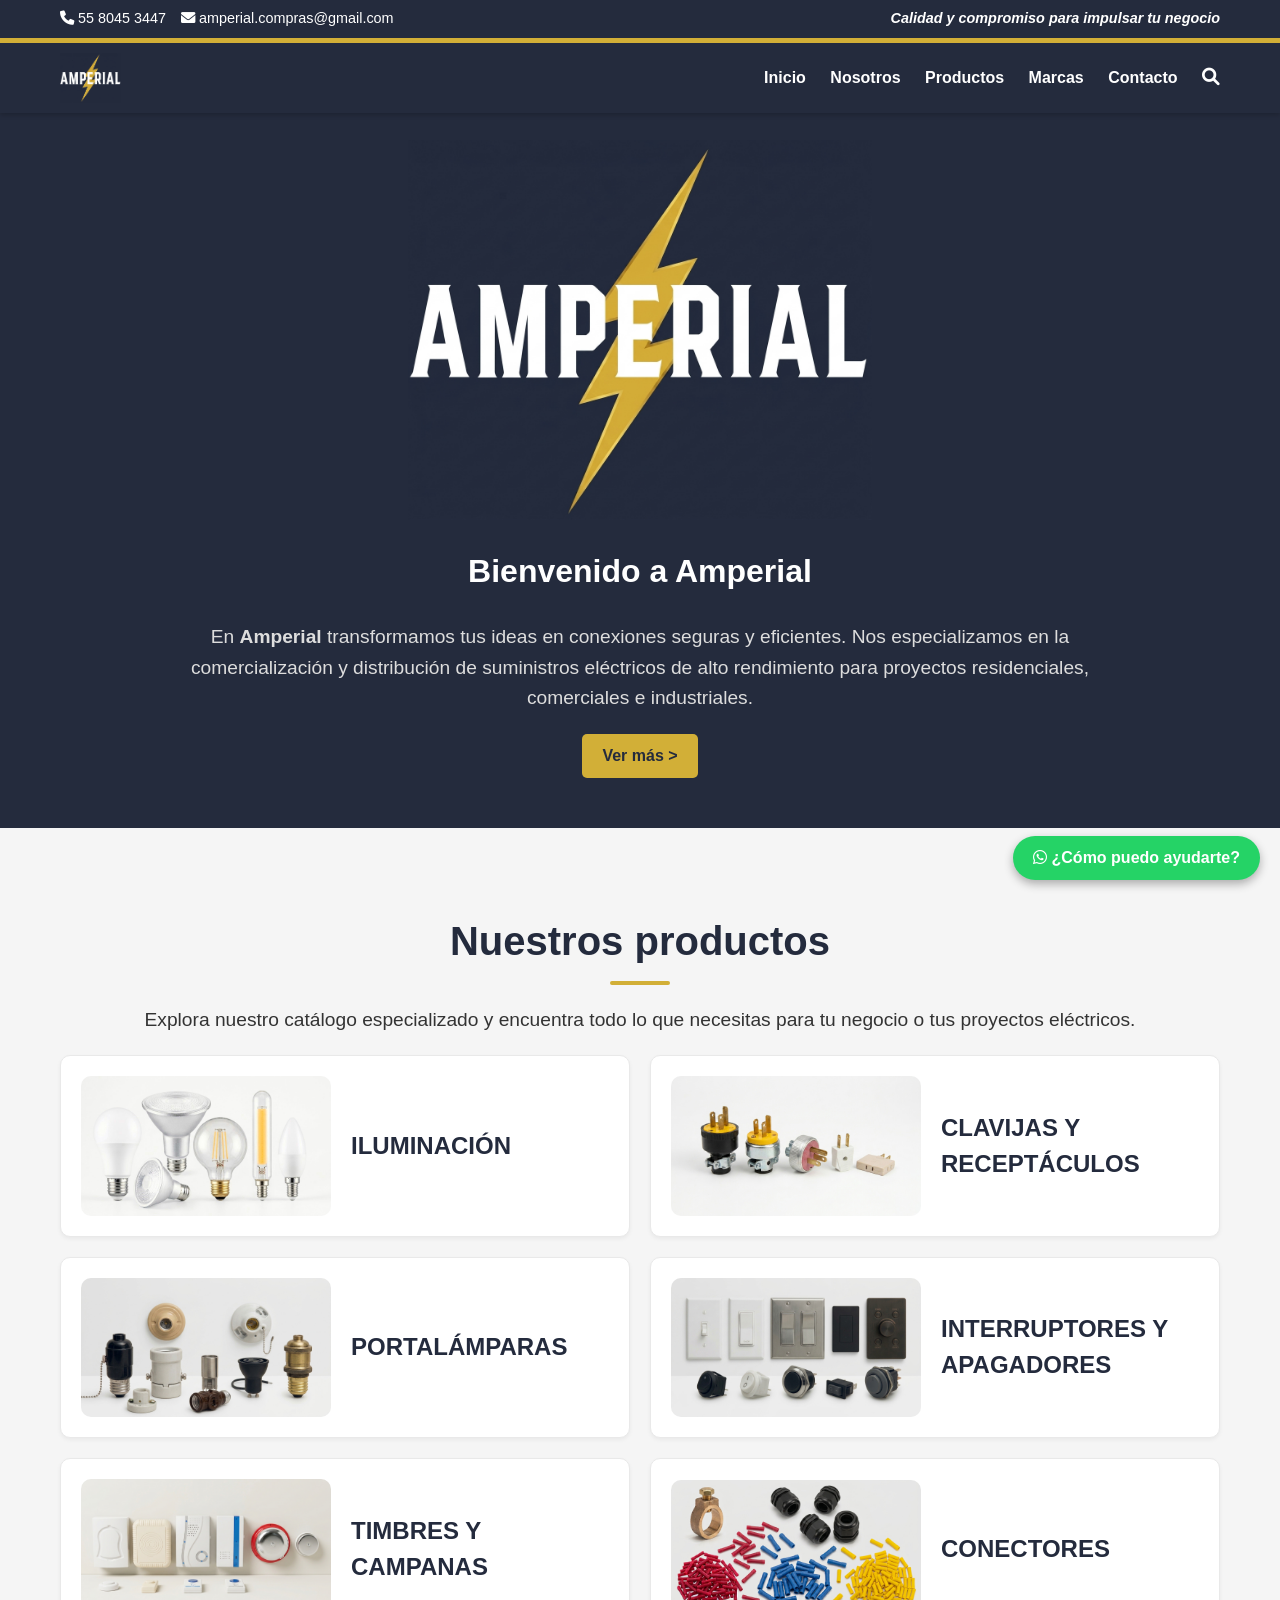
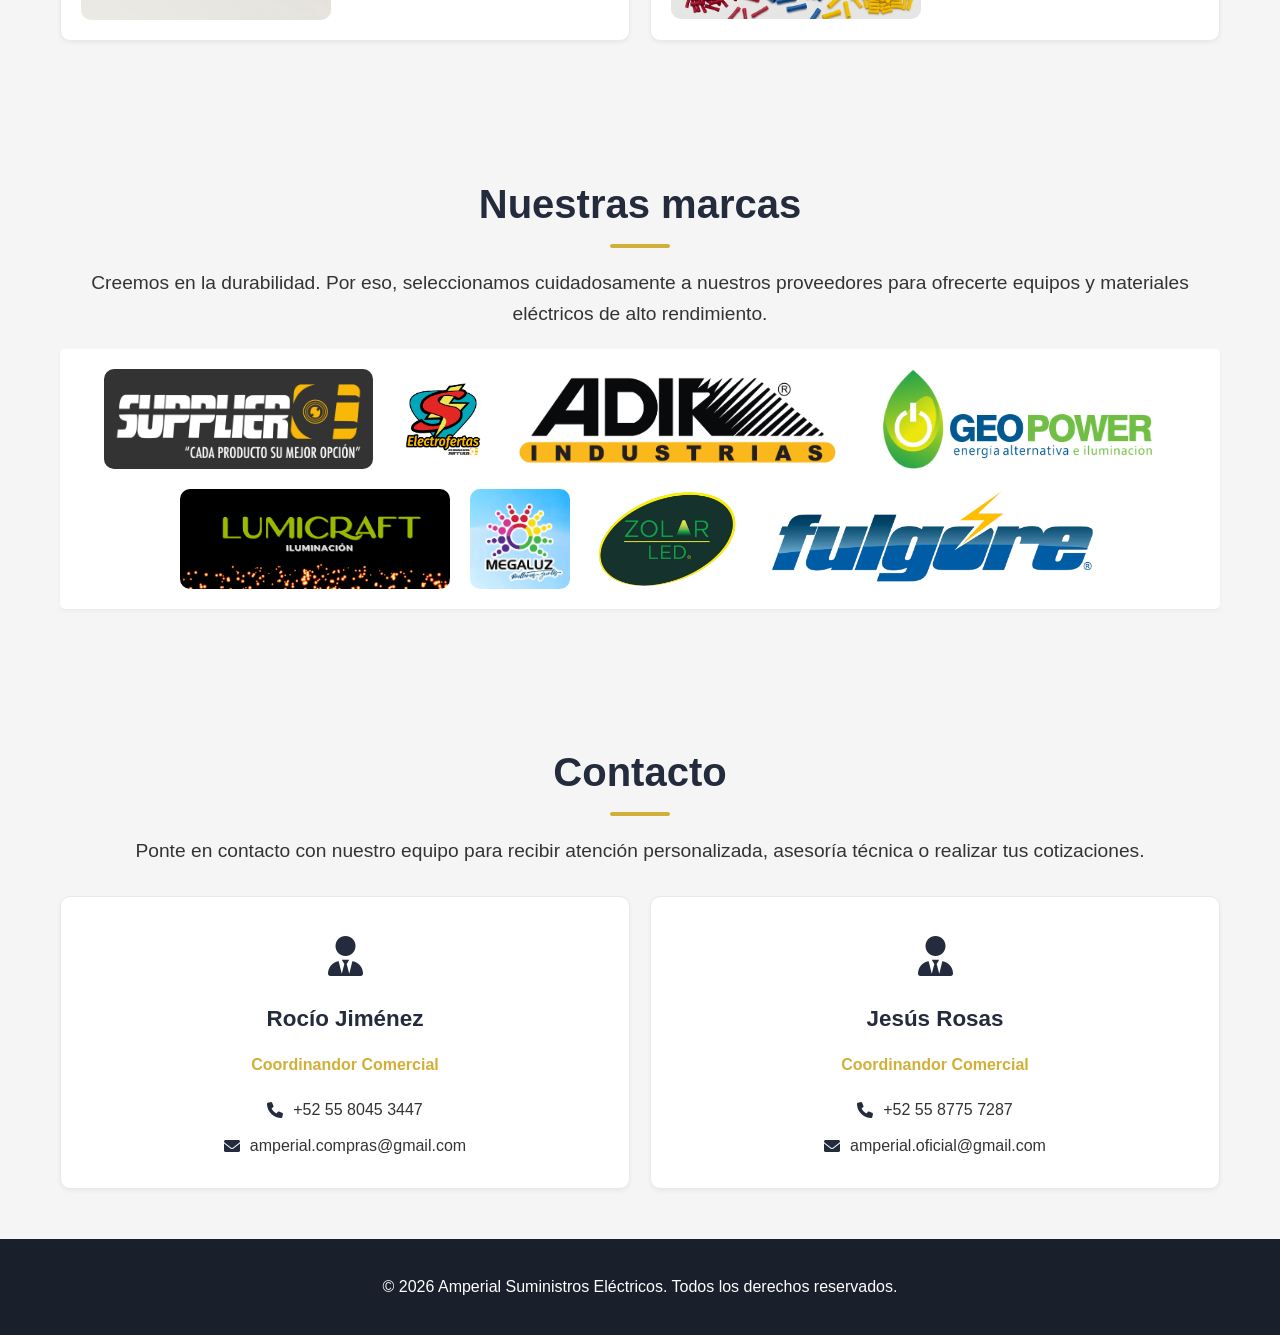
<file: index.html>
<!DOCTYPE html>
<html lang="es">
<head>
    <meta charset="UTF-8">
    <meta name="viewport" content="width=device-width, initial-scale=1.0">
    <title>Amperial - Suministros Eléctricos</title>

    <!-- Metadatos Open Graph -->
    <meta property="og:title" content="Amperial | Suministros Eléctricos" />
    <meta property="og:description" content="Calidad y compromiso para impulsar tu negocio" />
    <meta property="og:image" content="https://santiagocalderont.github.io/AmperialWebsite/res/img/logo.jpg" />
    
    <link rel="icon" type="image/png" href="res/favicon.png">
    <link rel="stylesheet" href="css/style.css">
    <link rel="stylesheet" href="https://cdnjs.cloudflare.com/ajax/libs/font-awesome/6.0.0/css/all.min.css">
</head>

<body>

    <header>
        <!-- Barra superior de contacto -->
        <div class="top-bar">
            <div class="container">
                <div class="contact-info">
                    <a href="tel:+525580453447"><i class="fas fa-phone"></i> 55 8045 3447</a>
                    <a href="mailto:amperial.compras@gmail.com"><i class="fas fa-envelope"></i> amperial.compras@gmail.com</a>
                </div>
                <div class="top-links">
                    <span><i><strong>Calidad y compromiso para impulsar tu negocio</strong></i></span>
                </div>
            </div>
        </div>

        <!-- Encabezado Principal y Menú -->
        <div class="main-header">
            <div class="container">
                <div class="logo">
                    <img src="res/img/logo.jpg" alt="Amperial Suministros Eléctricos"> 
                </div>

                <!-- Botón Menú Hamburguesa -->
                <button class="menu-toggle js-menu-toggle" aria-label="Abrir menú">
                    <i class="fas fa-bars"></i>
                </button>

                <!-- Menú de navegación -->
                <nav class="js-nav">
                    <ul>
                        <li><a href="#top">Inicio</a></li>
                        <li><a href="us.html">Nosotros</a></li>
                        <li><a href="#prod">Productos</a></li>
                        <li><a href="#brands">Marcas</a></li>
                        <li><a href="#contact">Contacto</a></li>
                        
                        <!-- Buscador Animado con Ícono de Lupa -->
                        <li class="search-menu-item">
                            <button id="search-toggle" class="search-btn-icon" aria-label="Abrir buscador">
                                <i class="fas fa-search"></i>
                            </button>
                            <div id="search-container" class="search-popup-container">
                                <input type="text" id="global-search" placeholder="Buscar por clave o producto..." autocomplete="off">
                                <div id="search-results-dropdown" class="search-dropdown"></div>
                            </div>
                        </li>
                    </ul>
                </nav>
            </div>
        </div>
    </header>

    <main>
        <!-- Sección Hero / Nosotros -->
        <section class="hero" id="hero">
            <div class="container">
                <div class="hero-content">
                    <img src="res/img/logo.jpg" alt="Línea Estándar"> 
                    <h2>Bienvenido a Amperial</h2>
                    <p>En <strong>Amperial</strong> transformamos tus ideas en conexiones seguras y eficientes. Nos especializamos en la comercialización y distribución de suministros eléctricos de alto rendimiento para proyectos residenciales, comerciales e industriales.</p>
                    <a href="us.html" class="btn">Ver más ></a>
                </div>
            </div>
        </section>

        <!-- Productos -->
        <section class="categorias" id="prod">
            <div class="container">
                <h1 class="titulo-seccion">Nuestros productos</h1>
				<p>Explora nuestro catálogo especializado y encuentra todo lo que necesitas para tu negocio o tus proyectos eléctricos.</p>
                <div class="grid-categorias">
					<a href="light.html" class="categoria">
                        <img src="res/img/focos.jpg" alt="Iluminación"> 
                        <div class="categoria-info">
                            <h2>ILUMINACIÓN</h2>
                        </div>
                    </a>				
                    <a href="pegs.html" class="categoria">
                        <img src="res/img/clavijas.jpg" alt="Clavijas"> 
                        <div class="categoria-info">
                            <h2>CLAVIJAS Y RECEPTÁCULOS</h2>
                        </div>
                    </a>
                    <a href="sockets.html" class="categoria">
                        <img src="res/img/sockets.jpg" alt="Portalámparas"> 
                        <div class="categoria-info">
                            <h2>PORTALÁMPARAS</h2>
                        </div>
                    </a>
                    <a href="switches.html" class="categoria">
                        <img src="res/img/interruptores.jpg" alt="Interruptores"> 
                        <div class="categoria-info">
                            <h2>INTERRUPTORES Y APAGADORES</h2>
                        </div>
                    </a>
                    <a href="doorbells.html" class="categoria">
                        <img src="res/img/timbres.jpg" alt="Timbres"> 
                        <div class="categoria-info">
                            <h2>TIMBRES Y CAMPANAS</h2>
                        </div>
                    </a>
					<a href="connectors.html" class="categoria">
                        <img src="res/img/conectores.jpg" alt="Conectores"> 
                        <div class="categoria-info">
                            <h2>CONECTORES</h2>
                        </div>
                    </a>
                </div>
            </div>
        </section>

        <section class="brands" id="brands">
			<div class="container">
				<h1 class="titulo-seccion">Nuestras marcas</h1>
				<p>Creemos en la durabilidad. Por eso, seleccionamos cuidadosamente a nuestros proveedores para ofrecerte equipos y materiales eléctricos de alto rendimiento.</p>
				<div class="brand-logos">
					<img src="res/img/logos/supplier/logo.png">
					<img src="res/img/logos/supplier/electrofertas.png">
					<img src="res/img/logos/adir/logo.png">
					<img src="res/img/logos/geopower/logo.png">
					<img src="res/img/logos/lumicraft/logo.png">
					<img src="res/img/logos/megaluz/logo.png">
					<img src="res/img/logos/zolar/logo.png">
					<img src="res/img/logos/fulgore/logo.png">
				</div>
			</div>
		</section>
		
		<!-- Sección de Contacto -->
        <section class="contacto" id="contact">
            <div class="container">
                <h1 class="titulo-seccion">Contacto</h1>
                <p>Ponte en contacto con nuestro equipo para recibir atención personalizada, asesoría técnica o realizar tus cotizaciones.</p>
                
                <div class="grid-contacto">
                    <!-- Tarjeta de Contacto 1 -->
                    <div class="contacto-card">
                        <div class="contacto-icon">
                            <i class="fa fa-user-tie"></i>
                        </div>
                        <h3>Rocío Jiménez</h3>
                        <p class="cargo">Coordinandor Comercial</p>
                        <ul class="contacto-detalles">
                            <li>
                                <i class="fas fa-phone"></i>
                                <a href="tel:+525580453447">+52 55 8045 3447</a>
                            </li>
                            <li>
                                <i class="fas fa-envelope"></i>
                                <a href="mailto:amperial.compras@gmail.com">amperial.compras@gmail.com</a>
                            </li>
                        </ul>
                    </div>

                    <!-- Tarjeta de Contacto 2 -->
                    <div class="contacto-card">
                        <div class="contacto-icon">
                            <i class="fas fa-user-tie"></i>
                        </div>
                        <h3>Jesús Rosas</h3>
                        <p class="cargo">Coordinandor Comercial</p>
                        <ul class="contacto-detalles">
                            <li>
                                <i class="fas fa-phone"></i>
                                <a href="tel:+525587757287">+52 55 8775 7287</a>
                            </li>
                            <li>
                                <i class="fas fa-envelope"></i>
                                <a href="mailto:amperial.oficial@gmail.com">amperial.oficial@gmail.com</a>
                            </li>
                        </ul>
                    </div>
                </div>
            </div>
        </section>
    </main>

    <footer>
        <div class="container">
            <p>&copy; 2026 Amperial Suministros Eléctricos. Todos los derechos reservados.</p>
        </div>
    </footer>

    <!-- Botón Flotante de WhatsApp -->
    <a href="https://wa.me/525580453447" class="whatsapp-float" target="_blank">
        <i class="fab fa-whatsapp"></i> ¿Cómo puedo ayudarte?
    </a>

    <!-- Scripts ejecutables -->
    <script src="js/products.js"></script>
    <script src="js/script.js"></script>
</body>
</html>
</file>
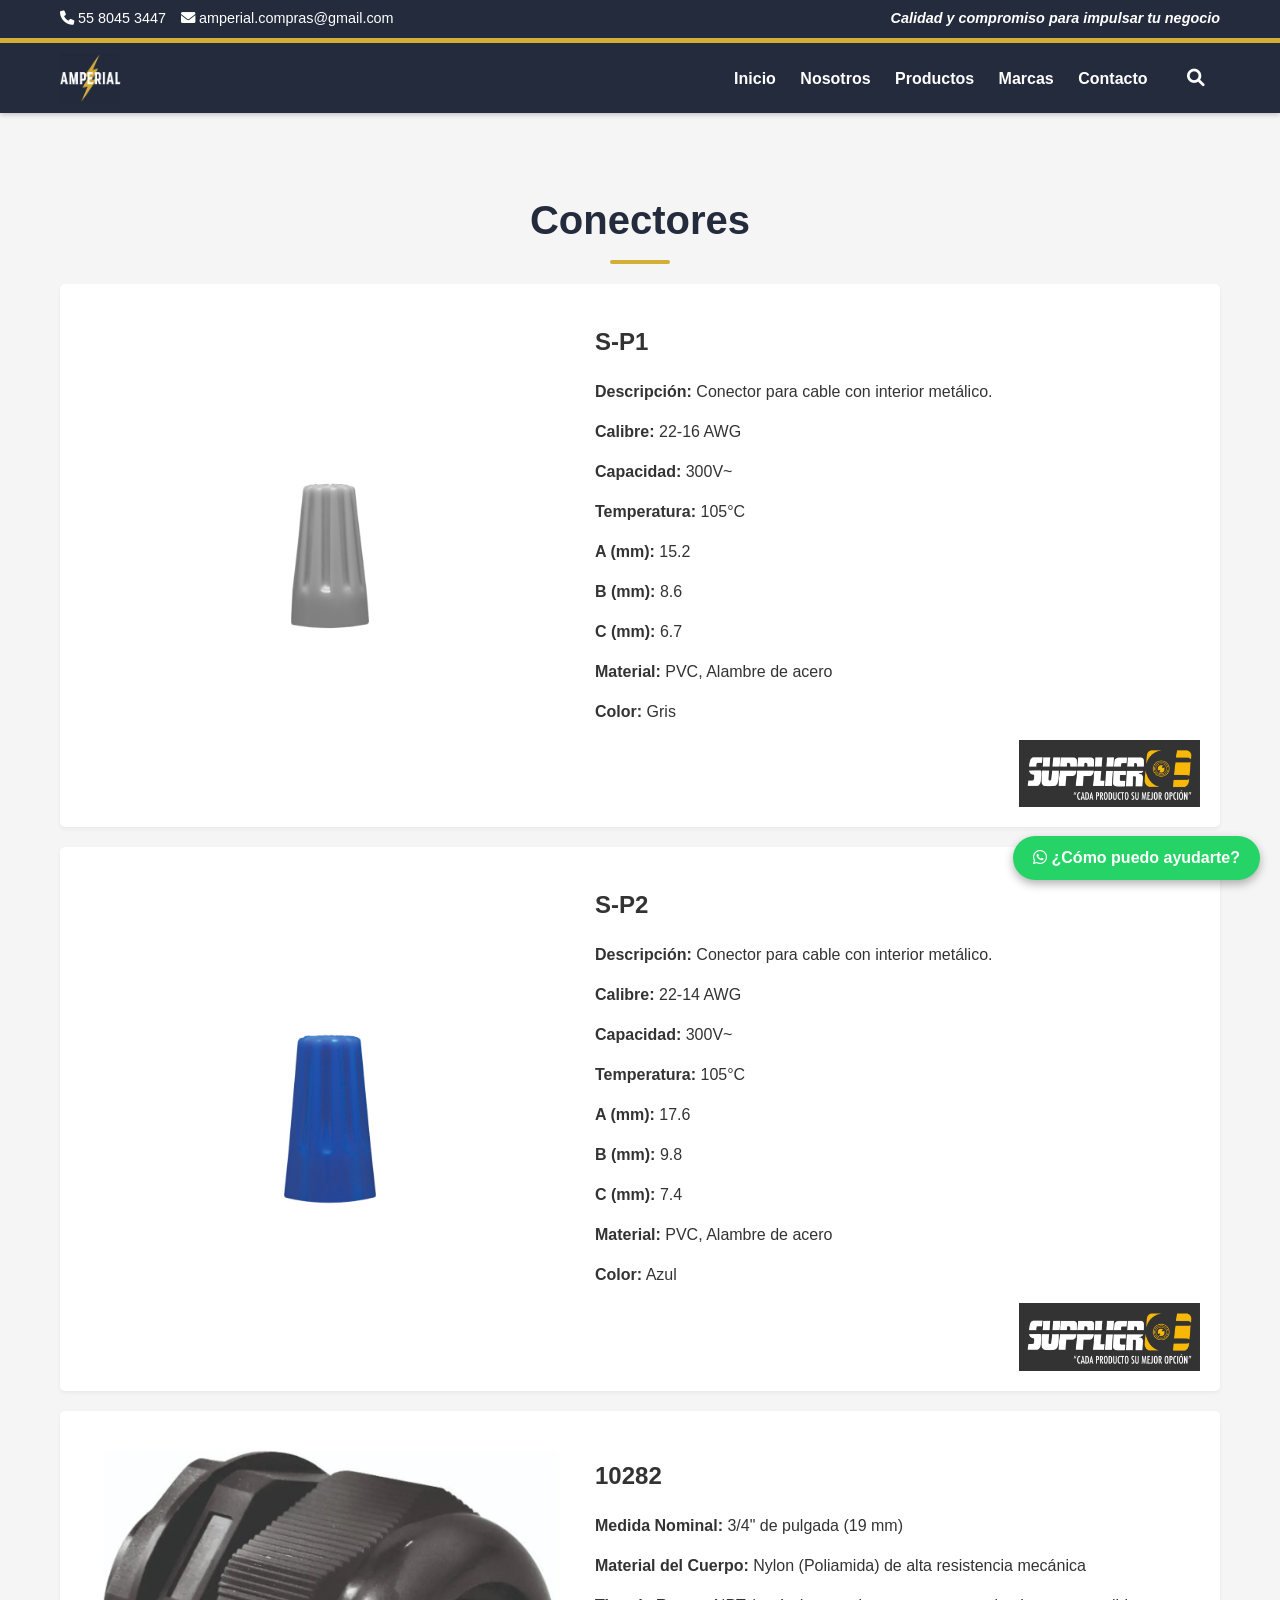
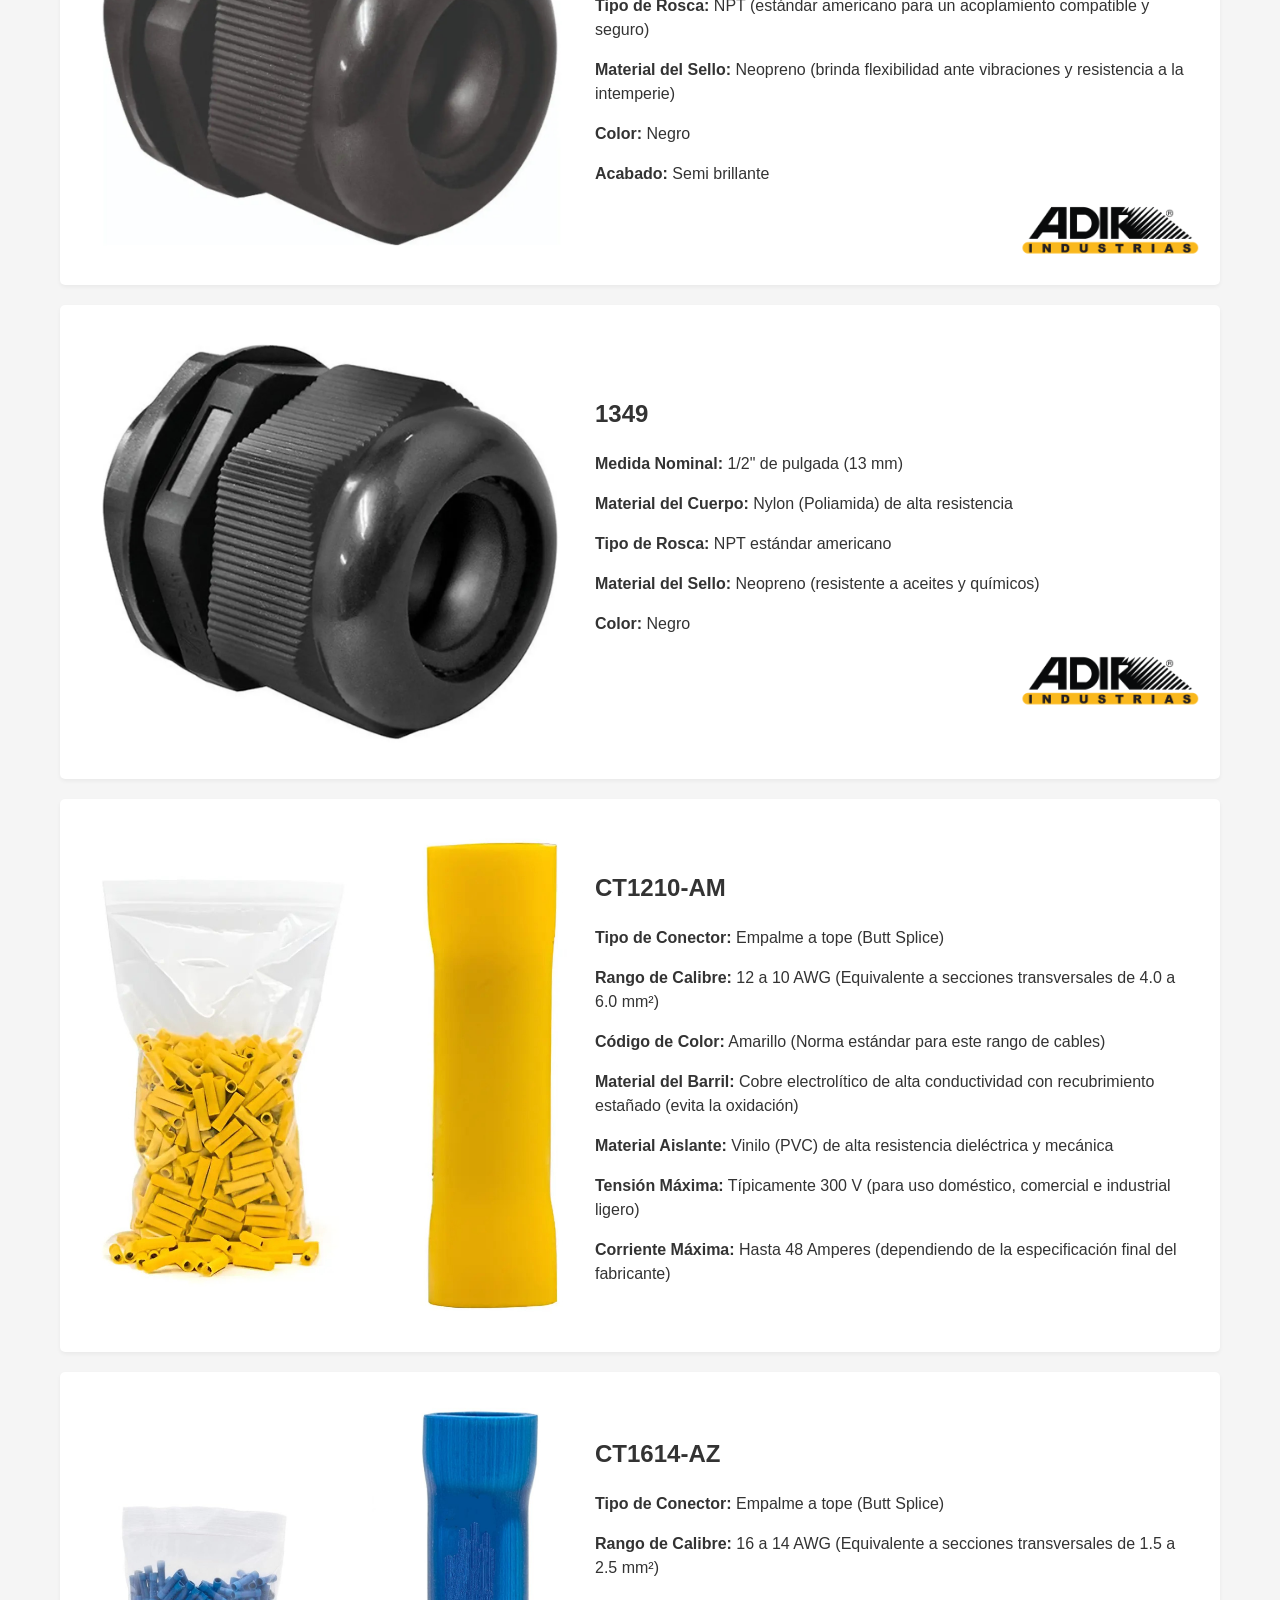
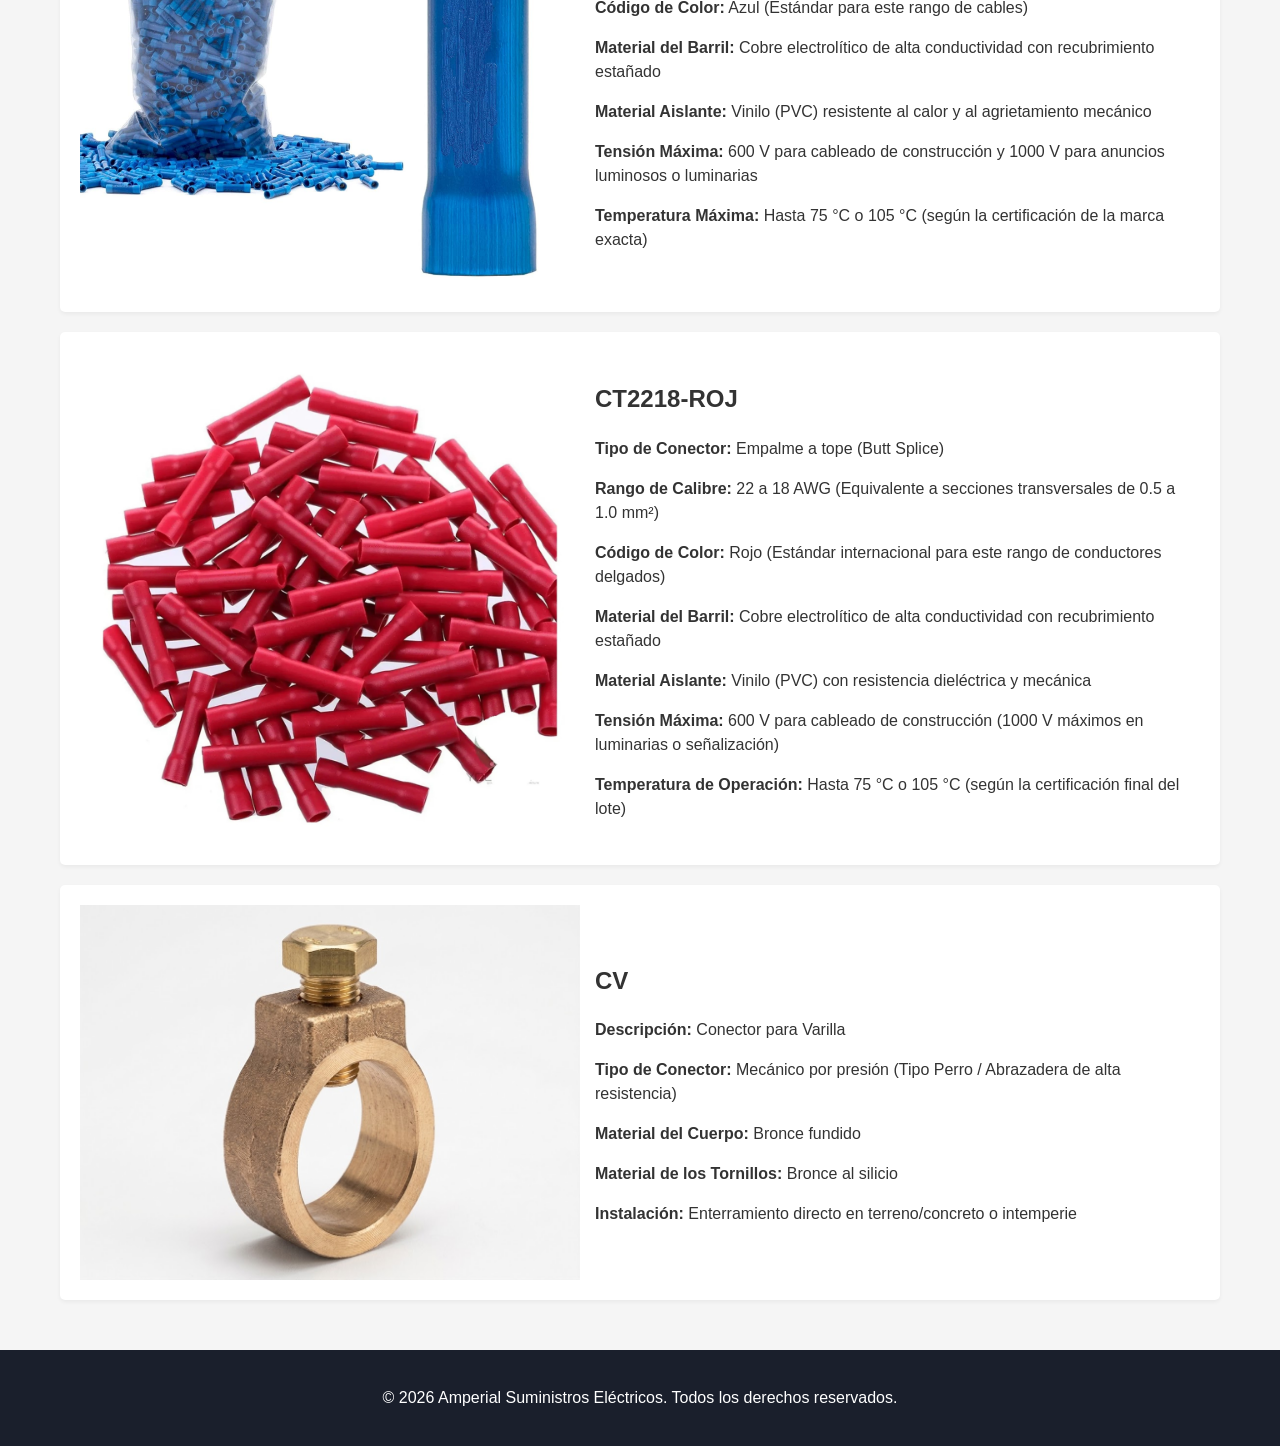
<file: connectors.html>
<!DOCTYPE html>
<!-- connectors.html -->
<html lang="es">
<head>
<meta charset="UTF-8">
<meta name="viewport" content="width=device-width, initial-scale=1.0">
<title>Conectores - Amperial</title> 

<!-- Metadatos Open Graph -->
<meta property="og:title" content="Amperial | Conectores" />
<meta property="og:description" content="Calidad y compromiso para impulsar tu negocio" />
<meta property="og:image" content="https://santiagocalderont.github.io/AmperialWebsite/res/img/logo.jpg" /> 

<link rel="icon" type="image/png" href="res/favicon.png">
<link rel="stylesheet" href="css/products.css">
<link rel="stylesheet" href="https://cdnjs.cloudflare.com/ajax/libs/font-awesome/6.0.0/css/all.min.css">
</head> 

<body> 

<header>
<!-- Barra superior de contacto -->
<div class="top-bar">
<div class="container">
<div class="contact-info">
<a href="tel:+525580453447"><i class="fas fa-phone"></i> 55 8045 3447</a>
<a href="mailto:amperial.compras@gmail.com"><i class="fas fa-envelope"></i> amperial.compras@gmail.com</a>
</div>
<div class="top-links">
<span><i><strong>Calidad y compromiso para impulsar tu negocio</strong></i></span>
</div>
</div>
</div> 

<!-- Encabezado Principal y Menú -->
<div class="main-header">
<div class="container">
<div class="logo">
<img src="res/img/logo.jpg" alt="Amperial Suministros Eléctricos">
</div> 

<!-- Botón Menú Hamburguesa -->
<button class="menu-toggle js-menu-toggle" aria-label="Abrir menú">
<i class="fas fa-bars"></i>
</button> 

<!-- Menú de navegación -->
<nav class="js-nav">
<ul>
<li><a href="index.html">Inicio</a></li>
<li><a href="us.html">Nosotros</a></li>
<li><a href="index.html#prod">Productos</a></li>
<li><a href="index.html#brands">Marcas</a></li>
<li><a href="index.html#contact">Contacto</a></li>
<!-- Buscador Animado con Ícono de Lupa -->
<li class="search-menu-item">
    <button id="search-toggle" class="search-btn-icon" aria-label="Abrir buscador">
        <i class="fas fa-search"></i>
    </button>
    <div id="search-container" class="search-popup-container">
        <input type="text" id="global-search" placeholder="Buscar por clave o producto..." autocomplete="off">
        <div id="search-results-dropdown" class="search-dropdown"></div>
    </div>
</li>
</ul>
</nav>
</div>
</div>
</header> 

<main>
<!-- Productos -->
<section class="categorias" id="prod">
<div class="container">
<h1 class="titulo-seccion">Conectores</h1>
<div class="grid-categorias">
<div class="categoria" id="s-p1">
<img src="res/img/connectors/supplier/SP1.png" alt="S-P1">
<div class="categoria-info">
<h2>S-P1</h2>
<p><b>Descripción:</b> Conector para cable con interior metálico.</p>
<p><b>Calibre:</b> 22-16 AWG</p>
<p><b>Capacidad:</b> 300V~</p>
<p><b>Temperatura:</b> 105°C</p>
<p><b>A (mm):</b> 15.2</p>
<p><b>B (mm):</b> 8.6</p>
<p><b>C (mm):</b> 6.7</p>
<p><b>Material:</b> PVC, Alambre de acero</p>
<p><b>Color:</b> Gris</p>
<div class="categoria-logo">
<img src="res/img/logos/supplier/logo.png" alt="Logo">
</div>
</div>
</div>
<div class="categoria" id="s-p2">
<img src="res/img/connectors/supplier/SP2.png" alt="S-P2">
<div class="categoria-info">
<h2>S-P2</h2>
<p><b>Descripción:</b> Conector para cable con interior metálico.</p>
<p><b>Calibre:</b> 22-14 AWG</p>
<p><b>Capacidad:</b> 300V~</p>
<p><b>Temperatura:</b> 105°C</p>
<p><b>A (mm):</b> 17.6</p>
<p><b>B (mm):</b> 9.8</p>
<p><b>C (mm):</b> 7.4</p>
<p><b>Material:</b> PVC, Alambre de acero</p>
<p><b>Color:</b> Azul</p>
<div class="categoria-logo">
<img src="res/img/logos/supplier/logo.png" alt="Logo">
</div>
</div>
</div>
<div class="categoria" id="10282">
<img src="res/img/connectors/adir/10282.png" alt="10282">
<div class="categoria-info">
<h2>10282</h2>
<p><b>Medida Nominal:</b> 3/4" de pulgada (19 mm)</p>
<p><b>Material del Cuerpo:</b> Nylon (Poliamida) de alta resistencia mecánica</p>
<p><b>Tipo de Rosca:</b> NPT (estándar americano para un acoplamiento compatible y seguro)</p>
<p><b>Material del Sello:</b> Neopreno (brinda flexibilidad ante vibraciones y resistencia a la intemperie)</p>
<p><b>Color:</b> Negro</p>
<p><b>Acabado:</b> Semi brillante</p>
<div class="categoria-logo">
<img src="res/img/logos/adir/logo.png" alt="Logo">
</div>
</div>
</div>
<div class="categoria" id="1349">
<img src="res/img/connectors/adir/1349.png" alt="1349">
<div class="categoria-info">
<h2>1349</h2>
<p><b>Medida Nominal:</b> 1/2" de pulgada (13 mm)</p>
<p><b>Material del Cuerpo:</b> Nylon (Poliamida) de alta resistencia</p>
<p><b>Tipo de Rosca:</b> NPT estándar americano</p>
<p><b>Material del Sello:</b> Neopreno (resistente a aceites y químicos)</p>
<p><b>Color:</b> Negro</p>
<div class="categoria-logo">
<img src="res/img/logos/adir/logo.png" alt="Logo">
</div>
</div>
</div>
<div class="categoria" id="ct1210-am">
<img src="res/img/connectors/generic/CT1210-AM.png" alt="CT1210-AM">
<div class="categoria-info">
<h2>CT1210-AM</h2>
<p><b>Tipo de Conector:</b> Empalme a tope (Butt Splice)</p>
<p><b>Rango de Calibre:</b> 12 a 10 AWG (Equivalente a secciones transversales de 4.0 a 6.0 mm²)</p>
<p><b>Código de Color:</b> Amarillo (Norma estándar para este rango de cables)</p>
<p><b>Material del Barril:</b> Cobre electrolítico de alta conductividad con recubrimiento estañado (evita la oxidación)</p>
<p><b>Material Aislante:</b> Vinilo (PVC) de alta resistencia dieléctrica y mecánica</p>
<p><b>Tensión Máxima:</b> Típicamente 300 V (para uso doméstico, comercial e industrial ligero)</p>
<p><b>Corriente Máxima:</b> Hasta 48 Amperes (dependiendo de la especificación final del fabricante)</p>
</div>
</div>
<div class="categoria" id="ct1614-az">
<img src="res/img/connectors/generic/CT1614-AZ.png" alt="CT1614-AZ">
<div class="categoria-info">
<h2>CT1614-AZ</h2>
<p><b>Tipo de Conector:</b> Empalme a tope (Butt Splice)</p>
<p><b>Rango de Calibre:</b> 16 a 14 AWG (Equivalente a secciones transversales de 1.5 a 2.5 mm²)</p>
<p><b>Código de Color:</b> Azul (Estándar para este rango de cables)</p>
<p><b>Material del Barril:</b> Cobre electrolítico de alta conductividad con recubrimiento estañado</p>
<p><b>Material Aislante:</b> Vinilo (PVC) resistente al calor y al agrietamiento mecánico</p>
<p><b>Tensión Máxima:</b> 600 V para cableado de construcción y 1000 V para anuncios luminosos o luminarias</p>
<p><b>Temperatura Máxima:</b> Hasta 75 °C o 105 °C (según la certificación de la marca exacta)</p>
</div>
</div>
<div class="categoria" id="ct2218-roj">
<img src="res/img/connectors/generic/CT2218-ROJ.png" alt="CT2218-ROJ">
<div class="categoria-info">
<h2>CT2218-ROJ</h2>
<p><b>Tipo de Conector:</b> Empalme a tope (Butt Splice)</p>
<p><b>Rango de Calibre:</b> 22 a 18 AWG (Equivalente a secciones transversales de 0.5 a 1.0 mm²)</p>
<p><b>Código de Color:</b> Rojo (Estándar internacional para este rango de conductores delgados)</p>
<p><b>Material del Barril:</b> Cobre electrolítico de alta conductividad con recubrimiento estañado</p>
<p><b>Material Aislante:</b> Vinilo (PVC) con resistencia dieléctrica y mecánica</p>
<p><b>Tensión Máxima:</b> 600 V para cableado de construcción (1000 V máximos en luminarias o señalización)</p>
<p><b>Temperatura de Operación:</b> Hasta 75 °C o 105 °C (según la certificación final del lote)</p>
</div>
</div>
<div class="categoria" id="cv">
<img src="res/img/connectors/generic/CV.png" alt="CV">
<div class="categoria-info">
<h2>CV</h2>
<p><b>Descripción:</b> Conector para Varilla</p>
<p><b>Tipo de Conector:</b> Mecánico por presión (Tipo Perro / Abrazadera de alta resistencia)</p>
<p><b>Material del Cuerpo:</b> Bronce fundido</p>
<p><b>Material de los Tornillos:</b> Bronce al silicio</p>
<p><b>Instalación:</b> Enterramiento directo en terreno/concreto o intemperie</p>
</div>
</div>
</div>
</div>
</section>
</main> 

<footer>
<div class="container">
<p>© 2026 Amperial Suministros Eléctricos. Todos los derechos reservados.</p>
</div>
</footer> 

<!-- Botón Flotante de WhatsApp -->
<a href="https://wa.me/525580453447" class="whatsapp-float" target="_blank">
<i class="fab fa-whatsapp"></i> ¿Cómo puedo ayudarte?
</a> 

<!-- Scripts ejecutables -->
<script src="js/products.js"></script>
<script src="js/script.js"></script>
</body>
</html>
</file>
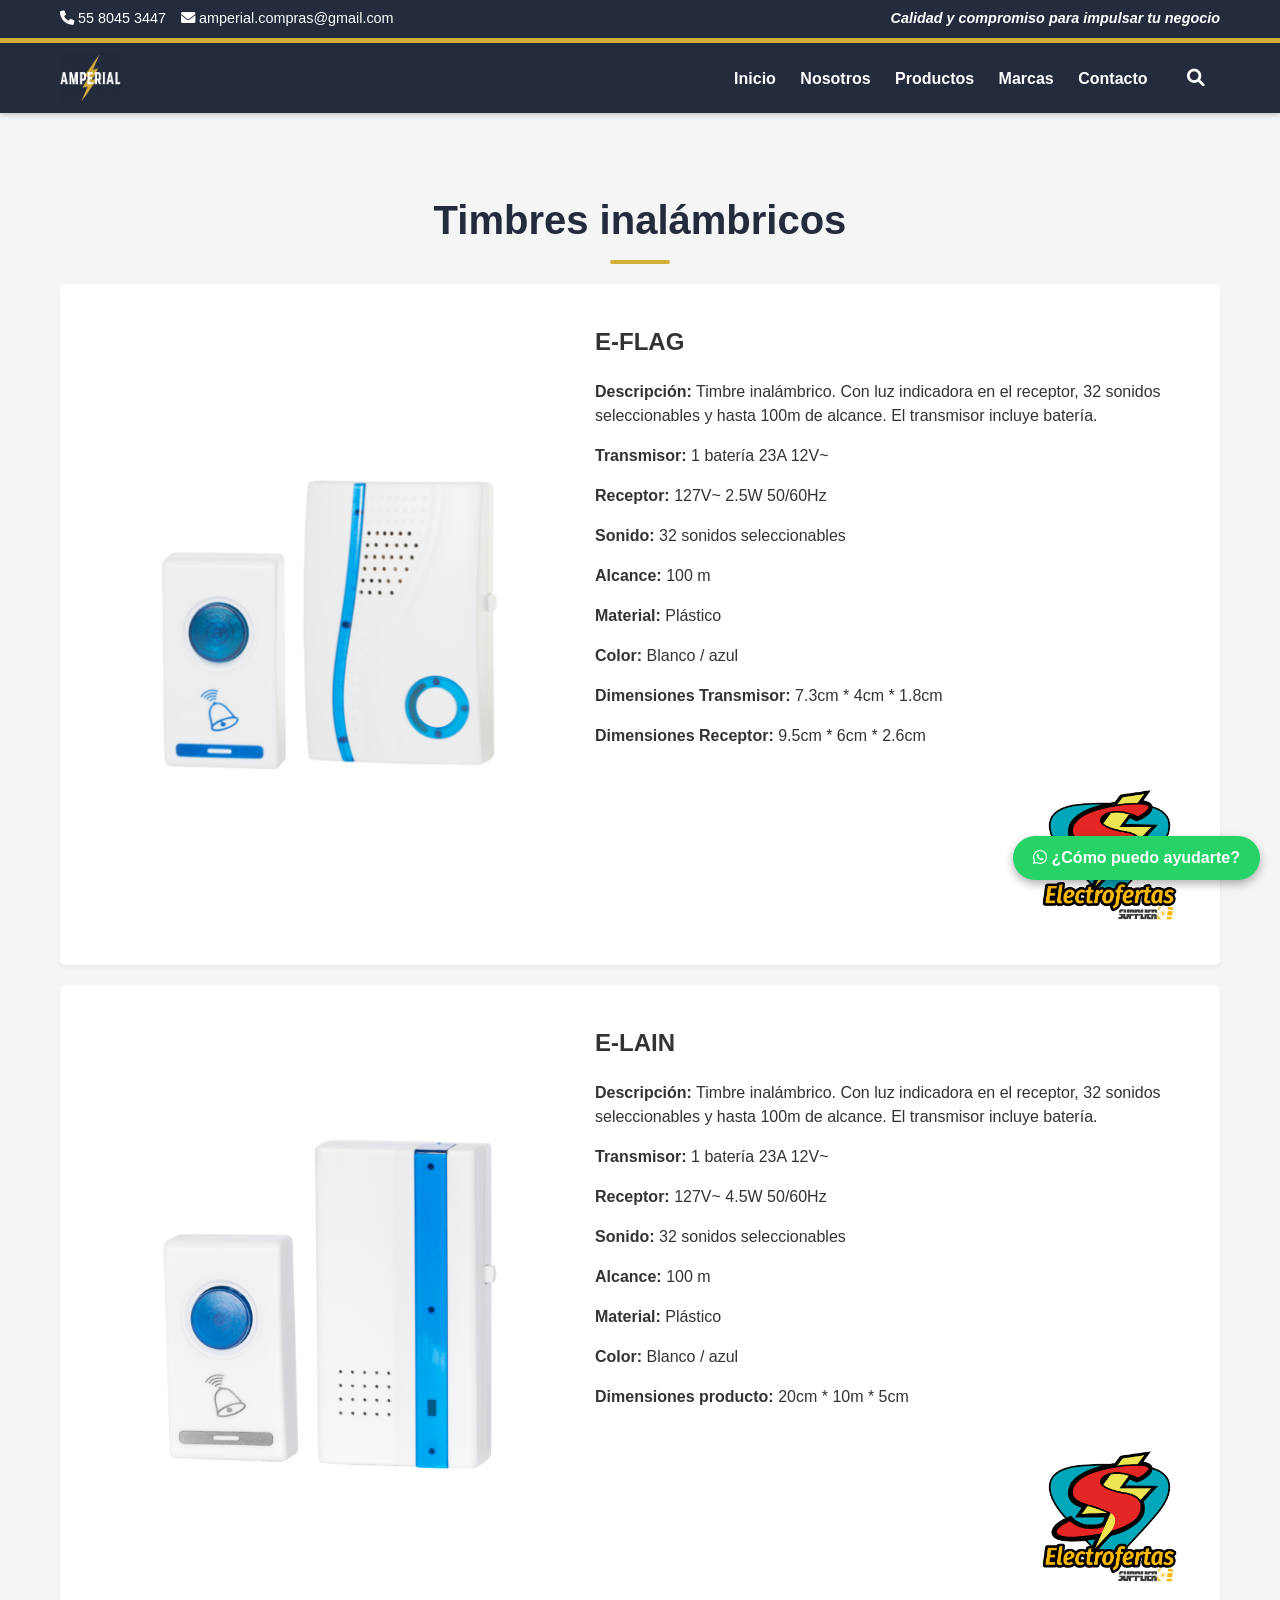
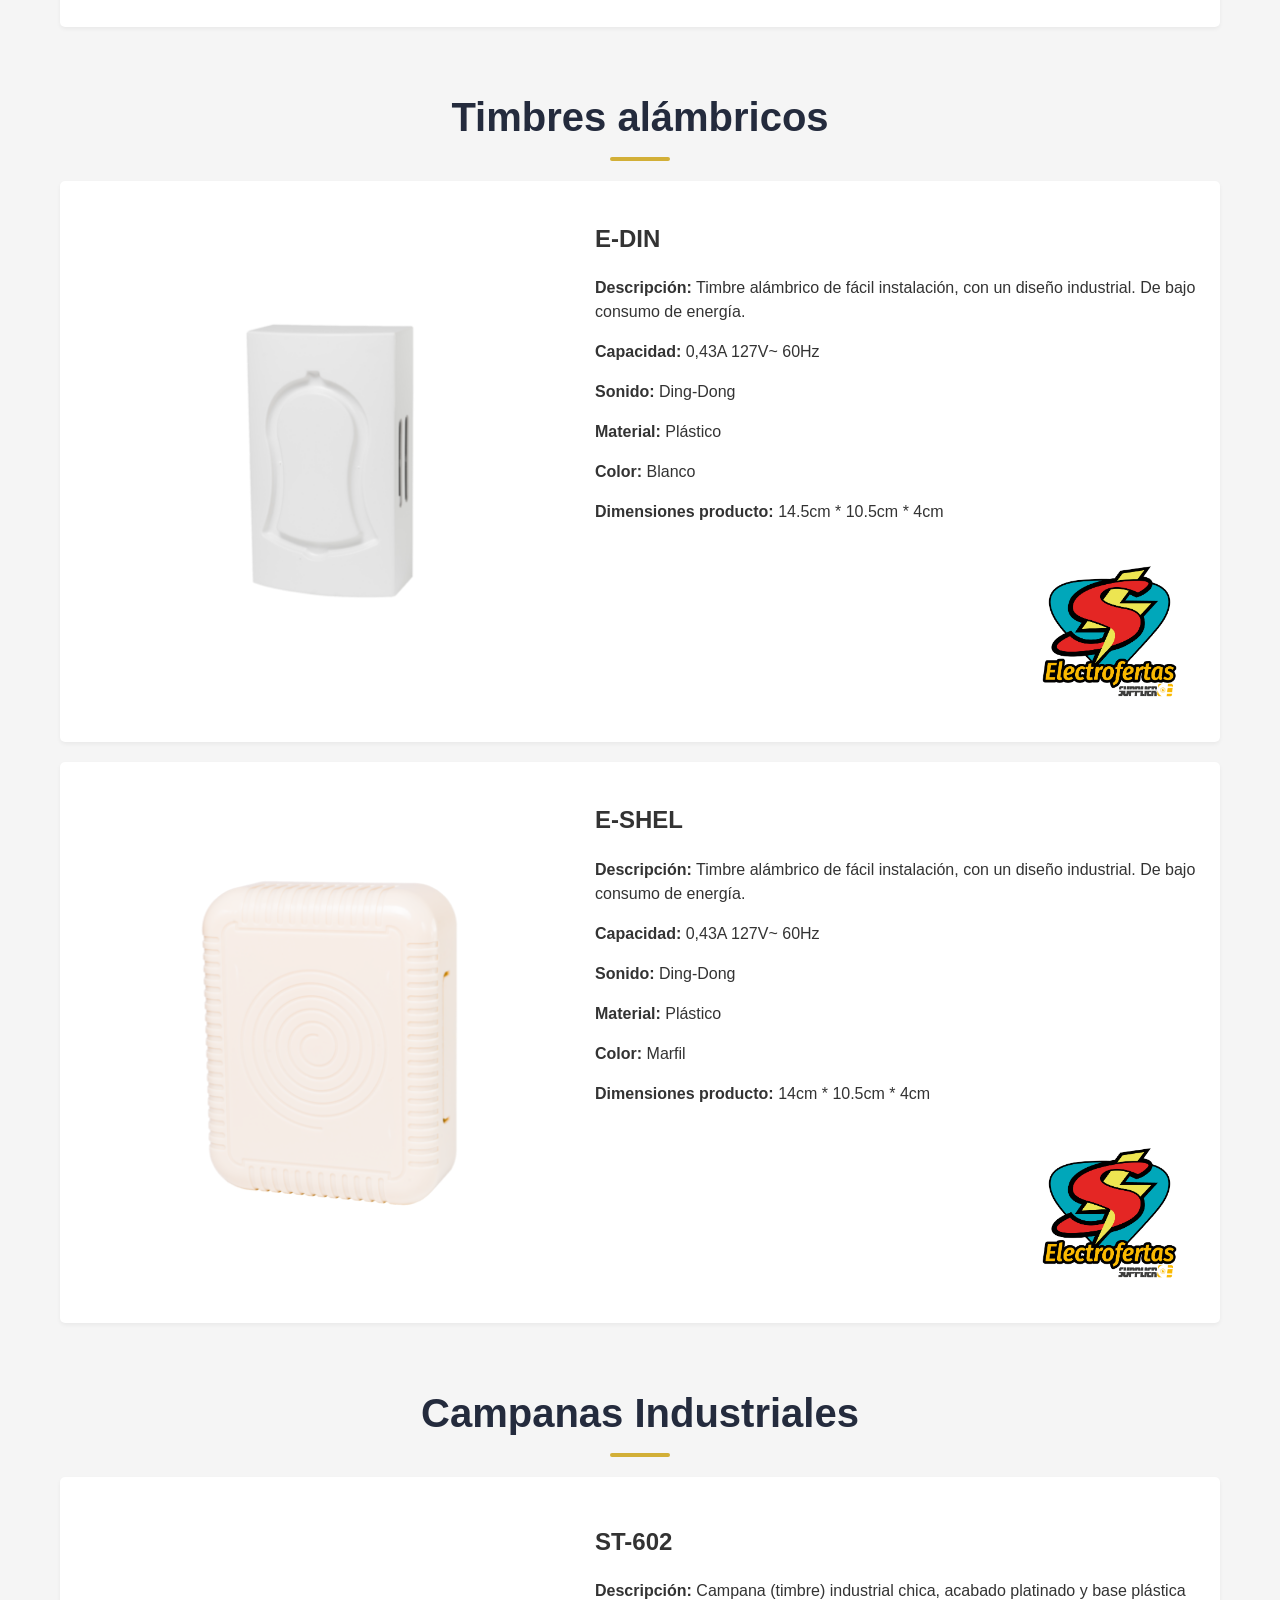
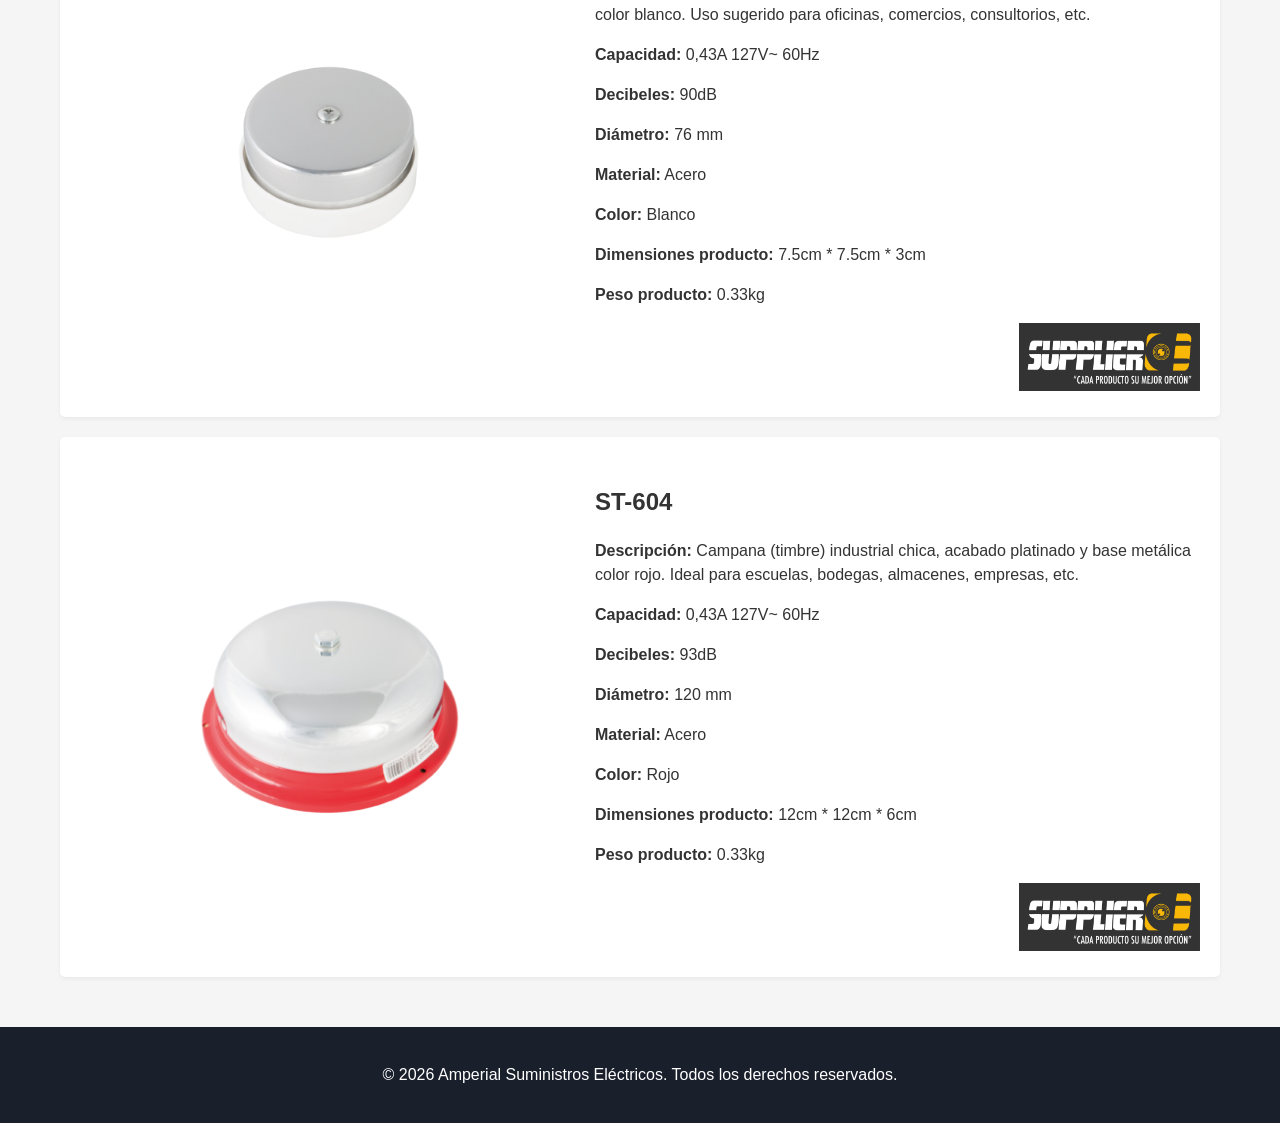
<file: doorbells.html>
<!DOCTYPE html>
<!-- doorbells.html -->
<html lang="es">
<head>
<meta charset="UTF-8">
<meta name="viewport" content="width=device-width, initial-scale=1.0">
<title>Timbres y Campanas - Amperial</title> 

<!-- Metadatos Open Graph -->
<meta property="og:title" content="Amperial | Timbres y Campanas" />
<meta property="og:description" content="Calidad y compromiso para impulsar tu negocio" />
<meta property="og:image" content="https://santiagocalderont.github.io/AmperialWebsite/res/img/logo.jpg" /> 

<link rel="icon" type="image/png" href="res/favicon.png">
<link rel="stylesheet" href="css/products.css">
<link rel="stylesheet" href="https://cdnjs.cloudflare.com/ajax/libs/font-awesome/6.0.0/css/all.min.css">
</head> 

<body> 

<header>
<!-- Barra superior de contacto -->
<div class="top-bar">
<div class="container">
<div class="contact-info">
<a href="tel:+525580453447"><i class="fas fa-phone"></i> 55 8045 3447</a>
<a href="mailto:amperial.compras@gmail.com"><i class="fas fa-envelope"></i> amperial.compras@gmail.com</a>
</div>
<div class="top-links">
<span><i><strong>Calidad y compromiso para impulsar tu negocio</strong></i></span>
</div>
</div>
</div> 

<!-- Encabezado Principal y Menú -->
<div class="main-header">
<div class="container">
<div class="logo">
<img src="res/img/logo.jpg" alt="Amperial Suministros Eléctricos">
</div> 

<!-- Botón Menú Hamburguesa -->
<button class="menu-toggle js-menu-toggle" aria-label="Abrir menú">
<i class="fas fa-bars"></i>
</button> 

<!-- Menú de navegación -->
<nav class="js-nav">
<ul>
<li><a href="index.html">Inicio</a></li>
<li><a href="us.html">Nosotros</a></li>
<li><a href="index.html#prod">Productos</a></li>
<li><a href="index.html#brands">Marcas</a></li>
<li><a href="index.html#contact">Contacto</a></li>
<!-- Buscador Animado con Ícono de Lupa -->
<li class="search-menu-item">
    <button id="search-toggle" class="search-btn-icon" aria-label="Abrir buscador">
        <i class="fas fa-search"></i>
    </button>
    <div id="search-container" class="search-popup-container">
        <input type="text" id="global-search" placeholder="Buscar por clave o producto..." autocomplete="off">
        <div id="search-results-dropdown" class="search-dropdown"></div>
    </div>
</li>
</ul>
</nav>
</div>
</div>
</header> 

<main>
<!-- Productos -->
<section class="categorias" id="prod">
<div class="container">
<h1 class="titulo-seccion">Timbres inalámbricos</h1>
<div class="grid-categorias">
<div class="categoria" id="e-flag">
<img src="res/img/doorbells/supplier/EFLAG.png" alt="E-FLAG">
<div class="categoria-info">
<h2>E-FLAG</h2>
<p><b>Descripción:</b> Timbre inalámbrico. Con luz indicadora en el receptor, 32 sonidos seleccionables y hasta 100m de alcance. El transmisor incluye batería.</p>
<p><b>Transmisor:</b> 1 batería 23A 12V~</p>
<p><b>Receptor:</b> 127V~ 2.5W 50/60Hz</p>
<p><b>Sonido:</b> 32 sonidos seleccionables</p>
<p><b>Alcance:</b> 100 m</p>
<p><b>Material:</b> Plástico</p>
<p><b>Color:</b> Blanco / azul</p>
<p><b>Dimensiones Transmisor:</b> 7.3cm * 4cm * 1.8cm</p>
<p><b>Dimensiones Receptor:</b> 9.5cm * 6cm * 2.6cm</p>
<div class="categoria-logo">
<img src="res/img/logos/supplier/electrofertas.png" alt="Logo">
</div>
</div>
</div>
<div class="categoria" id="e-lain">
<img src="res/img/doorbells/supplier/ELAIN.png" alt="E-LAIN">
<div class="categoria-info">
<h2>E-LAIN</h2>
<p><b>Descripción:</b> Timbre inalámbrico. Con luz indicadora en el receptor, 32 sonidos seleccionables y hasta 100m de alcance. El transmisor incluye batería.</p>
<p><b>Transmisor:</b> 1 batería 23A 12V~</p>
<p><b>Receptor:</b> 127V~ 4.5W 50/60Hz</p>
<p><b>Sonido:</b> 32 sonidos seleccionables</p>
<p><b>Alcance:</b> 100 m</p>
<p><b>Material:</b> Plástico</p>
<p><b>Color:</b> Blanco / azul</p>
<p><b>Dimensiones producto:</b> 20cm * 10m * 5cm</p>
<div class="categoria-logo">
<img src="res/img/logos/supplier/electrofertas.png" alt="Logo">
</div>
</div>
</div>
</div>


<h1 class="titulo-seccion">Timbres alámbricos</h1>
<div class="grid-categorias">
<div class="categoria" id="e-din">
<img src="res/img/doorbells/supplier/EDIN.png" alt="E-DIN">
<div class="categoria-info">
<h2>E-DIN</h2>
<p><b>Descripción:</b> Timbre alámbrico de fácil instalación, con un diseño industrial. De bajo consumo de energía.</p>
<p><b>Capacidad:</b> 0,43A 127V~ 60Hz</p>
<p><b>Sonido:</b> Ding-Dong</p>
<p><b>Material:</b> Plástico</p>
<p><b>Color:</b> Blanco</p>
<p><b>Dimensiones producto:</b> 14.5cm * 10.5cm * 4cm</p>
<div class="categoria-logo">
<img src="res/img/logos/supplier/electrofertas.png" alt="Logo">
</div>
</div>
</div>
<div class="categoria" id="e-shel">
<img src="res/img/doorbells/supplier/ESHEL.png" alt="E-SHEL">
<div class="categoria-info">
<h2>E-SHEL</h2>
<p><b>Descripción:</b> Timbre alámbrico de fácil instalación, con un diseño industrial. De bajo consumo de energía.</p>
<p><b>Capacidad:</b> 0,43A 127V~ 60Hz</p>
<p><b>Sonido:</b> Ding-Dong</p>
<p><b>Material:</b> Plástico</p>
<p><b>Color:</b> Marfil</p>
<p><b>Dimensiones producto:</b> 14cm * 10.5cm * 4cm</p>
<div class="categoria-logo">
<img src="res/img/logos/supplier/electrofertas.png" alt="Logo">
</div>
</div>
</div>
</div>
<h1 class="titulo-seccion">Campanas Industriales</h1>
<div class="grid-categorias">
<div class="categoria" id="st-602">
<img src="res/img/doorbells/supplier/ST602.png" alt="ST-602">
<div class="categoria-info">
<h2>ST-602</h2>
<p><b>Descripción:</b> Campana (timbre) industrial chica, acabado platinado y base plástica color blanco. Uso sugerido para oficinas, comercios, consultorios, etc.</p>
<p><b>Capacidad:</b> 0,43A 127V~ 60Hz</p>
<p><b>Decibeles:</b> 90dB</p>
<p><b>Diámetro:</b> 76 mm</p>
<p><b>Material:</b> Acero</p>
<p><b>Color:</b> Blanco</p>
<p><b>Dimensiones producto:</b> 7.5cm * 7.5cm * 3cm</p>
<p><b>Peso producto:</b> 0.33kg</p>
<div class="categoria-logo">
<img src="res/img/logos/supplier/logo.png" alt="Logo">
</div>
</div>
</div>
<div class="categoria" id="st-604">
<img src="res/img/doorbells/supplier/ST604.png" alt="ST-604">
<div class="categoria-info">
<h2>ST-604</h2>
<p><b>Descripción:</b> Campana (timbre) industrial chica, acabado platinado y base metálica color rojo. Ideal para escuelas, bodegas, almacenes, empresas, etc.</p>
<p><b>Capacidad:</b> 0,43A 127V~ 60Hz</p>
<p><b>Decibeles:</b> 93dB</p>
<p><b>Diámetro:</b> 120 mm</p>
<p><b>Material:</b> Acero</p>
<p><b>Color:</b> Rojo</p>
<p><b>Dimensiones producto:</b> 12cm * 12cm * 6cm</p>
<p><b>Peso producto:</b> 0.33kg</p>
<div class="categoria-logo">
<img src="res/img/logos/supplier/logo.png" alt="Logo">
</div>
</div>
</div>
</div>
</div>
</section>
</main> 

<footer>
<div class="container">
<p>© 2026 Amperial Suministros Eléctricos. Todos los derechos reservados.</p>
</div>
</footer> 

<!-- Botón Flotante de WhatsApp -->
<a href="https://wa.me/525580453447" class="whatsapp-float" target="_blank">
<i class="fab fa-whatsapp"></i> ¿Cómo puedo ayudarte?
</a> 

<!-- Scripts ejecutables -->
<script src="js/products.js"></script>
<script src="js/script.js"></script>
</body>
</html>
</file>
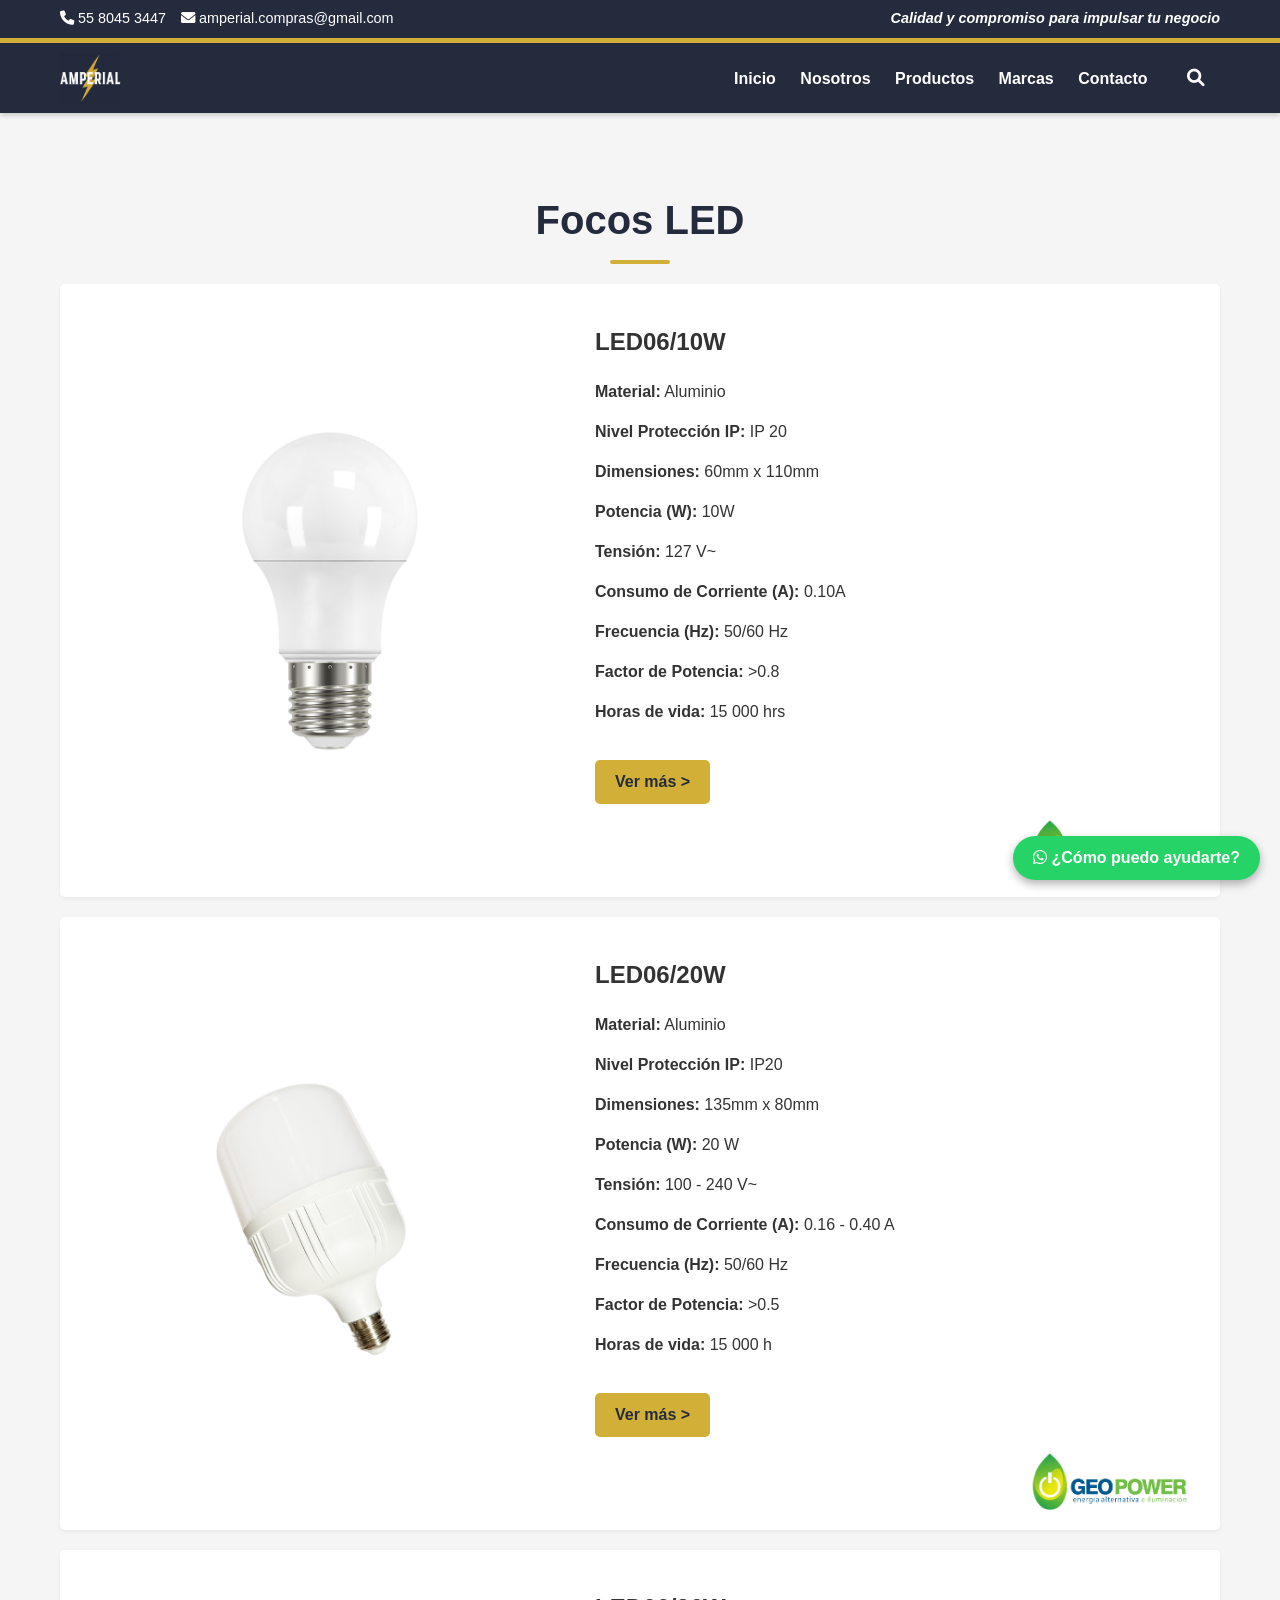
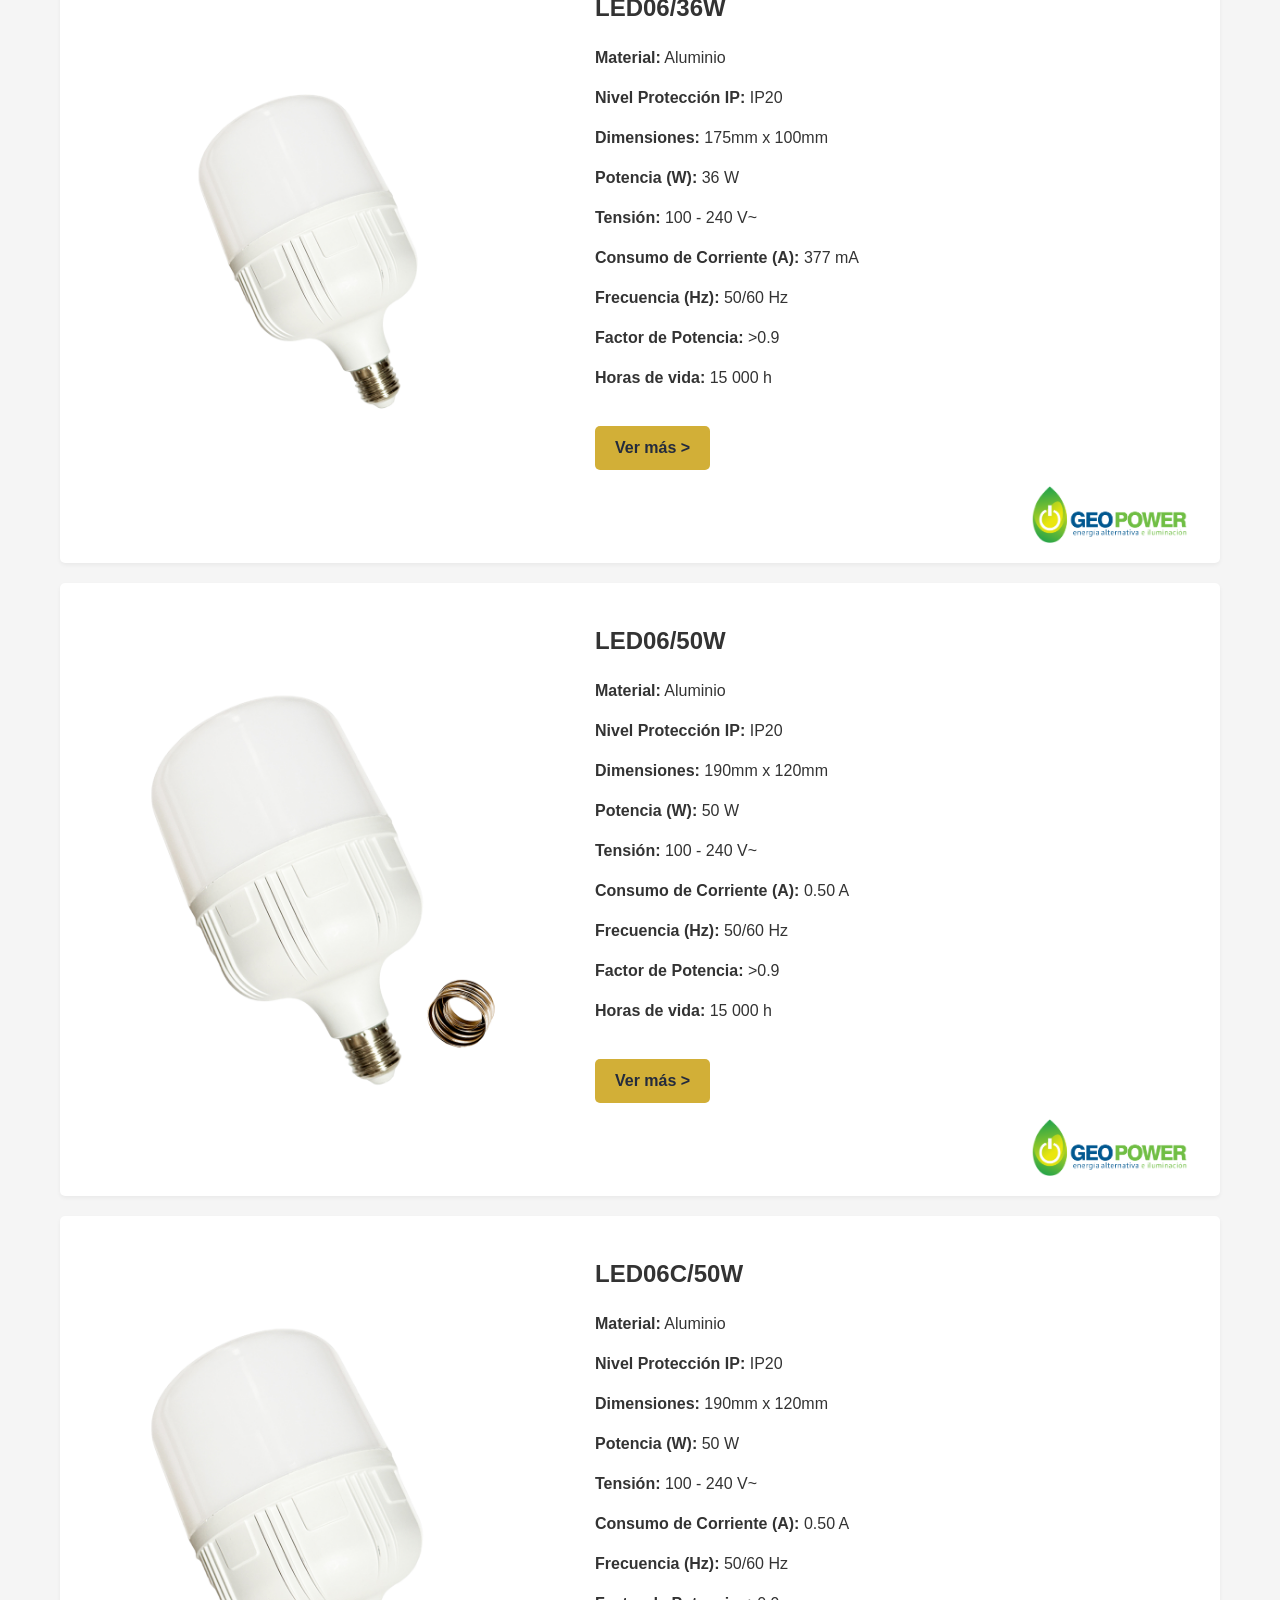
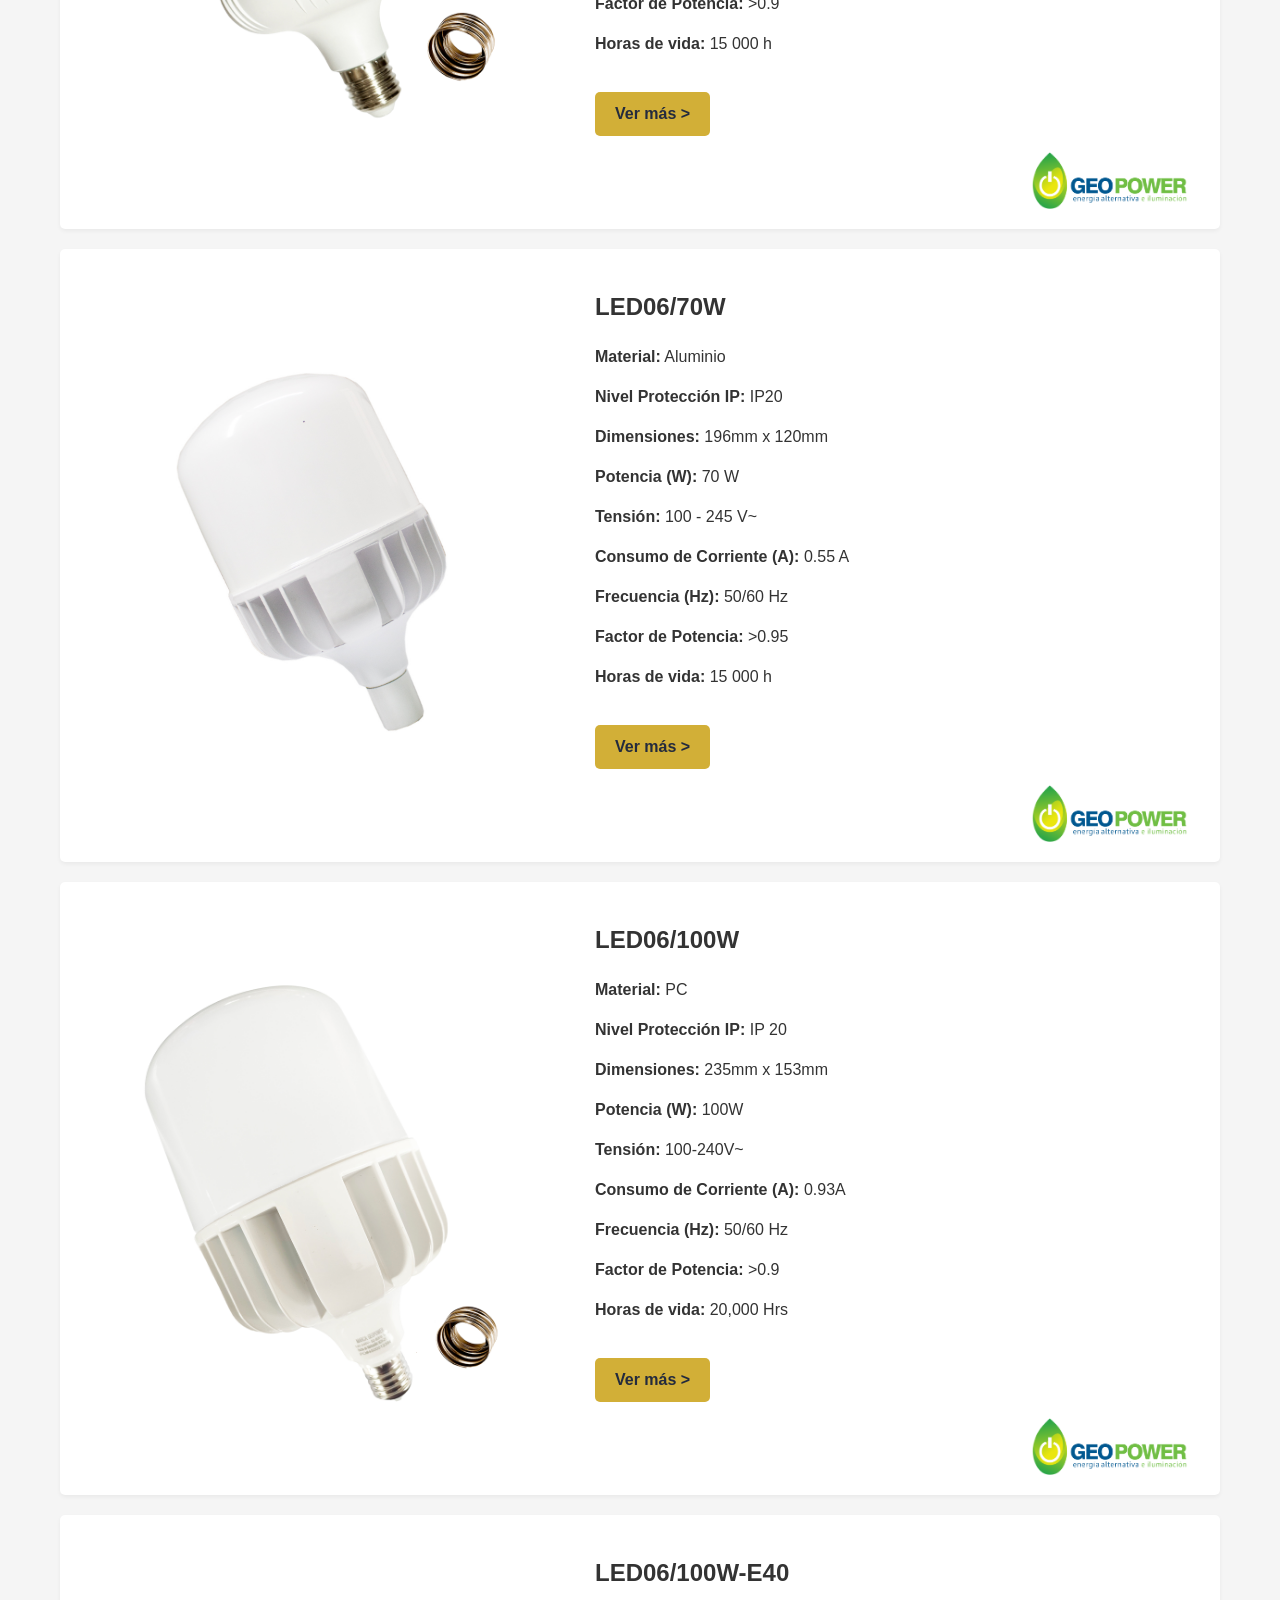
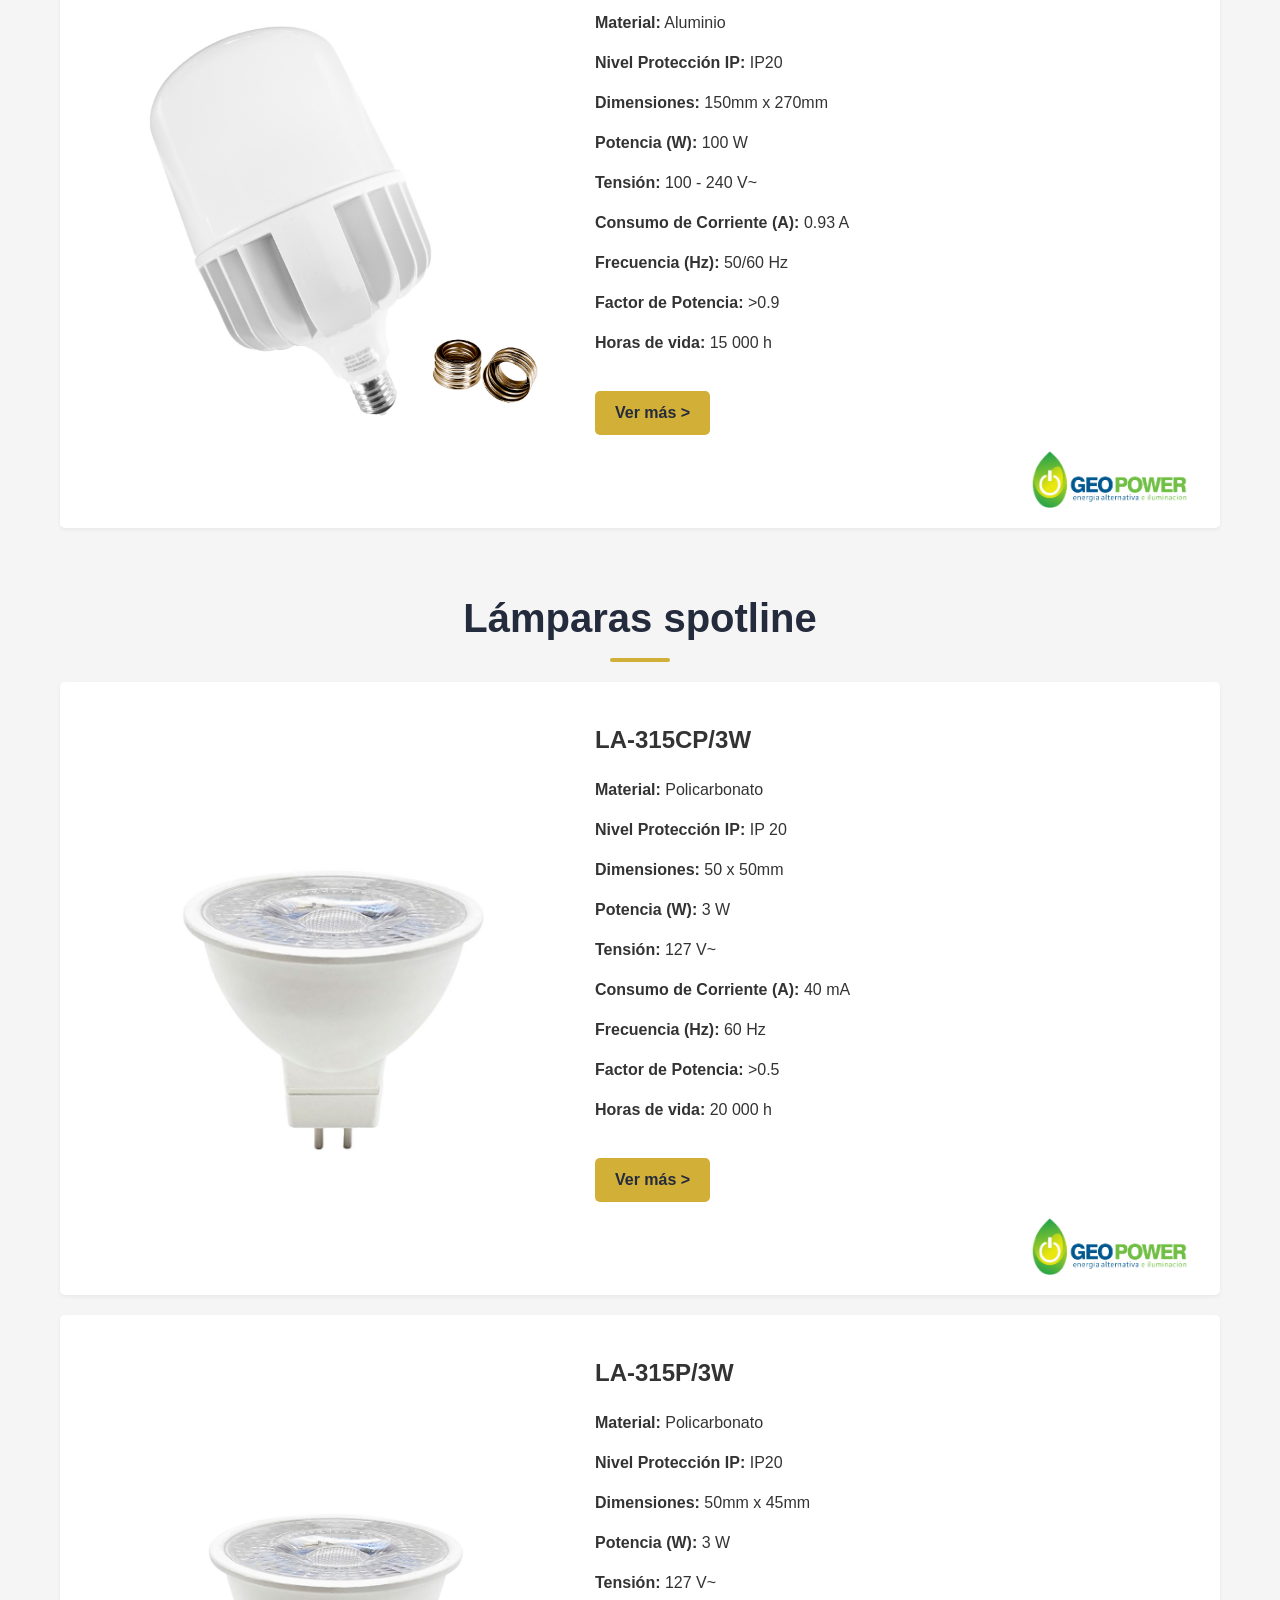
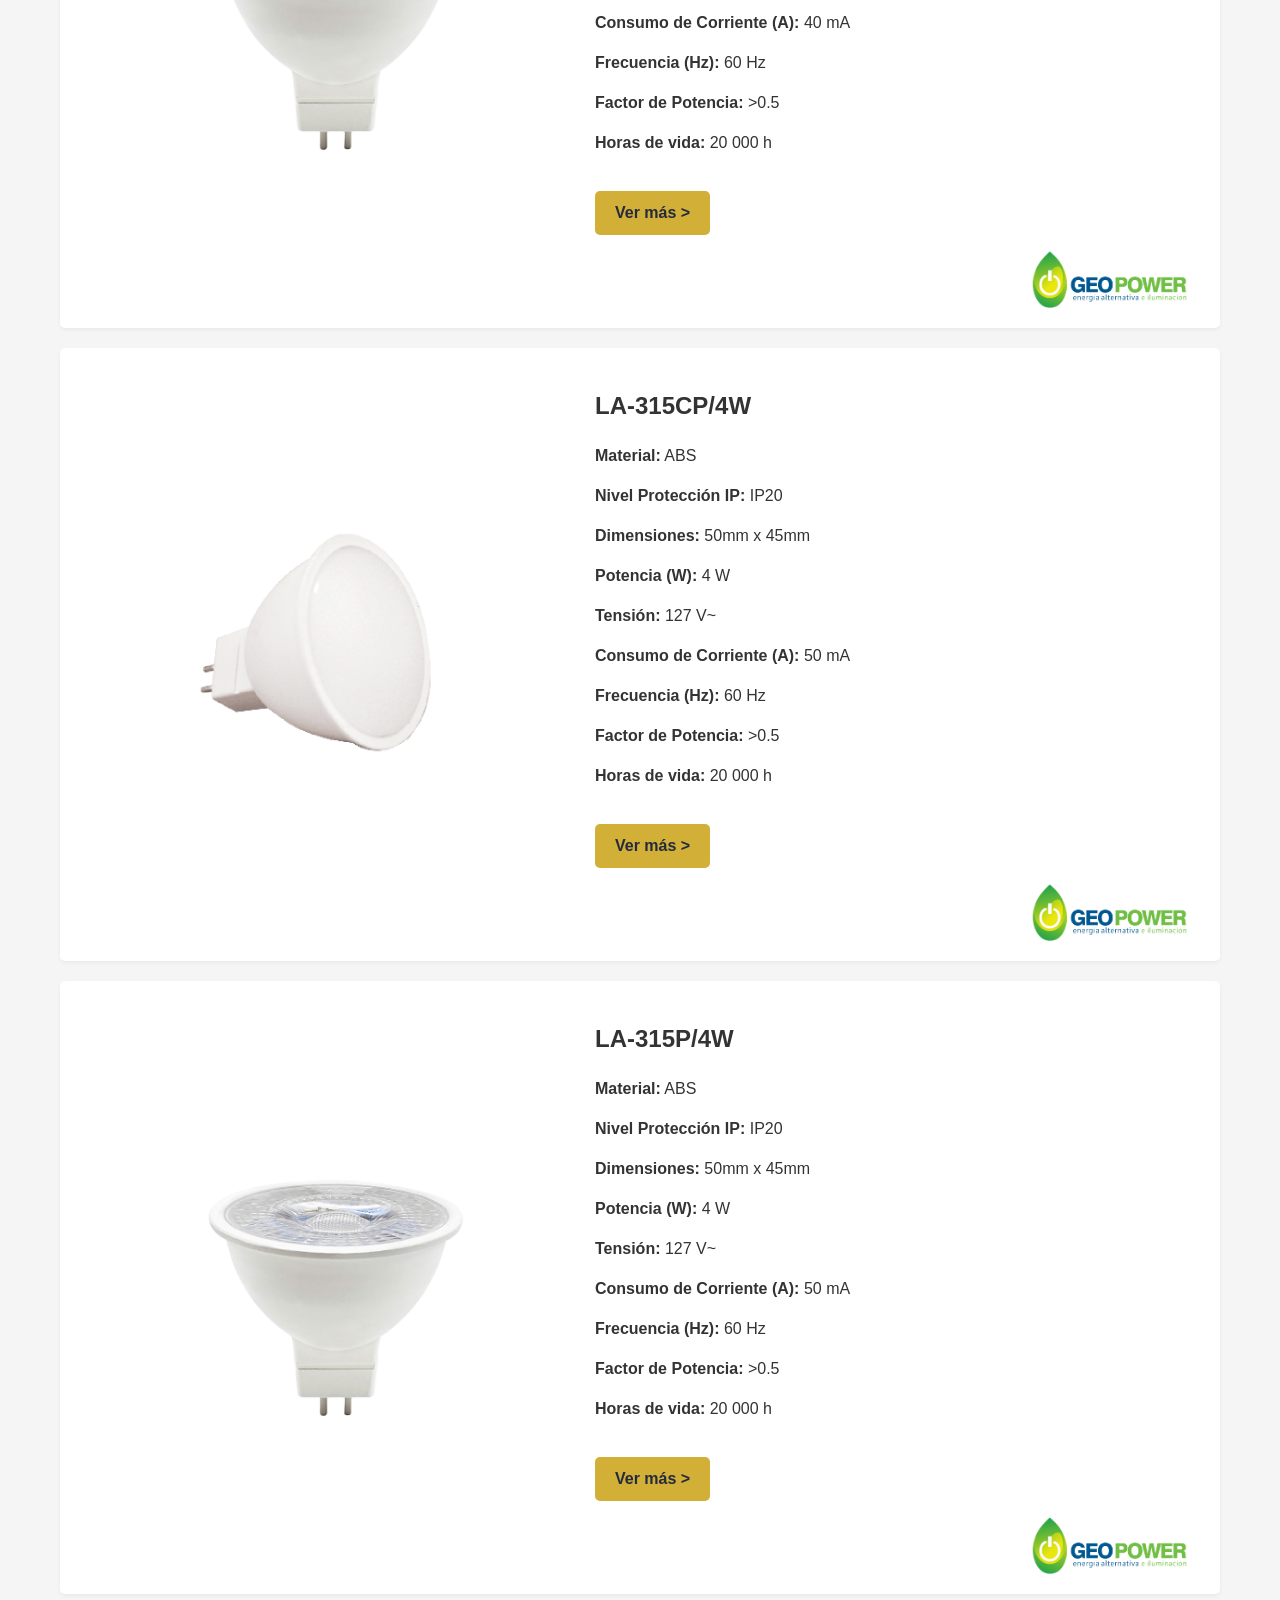
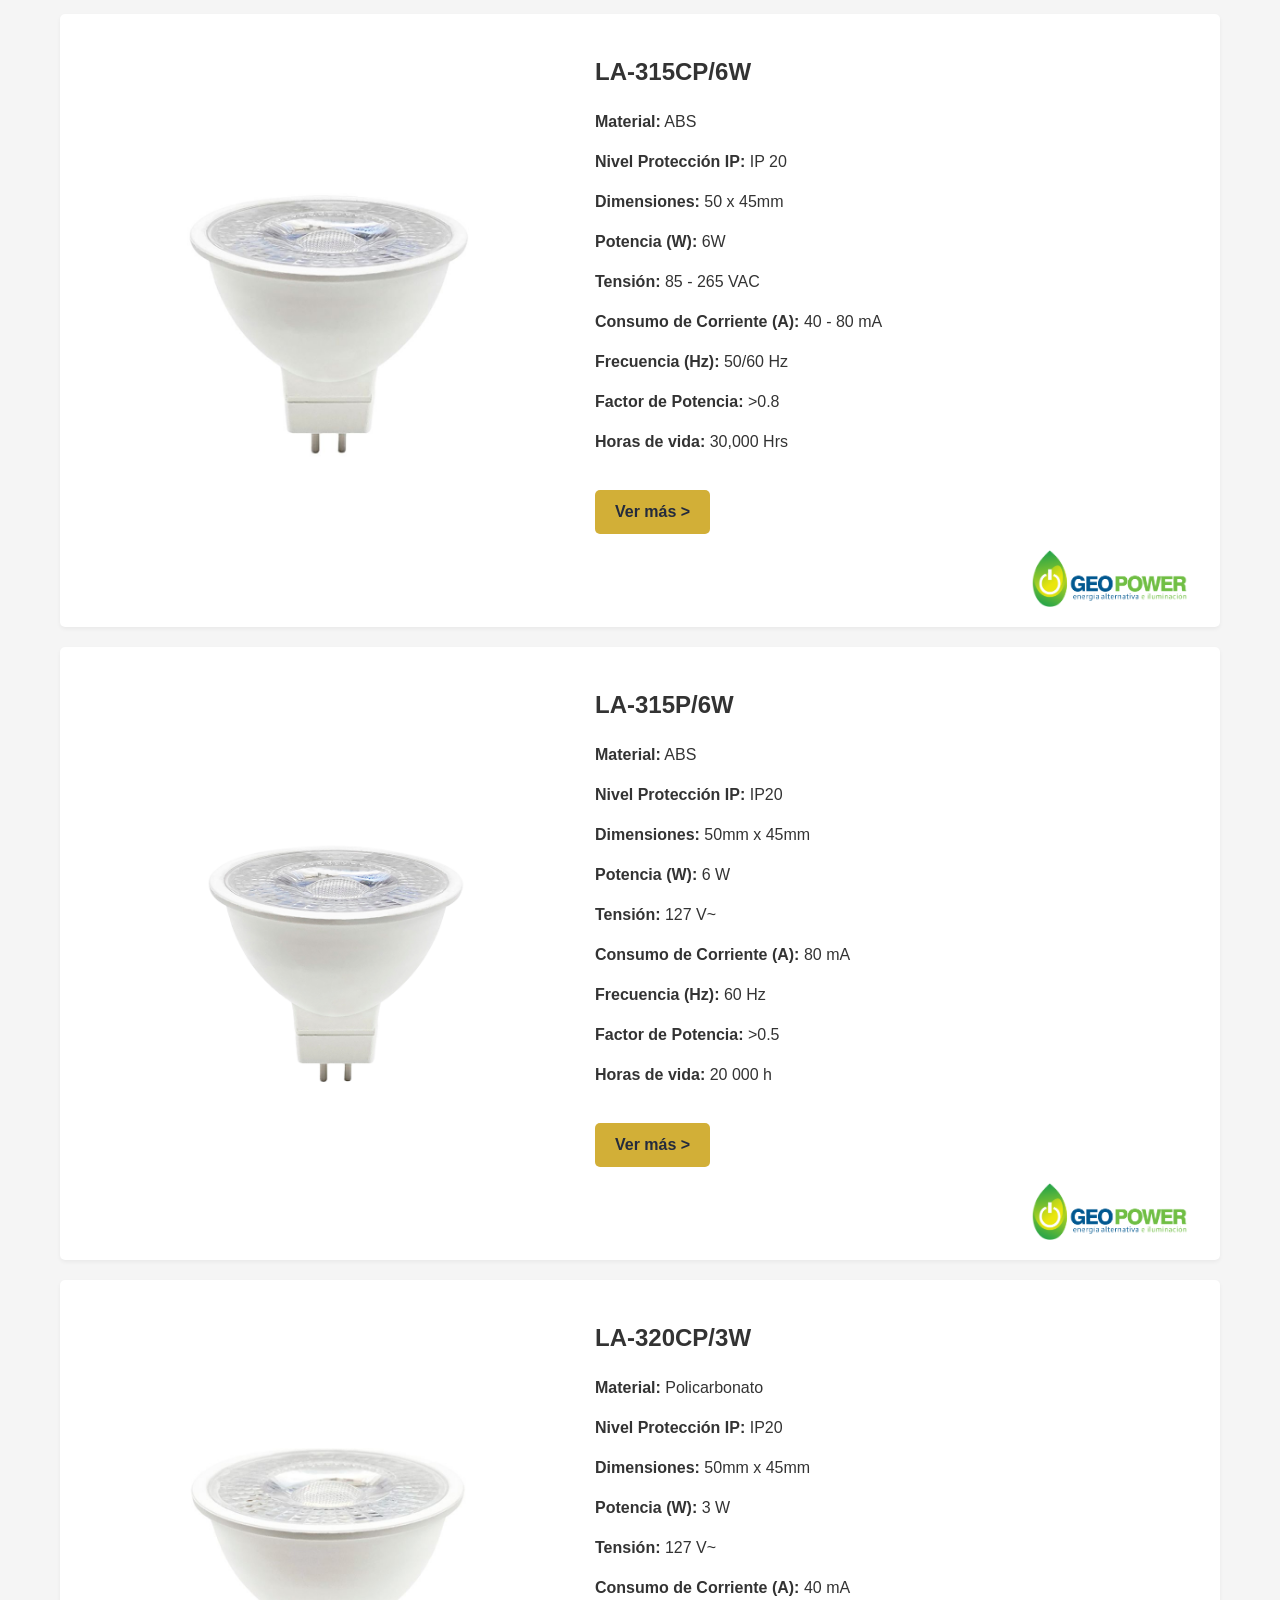
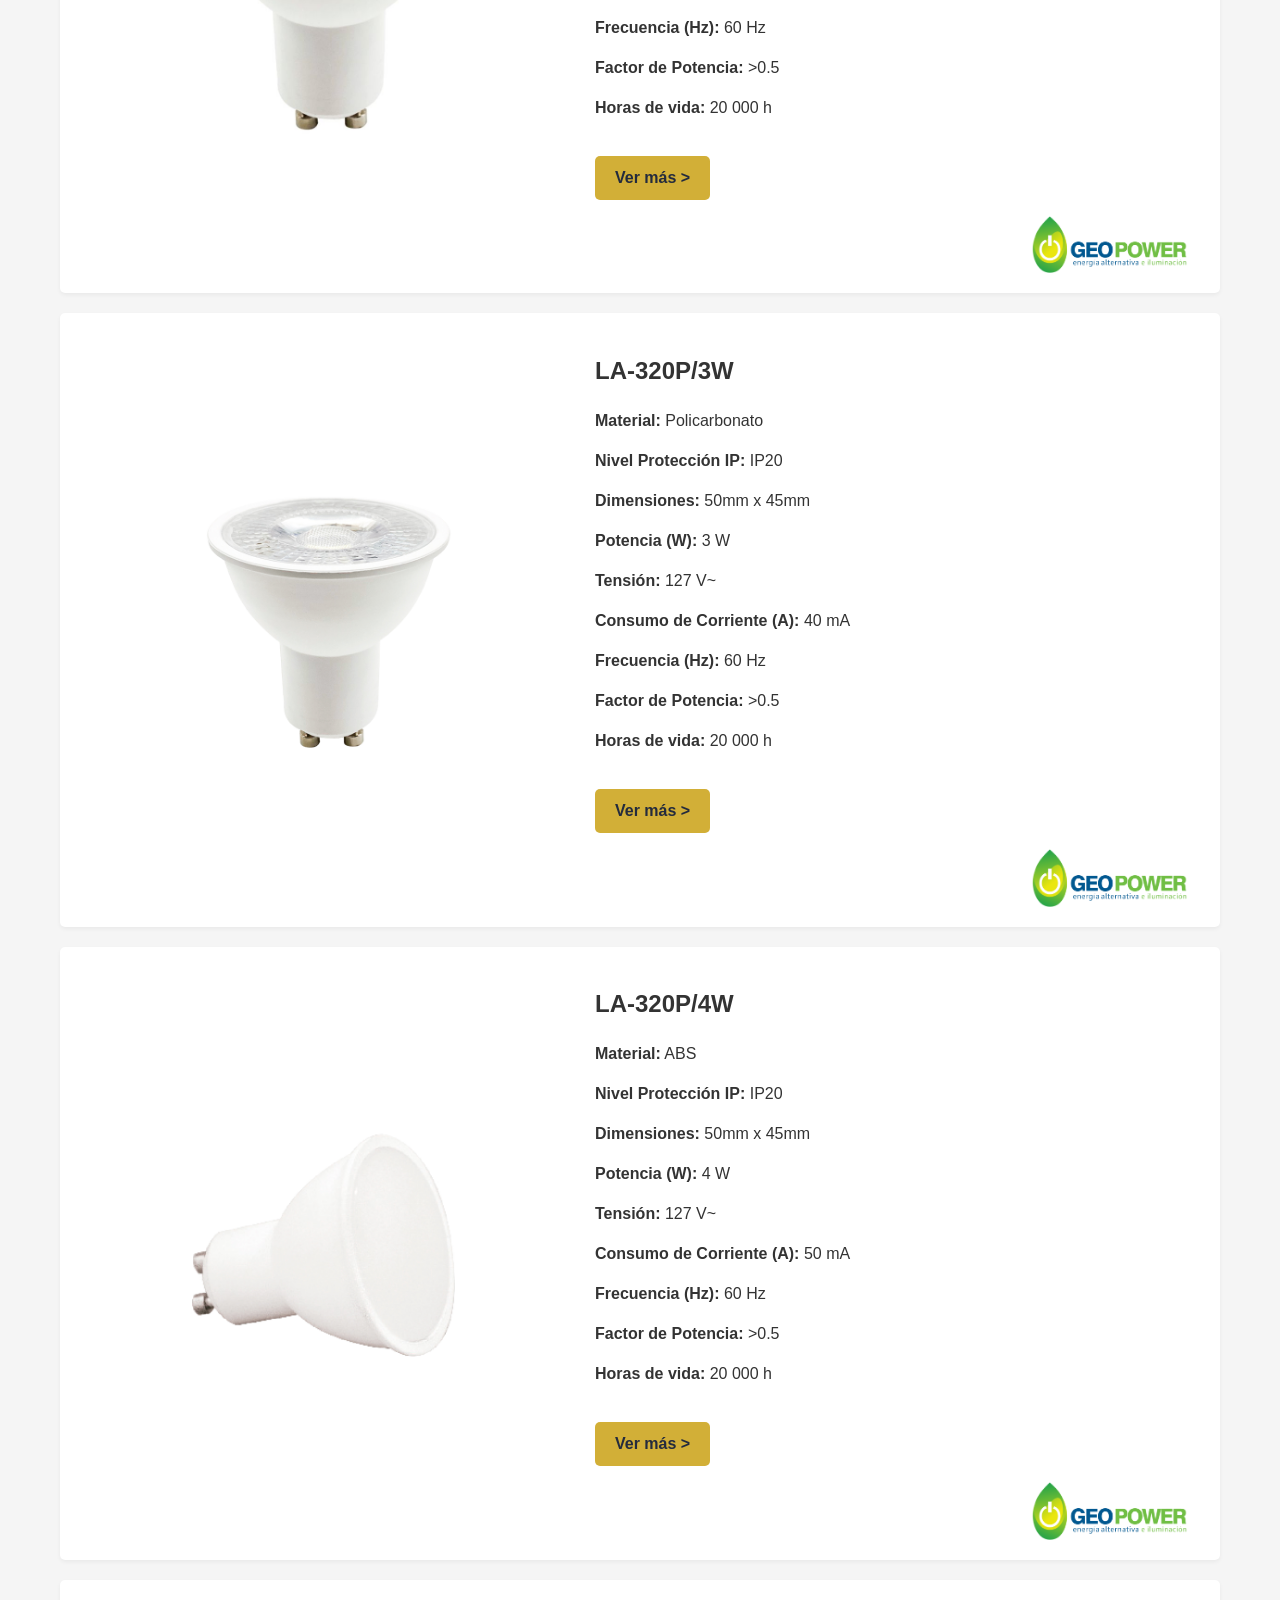
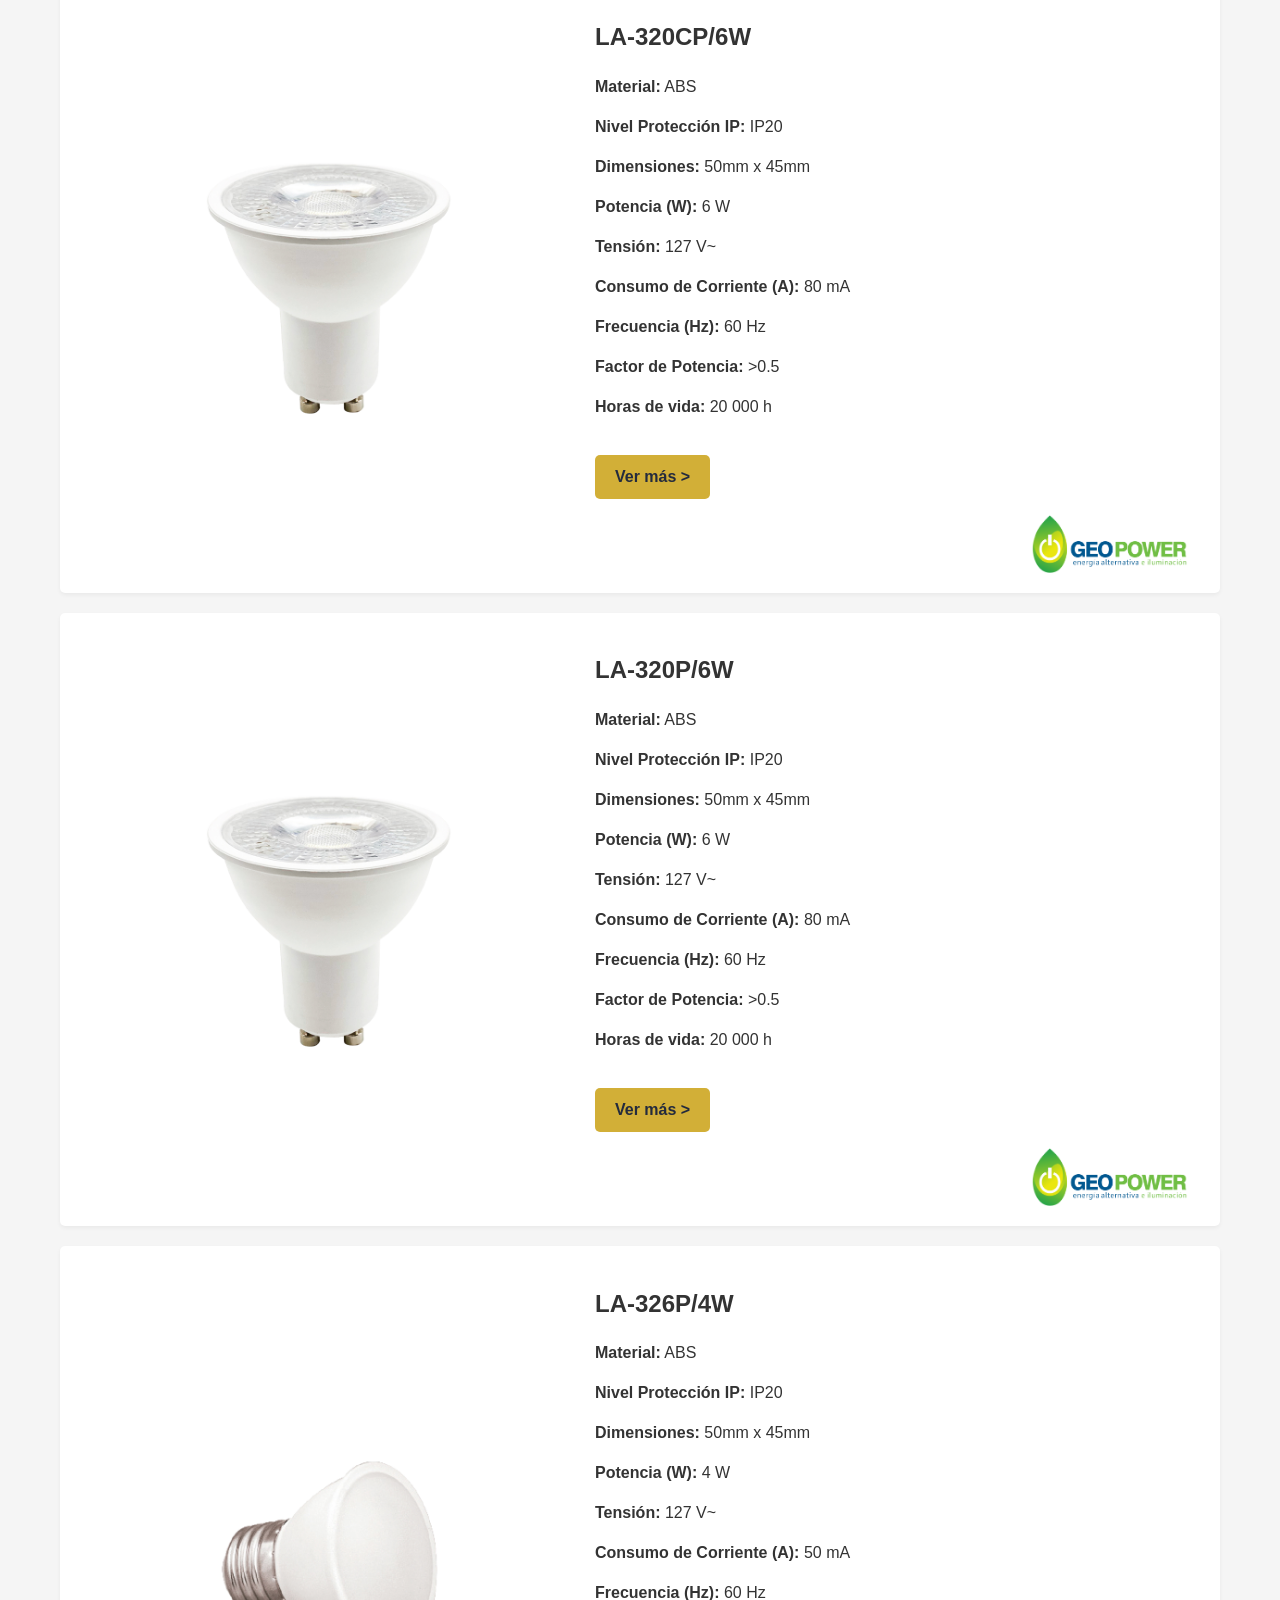
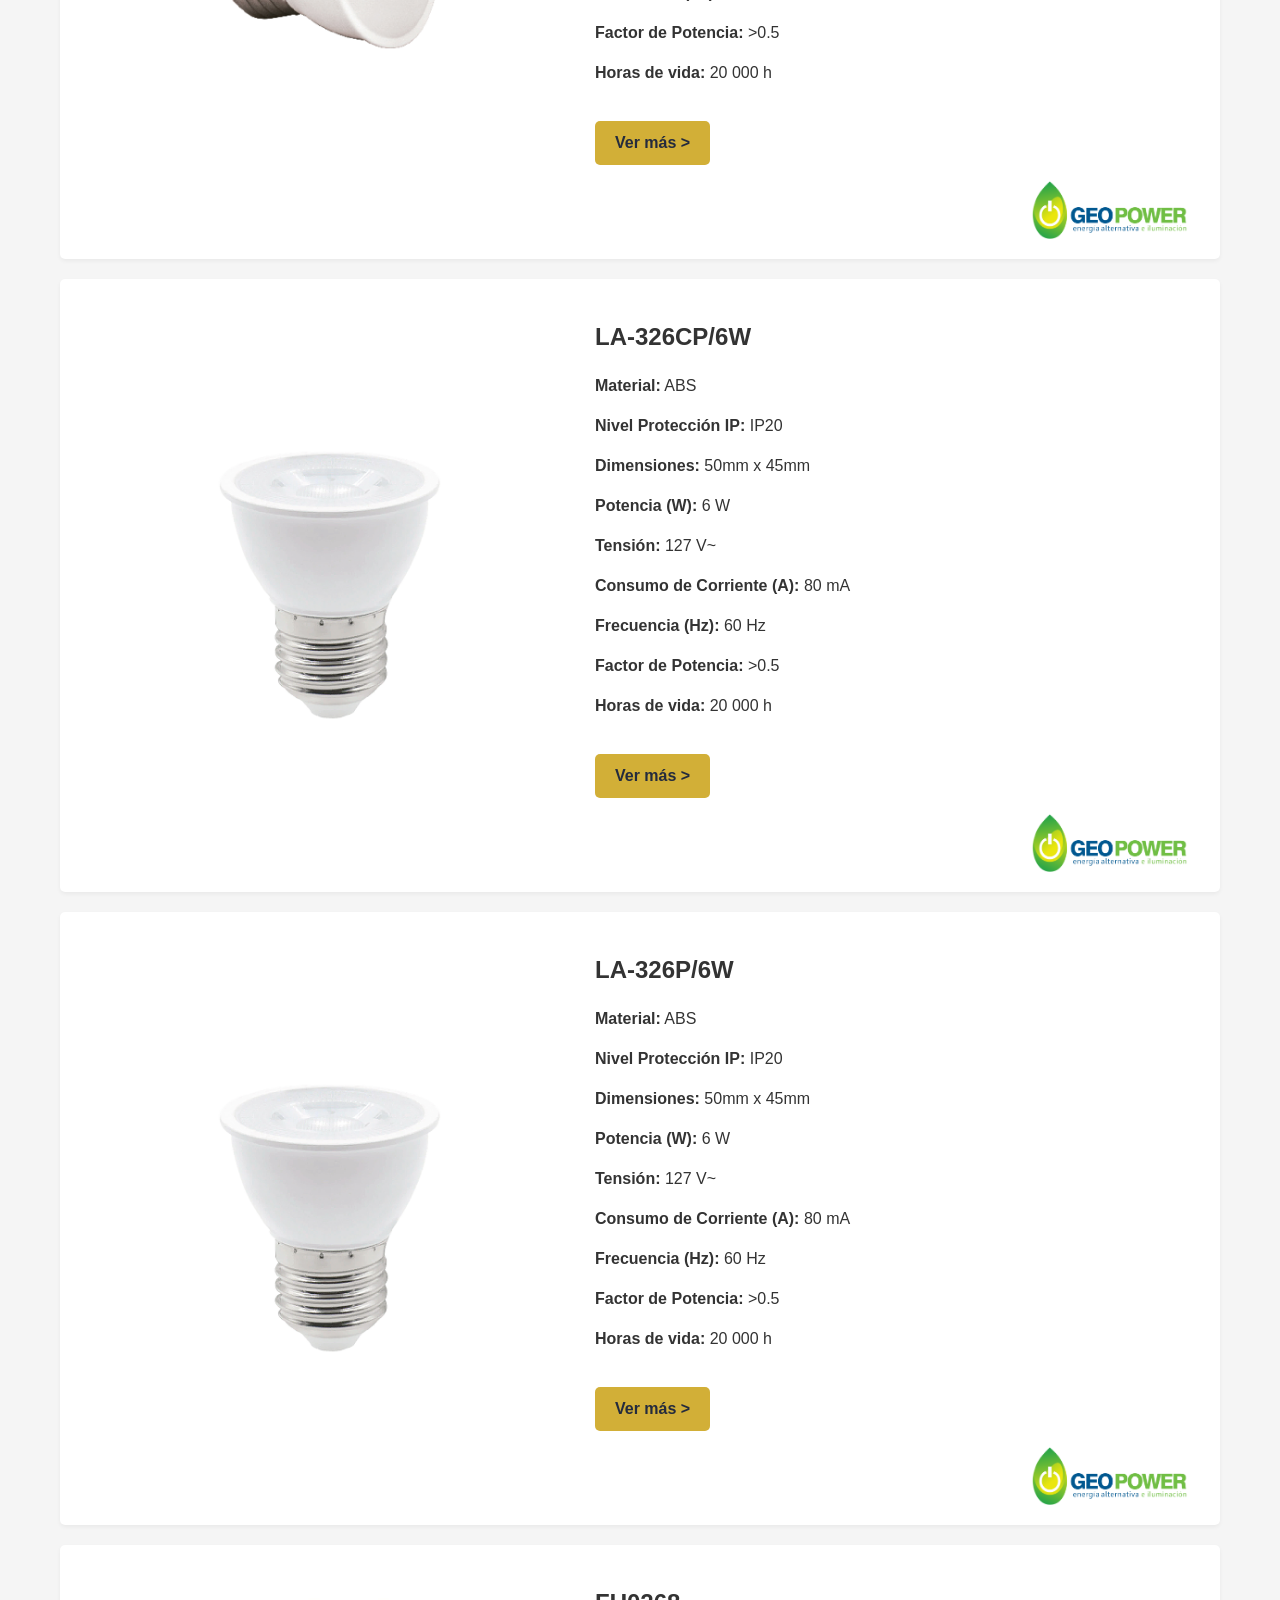
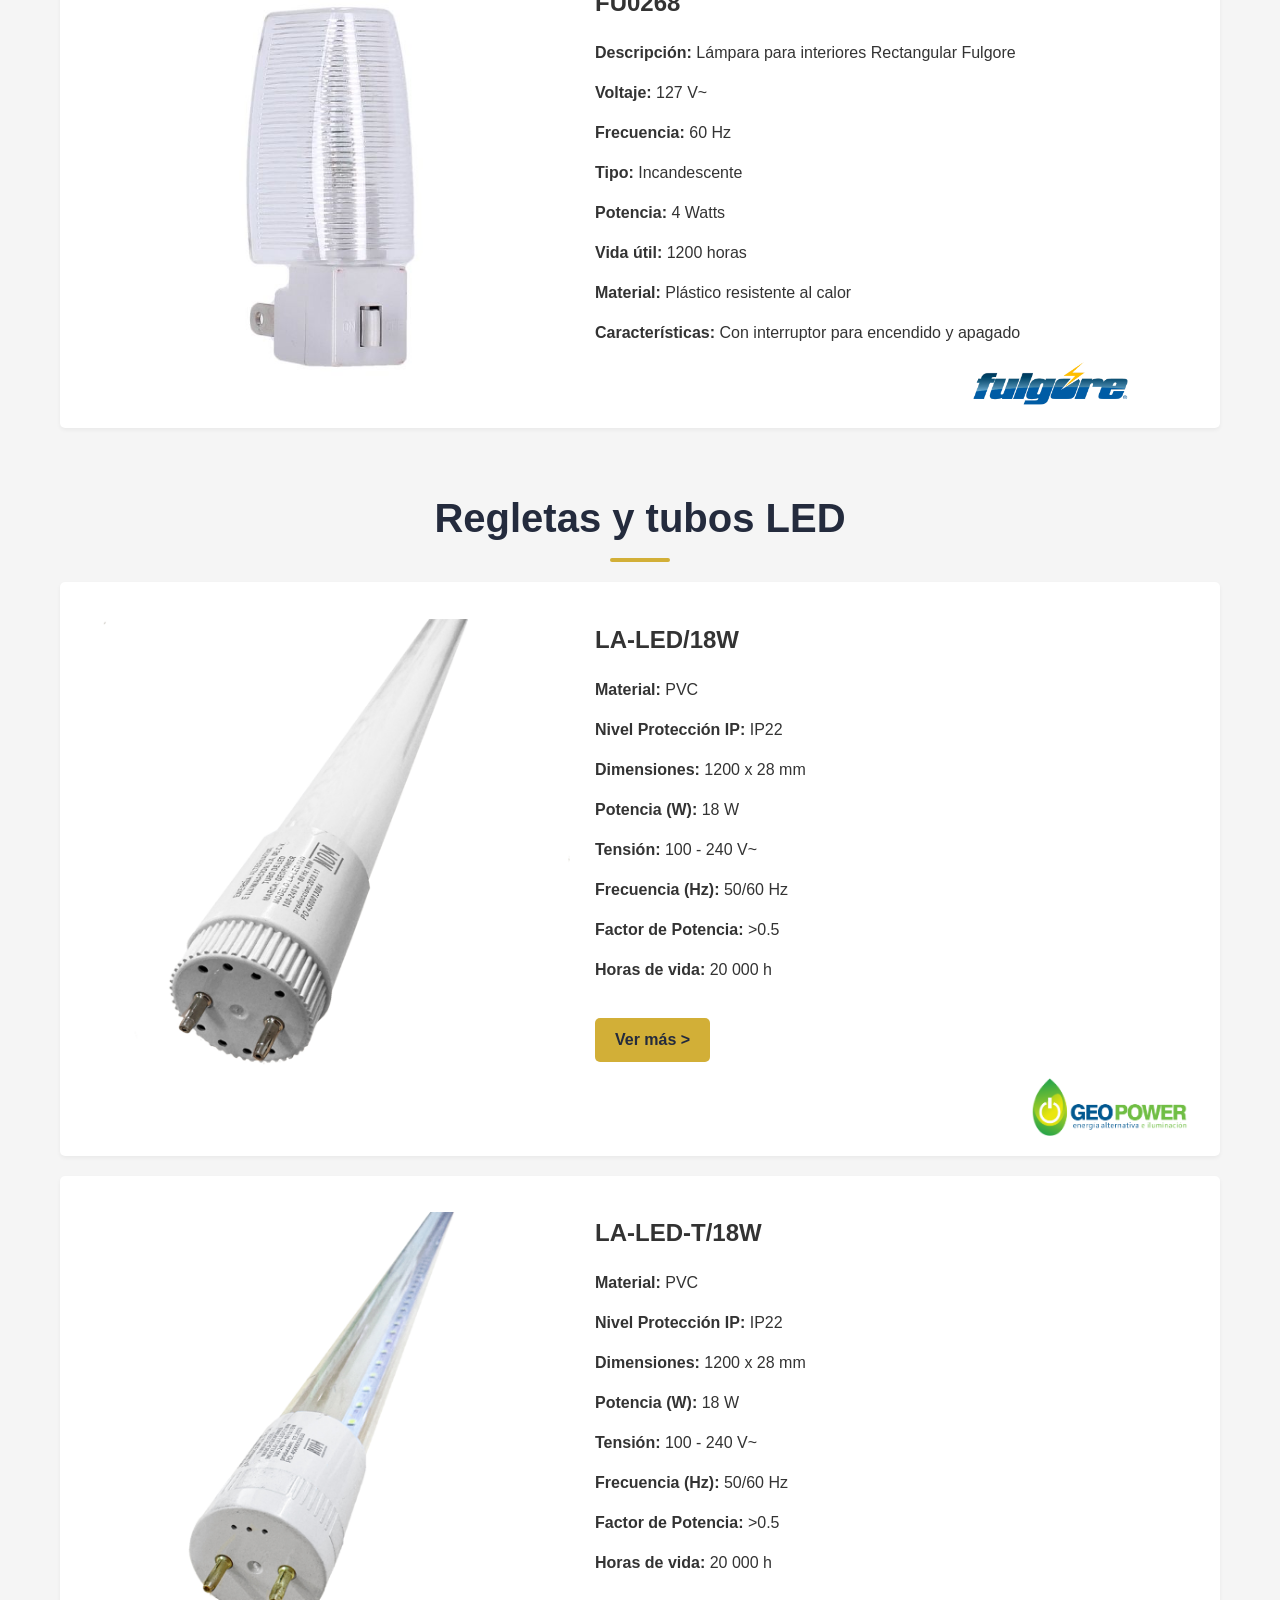
<file: light.html>
<!DOCTYPE html>
<!-- light.html -->
<html lang="es">
<head>
<meta charset="UTF-8">
<meta name="viewport" content="width=device-width, initial-scale=1.0">
<title>Iluminación - Amperial</title> 

<!-- Metadatos Open Graph -->
<meta property="og:title" content="Amperial | Iluminación" />
<meta property="og:description" content="Calidad y compromiso para impulsar tu negocio" />
<meta property="og:image" content="https://santiagocalderont.github.io/AmperialWebsite/res/img/logo.jpg" /> 

<link rel="icon" type="image/png" href="res/favicon.png">
<link rel="stylesheet" href="css/products.css">
<link rel="stylesheet" href="https://cdnjs.cloudflare.com/ajax/libs/font-awesome/6.0.0/css/all.min.css">
</head> 

<body> 

<header>
<!-- Barra superior de contacto -->
<div class="top-bar">
<div class="container">
<div class="contact-info">
<a href="tel:+525580453447"><i class="fas fa-phone"></i> 55 8045 3447</a>
<a href="mailto:amperial.compras@gmail.com"><i class="fas fa-envelope"></i> amperial.compras@gmail.com</a>
</div>
<div class="top-links">
<span><i><strong>Calidad y compromiso para impulsar tu negocio</strong></i></span>
</div>
</div>
</div> 

<!-- Encabezado Principal y Menú -->
<div class="main-header">
<div class="container">
<div class="logo">
<img src="res/img/logo.jpg" alt="Amperial Suministros Eléctricos">
</div> 

<!-- Botón Menú Hamburguesa -->
<button class="menu-toggle js-menu-toggle" aria-label="Abrir menú">
<i class="fas fa-bars"></i>
</button> 

<!-- Menú de navegación -->
<nav class="js-nav">
<ul>
<li><a href="index.html">Inicio</a></li>
<li><a href="us.html">Nosotros</a></li>
<li><a href="index.html#prod">Productos</a></li>
<li><a href="index.html#brands">Marcas</a></li>
<li><a href="index.html#contact">Contacto</a></li>
<!-- Buscador Animado con Ícono de Lupa -->
<li class="search-menu-item">
    <button id="search-toggle" class="search-btn-icon" aria-label="Abrir buscador">
        <i class="fas fa-search"></i>
    </button>
    <div id="search-container" class="search-popup-container">
        <input type="text" id="global-search" placeholder="Buscar por clave o producto..." autocomplete="off">
        <div id="search-results-dropdown" class="search-dropdown"></div>
    </div>
</li>
</ul>
</nav>
</div>
</div>
</header> 

<main>
<!-- Productos -->
<section class="categorias" id="prod">
<div class="container">
<h1 class="titulo-seccion">Focos LED</h1>
<div class="grid-categorias">
<div class="categoria" id="led06-10w">
<img src="res/img/light/geopower/LED06-10W.jpg" alt="LED06/10W">
<div class="categoria-info">
<h2>LED06/10W</h2>
<p><b>Material:</b> Aluminio</p>
<p><b>Nivel Protección IP:</b> IP 20</p>
<p><b>Dimensiones:</b> 60mm x 110mm</p>
<p><b>Potencia (W):</b> 10W</p>
<p><b>Tensión:</b> 127 V~</p>
<p><b>Consumo de Corriente (A):</b> 0.10A</p>
<p><b>Frecuencia (Hz):</b> 50/60 Hz</p>
<p><b>Factor de Potencia:</b> >0.8</p>
<p><b>Horas de vida:</b> 15 000 hrs</p>
<p><a href="https://geopower.com.mx/wp-content/uploads/2026/07/LED06_10W.pdf">Ver más ></a></p>
<div class="categoria-logo">
<img src="res/img/logos/geopower/logo.png" alt="Logo">
</div>
</div>
</div>
<div class="categoria" id="led06-20w">
<img src="res/img/light/geopower/LED06-20W.jpg" alt="LED06/20W">
<div class="categoria-info">
<h2>LED06/20W</h2>
<p><b>Material:</b> Aluminio</p>
<p><b>Nivel Protección IP:</b> IP20</p>
<p><b>Dimensiones:</b> 135mm x 80mm</p>
<p><b>Potencia (W):</b> 20 W</p>
<p><b>Tensión:</b> 100 - 240 V~</p>
<p><b>Consumo de Corriente (A):</b> 0.16 - 0.40 A</p>
<p><b>Frecuencia (Hz):</b> 50/60 Hz</p>
<p><b>Factor de Potencia:</b> >0.5</p>
<p><b>Horas de vida:</b> 15 000 h</p>
<p><a href="https://geopower.com.mx/wp-content/uploads/2026/07/LED06-20W.pdf">Ver más ></a></p>
<div class="categoria-logo">
<img src="res/img/logos/geopower/logo.png" alt="Logo">
</div>
</div>
</div> 
<div class="categoria" id="led06-36w">
<img src="res/img/light/geopower/LED06-36W.jpg" alt="LED06/36W">
<div class="categoria-info">
<h2>LED06/36W</h2>
<p><b>Material:</b> Aluminio</p>
<p><b>Nivel Protección IP:</b> IP20</p>
<p><b>Dimensiones:</b> 175mm x 100mm</p>
<p><b>Potencia (W):</b> 36 W</p>
<p><b>Tensión:</b> 100 - 240 V~</p>
<p><b>Consumo de Corriente (A):</b> 377 mA</p>
<p><b>Frecuencia (Hz):</b> 50/60 Hz</p>
<p><b>Factor de Potencia:</b> >0.9</p>
<p><b>Horas de vida:</b> 15 000 h</p>
<p><a href="https://geopower.com.mx/wp-content/uploads/2026/07/LED06-36W.pdf">Ver más ></a></p>
<div class="categoria-logo">
<img src="res/img/logos/geopower/logo.png" alt="Logo">
</div>
</div>
</div>
<div class="categoria" id="led06-50w">
<img src="res/img/light/geopower/LED06-50W.jpg" alt="LED06/50W">
<div class="categoria-info">
<h2>LED06/50W</h2>
<p><b>Material:</b> Aluminio</p>
<p><b>Nivel Protección IP:</b> IP20</p>
<p><b>Dimensiones:</b> 190mm x 120mm</p>
<p><b>Potencia (W):</b> 50 W</p>
<p><b>Tensión:</b> 100 - 240 V~</p>
<p><b>Consumo de Corriente (A):</b> 0.50 A</p>
<p><b>Frecuencia (Hz):</b> 50/60 Hz</p>
<p><b>Factor de Potencia:</b> >0.9</p>
<p><b>Horas de vida:</b> 15 000 h</p>
<p><a href="https://geopower.com.mx/wp-content/uploads/2026/07/LED06-50W.pdf">Ver más ></a></p>
<div class="categoria-logo">
<img src="res/img/logos/geopower/logo.png" alt="Logo">
</div>
</div>
</div>
<div class="categoria" id="led06c-50w">
<img src="res/img/light/geopower/LED06C-50W.jpg" alt="LED06C/50W">
<div class="categoria-info">
<h2>LED06C/50W</h2>
<p><b>Material:</b> Aluminio</p>
<p><b>Nivel Protección IP:</b> IP20</p>
<p><b>Dimensiones:</b> 190mm x 120mm</p>
<p><b>Potencia (W):</b> 50 W</p>
<p><b>Tensión:</b> 100 - 240 V~</p>
<p><b>Consumo de Corriente (A):</b> 0.50 A</p>
<p><b>Frecuencia (Hz):</b> 50/60 Hz</p>
<p><b>Factor de Potencia:</b> >0.9</p>
<p><b>Horas de vida:</b> 15 000 h</p>
<p><a href="https://geopower.com.mx/wp-content/uploads/2026/07/LED06C-50W.pdf">Ver más ></a></p>
<div class="categoria-logo">
<img src="res/img/logos/geopower/logo.png" alt="Logo">
</div>
</div>
</div>
<div class="categoria" id="led06-70w">
<img src="res/img/light/geopower/LED06-70W.jpg" alt="LED06/70W">
<div class="categoria-info">
<h2>LED06/70W</h2>
<p><b>Material:</b> Aluminio</p>
<p><b>Nivel Protección IP:</b> IP20</p>
<p><b>Dimensiones:</b> 196mm x 120mm</p>
<p><b>Potencia (W):</b> 70 W</p>
<p><b>Tensión:</b> 100 - 245 V~</p>
<p><b>Consumo de Corriente (A):</b> 0.55 A</p>
<p><b>Frecuencia (Hz):</b> 50/60 Hz</p>
<p><b>Factor de Potencia:</b> >0.95</p>
<p><b>Horas de vida:</b> 15 000 h</p>
<p><a href="https://geopower.com.mx/wp-content/uploads/2026/07/LED06-70W.pdf">Ver más ></a></p>
<div class="categoria-logo">
<img src="res/img/logos/geopower/logo.png" alt="Logo">
</div>
</div>
</div>
<div class="categoria" id="led06-100w">
<img src="res/img/light/geopower/LED06-100W.jpg" alt="LED06/100W">
<div class="categoria-info">
<h2>LED06/100W</h2>
<p><b>Material:</b> PC</p>
<p><b>Nivel Protección IP:</b> IP 20</p>
<p><b>Dimensiones:</b> 235mm x 153mm</p>
<p><b>Potencia (W):</b> 100W</p>
<p><b>Tensión:</b> 100-240V~</p>
<p><b>Consumo de Corriente (A):</b> 0.93A</p>
<p><b>Frecuencia (Hz):</b> 50/60 Hz</p>
<p><b>Factor de Potencia:</b> >0.9</p>
<p><b>Horas de vida:</b> 20,000 Hrs</p>
<p><a href="https://geopower.com.mx/wp-content/uploads/2026/07/LED06_100W.pptx.pdf">Ver más ></a></p>
<div class="categoria-logo">
<img src="res/img/logos/geopower/logo.png" alt="Logo">
</div>
</div>
</div>
<div class="categoria" id="led06-100w-e40">
<img src="res/img/light/geopower/LED06-100W-E40.jpg" alt="LED06/100W-E40">
<div class="categoria-info">
<h2>LED06/100W-E40</h2>
<p><b>Material:</b> Aluminio</p>
<p><b>Nivel Protección IP:</b> IP20</p>
<p><b>Dimensiones:</b> 150mm x 270mm</p>
<p><b>Potencia (W):</b> 100 W</p>
<p><b>Tensión:</b> 100 - 240 V~</p>
<p><b>Consumo de Corriente (A):</b> 0.93 A</p>
<p><b>Frecuencia (Hz):</b> 50/60 Hz</p>
<p><b>Factor de Potencia:</b> >0.9</p>
<p><b>Horas de vida:</b> 15 000 h</p>
<p><a href="https://geopower.com.mx/wp-content/uploads/2026/07/LED06-100W-E40.pdf">Ver más ></a></p>
<div class="categoria-logo">
<img src="res/img/logos/geopower/logo.png" alt="Logo">
</div>
</div>
</div>
</div> 

<h1 class="titulo-seccion">Lámparas spotline</h1>
<div class="grid-categorias">
<div class="categoria" id="la-315cp-3w">
<img src="res/img/light/geopower/LA-315CP-3W.jpg" alt="LA-315CP/3W">
<div class="categoria-info">
<h2>LA-315CP/3W</h2>
<p><b>Material:</b> Policarbonato</p>
<p><b>Nivel Protección IP:</b> IP 20</p>
<p><b>Dimensiones:</b> 50 x 50mm</p>
<p><b>Potencia (W):</b> 3 W</p>
<p><b>Tensión:</b> 127 V~</p>
<p><b>Consumo de Corriente (A):</b> 40 mA</p>
<p><b>Frecuencia (Hz):</b> 60 Hz</p>
<p><b>Factor de Potencia:</b> >0.5</p>
<p><b>Horas de vida:</b> 20 000 h</p>
<p><a href="https://geopower.com.mx/wp-content/uploads/2026/07/LA-315CP-6W.pdf">Ver más ></a></p>
<div class="categoria-logo">
<img src="res/img/logos/geopower/logo.png" alt="Logo">
</div>
</div>
</div>
<div class="categoria" id="la-315p-3w">
<img src="res/img/light/geopower/LA-315P-3W.jpg" alt="LA-315P/3W">
<div class="categoria-info">
<h2>LA-315P/3W</h2>
<p><b>Material:</b> Policarbonato</p>
<p><b>Nivel Protección IP:</b> IP20</p>
<p><b>Dimensiones:</b> 50mm x 45mm</p>
<p><b>Potencia (W):</b> 3 W</p>
<p><b>Tensión:</b> 127 V~</p>
<p><b>Consumo de Corriente (A):</b> 40 mA</p>
<p><b>Frecuencia (Hz):</b> 60 Hz</p>
<p><b>Factor de Potencia:</b> >0.5</p>
<p><b>Horas de vida:</b> 20 000 h</p>
<p><a href="https://geopower.com.mx/wp-content/uploads/2026/07/LA-315P-3W.pdf">Ver más ></a></p>
<div class="categoria-logo">
<img src="res/img/logos/geopower/logo.png" alt="Logo">
</div>
</div>
</div>
<div class="categoria" id="la-315cp-4w">
<img src="res/img/light/geopower/LA-315CP-4W.jpg" alt="LA-315CP/4W">
<div class="categoria-info">
<h2>LA-315CP/4W</h2>
<p><b>Material:</b> ABS</p>
<p><b>Nivel Protección IP:</b> IP20</p>
<p><b>Dimensiones:</b> 50mm x 45mm</p>
<p><b>Potencia (W):</b> 4 W</p>
<p><b>Tensión:</b> 127 V~</p>
<p><b>Consumo de Corriente (A):</b> 50 mA</p>
<p><b>Frecuencia (Hz):</b> 60 Hz</p>
<p><b>Factor de Potencia:</b> >0.5</p>
<p><b>Horas de vida:</b> 20 000 h</p>
<p><a href="https://geopower.com.mx/wp-content/uploads/2026/07/LA-315CP-4W.pdf">Ver más ></a></p>
<div class="categoria-logo">
<img src="res/img/logos/geopower/logo.png" alt="Logo">
</div>
</div>
</div>
<div class="categoria" id="la-315p-4w">
<img src="res/img/light/geopower/LA-315P-4W.jpg" alt="LA-315P/4W">
<div class="categoria-info">
<h2>LA-315P/4W</h2>
<p><b>Material:</b> ABS</p>
<p><b>Nivel Protección IP:</b> IP20</p>
<p><b>Dimensiones:</b> 50mm x 45mm</p>
<p><b>Potencia (W):</b> 4 W</p>
<p><b>Tensión:</b> 127 V~</p>
<p><b>Consumo de Corriente (A):</b> 50 mA</p>
<p><b>Frecuencia (Hz):</b> 60 Hz</p>
<p><b>Factor de Potencia:</b> >0.5</p>
<p><b>Horas de vida:</b> 20 000 h</p>
<p><a href="https://geopower.com.mx/wp-content/uploads/2026/07/LA-315P-4W.pdf">Ver más ></a></p>
<div class="categoria-logo">
<img src="res/img/logos/geopower/logo.png" alt="Logo">
</div>
</div>
</div>
<div class="categoria" id="la-315cp-6w">
<img src="res/img/light/geopower/LA-315CP-6W.jpg" alt="LA-315CP/6W">
<div class="categoria-info">
<h2>LA-315CP/6W</h2>
<p><b>Material:</b> ABS</p>
<p><b>Nivel Protección IP:</b> IP 20</p>
<p><b>Dimensiones:</b> 50 x 45mm</p>
<p><b>Potencia (W):</b> 6W</p>
<p><b>Tensión:</b> 85 - 265 VAC</p>
<p><b>Consumo de Corriente (A):</b> 40 - 80 mA</p>
<p><b>Frecuencia (Hz):</b> 50/60 Hz</p>
<p><b>Factor de Potencia:</b> >0.8</p>
<p><b>Horas de vida:</b> 30,000 Hrs</p>
<p><a href="https://geopower.com.mx/wp-content/uploads/2026/07/LA-315CP-6W.pdf">Ver más ></a></p>
<div class="categoria-logo">
<img src="res/img/logos/geopower/logo.png" alt="Logo">
</div>
</div>
</div>
<div class="categoria" id="la-315p-6w">
<img src="res/img/light/geopower/LA-315P-6W.jpg" alt="LA-315P/6W">
<div class="categoria-info">
<h2>LA-315P/6W</h2>
<p><b>Material:</b> ABS</p>
<p><b>Nivel Protección IP:</b> IP20</p>
<p><b>Dimensiones:</b> 50mm x 45mm</p>
<p><b>Potencia (W):</b> 6 W</p>
<p><b>Tensión:</b> 127 V~</p>
<p><b>Consumo de Corriente (A):</b> 80 mA</p>
<p><b>Frecuencia (Hz):</b> 60 Hz</p>
<p><b>Factor de Potencia:</b> >0.5</p>
<p><b>Horas de vida:</b> 20 000 h</p>
<p><a href="https://geopower.com.mx/wp-content/uploads/2026/07/LA-315P-6W.pdf">Ver más ></a></p>
<div class="categoria-logo">
<img src="res/img/logos/geopower/logo.png" alt="Logo">
</div>
</div>
</div>
<div class="categoria" id="la-320cp-3w">
<img src="res/img/light/geopower/LA-320CP-3W.jpg" alt="LA-320CP/3W">
<div class="categoria-info">
<h2>LA-320CP/3W</h2>
<p><b>Material:</b> Policarbonato</p>
<p><b>Nivel Protección IP:</b> IP20</p>
<p><b>Dimensiones:</b> 50mm x 45mm</p>
<p><b>Potencia (W):</b> 3 W</p>
<p><b>Tensión:</b> 127 V~</p>
<p><b>Consumo de Corriente (A):</b> 40 mA</p>
<p><b>Frecuencia (Hz):</b> 60 Hz</p>
<p><b>Factor de Potencia:</b> >0.5</p>
<p><b>Horas de vida:</b> 20 000 h</p>
<p><a href="https://geopower.com.mx/wp-content/uploads/2026/07/LA-320CP-3W.pdf">Ver más ></a></p>
<div class="categoria-logo">
<img src="res/img/logos/geopower/logo.png" alt="Logo">
</div>
</div>
</div>
<div class="categoria" id="la-320p-3w">
<img src="res/img/light/geopower/LA-320P-3W.jpg" alt="LA-320P/3W">
<div class="categoria-info">
<h2>LA-320P/3W</h2>
<p><b>Material:</b> Policarbonato</p>
<p><b>Nivel Protección IP:</b> IP20</p>
<p><b>Dimensiones:</b> 50mm x 45mm</p>
<p><b>Potencia (W):</b> 3 W</p>
<p><b>Tensión:</b> 127 V~</p>
<p><b>Consumo de Corriente (A):</b> 40 mA</p>
<p><b>Frecuencia (Hz):</b> 60 Hz</p>
<p><b>Factor de Potencia:</b> >0.5</p>
<p><b>Horas de vida:</b> 20 000 h</p>
<p><a href="https://geopower.com.mx/wp-content/uploads/2026/07/LA-320P-3W.pdf">Ver más ></a></p>
<div class="categoria-logo">
<img src="res/img/logos/geopower/logo.png" alt="Logo">
</div>
</div>
</div>
<div class="categoria" id="la-320p-4w">
<img src="res/img/light/geopower/LA-320P-4W.jpg" alt="LA-320P/4W">
<div class="categoria-info">
<h2>LA-320P/4W</h2>
<p><b>Material:</b> ABS</p>
<p><b>Nivel Protección IP:</b> IP20</p>
<p><b>Dimensiones:</b> 50mm x 45mm</p>
<p><b>Potencia (W):</b> 4 W</p>
<p><b>Tensión:</b> 127 V~</p>
<p><b>Consumo de Corriente (A):</b> 50 mA</p>
<p><b>Frecuencia (Hz):</b> 60 Hz</p>
<p><b>Factor de Potencia:</b> >0.5</p>
<p><b>Horas de vida:</b> 20 000 h</p>
<p><a href="https://geopower.com.mx/wp-content/uploads/2026/07/LA-320P-4W.pdf">Ver más ></a></p>
<div class="categoria-logo">
<img src="res/img/logos/geopower/logo.png" alt="Logo">
</div>
</div>
</div>
<div class="categoria" id="la-320cp-6w">
<img src="res/img/light/geopower/LA-320CP-6W.jpg" alt="LA-320CP/6W">
<div class="categoria-info">
<h2>LA-320CP/6W</h2>
<p><b>Material:</b> ABS</p>
<p><b>Nivel Protección IP:</b> IP20</p>
<p><b>Dimensiones:</b> 50mm x 45mm</p>
<p><b>Potencia (W):</b> 6 W</p>
<p><b>Tensión:</b> 127 V~</p>
<p><b>Consumo de Corriente (A):</b> 80 mA</p>
<p><b>Frecuencia (Hz):</b> 60 Hz</p>
<p><b>Factor de Potencia:</b> >0.5</p>
<p><b>Horas de vida:</b> 20 000 h</p>
<p><a href="https://geopower.com.mx/wp-content/uploads/2026/07/LA-320CP-6W.pdf">Ver más ></a></p>
<div class="categoria-logo">
<img src="res/img/logos/geopower/logo.png" alt="Logo">
</div>
</div>
</div>
<div class="categoria" id="la-320p-6w">
<img src="res/img/light/geopower/LA-320P-6W.jpg" alt="LA-320P/6W">
<div class="categoria-info">
<h2>LA-320P/6W</h2>
<p><b>Material:</b> ABS</p>
<p><b>Nivel Protección IP:</b> IP20</p>
<p><b>Dimensiones:</b> 50mm x 45mm</p>
<p><b>Potencia (W):</b> 6 W</p>
<p><b>Tensión:</b> 127 V~</p>
<p><b>Consumo de Corriente (A):</b> 80 mA</p>
<p><b>Frecuencia (Hz):</b> 60 Hz</p>
<p><b>Factor de Potencia:</b> >0.5</p>
<p><b>Horas de vida:</b> 20 000 h</p>
<p><a href="https://geopower.com.mx/wp-content/uploads/2026/07/LA-320P-6W.pdf">Ver más ></a></p>
<div class="categoria-logo">
<img src="res/img/logos/geopower/logo.png" alt="Logo">
</div>
</div>
</div>
<div class="categoria" id="la-326p-4w">
<img src="res/img/light/geopower/LA-326P-4W.jpg" alt="LA-326P/4W">
<div class="categoria-info">
<h2>LA-326P/4W</h2>
<p><b>Material:</b> ABS</p>
<p><b>Nivel Protección IP:</b> IP20</p>
<p><b>Dimensiones:</b> 50mm x 45mm</p>
<p><b>Potencia (W):</b> 4 W</p>
<p><b>Tensión:</b> 127 V~</p>
<p><b>Consumo de Corriente (A):</b> 50 mA</p>
<p><b>Frecuencia (Hz):</b> 60 Hz</p>
<p><b>Factor de Potencia:</b> >0.5</p>
<p><b>Horas de vida:</b> 20 000 h</p>
<p><a href="https://geopower.com.mx/wp-content/uploads/2026/07/LA-326P-4W.pdf">Ver más ></a></p>
<div class="categoria-logo">
<img src="res/img/logos/geopower/logo.png" alt="Logo">
</div>
</div>
</div>
<div class="categoria" id="la-326cp-6w">
<img src="res/img/light/geopower/LA-326CP-6W.jpg" alt="LA-326CP/6W">
<div class="categoria-info">
<h2>LA-326CP/6W</h2>
<p><b>Material:</b> ABS</p>
<p><b>Nivel Protección IP:</b> IP20</p>
<p><b>Dimensiones:</b> 50mm x 45mm</p>
<p><b>Potencia (W):</b> 6 W</p>
<p><b>Tensión:</b> 127 V~</p>
<p><b>Consumo de Corriente (A):</b> 80 mA</p>
<p><b>Frecuencia (Hz):</b> 60 Hz</p>
<p><b>Factor de Potencia:</b> >0.5</p>
<p><b>Horas de vida:</b> 20 000 h</p>
<p><a href="https://geopower.com.mx/wp-content/uploads/2026/07/LA-326CP-6W.pdf">Ver más ></a></p>
<div class="categoria-logo">
<img src="res/img/logos/geopower/logo.png" alt="Logo">
</div>
</div>
</div>
<div class="categoria" id="la-326p-6w">
<img src="res/img/light/geopower/LA-326P-6W.jpg" alt="LA-326P/6W">
<div class="categoria-info">
<h2>LA-326P/6W</h2>
<p><b>Material:</b> ABS</p>
<p><b>Nivel Protección IP:</b> IP20</p>
<p><b>Dimensiones:</b> 50mm x 45mm</p>
<p><b>Potencia (W):</b> 6 W</p>
<p><b>Tensión:</b> 127 V~</p>
<p><b>Consumo de Corriente (A):</b> 80 mA</p>
<p><b>Frecuencia (Hz):</b> 60 Hz</p>
<p><b>Factor de Potencia:</b> >0.5</p>
<p><b>Horas de vida:</b> 20 000 h</p>
<p><a href="https://geopower.com.mx/wp-content/uploads/2026/07/LA-326P-6W.pdf">Ver más ></a></p>
<div class="categoria-logo">
<img src="res/img/logos/geopower/logo.png" alt="Logo">
</div>
</div>
</div>
<div class="categoria" id="fu0268">
<img src="res/img/light/fulgore/FU0268.png" alt="FU0268">
<div class="categoria-info">
<h2>FU0268</h2>
<p><b>Descripción:</b> Lámpara para interiores Rectangular Fulgore</p>
<p><b>Voltaje:</b> 127 V~</p>
<p><b>Frecuencia:</b> 60 Hz</p>
<p><b>Tipo:</b> Incandescente</p>
<p><b>Potencia:</b> 4 Watts</p>
<p><b>Vida útil:</b> 1200 horas</p>
<p><b>Material:</b> Plástico resistente al calor</p>
<p><b>Características:</b> Con interruptor para encendido y apagado</p>
<div class="categoria-logo">
<img src="res/img/logos/fulgore/logo.png" alt="Logo">
</div>
</div>
</div>
</div> 

<h1 class="titulo-seccion">Regletas y tubos LED</h1>
<div class="grid-categorias">
<div class="categoria" id="la-led-18w">
<img src="res/img/light/geopower/LA-LED-18W.jpg" alt="LA-LED/18W">
<div class="categoria-info">
<h2>LA-LED/18W</h2>
<p><b>Material:</b> PVC</p>
<p><b>Nivel Protección IP:</b> IP22</p>
<p><b>Dimensiones:</b> 1200 x 28 mm</p>
<p><b>Potencia (W):</b> 18 W</p>
<p><b>Tensión:</b> 100 - 240 V~</p>
<p><b>Frecuencia (Hz):</b> 50/60 Hz</p>
<p><b>Factor de Potencia:</b> >0.5</p>
<p><b>Horas de vida:</b> 20 000 h</p>
<p><a href="https://geopower.com.mx/wp-content/uploads/2026/07/LA-LED-18W.pdf">Ver más ></a></p>
<div class="categoria-logo">
<img src="res/img/logos/geopower/logo.png" alt="Logo">
</div>
</div>
</div>
<div class="categoria" id="la-led-t-18w">
<img src="res/img/light/geopower/LA-LED-T-18W.jpg" alt="LA-LED-T/18W">
<div class="categoria-info">
<h2>LA-LED-T/18W</h2>
<p><b>Material:</b> PVC</p>
<p><b>Nivel Protección IP:</b> IP22</p>
<p><b>Dimensiones:</b> 1200 x 28 mm</p>
<p><b>Potencia (W):</b> 18 W</p>
<p><b>Tensión:</b> 100 - 240 V~</p>
<p><b>Frecuencia (Hz):</b> 50/60 Hz</p>
<p><b>Factor de Potencia:</b> >0.5</p>
<p><b>Horas de vida:</b> 20 000 h</p>
<p><a href="https://geopower.com.mx/wp-content/uploads/2026/07/LA-LED-T-18W.pdf">Ver más ></a></p>
<div class="categoria-logo">
<img src="res/img/logos/geopower/logo.png" alt="Logo">
</div>
</div>
</div>
<div class="categoria" id="t8w30r02">
<img src="res/img/light/megaluz/T8W30R02.png" alt="T8W30R02">
<div class="categoria-info">
<h2>T8W30R02</h2>
<p><b>Consumo eléctrico:</b> 30 Watts</p>
<p><b>Equivalencia:</b> Ilumina como una lámpara tradicional de 150W - 180W</p>
<p><b>Flujo luminoso:</b> 2,400 Lúmenes</p>
<p><b>Temperatura de color:</b> 6,500 K (Luz Blanca Fría)</p>
<p><b>Longitud:</b> 120 centímetros (1.2 metros)</p>
<p><b>Voltaje de operación:</b> AC 85 V – 265 V a 60 Hz (Rango amplio)</p>
<p><b>Ángulo de iluminación:</b> 150° a 220° (Distribución uniforme)</p>
<p><b>Índice de rendimiento (CRI):</b> CRI 70 / CRI 80</p>
<p><b>Vida útil:</b> 40,000 a 50,000 horas de uso aproximado</p>
<p><b>Material de la base:</b> Aluminio y policarbonato</p>
<p><b>Tipo de protección:</b> IP20 (Diseñado exclusivamente para interiores)</p>
<div class="categoria-logo">
<img src="res/img/logos/megaluz/logo.png" alt="Logo">
</div>
</div>
</div>
<div class="categoria" id="tbal36w">
<img src="res/img/light/lumicraft/TBAL36W.png" alt="TBAL36W">
<div class="categoria-info">
<h2>TBAL36W</h2>
<p><b>Consumo de potencia:</b> 36 Watts</p>
<p><b>Flujo luminoso:</b> 10,800 Lúmenes (Luz ultra brillante)</p>
<p><b>Temperatura de color:</b> 6,500 K (Luz Blanca Fría)</p>
<p><b>Voltaje de operación:</b> AC 100 V – 265 V a 60 Hz</p>
<p><b>Configuración interna:</b> Triple tira de LED</p>
<p><b>Longitud:</b> 120 centímetros (1.2 metros)</p>
<p><b>Tipo de acabado:</b> Transparente (permite ver los diodos LED)</p>
<p><b>Materiales:</b> Estructura trasera de aluminio y difusor de acrílico</p>
<p><b>Instalación:</b> Directa a la red eléctrica (no requiere balastra)</p>
<p><b>Uso recomendado:</b> Interior (IP20 / Residencial, comercial u oficinas)</p>
<div class="categoria-logo">
<img src="res/img/logos/lumicraft/logo.png" alt="Logo">
</div>
</div>
</div>
<div class="categoria" id="tbal48w">
<img src="res/img/light/lumicraft/TBAL48W.png" alt="TBAL48W">
<div class="categoria-info">
<h2>TBAL48W</h2>
<p><b>Consumo de potencia:</b> 48 Watts</p>
<p><b>Flujo luminoso:</b> 14,400 Lúmenes</p>
<p><b>Temperatura de color:</b> 6,400 K - 6,500 K (Luz Blanca Fría)</p>
<p><b>Voltaje de operación:</b> AC 100 V – 265 V a 60 Hz</p>
<p><b>Longitud:</b> 120 centímetros (1.2 metros)</p>
<p><b>Tipo de acabado:</b> Transparente (Diodos LED visibles)</p>
<p><b>Materiales:</b> Base trasera de aluminio y pantalla de acrílico</p>
<p><b>Capacidad de focos:</b> Hasta 144 diodos LED internos de alta intensidad</p>
<p><b>Instalación:</b> Conexión directa a la corriente (No requiere balastra)</p>
<p><b>Uso recomendado:</b> Interior (Talleres, bodegas, comercios o techos altos)</p>
<div class="categoria-logo">
<img src="res/img/logos/lumicraft/logo.png" alt="Logo">
</div>
</div>
</div> 
</div> 

<h1 class="titulo-seccion">Lámparas para techo</h1>
<div class="grid-categorias">
<div class="categoria" id="mzy18w">
<img src="res/img/light/lumicraft/MZY18W.png" alt="MZY18W">
<div class="categoria-info">
<h2>MZY18W</h2>
<p><b>Color de la luz:</b> Blanca, cálida, neutra</p>
<p><b>Lugares de montaje:</b> Techo</p>
<p><b>Temperatura de color:</b> 6500 K</p>
<p><b>Materiales:</b> Policarbonato</p>
<p><b>Potencia:</b> 18 W</p>
<p><b>Voltaje:</b> 85 V – 265 V</p>
<p><b>Dimensiones:</b> 20 × 8 × 20 cm</p>
<div class="categoria-logo">
<img src="res/img/logos/lumicraft/logo.png" alt="Logo">
</div>
</div>
</div>
<div class="categoria" id="mzy36w">
<img src="res/img/light/lumicraft/MZY18W.png" alt="MZY36W">
<div class="categoria-info">
<h2>MZY36W</h2>
<p><b>Color de la luz:</b> Blanca, cálida, neutra</p>
<p><b>Lugares de montaje:</b> Techo</p>
<p><b>Temperatura de color:</b> 6500 K</p>
<p><b>Materiales:</b> Policarbonato</p>
<p><b>Potencia:</b> 36 W</p>
<p><b>Voltaje:</b> 85 V – 265 V</p>
<p><b>Dimensiones:</b> 30 × 10 × 30 cm</p>
<div class="categoria-logo">
<img src="res/img/logos/lumicraft/logo.png" alt="Logo">
</div>
</div>
</div>
</div> 

<h1 class="titulo-seccion">Reflectores</h1>
<div class="grid-categorias">
<div class="categoria" id="mz50w">
<img src="res/img/light/lumicraft/MZ50W.png" alt="MZ50W">
<div class="categoria-info">
<h2>MZ50W</h2>
<p><b>Descripción:</b> Reflector LED 50W Económico Rectangular</p>
<p><b>Potencia:</b> 50W</p>
<p><b>Voltaje:</b> 110V/220V</p>
<p><b>Tipo de Luz:</b> Blanca, Cálida</p>
<p><b>Dimensiones:</b> 28 × 17 × 8 cm</p>
<div class="categoria-logo">
<img src="res/img/logos/lumicraft/logo.png" alt="Logo">
</div>
</div>
</div>
<div class="categoria" id="mzn50w">
<img src="res/img/light/lumicraft/MZN50W.png" alt="MZN50W">
<div class="categoria-info">
<h2>MZN50W</h2>
<p><b>Descripción:</b> Reflector LED con tecnología UV integrada que proyecta luz negra intensa para realzar colores fluorescentes</p>
<p><b>Tensión:</b> 100-265V~</p>
<p><b>Frecuencia:</b> 60 Hz</p>
<p><b>Potencia:</b> 50W</p>
<p><b>Flujo luminoso:</b> 5000 lm</p>
<p><b>Eficiencia:</b> 100 lm/W</p>
<p><b>Tipo de Luz:</b> Luz Negra (UV)</p>
<p><b>Grado de protección:</b> IP66</p>
<p><b>Vida útil:</b> 30000 h - 50000 h</p>
<div class="categoria-logo">
<img src="res/img/logos/lumicraft/logo.png" alt="Logo">
</div>
</div>
</div>
</div> 

<h1 class="titulo-seccion">Lámparas solares</h1>
<div class="grid-categorias">
<div class="categoria" id="syt100w">
<img src="res/img/light/lumicraft/SYT100W.png" alt="SYT100W">
<div class="categoria-info">
<h2>SYT100W</h2>
<p><b>Descripción:</b> Lámpara suburbana solar LED de 100W</p>
<p><b>Potencia:</b> 100 Watts</p>
<p><b>Flujo luminoso:</b> 3,500 - 4,000 Lúmenes</p>
<p><b>Temperatura de color:</b> 6,000 K - 6,500 K</p>
<p><b>Batería:</b> Litio recargable</p>
<p><b>Tiempo de carga:</b> 6 a 8 horas de sol directo</p>
<p><b>Autonomía:</b> Hasta 12 horas</p>
<p><b>Grado de protección:</b> IP65 (Exterior)</p>
<p><b>Modo de control:</b> Control remoto y sensor</p>
<div class="categoria-logo">
<img src="res/img/logos/lumicraft/logo.png" alt="Logo">
</div>
</div>
</div>
<div class="categoria" id="syt150w">
<img src="res/img/light/lumicraft/SYT150W.png" alt="SYT150W">
<div class="categoria-info">
<h2>SYT150W</h2>
<p><b>Descripción:</b> Lámpara suburbana solar LED de 150W</p>
<p><b>Potencia:</b> 150 Watts</p>
<p><b>Flujo luminoso:</b> 5,000 - 5,500 Lúmenes</p>
<p><b>Temperatura de color:</b> 6,500 K (Luz Fría)</p>
<p><b>Batería:</b> Litio de larga duración</p>
<p><b>Grado de protección:</b> IP65 / IP67</p>
<p><b>Modo de control:</b> Control remoto y sensor</p>
<div class="categoria-logo">
<img src="res/img/logos/lumicraft/logo.png" alt="Logo">
</div>
</div>
</div>
<div class="categoria" id="syt200w">
<img src="res/img/light/lumicraft/SYT200W.png" alt="SYT200W">
<div class="categoria-info">
<h2>SYT200W</h2>
<p><b>Descripción:</b> Lámpara suburbana solar LED de 200W</p>
<p><b>Potencia:</b> 200 Watts</p>
<p><b>Flujo luminoso:</b> 7,000 Lúmenes</p>
<p><b>Temperatura de color:</b> 6,500 K (Luz Blanca Fría)</p>
<p><b>Batería:</b> Recargable de Litio (LiFePO4)</p>
<p><b>Grado de protección:</b> IP66 / IP67</p>
<p><b>Modo de control:</b> Control remoto y sensor de movimiento</p>
<div class="categoria-logo">
<img src="res/img/logos/lumicraft/logo.png" alt="Logo">
</div>
</div>
</div>
</div> 

<h1 class="titulo-seccion">Lámparas de emergencia</h1>
<div class="grid-categorias">
<div class="categoria" id="la-507">
<img src="res/img/light/geopower/LA-507.jpg" alt="LA-507">
<div class="categoria-info">
<h2>LA-507</h2>
<p><b>Material:</b> Plástico</p>
<p><b>Nivel Protección IP:</b> IP 22</p>
<p><b>Dimensiones:</b> 340 x 56 x 33 mm</p>
<p><b>Potencia (W):</b> 3W</p>
<p><b>Tensión:</b> 127 VAC</p>
<p><b>Consumo de Corriente (A):</b> 811mA</p>
<p><b>Frecuencia (Hz):</b> 60 Hz</p>
<p><b>Horas de vida:</b> 300 Recargas</p>
<p><a href="https://geopower.com.mx/wp-content/uploads/2026/07/LA-507.pdf">Ver más ></a></p>
<div class="categoria-logo">
<img src="res/img/logos/geopower/logo.png" alt="Logo">
</div>
</div>
</div>
<div class="categoria" id="em04w36">
<img src="res/img/light/megaluz/EM04W36.png" alt="EM04W36">
<div class="categoria-info">
<h2>EM04W36</h2>
<p><b>Descripción:</b> Foco de emergencia recargable LED</p>
<p><b>Color:</b> Blanco</p>
<p><b>Potencia:</b> 36 W</p>
<p><b>Cantidad de LEDs:</b> 46 luces LED</p>
<p><b>Flujo luminoso:</b> 2500 lumens</p>
<p><b>Autonomía:</b> Hasta 8 horas</p>
<p><b>Batería:</b> Recargable de 1.8 Ah</p>
<p><b>Alimentación:</b> Carga USB</p>
<div class="categoria-logo">
<img src="res/img/logos/megaluz/logo.png" alt="Logo">
</div>
</div>
</div>
</div>
</div>
</section>
</main> 

<footer>
<div class="container">
<p>© 2026 Amperial Suministros Eléctricos. Todos los derechos reservados.</p>
</div>
</footer> 

<!-- Botón Flotante de WhatsApp -->
<a href="https://wa.me/525580453447" class="whatsapp-float" target="_blank">
<i class="fab fa-whatsapp"></i> ¿Cómo puedo ayudarte?
</a> 

<!-- Scripts ejecutables -->
<script src="js/products.js"></script>
<script src="js/script.js"></script>
</body>
</html>
</file>
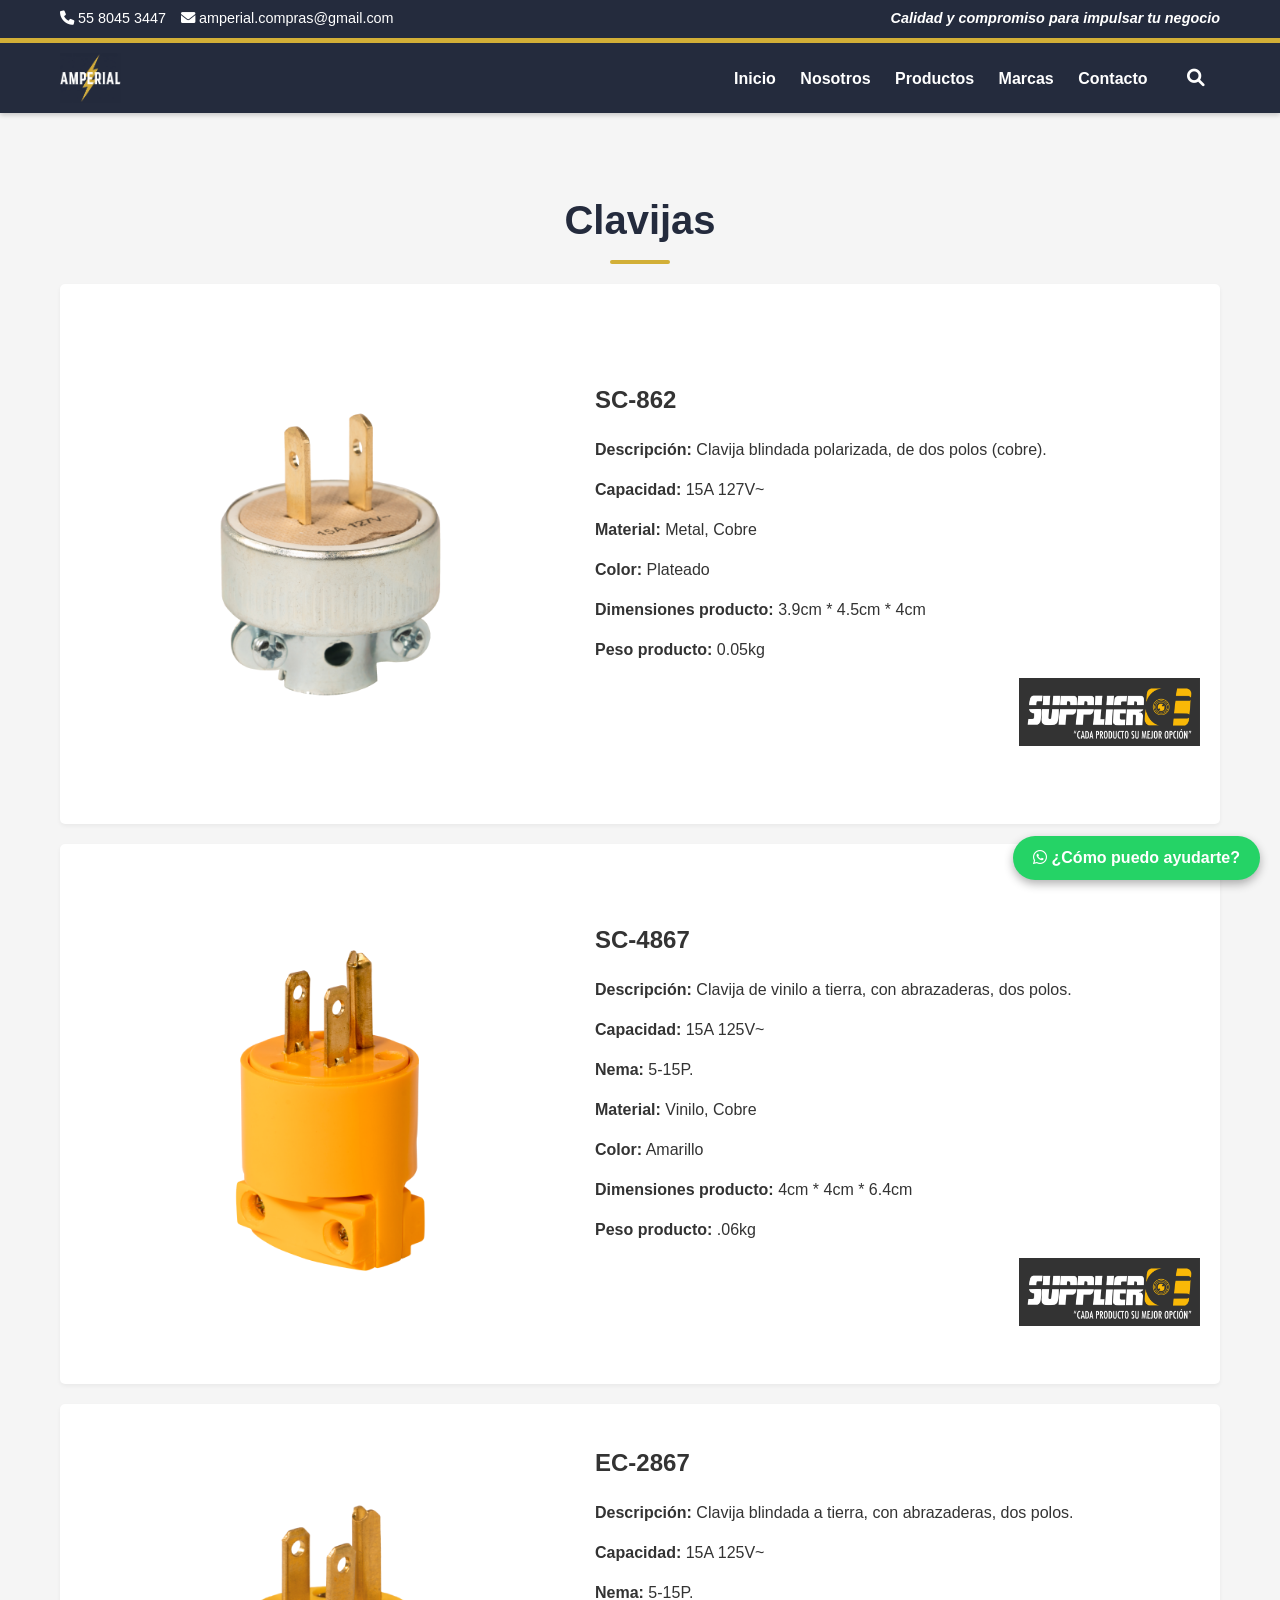
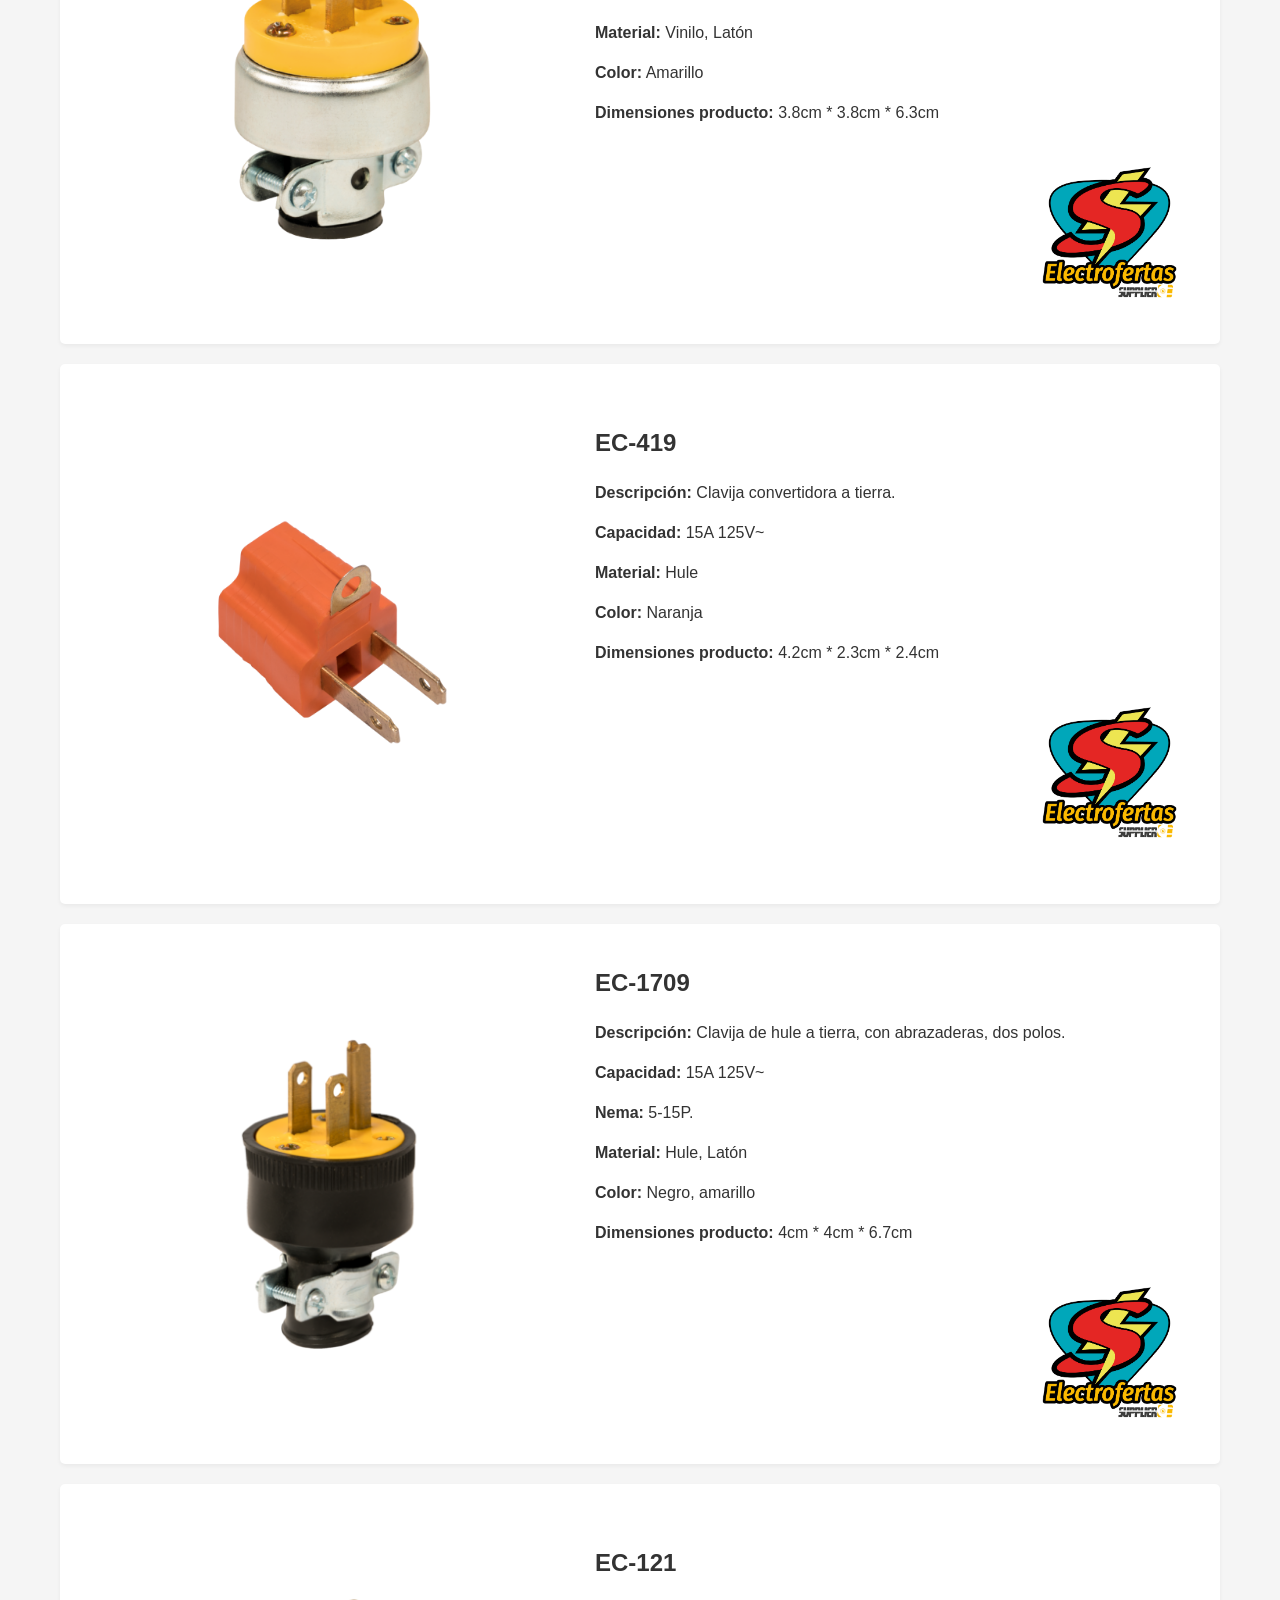
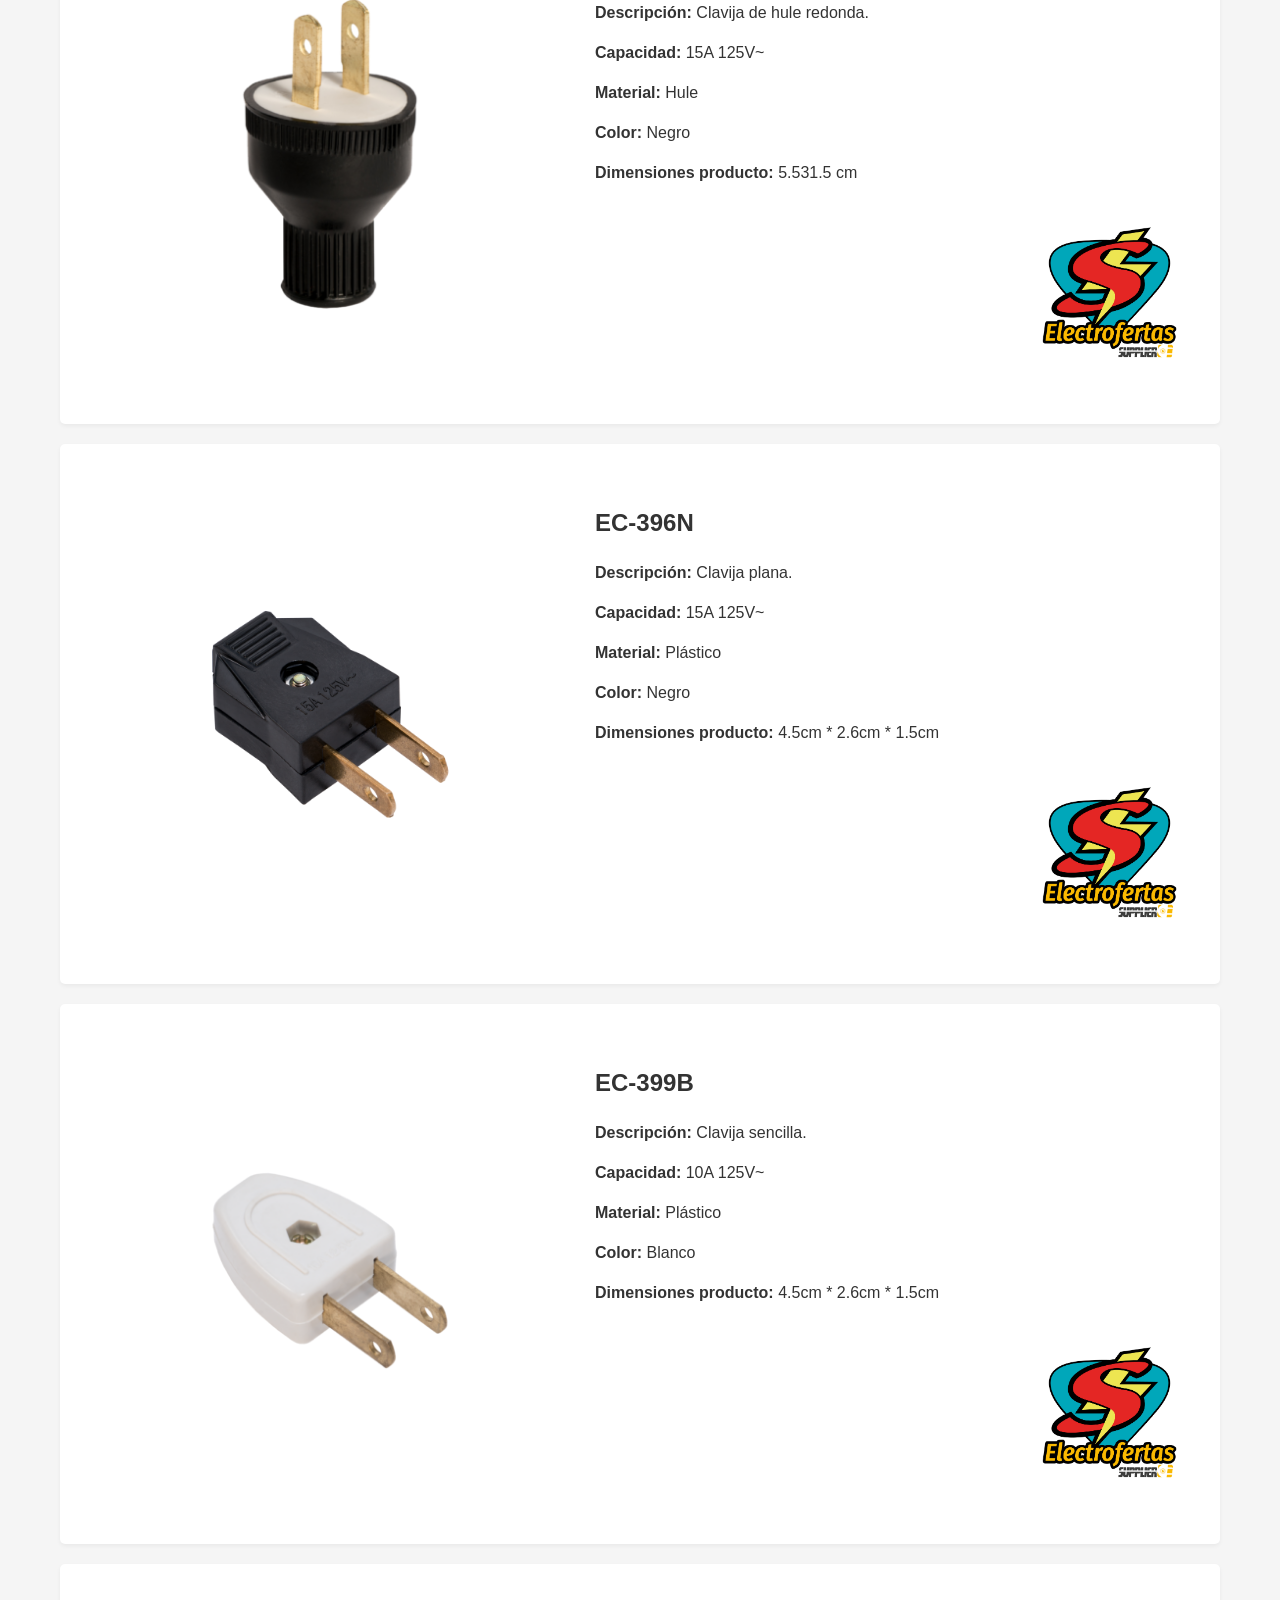
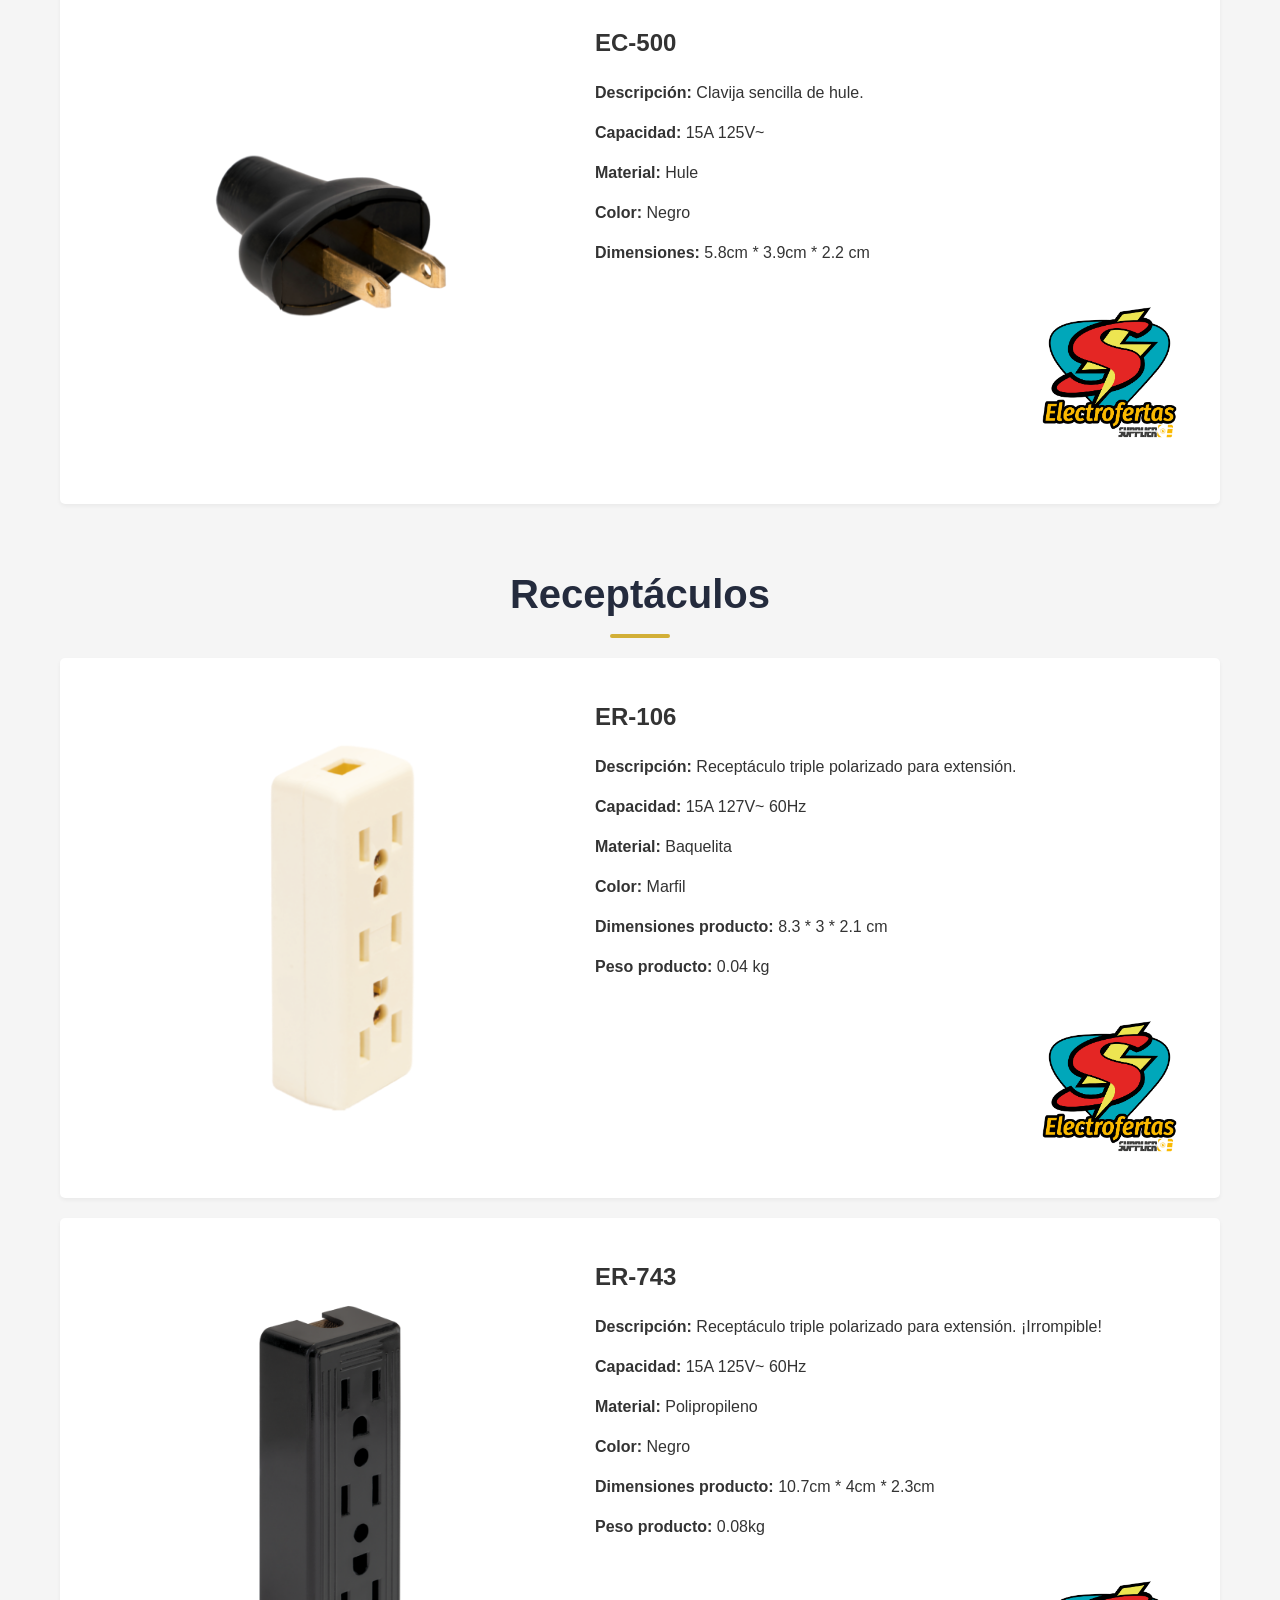
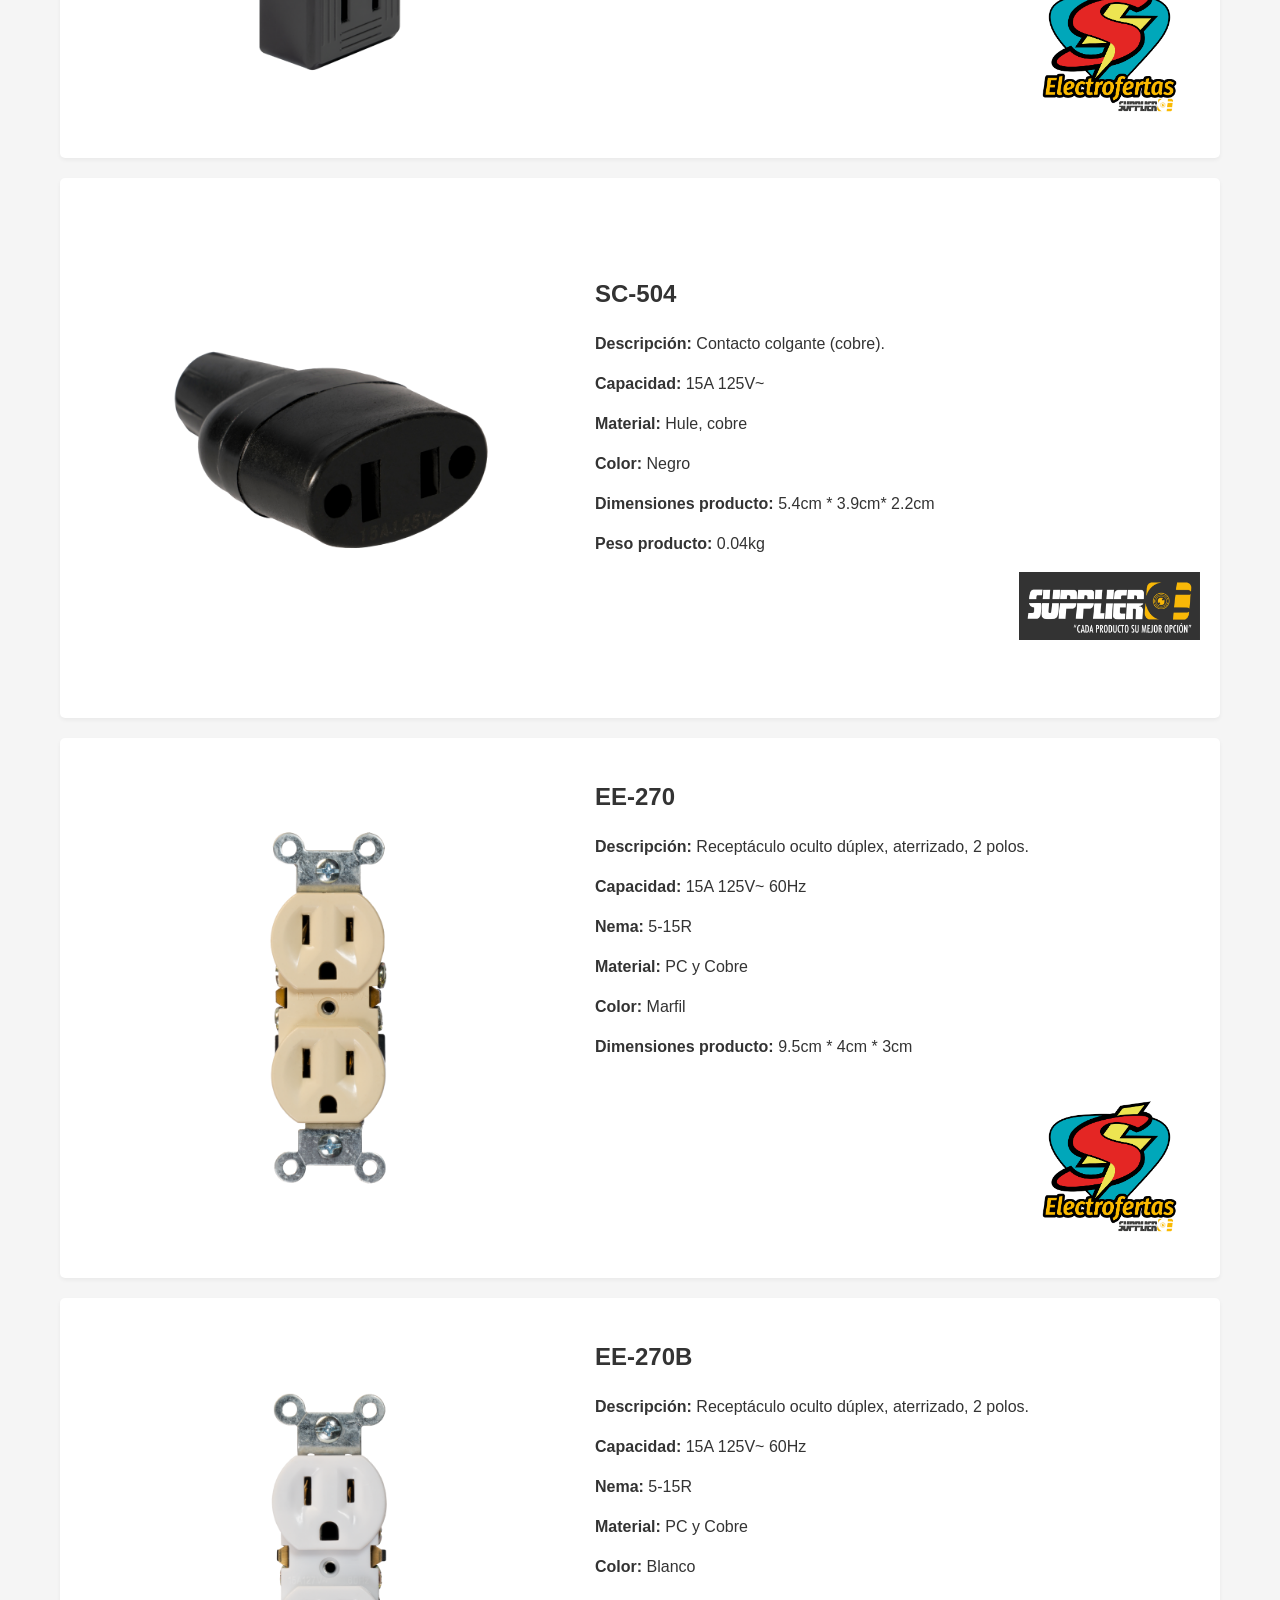
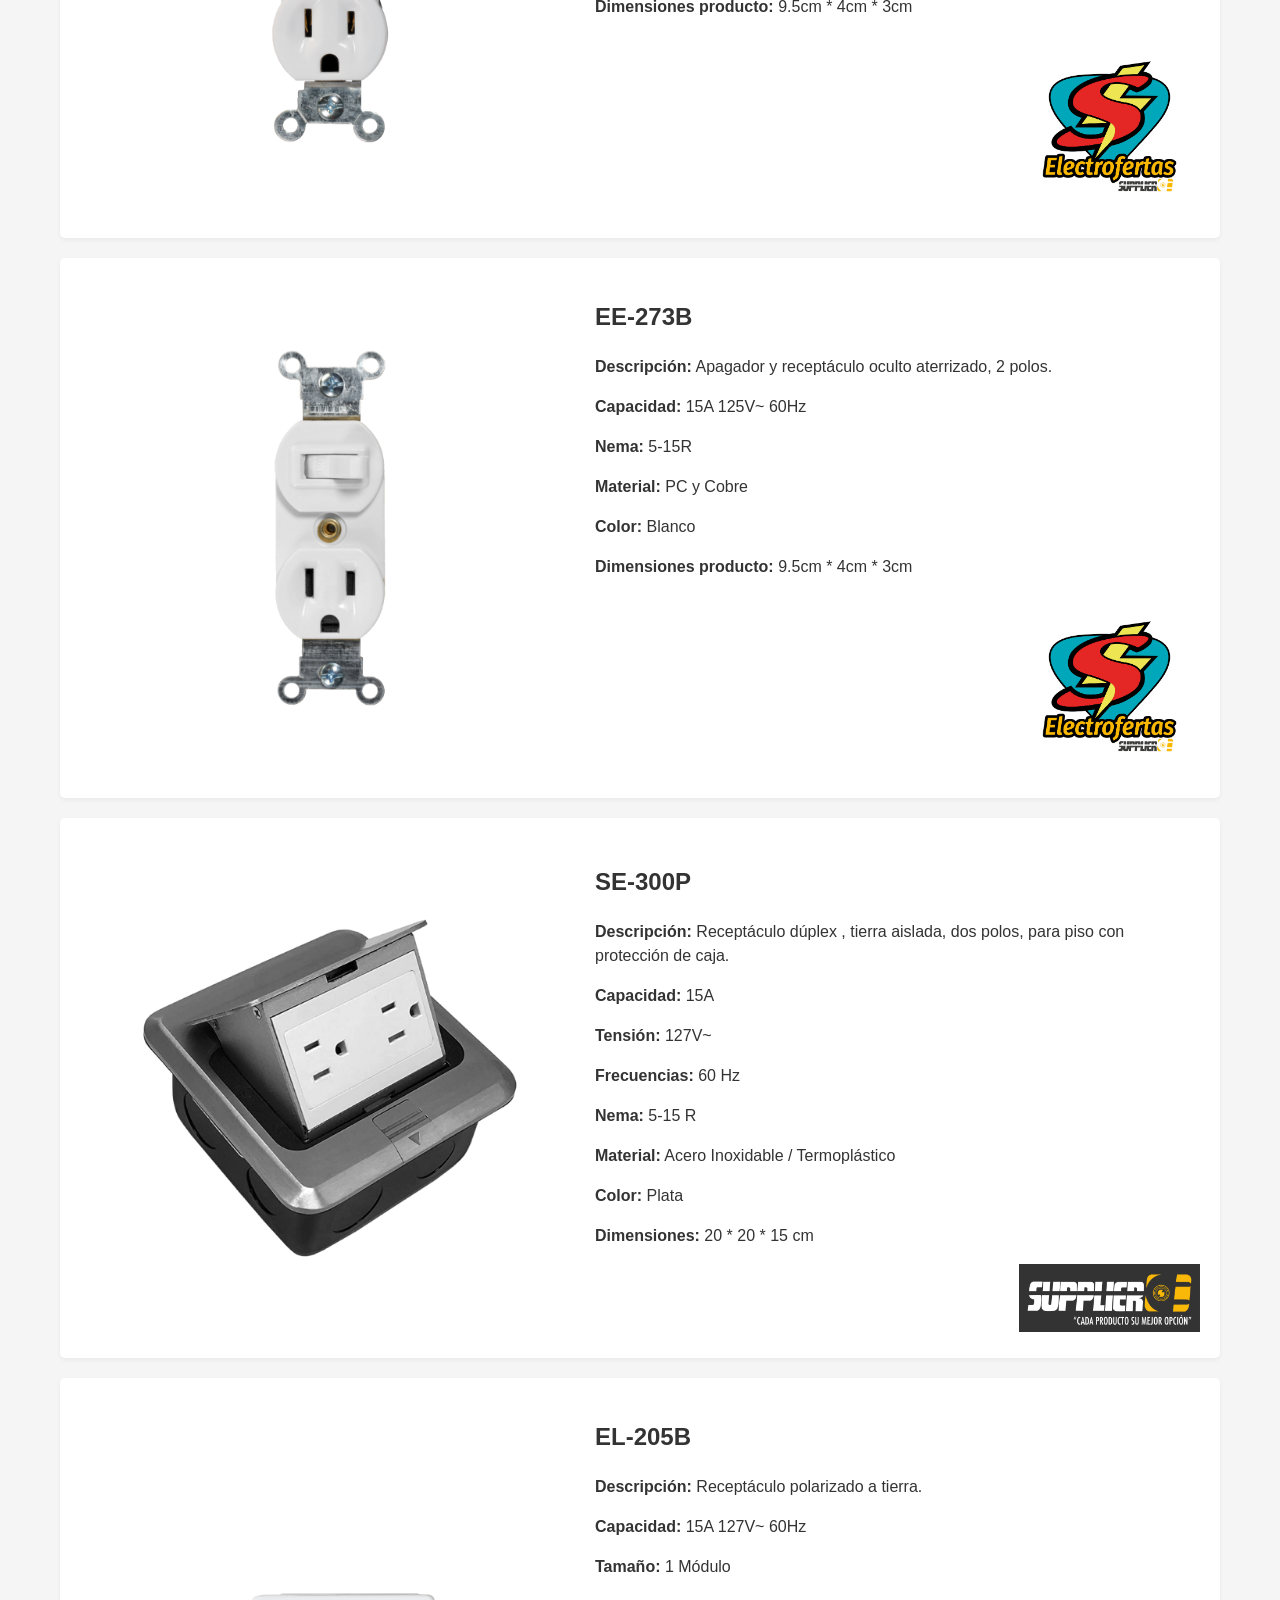
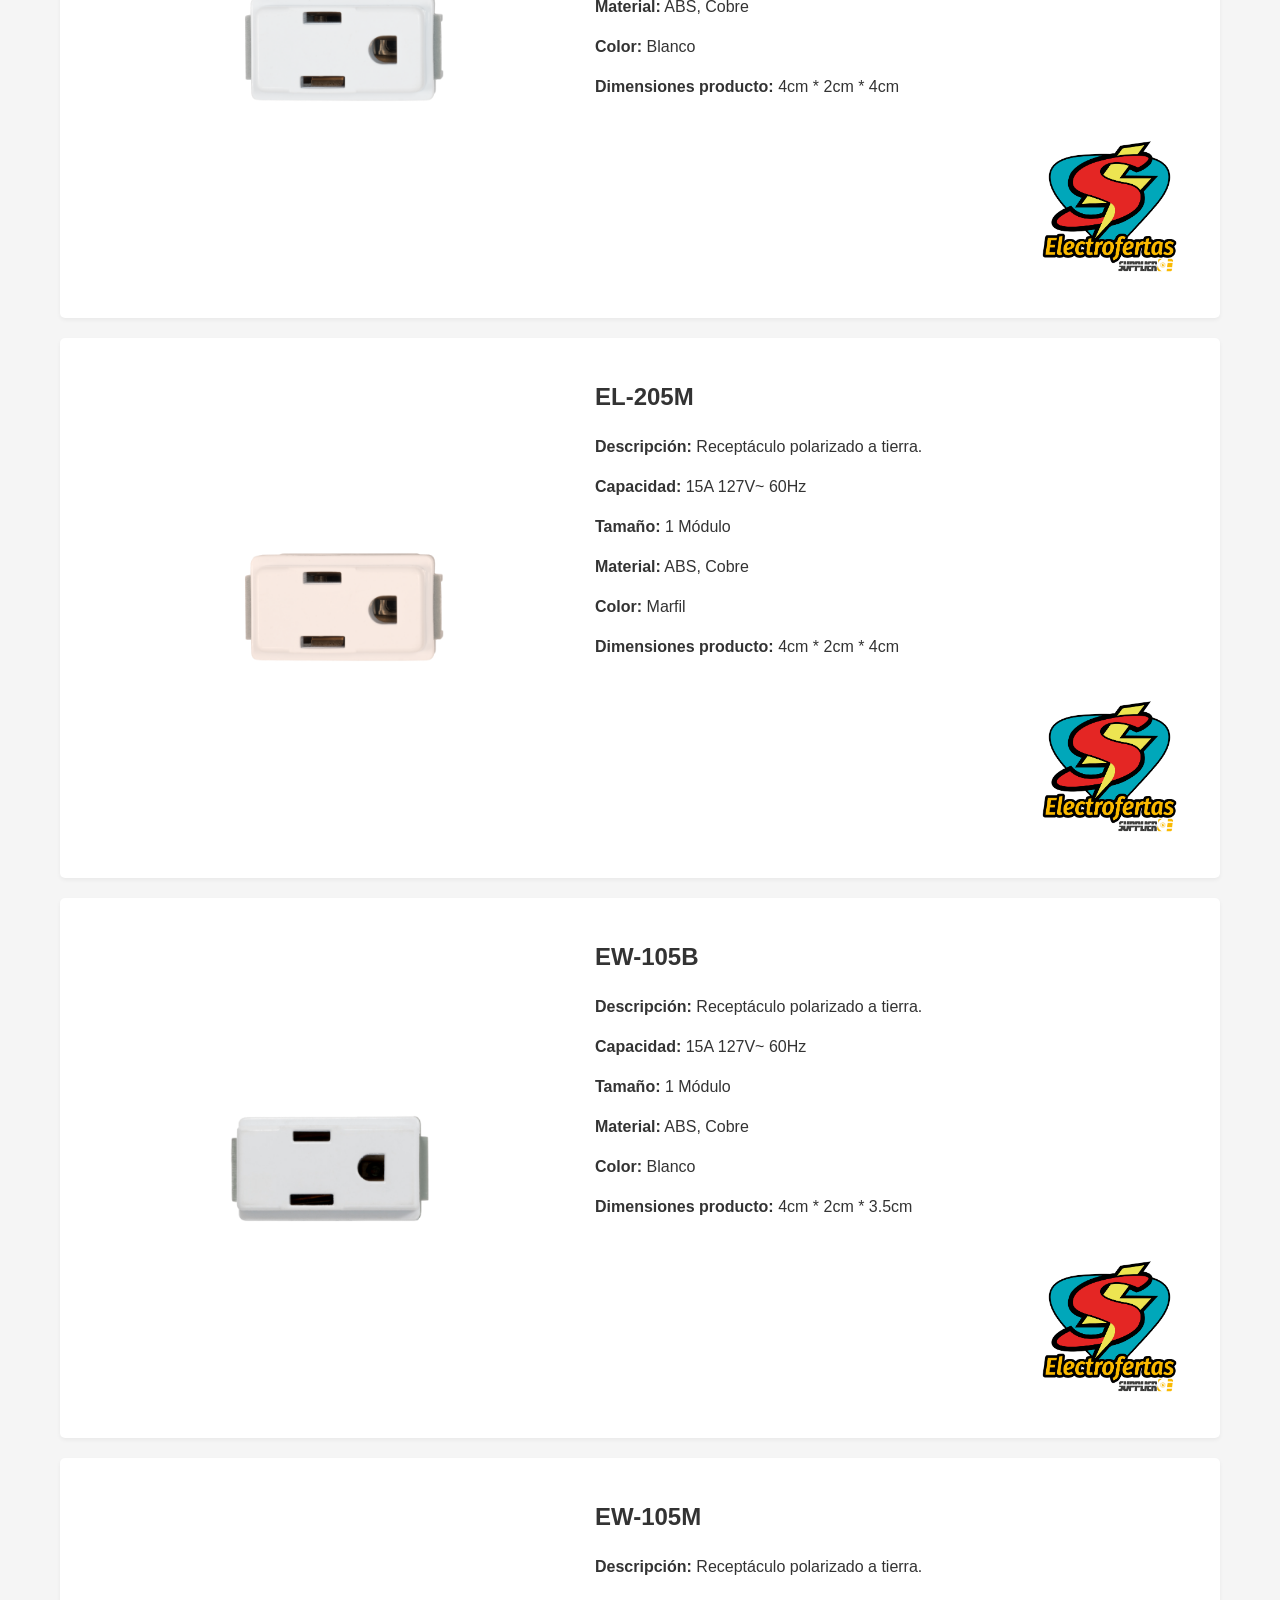
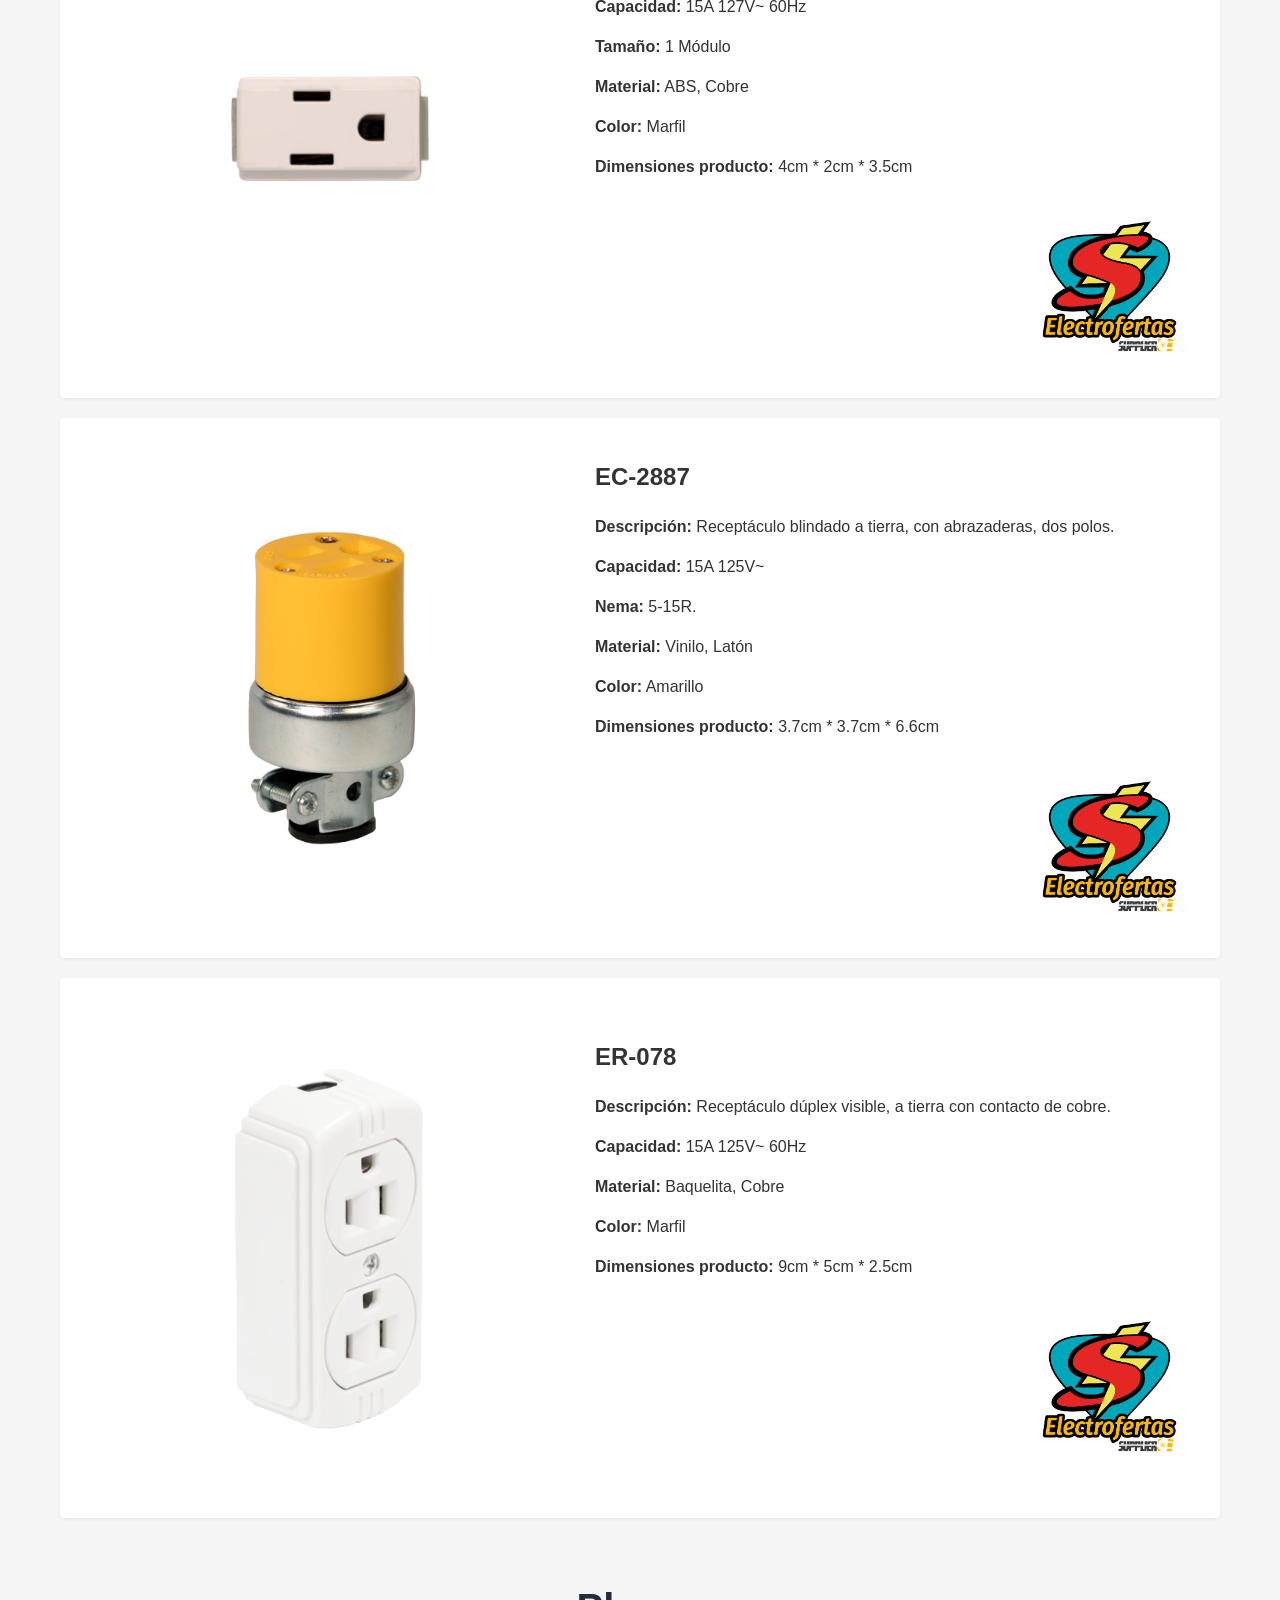
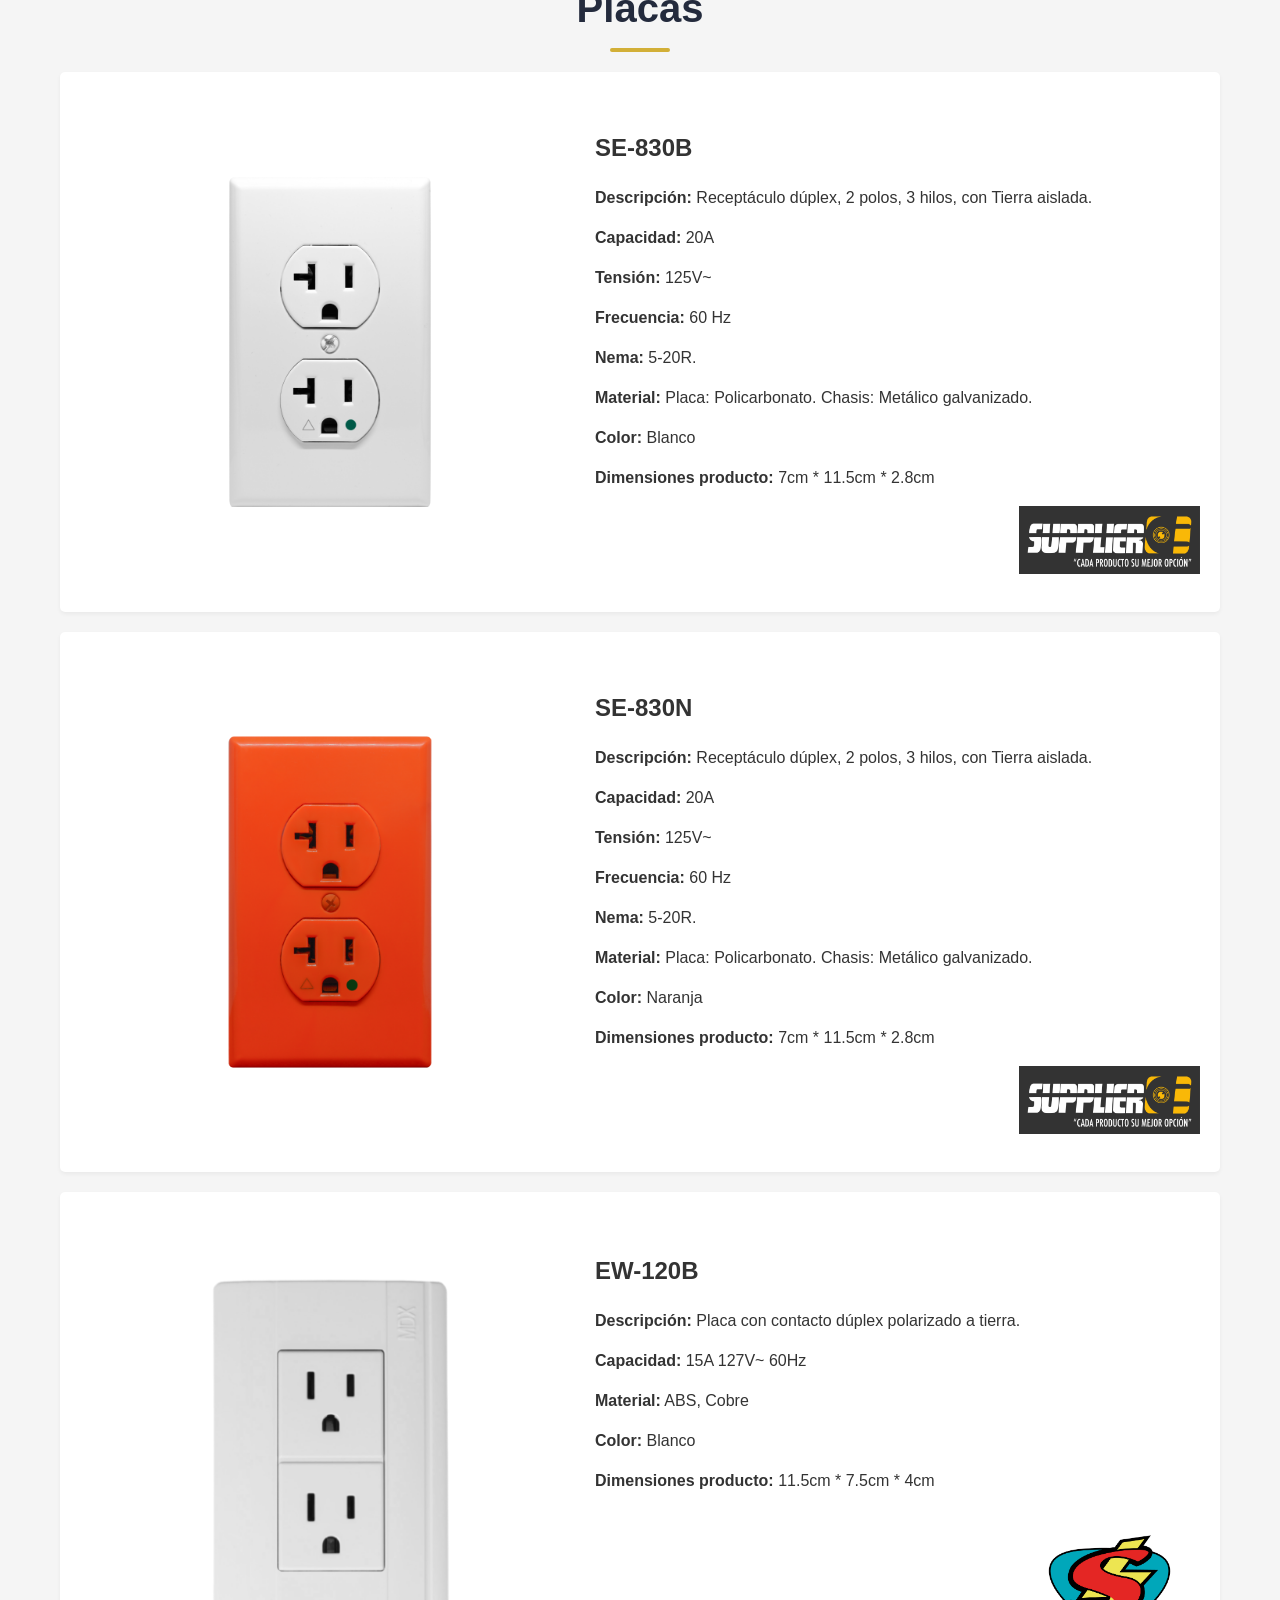
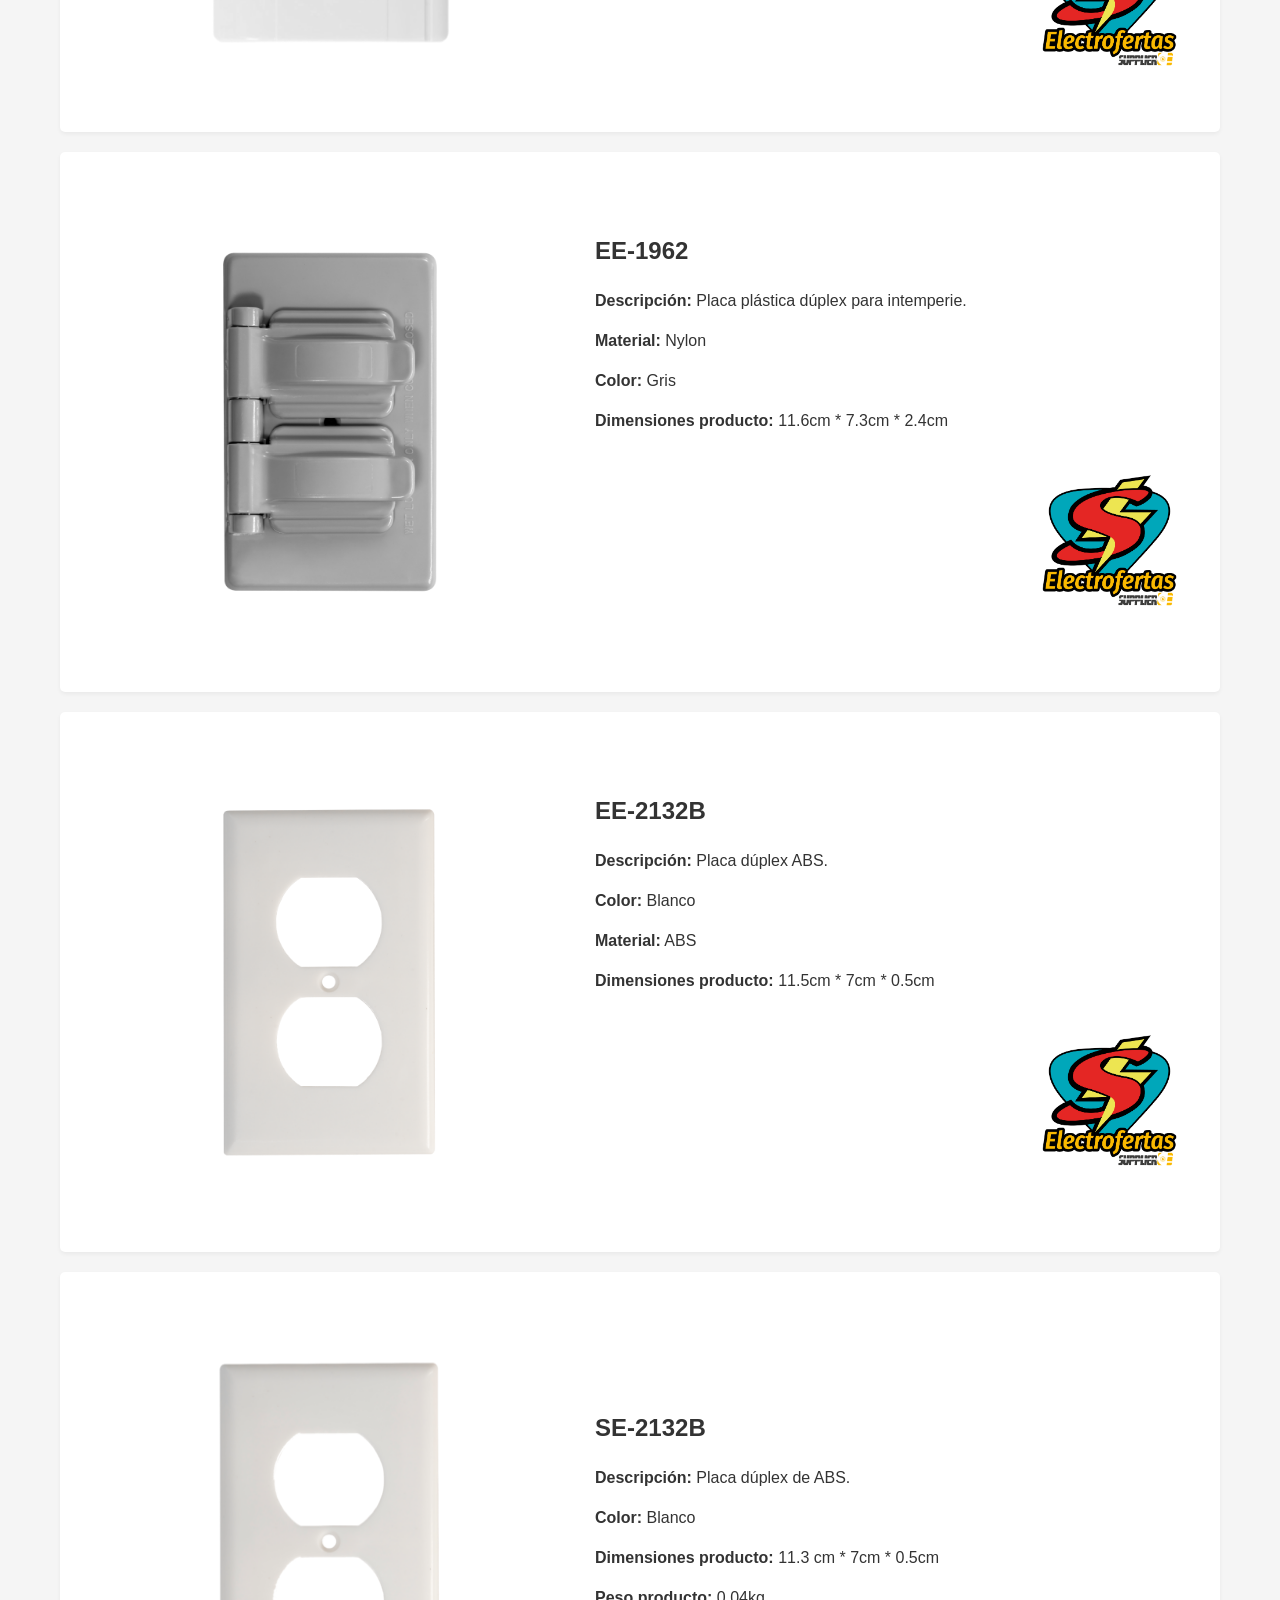
<file: pegs.html>
<!DOCTYPE html>
<!-- pegs.html -->
<html lang="es">
<head>
<meta charset="UTF-8">
<meta name="viewport" content="width=device-width, initial-scale=1.0">
<title>Clavijas y Receptáculos - Amperial</title> 

<!-- Metadatos Open Graph (Corregidos) -->
<meta property="og:title" content="Amperial | Clavijas y Receptáculos" />
<meta property="og:description" content="Calidad y compromiso para impulsar tu negocio" />
<meta property="og:image" content="https://santiagocalderont.github.io/AmperialWebsite/res/img/logo.jpg" /> 

<link rel="icon" type="image/png" href="res/favicon.png">
<link rel="stylesheet" href="css/products.css">
<link rel="stylesheet" href="https://cdnjs.cloudflare.com/ajax/libs/font-awesome/6.0.0/css/all.min.css">
</head> 

<body> 

<header>
<!-- Barra superior de contacto -->
<div class="top-bar">
<div class="container">
<div class="contact-info">
<a href="tel:+525580453447"><i class="fas fa-phone"></i> 55 8045 3447</a>
<a href="mailto:amperial.compras@gmail.com"><i class="fas fa-envelope"></i> amperial.compras@gmail.com</a>
</div>
<div class="top-links">
<span><i><strong>Calidad y compromiso para impulsar tu negocio</strong></i></span>
</div>
</div>
</div> 

<!-- Encabezado Principal y Menú -->
<div class="main-header">
<div class="container">
<div class="logo">
<img src="res/img/logo.jpg" alt="Amperial Suministros Eléctricos">
</div> 

<!-- Botón Menú Hamburguesa -->
<button class="menu-toggle js-menu-toggle" aria-label="Abrir menú">
<i class="fas fa-bars"></i>
</button> 

<!-- Menú de navegación -->
<nav class="js-nav">
<ul>
<li><a href="index.html">Inicio</a></li>
<li><a href="us.html">Nosotros</a></li>
<li><a href="index.html#prod">Productos</a></li>
<li><a href="index.html#brands">Marcas</a></li>
<li><a href="index.html#contact">Contacto</a></li>
<!-- Buscador Animado con Ícono de Lupa -->
<li class="search-menu-item">
    <button id="search-toggle" class="search-btn-icon" aria-label="Abrir buscador">
        <i class="fas fa-search"></i>
    </button>
    <div id="search-container" class="search-popup-container">
        <input type="text" id="global-search" placeholder="Buscar por clave o producto..." autocomplete="off">
        <div id="search-results-dropdown" class="search-dropdown"></div>
    </div>
</li>
</ul>
</nav>
</div>
</div>
</header> 

<main>
<!-- Productos -->
<section class="categorias" id="prod">
<div class="container">
<h1 class="titulo-seccion">Clavijas</h1>
<div class="grid-categorias">
<div class="categoria" id="sc-862">
<img src="res/img/pegs/supplier/SC862.png" alt="SC-862">
<div class="categoria-info">
<h2>SC-862</h2>
<p><b>Descripción:</b> Clavija blindada polarizada, de dos polos (cobre).</p>
<p><b>Capacidad:</b> 15A 127V~</p>
<p><b>Material:</b> Metal, Cobre</p>
<p><b>Color:</b> Plateado</p>
<p><b>Dimensiones producto:</b> 3.9cm * 4.5cm * 4cm</p>
<p><b>Peso producto:</b> 0.05kg</p>
<div class="categoria-logo">
<img src="res/img/logos/supplier/logo.png" alt="Logo">
</div>
</div>
</div>
<div class="categoria" id="sc-4867">
<img src="res/img/pegs/supplier/SC4867.png" alt="SC-4867">
<div class="categoria-info">
<h2>SC-4867</h2>
<p><b>Descripción:</b> Clavija de vinilo a tierra, con abrazaderas, dos polos.</p>
<p><b>Capacidad:</b> 15A 125V~</p>
<p><b>Nema:</b> 5-15P.</p>
<p><b>Material:</b> Vinilo, Cobre</p>
<p><b>Color:</b> Amarillo</p>
<p><b>Dimensiones producto:</b> 4cm * 4cm * 6.4cm</p>
<p><b>Peso producto:</b> .06kg</p>
<div class="categoria-logo">
<img src="res/img/logos/supplier/logo.png" alt="Logo">
</div>
</div>
</div>
<div class="categoria" id="ec-2867">
<img src="res/img/pegs/supplier/EC2867.png" alt="EC-2867">
<div class="categoria-info">
<h2>EC-2867</h2>
<p><b>Descripción:</b> Clavija blindada a tierra, con abrazaderas, dos polos.</p>
<p><b>Capacidad:</b> 15A 125V~</p>
<p><b>Nema:</b> 5-15P.</p>
<p><b>Material:</b> Vinilo, Latón</p>
<p><b>Color:</b> Amarillo</p>
<p><b>Dimensiones producto:</b> 3.8cm * 3.8cm * 6.3cm</p>
<div class="categoria-logo">
<img src="res/img/logos/supplier/electrofertas.png" alt="Logo">
</div>
</div>
</div>
<div class="categoria" id="ec-419">
<img src="res/img/pegs/supplier/EC419.png" alt="EC-419">
<div class="categoria-info">
<h2>EC-419</h2>
<p><b>Descripción:</b> Clavija convertidora a tierra.</p>
<p><b>Capacidad:</b> 15A 125V~</p>
<p><b>Material:</b> Hule</p>
<p><b>Color:</b> Naranja</p>
<p><b>Dimensiones producto:</b> 4.2cm * 2.3cm * 2.4cm</p>
<div class="categoria-logo">
<img src="res/img/logos/supplier/electrofertas.png" alt="Logo">
</div>
</div>
</div>
<div class="categoria" id="ec-1709">
<img src="res/img/pegs/supplier/EC1709.png" alt="EC-1709">
<div class="categoria-info">
<h2>EC-1709</h2>
<p><b>Descripción:</b> Clavija de hule a tierra, con abrazaderas, dos polos.</p>
<p><b>Capacidad:</b> 15A 125V~</p>
<p><b>Nema:</b> 5-15P.</p>
<p><b>Material:</b> Hule, Latón</p>
<p><b>Color:</b> Negro, amarillo</p>
<p><b>Dimensiones producto:</b> 4cm * 4cm * 6.7cm</p>
<div class="categoria-logo">
<img src="res/img/logos/supplier/electrofertas.png" alt="Logo">
</div>
</div>
</div>
<div class="categoria" id="ec-121">
<img src="res/img/pegs/supplier/EC121.png" alt="EC-121">
<div class="categoria-info">
<h2>EC-121</h2>
<p><b>Descripción:</b> Clavija de hule redonda.</p>
<p><b>Capacidad:</b> 15A 125V~</p>
<p><b>Material:</b> Hule</p>
<p><b>Color:</b> Negro</p>
<p><b>Dimensiones producto:</b> 5.531.5 cm</p>
<div class="categoria-logo">
<img src="res/img/logos/supplier/electrofertas.png" alt="Logo">
</div>
</div>
</div>
<div class="categoria" id="ec-396n">
<img src="res/img/pegs/supplier/EC396N.png" alt="EC-396N">
<div class="categoria-info">
<h2>EC-396N</h2>
<p><b>Descripción:</b> Clavija plana.</p>
<p><b>Capacidad:</b> 15A 125V~</p>
<p><b>Material:</b> Plástico</p>
<p><b>Color:</b> Negro</p>
<p><b>Dimensiones producto:</b> 4.5cm * 2.6cm * 1.5cm</p>
<div class="categoria-logo">
<img src="res/img/logos/supplier/electrofertas.png" alt="Logo">
</div>
</div>
</div>
<div class="categoria" id="ec-399b">
<img src="res/img/pegs/supplier/EC399B.png" alt="EC-399B">
<div class="categoria-info">
<h2>EC-399B</h2>
<p><b>Descripción:</b> Clavija sencilla.</p>
<p><b>Capacidad:</b> 10A 125V~</p>
<p><b>Material:</b> Plástico</p>
<p><b>Color:</b> Blanco</p>
<p><b>Dimensiones producto:</b> 4.5cm * 2.6cm * 1.5cm</p>
<div class="categoria-logo">
<img src="res/img/logos/supplier/electrofertas.png" alt="Logo">
</div>
</div>
</div>
<div class="categoria" id="ec-500">
<img src="res/img/pegs/supplier/EC500.png" alt="EC-500">
<div class="categoria-info">
<h2>EC-500</h2>
<p><b>Descripción:</b> Clavija sencilla de hule.</p>
<p><b>Capacidad:</b> 15A 125V~</p>
<p><b>Material:</b> Hule</p>
<p><b>Color:</b> Negro</p>
<p><b>Dimensiones:</b> 5.8cm * 3.9cm * 2.2 cm</p>
<div class="categoria-logo">
<img src="res/img/logos/supplier/electrofertas.png" alt="Logo">
</div>
</div>
</div>
</div> 

<h1 class="titulo-seccion">Receptáculos</h1>
<div class="grid-categorias">
<div class="categoria" id="er-106">
<img src="res/img/pegs/supplier/ER106.png" alt="ER-106">
<div class="categoria-info">
<h2>ER-106</h2>
<p><b>Descripción:</b> Receptáculo triple polarizado para extensión.</p>
<p><b>Capacidad:</b> 15A 127V~ 60Hz</p>
<p><b>Material:</b> Baquelita</p>
<p><b>Color:</b> Marfil</p>
<p><b>Dimensiones producto:</b> 8.3 * 3 * 2.1 cm</p>
<p><b>Peso producto:</b> 0.04 kg</p>
<div class="categoria-logo">
<img src="res/img/logos/supplier/electrofertas.png" alt="Logo">
</div>
</div>
</div>
<div class="categoria" id="er-743">
<img src="res/img/pegs/supplier/ER743.png" alt="ER-743">
<div class="categoria-info">
<h2>ER-743</h2>
<p><b>Descripción:</b> Receptáculo triple polarizado para extensión. ¡Irrompible!</p>
<p><b>Capacidad:</b> 15A 125V~ 60Hz</p>
<p><b>Material:</b> Polipropileno</p>
<p><b>Color:</b> Negro</p>
<p><b>Dimensiones producto:</b> 10.7cm * 4cm * 2.3cm</p>
<p><b>Peso producto:</b> 0.08kg</p>
<div class="categoria-logo">
<img src="res/img/logos/supplier/electrofertas.png" alt="Logo">
</div>
</div>
</div>
<div class="categoria" id="sc-504">
<img src="res/img/pegs/supplier/SC504.png" alt="SC-504">
<div class="categoria-info">
<h2>SC-504</h2>
<p><b>Descripción:</b> Contacto colgante (cobre).</p>
<p><b>Capacidad:</b> 15A 125V~</p>
<p><b>Material:</b> Hule, cobre</p>
<p><b>Color:</b> Negro</p>
<p><b>Dimensiones producto:</b> 5.4cm * 3.9cm* 2.2cm</p>
<p><b>Peso producto:</b> 0.04kg</p>
<div class="categoria-logo">
<img src="res/img/logos/supplier/logo.png" alt="Logo">
</div>
</div>
</div>
<div class="categoria" id="ee-270">
<img src="res/img/pegs/supplier/EE270.png" alt="EE-270">
<div class="categoria-info">
<h2>EE-270</h2>
<p><b>Descripción:</b> Receptáculo oculto dúplex, aterrizado, 2 polos.</p>
<p><b>Capacidad:</b> 15A 125V~ 60Hz</p>
<p><b>Nema:</b> 5-15R</p>
<p><b>Material:</b> PC y Cobre</p>
<p><b>Color:</b> Marfil</p>
<p><b>Dimensiones producto:</b> 9.5cm * 4cm * 3cm</p>
<div class="categoria-logo">
<img src="res/img/logos/supplier/electrofertas.png" alt="Logo">
</div>
</div>
</div>
<div class="categoria" id="ee-270b">
<img src="res/img/pegs/supplier/EE270B.png" alt="EE-270B">
<div class="categoria-info">
<h2>EE-270B</h2>
<p><b>Descripción:</b> Receptáculo oculto dúplex, aterrizado, 2 polos.</p>
<p><b>Capacidad:</b> 15A 125V~ 60Hz</p>
<p><b>Nema:</b> 5-15R</p>
<p><b>Material:</b> PC y Cobre</p>
<p><b>Color:</b> Blanco</p>
<p><b>Dimensiones producto:</b> 9.5cm * 4cm * 3cm</p>
<div class="categoria-logo">
<img src="res/img/logos/supplier/electrofertas.png" alt="Logo">
</div>
</div>
</div>
<div class="categoria" id="ee-273b">
<img src="res/img/pegs/supplier/EE273B.png" alt="EE-273B">
<div class="categoria-info">
<h2>EE-273B</h2>
<p><b>Descripción:</b> Apagador y receptáculo oculto aterrizado, 2 polos.</p>
<p><b>Capacidad:</b> 15A 125V~ 60Hz</p>
<p><b>Nema:</b> 5-15R</p>
<p><b>Material:</b> PC y Cobre</p>
<p><b>Color:</b> Blanco</p>
<p><b>Dimensiones producto:</b> 9.5cm * 4cm * 3cm</p>
<div class="categoria-logo">
<img src="res/img/logos/supplier/electrofertas.png" alt="Logo">
</div>
</div>
</div>
<div class="categoria" id="se-300p">
<img src="res/img/pegs/supplier/SE300P.png" alt="SE-300P">
<div class="categoria-info">
<h2>SE-300P</h2>
<p><b>Descripción:</b> Receptáculo dúplex , tierra aislada, dos polos, para piso con protección de caja.</p>
<p><b>Capacidad:</b> 15A</p>
<p><b>Tensión:</b> 127V~</p>
<p><b>Frecuencias:</b> 60 Hz</p>
<p><b>Nema:</b> 5-15 R</p>
<p><b>Material:</b> Acero Inoxidable / Termoplástico</p>
<p><b>Color:</b> Plata</p>
<p><b>Dimensiones:</b> 20 * 20 * 15 cm</p>
<div class="categoria-logo">
<img src="res/img/logos/supplier/logo.png" alt="Logo">
</div>
</div>
</div>
<div class="categoria" id="el-205b">
<img src="res/img/pegs/supplier/EL205B.png" alt="EL-205B">
<div class="categoria-info">
<h2>EL-205B</h2>
<p><b>Descripción:</b> Receptáculo polarizado a tierra.</p>
<p><b>Capacidad:</b> 15A 127V~ 60Hz</p>
<p><b>Tamaño:</b> 1 Módulo</p>
<p><b>Material:</b> ABS, Cobre</p>
<p><b>Color:</b> Blanco</p>
<p><b>Dimensiones producto:</b> 4cm * 2cm * 4cm</p>
<div class="categoria-logo">
<img src="res/img/logos/supplier/electrofertas.png" alt="Logo">
</div>
</div>
</div>
<div class="categoria" id="el-205m">
<img src="res/img/pegs/supplier/EL205M.png" alt="EL-205M">
<div class="categoria-info">
<h2>EL-205M</h2>
<p><b>Descripción:</b> Receptáculo polarizado a tierra.</p>
<p><b>Capacidad:</b> 15A 127V~ 60Hz</p>
<p><b>Tamaño:</b> 1 Módulo</p>
<p><b>Material:</b> ABS, Cobre</p>
<p><b>Color:</b> Marfil</p>
<p><b>Dimensiones producto:</b> 4cm * 2cm * 4cm</p>
<div class="categoria-logo">
<img src="res/img/logos/supplier/electrofertas.png" alt="Logo">
</div>
</div>
</div>
<div class="categoria" id="ew-105b">
<img src="res/img/pegs/supplier/EW105B.png" alt="EW-105B">
<div class="categoria-info">
<h2>EW-105B</h2>
<p><b>Descripción:</b> Receptáculo polarizado a tierra.</p>
<p><b>Capacidad:</b> 15A 127V~ 60Hz</p>
<p><b>Tamaño:</b> 1 Módulo</p>
<p><b>Material:</b> ABS, Cobre</p>
<p><b>Color:</b> Blanco</p>
<p><b>Dimensiones producto:</b> 4cm * 2cm * 3.5cm</p>
<div class="categoria-logo">
<img src="res/img/logos/supplier/electrofertas.png" alt="Logo">
</div>
</div>
</div>
<div class="categoria" id="ew-105m">
<img src="res/img/pegs/supplier/EW105M.png" alt="EW-105M">
<div class="categoria-info">
<h2>EW-105M</h2>
<p><b>Descripción:</b> Receptáculo polarizado a tierra.</p>
<p><b>Capacidad:</b> 15A 127V~ 60Hz</p>
<p><b>Tamaño:</b> 1 Módulo</p>
<p><b>Material:</b> ABS, Cobre</p>
<p><b>Color:</b> Marfil</p>
<p><b>Dimensiones producto:</b> 4cm * 2cm * 3.5cm</p>
<div class="categoria-logo">
<img src="res/img/logos/supplier/electrofertas.png" alt="Logo">
</div>
</div>
</div>
<div class="categoria" id="ec-2887">
<img src="res/img/pegs/supplier/EC2887.png" alt="EC-2887">
<div class="categoria-info">
<h2>EC-2887</h2>
<p><b>Descripción:</b> Receptáculo blindado a tierra, con abrazaderas, dos polos.</p>
<p><b>Capacidad:</b> 15A 125V~</p>
<p><b>Nema:</b> 5-15R.</p>
<p><b>Material:</b> Vinilo, Latón</p>
<p><b>Color:</b> Amarillo</p>
<p><b>Dimensiones producto:</b> 3.7cm * 3.7cm * 6.6cm</p>
<div class="categoria-logo">
<img src="res/img/logos/supplier/electrofertas.png" alt="Logo">
</div>
</div>
</div>
<div class="categoria" id="er-078">
<img src="res/img/pegs/supplier/ER078.png" alt="ER-078">
<div class="categoria-info">
<h2>ER-078</h2>
<p><b>Descripción:</b> Receptáculo dúplex visible, a tierra con contacto de cobre.</p>
<p><b>Capacidad:</b> 15A 125V~ 60Hz</p>
<p><b>Material:</b> Baquelita, Cobre</p>
<p><b>Color:</b> Marfil</p>
<p><b>Dimensiones producto:</b> 9cm * 5cm * 2.5cm</p>
<div class="categoria-logo">
<img src="res/img/logos/supplier/electrofertas.png" alt="Logo">
</div>
</div>
</div>
</div> 

<h1 class="titulo-seccion">Placas</h1>
<div class="grid-categorias">
<div class="categoria" id="se-830b">
<img src="res/img/pegs/supplier/SE830B.png" alt="SE-830B">
<div class="categoria-info">
<h2>SE-830B</h2>
<p><b>Descripción:</b> Receptáculo dúplex, 2 polos, 3 hilos, con Tierra aislada.</p>
<p><b>Capacidad:</b> 20A</p>
<p><b>Tensión:</b> 125V~</p>
<p><b>Frecuencia:</b> 60 Hz</p>
<p><b>Nema:</b> 5-20R.</p>
<p><b>Material:</b> Placa: Policarbonato. Chasis: Metálico galvanizado.</p>
<p><b>Color:</b> Blanco</p>
<p><b>Dimensiones producto:</b> 7cm * 11.5cm * 2.8cm</p>
<div class="categoria-logo">
<img src="res/img/logos/supplier/logo.png" alt="Logo">
</div>
</div>
</div>
<div class="categoria" id="se-830n">
<img src="res/img/pegs/supplier/SE830N.png" alt="SE-830N">
<div class="categoria-info">
<h2>SE-830N</h2>
<p><b>Descripción:</b> Receptáculo dúplex, 2 polos, 3 hilos, con Tierra aislada.</p>
<p><b>Capacidad:</b> 20A</p>
<p><b>Tensión:</b> 125V~</p>
<p><b>Frecuencia:</b> 60 Hz</p>
<p><b>Nema:</b> 5-20R.</p>
<p><b>Material:</b> Placa: Policarbonato. Chasis: Metálico galvanizado.</p>
<p><b>Color:</b> Naranja</p>
<p><b>Dimensiones producto:</b> 7cm * 11.5cm * 2.8cm</p>
<div class="categoria-logo">
<img src="res/img/logos/supplier/logo.png" alt="Logo">
</div>
</div>
</div>
<div class="categoria" id="ew-120b">
<img src="res/img/pegs/supplier/EW120B.png" alt="EW-120B">
<div class="categoria-info">
<h2>EW-120B</h2>
<p><b>Descripción:</b> Placa con contacto dúplex polarizado a tierra.</p>
<p><b>Capacidad:</b> 15A 127V~ 60Hz</p>
<p><b>Material:</b> ABS, Cobre</p>
<p><b>Color:</b> Blanco</p>
<p><b>Dimensiones producto:</b> 11.5cm * 7.5cm * 4cm</p>
<div class="categoria-logo">
<img src="res/img/logos/supplier/electrofertas.png" alt="Logo">
</div>
</div>
</div>
<div class="categoria" id="ee-1962">
<img src="res/img/pegs/supplier/EE1962.png" alt="EE-1962">
<div class="categoria-info">
<h2>EE-1962</h2>
<p><b>Descripción:</b> Placa plástica dúplex para intemperie.</p>
<p><b>Material:</b> Nylon</p>
<p><b>Color:</b> Gris</p>
<p><b>Dimensiones producto:</b> 11.6cm * 7.3cm * 2.4cm</p>
<div class="categoria-logo">
<img src="res/img/logos/supplier/electrofertas.png" alt="Logo">
</div>
</div>
</div>
<div class="categoria" id="ee-2132b">
<img src="res/img/pegs/supplier/EE2132B.png" alt="EE-2132B">
<div class="categoria-info">
<h2>EE-2132B</h2>
<p><b>Descripción:</b> Placa dúplex ABS.</p>
<p><b>Color:</b> Blanco</p>
<p><b>Material:</b> ABS</p>
<p><b>Dimensiones producto:</b> 11.5cm * 7cm * 0.5cm</p>
<div class="categoria-logo">
<img src="res/img/logos/supplier/electrofertas.png" alt="Logo">
</div>
</div>
</div>
<div class="categoria" id="se-2132b">
<img src="res/img/pegs/supplier/SE2132B.png" alt="SE-2132B">
<div class="categoria-info">
<h2>SE-2132B</h2>
<p><b>Descripción:</b> Placa dúplex de ABS.</p>
<p><b>Color:</b> Blanco</p>
<p><b>Dimensiones producto:</b> 11.3 cm * 7cm * 0.5cm</p>
<p><b>Peso producto:</b> 0.04kg</p>
<div class="categoria-logo">
<img src="res/img/logos/supplier/logo.png" alt="Logo">
</div>
</div>
</div>
<div class="categoria" id="se-2132m">
<img src="res/img/pegs/supplier/SE2132M.png" alt="SE-2132M">
<div class="categoria-info">
<h2>SE-2132M</h2>
<p><b>Descripción:</b> Placa dúplex de ABS.</p>
<p><b>Color:</b> Marfil</p>
<p><b>Dimensiones producto:</b> 11.3 cm * 7cm * 0.5cm</p>
<p><b>Peso producto:</b> 0.04kg</p>
<div class="categoria-logo">
<img src="res/img/logos/supplier/logo.png" alt="Logo">
</div>
</div>
</div>
<div class="categoria" id="se-2132n">
<img src="res/img/pegs/supplier/SE2132N.png" alt="SE-2132N">
<div class="categoria-info">
<h2>SE-2132N</h2>
<p><b>Descripción:</b> Placa dúplex de policarbonato.</p>
<p><b>Color:</b> Naranja</p>
<p><b>Dimensiones producto:</b> 11.3 cm * 7cm * 0.5cm</p>
<p><b>Peso producto:</b> 0.04kg</p>
<div class="categoria-logo">
<img src="res/img/logos/supplier/logo.png" alt="Logo">
</div>
</div>
</div>
</div> 

<h1 class="titulo-seccion">Multicontactos</h1>
<div class="grid-categorias">
<div class="categoria" id="er-860m">
<img src="res/img/pegs/supplier/ER860M.png" alt="ER-860M">
<div class="categoria-info">
<h2>ER-860M</h2>
<p><b>Descripción:</b> Barra multicontactos, seis entradas con luz indicadora y clavija aterrizada.</p>
<p><b>Capacidad:</b> 15A 125V~ 60Hz</p>
<p><b>Material:</b> Plástico</p>
<p><b>Color:</b> Marfil</p>
<p><b>Dimensiones producto:</b> 24cm * 3cm * 3cm</p>
<p><b>Peso producto:</b> 0.22kg</p>
<div class="categoria-logo">
<img src="res/img/logos/supplier/electrofertas.png" alt="Logo">
</div>
</div>
</div>
<div class="categoria" id="er-860n">
<img src="res/img/pegs/supplier/ER860N.png" alt="ER-860N">
<div class="categoria-info">
<h2>ER-860N</h2>
<p><b>Descripción:</b> Barra multicontactos, seis entradas con luz indicadora y clavija aterrizada.</p>
<p><b>Capacidad:</b> 15A 125V~ 60Hz</p>
<p><b>Material:</b> Plástico</p>
<p><b>Color:</b> Negro</p>
<p><b>Dimensiones producto:</b> 24cm * 3cm * 3cm</p>
<p><b>Peso producto:</b> 0.22kg</p>
<div class="categoria-logo">
<img src="res/img/logos/supplier/electrofertas.png" alt="Logo">
</div>
</div>
</div>
</div>
</div>
</section>
</main> 

<footer>
<div class="container">
<p>© 2026 Amperial Suministros Eléctricos. Todos los derechos reservados.</p>
</div>
</footer> 

<!-- Botón Flotante de WhatsApp -->
<a href="https://wa.me/525580453447" class="whatsapp-float" target="_blank">
<i class="fab fa-whatsapp"></i> ¿Cómo puedo ayudarte?
</a> 

<!-- Scripts ejecutables -->
<script src="js/products.js"></script>
<script src="js/script.js"></script>
</body>
</html>
</file>
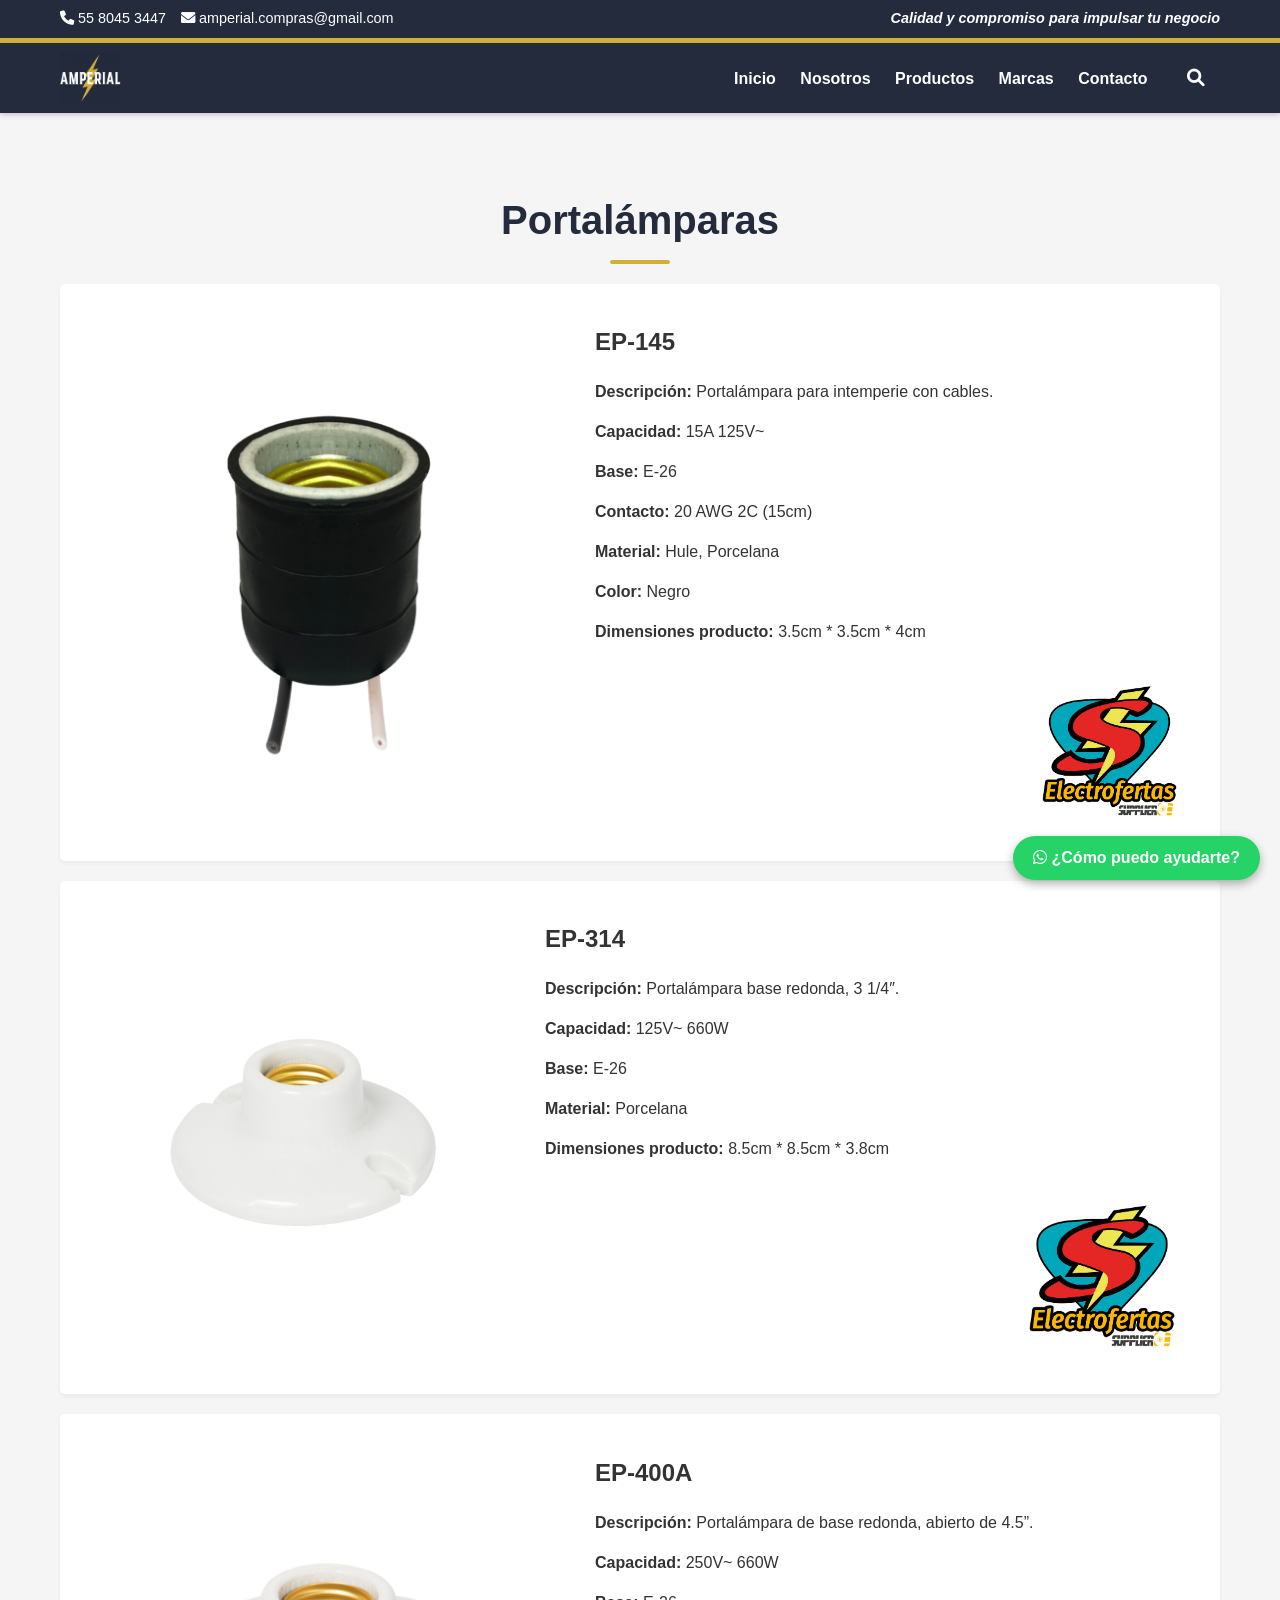
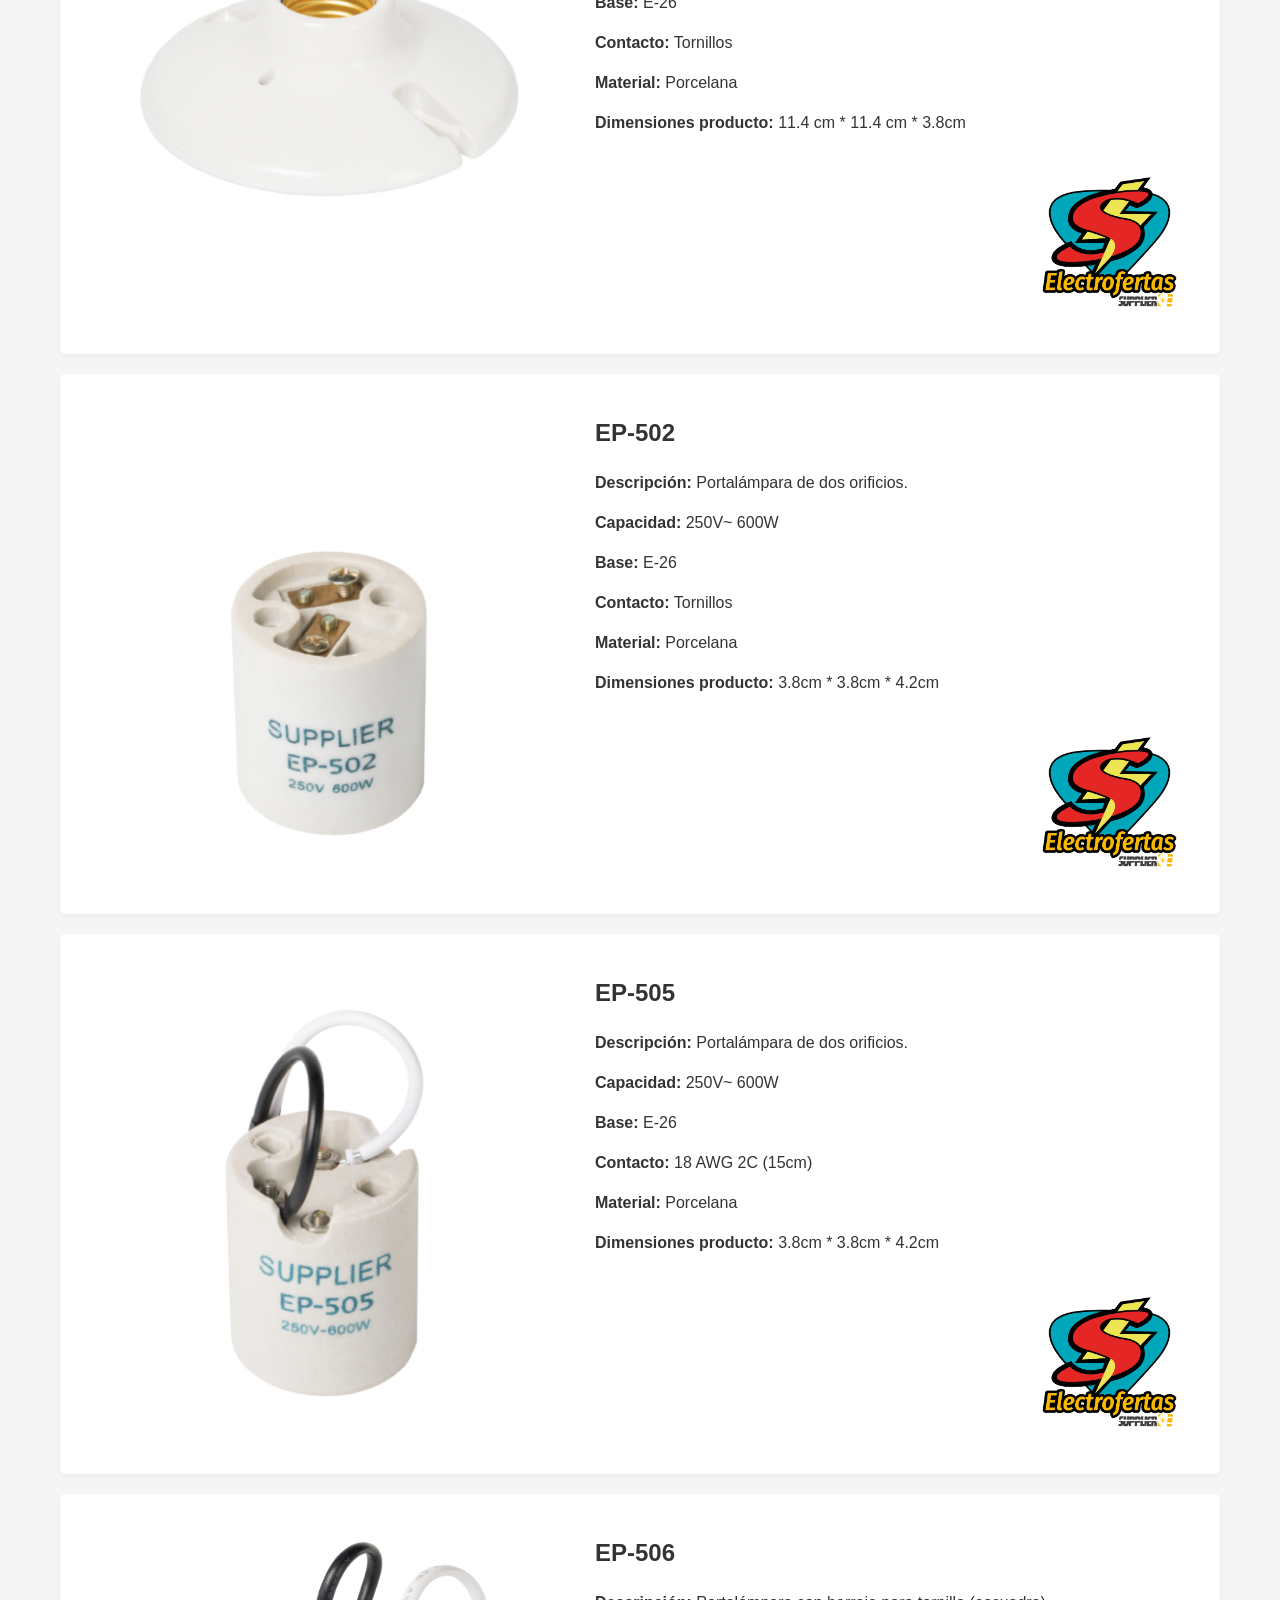
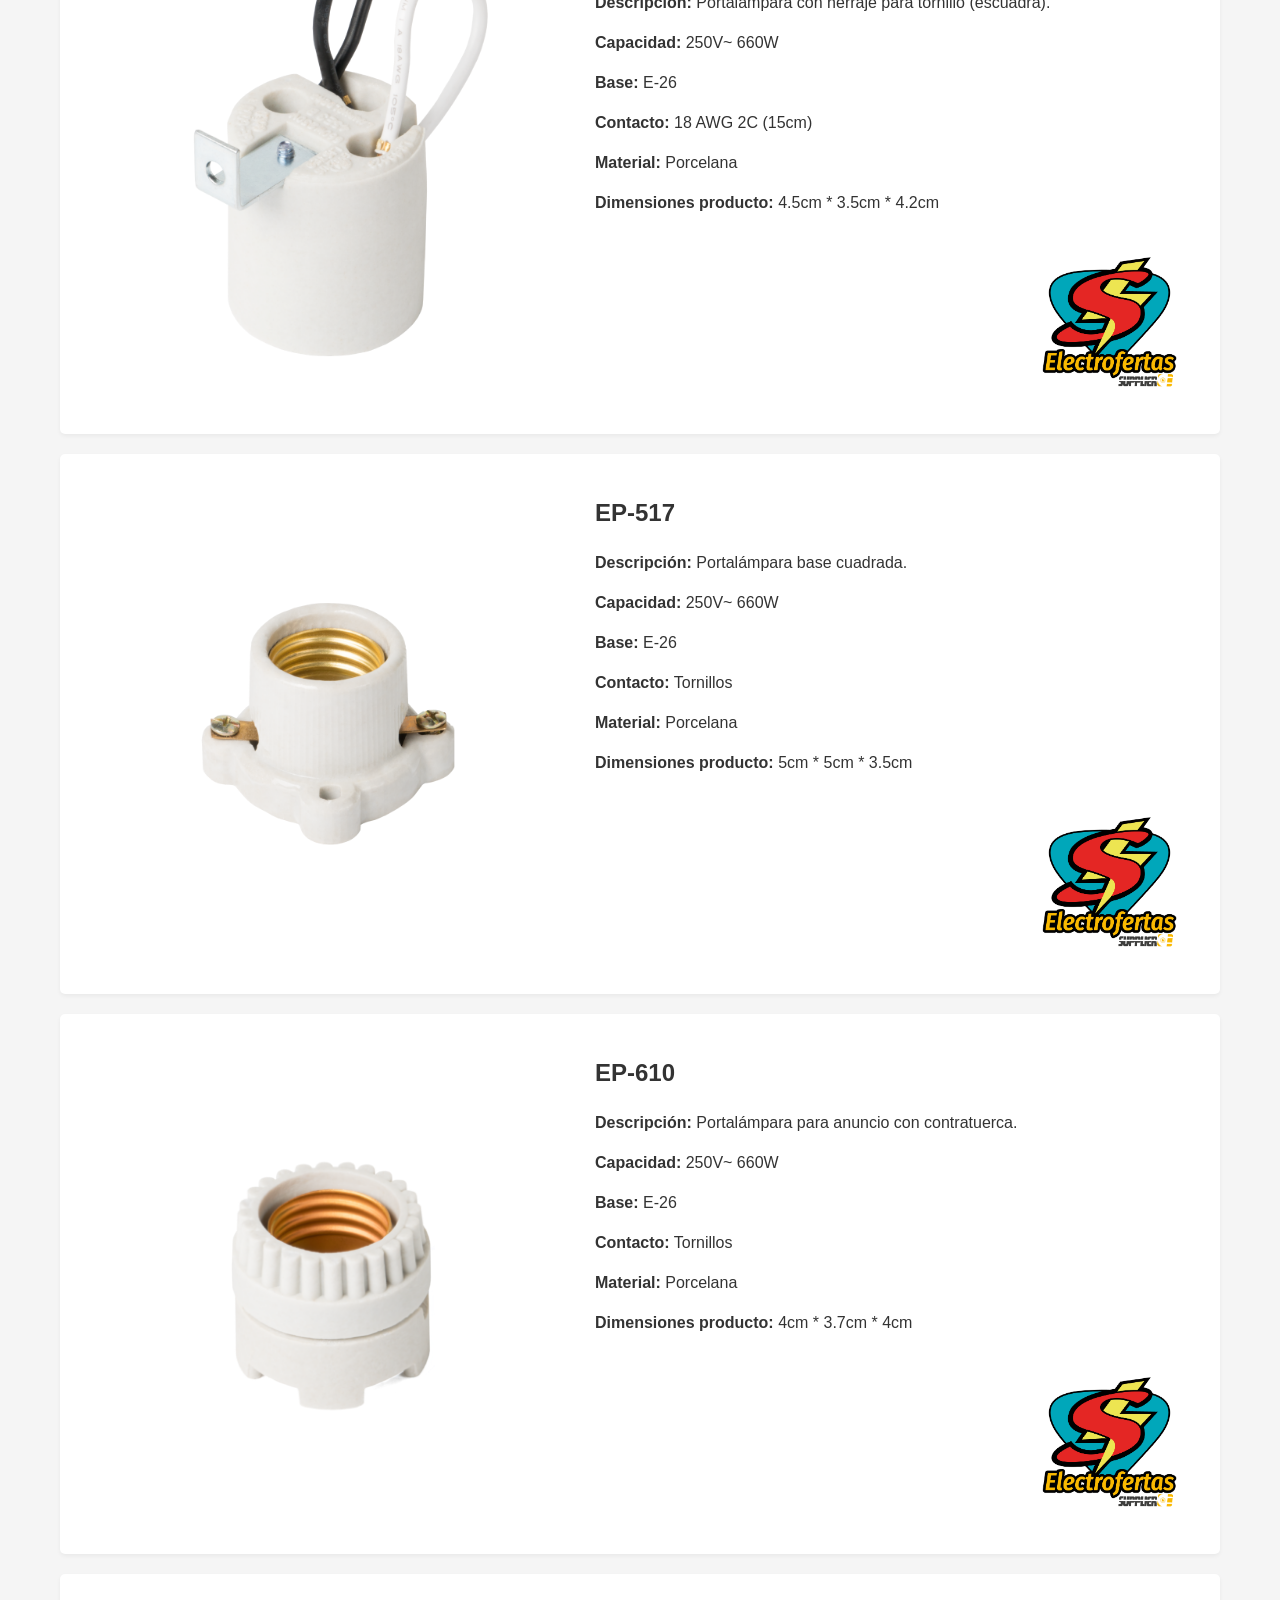
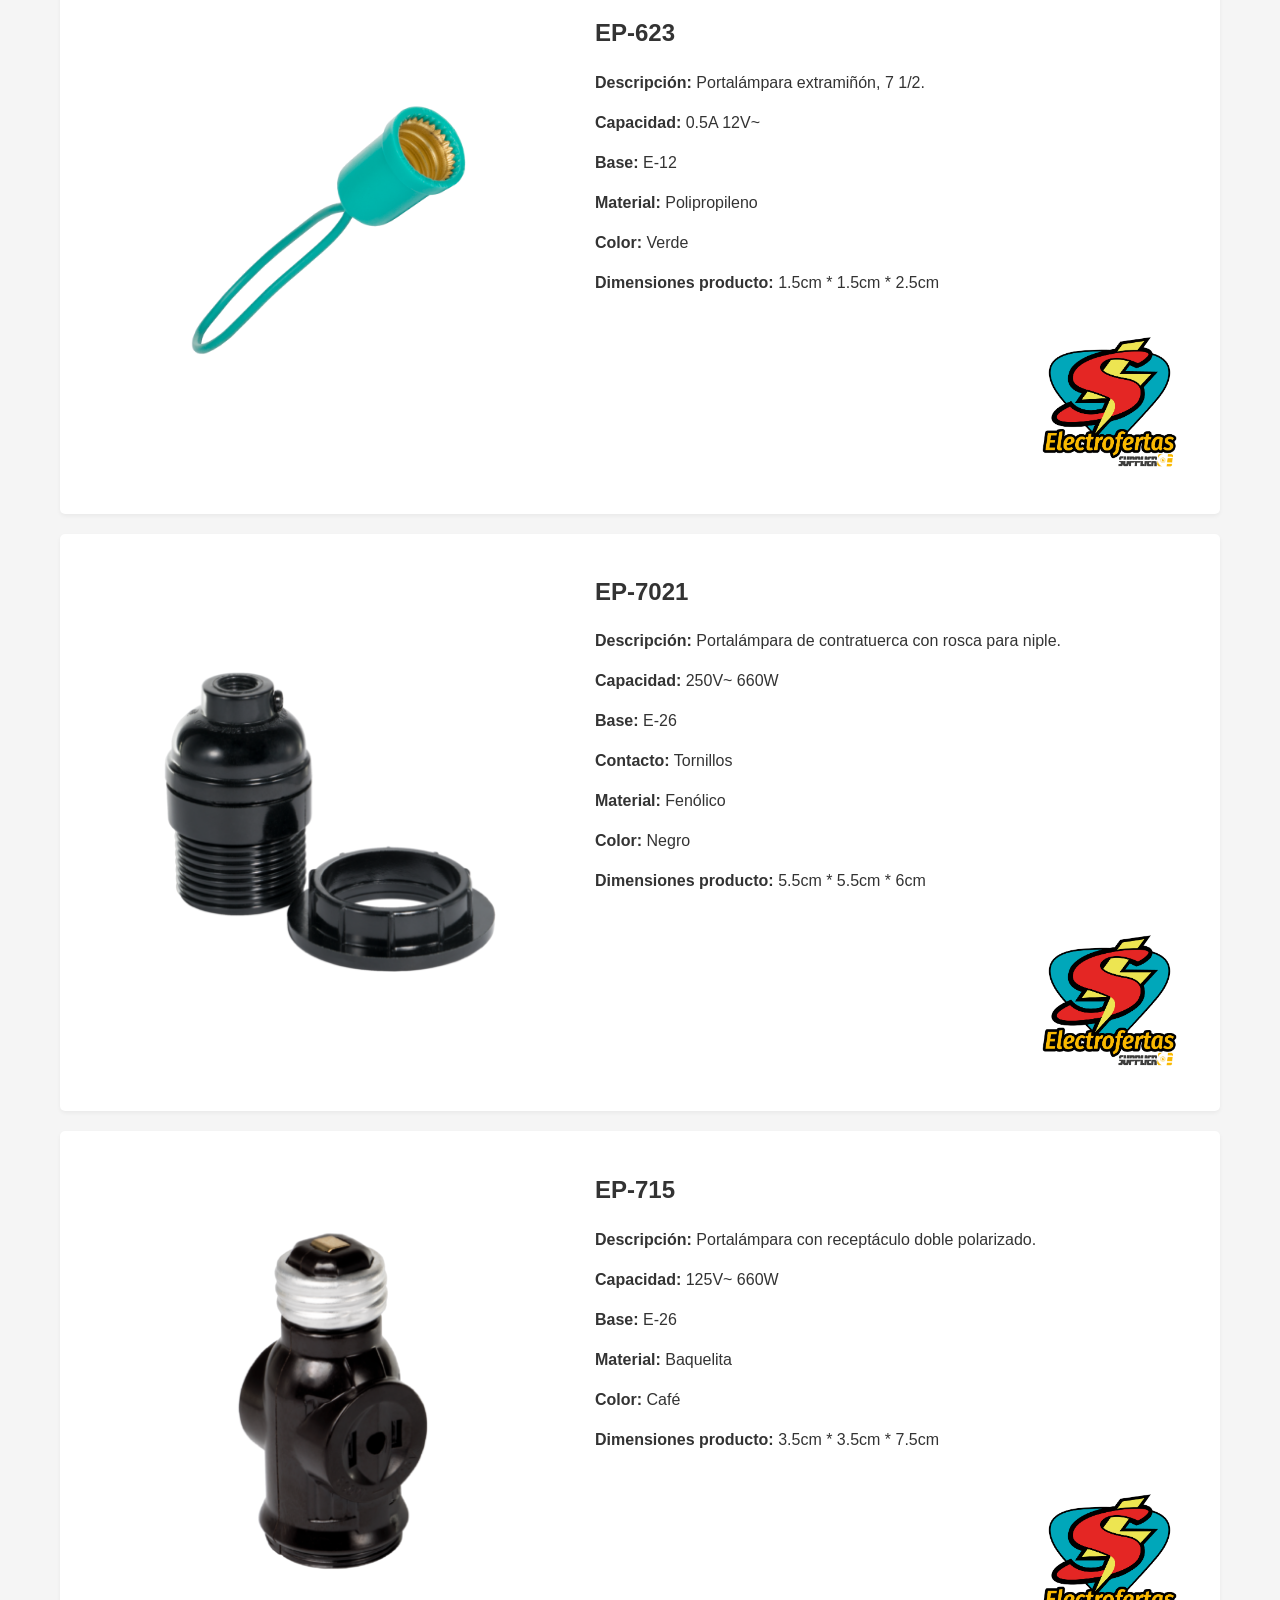
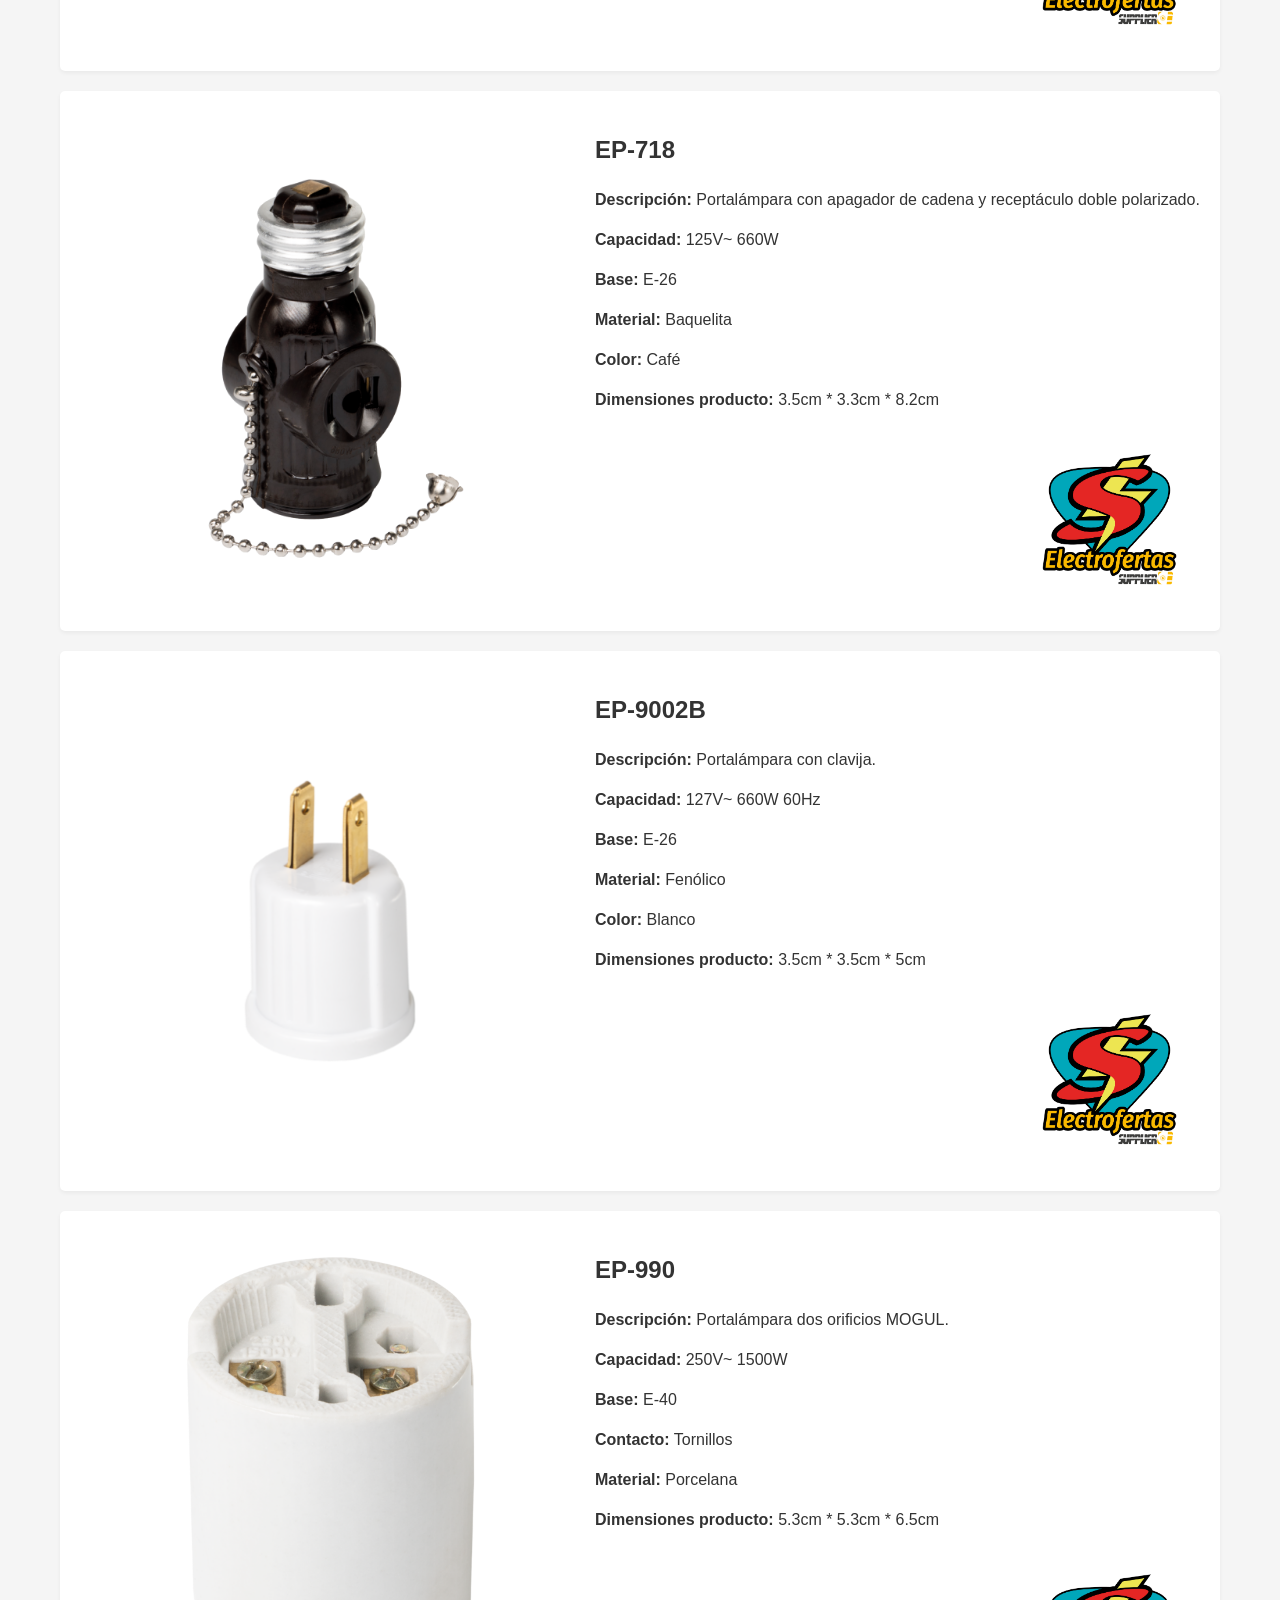
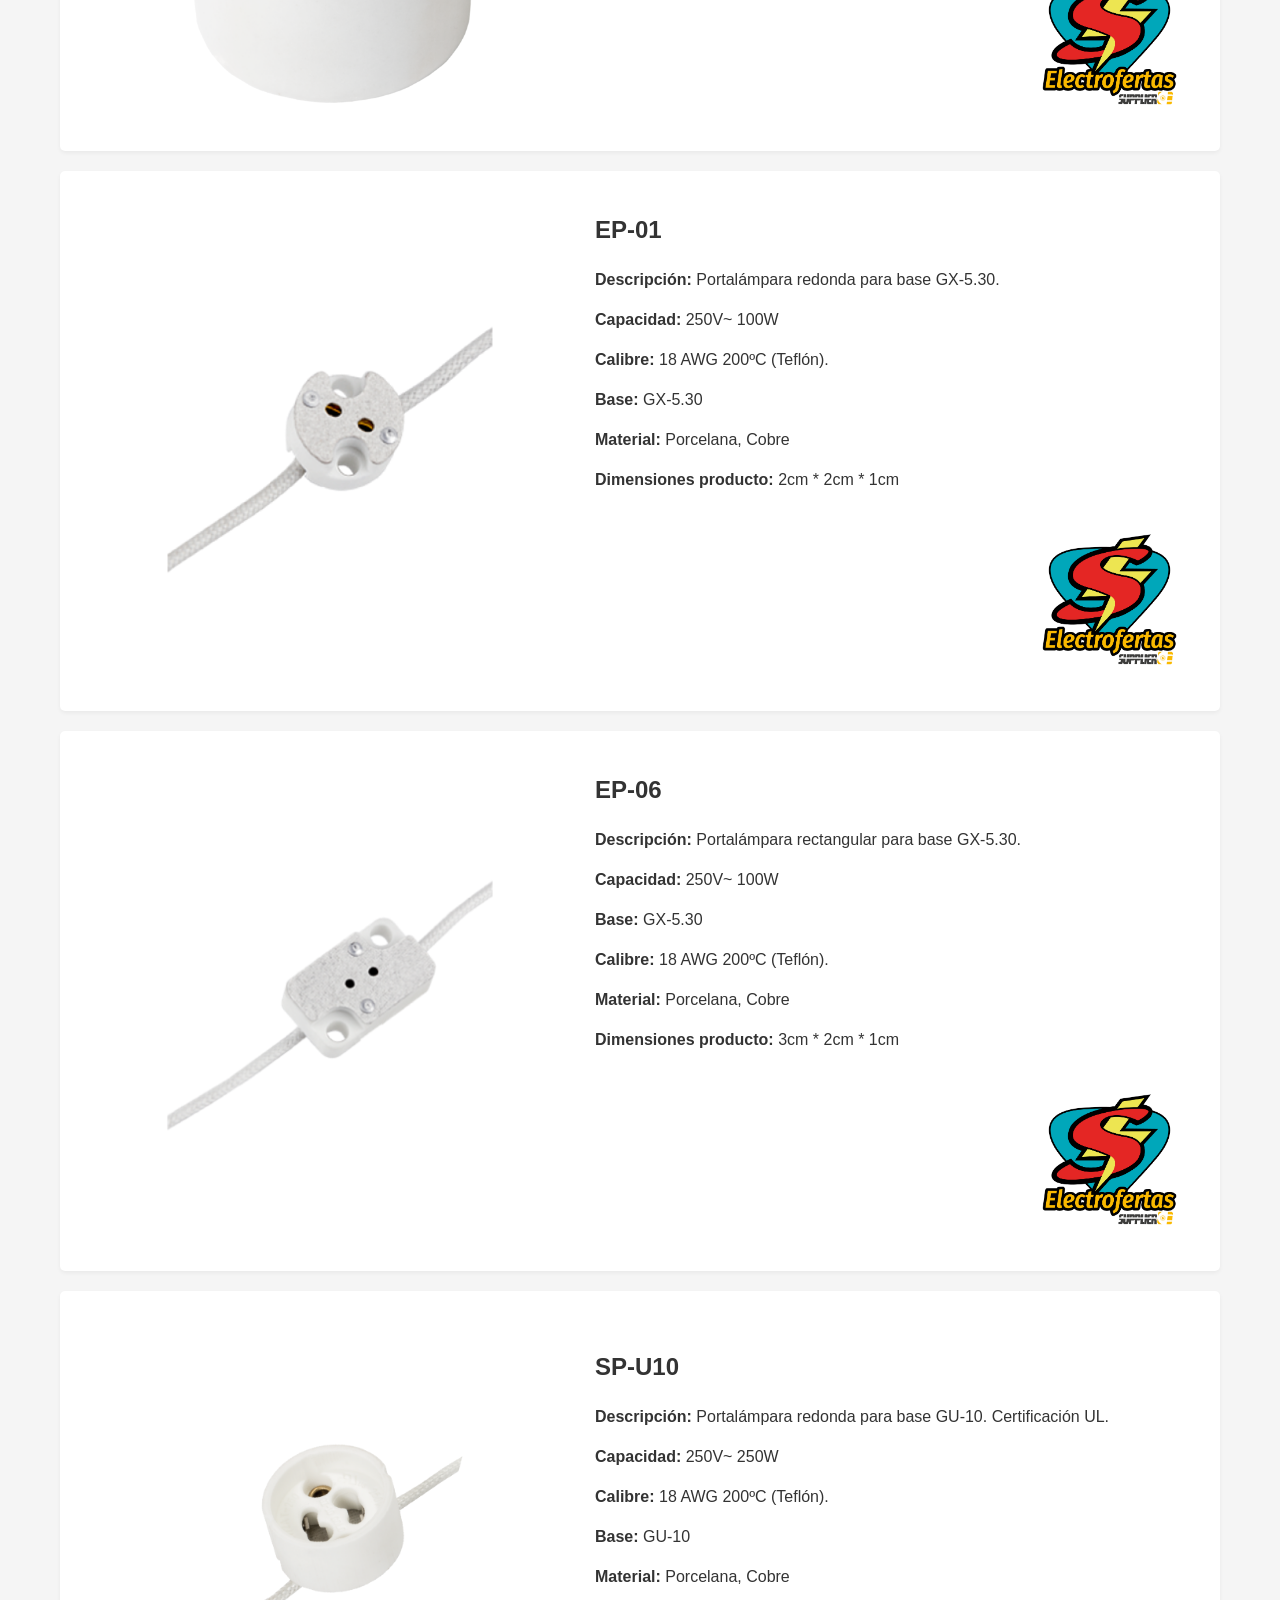
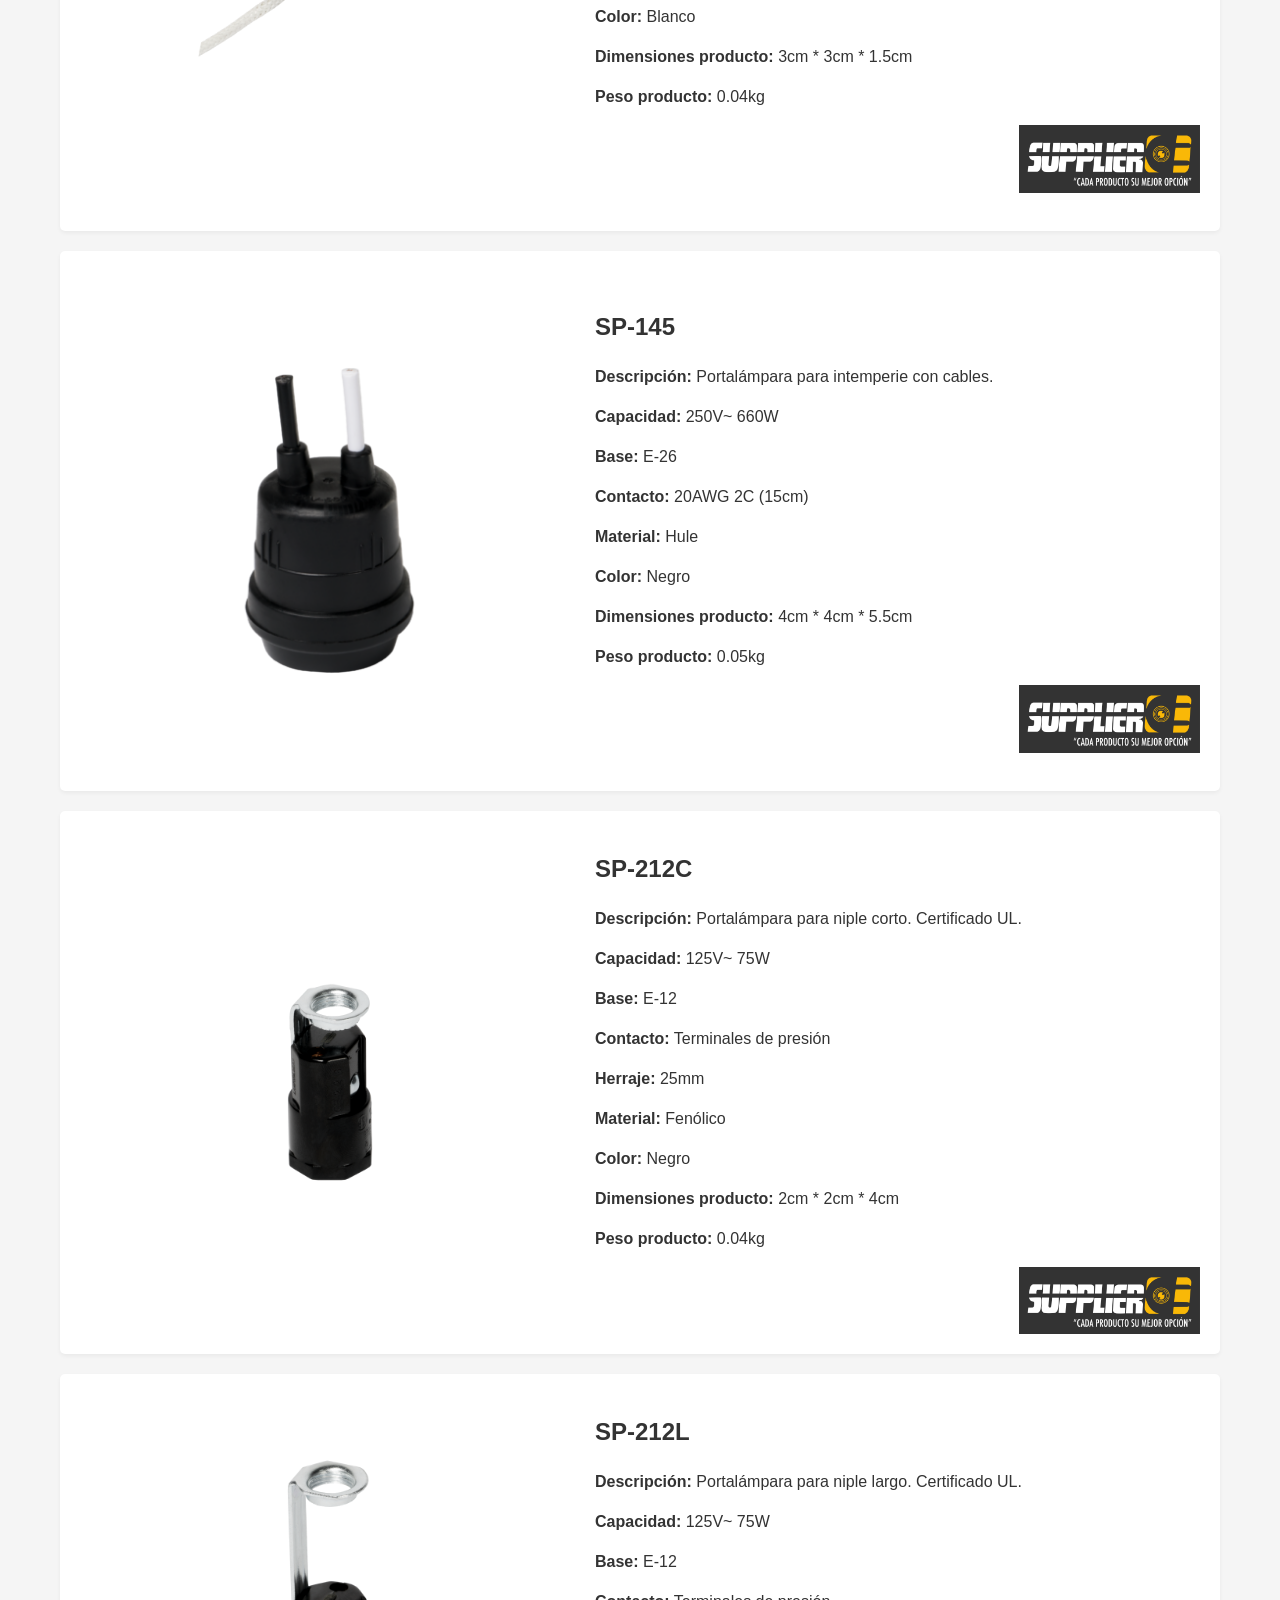
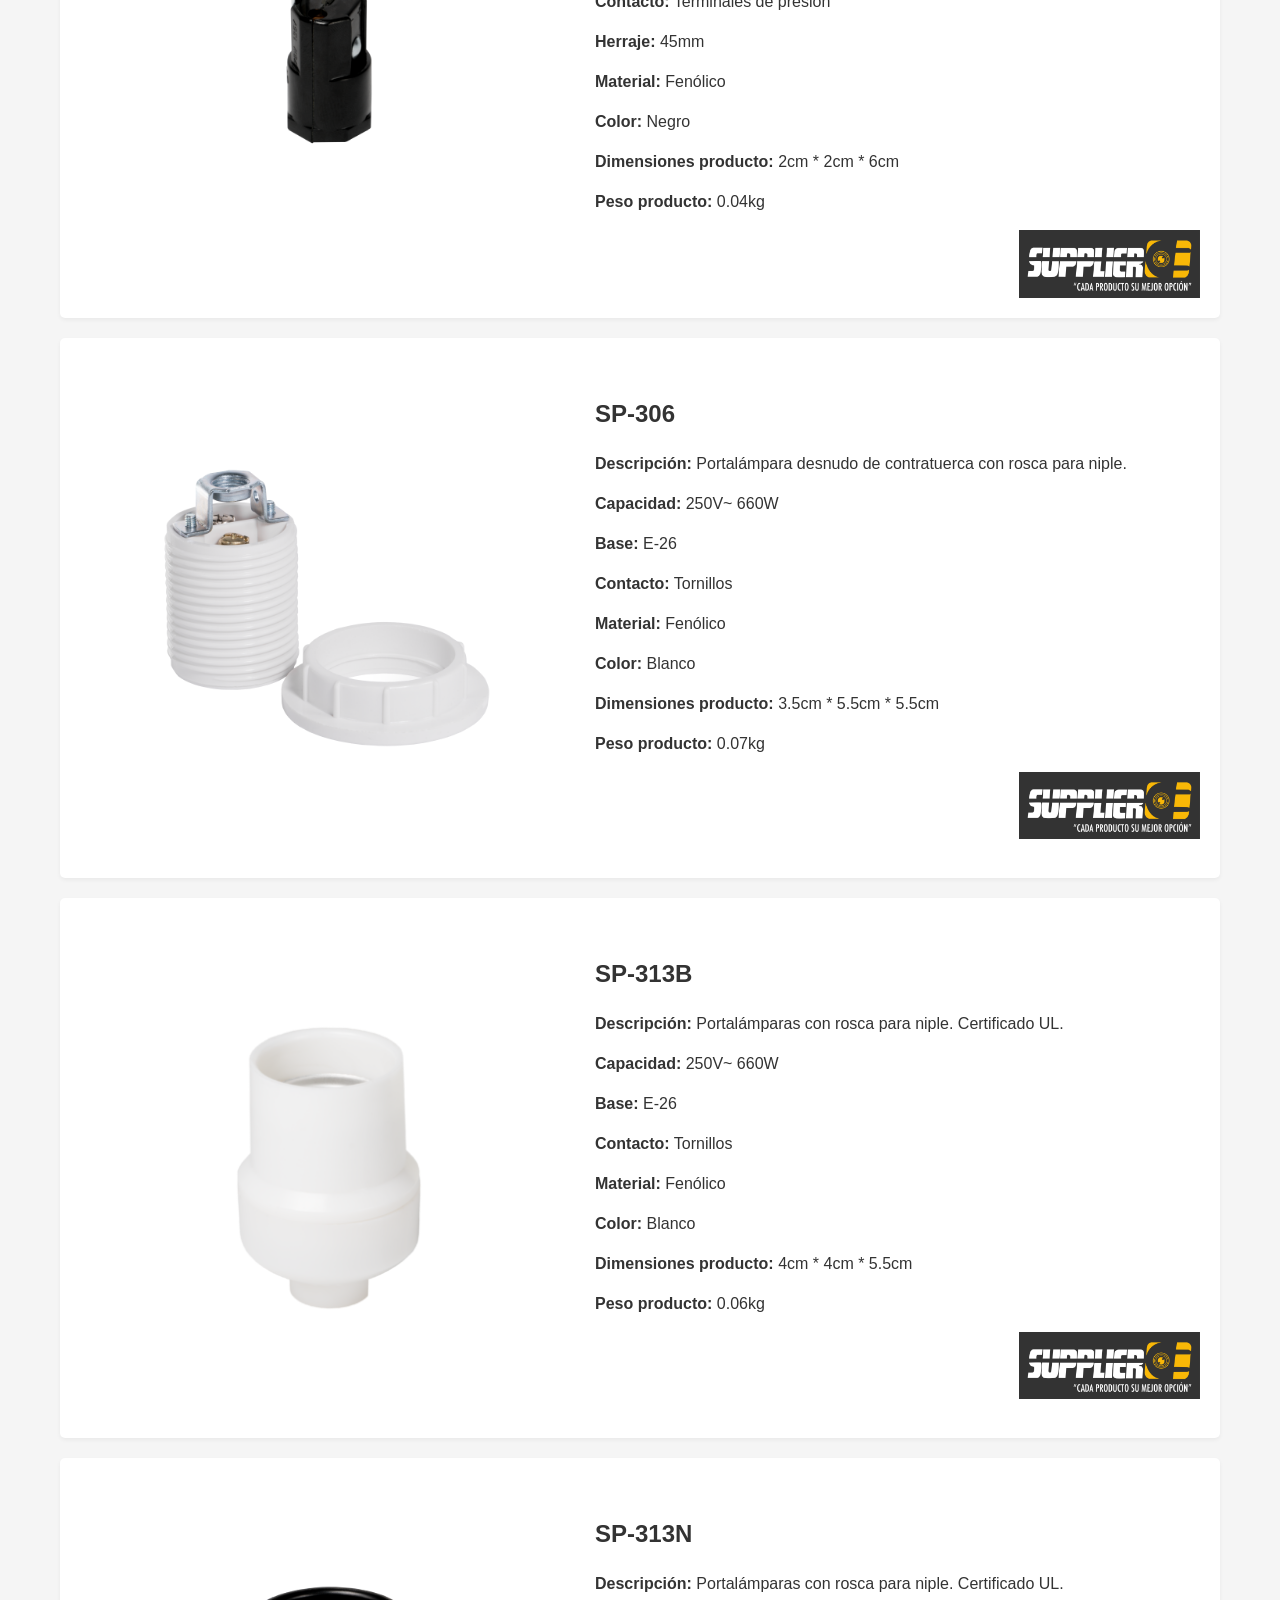
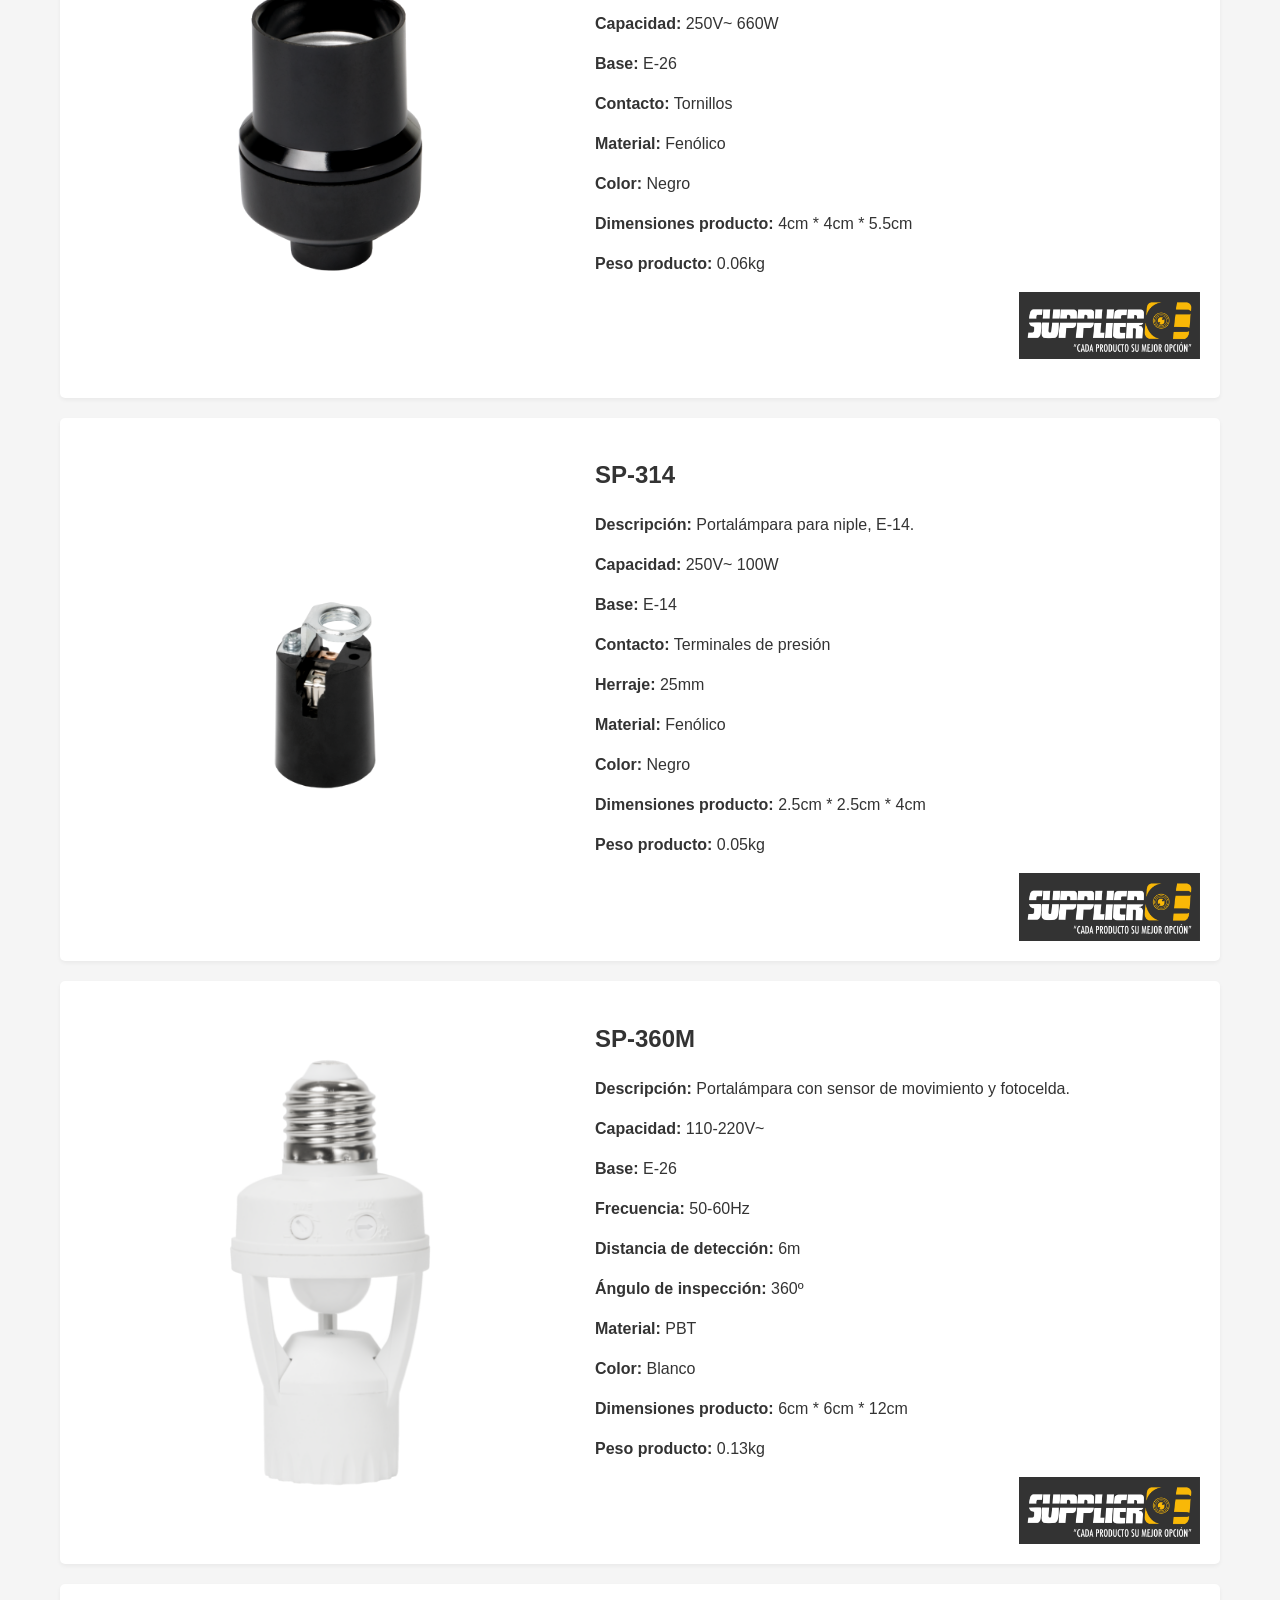
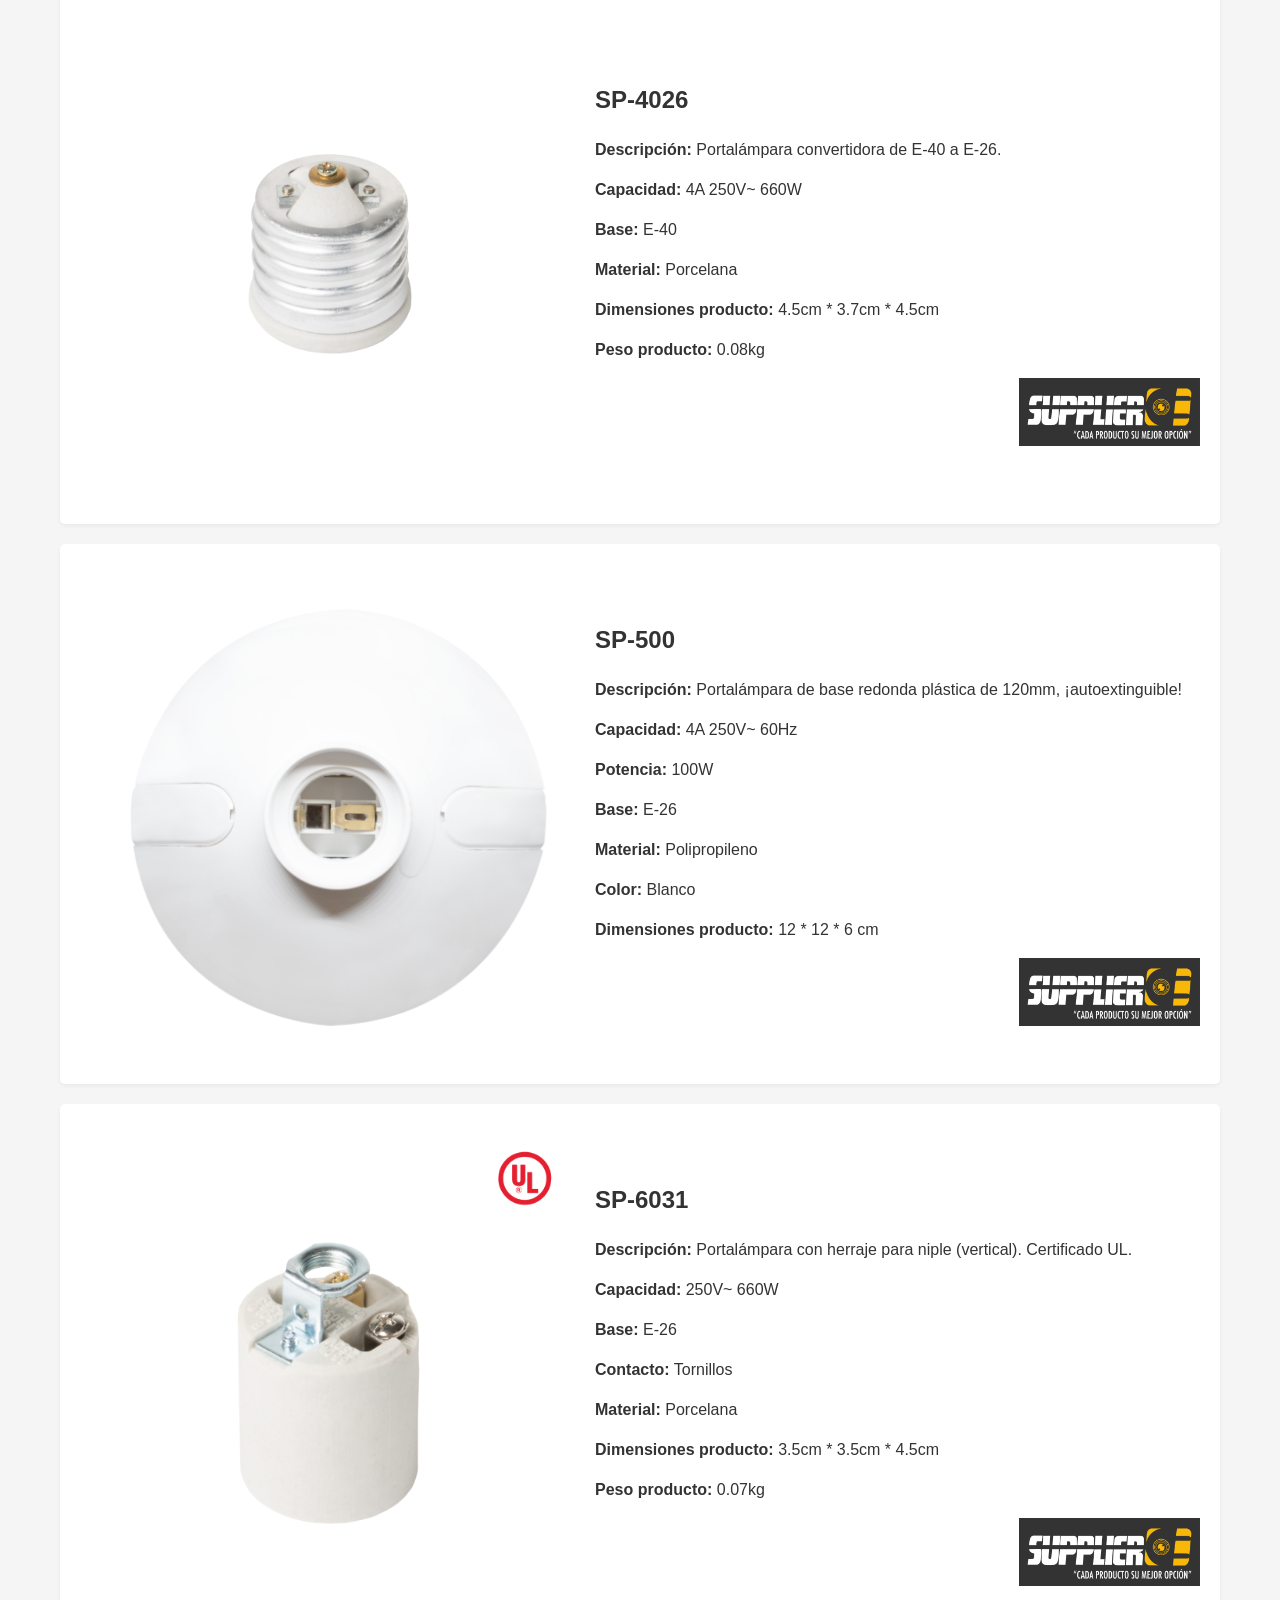
<file: sockets.html>
<!DOCTYPE html>
<!-- sockets.html -->
<html lang="es">
<head>
<meta charset="UTF-8">
<meta name="viewport" content="width=device-width, initial-scale=1.0">
<title>Portalámparas - Amperial</title> 

<!-- Metadatos Open Graph (Corregidos) -->
<meta property="og:title" content="Amperial | Portalámparas" />
<meta property="og:description" content="Calidad y compromiso para impulsar tu negocio" />
<meta property="og:image" content="https://santiagocalderont.github.io/AmperialWebsite/res/img/logo.jpg" /> 

<link rel="icon" type="image/png" href="res/favicon.png">
<link rel="stylesheet" href="css/products.css">
<link rel="stylesheet" href="https://cdnjs.cloudflare.com/ajax/libs/font-awesome/6.0.0/css/all.min.css">
</head> 

<body> 

<header>
<!-- Barra superior de contacto -->
<div class="top-bar">
<div class="container">
<div class="contact-info">
<a href="tel:+525580453447"><i class="fas fa-phone"></i> 55 8045 3447</a>
<a href="mailto:amperial.compras@gmail.com"><i class="fas fa-envelope"></i> amperial.compras@gmail.com</a>
</div>
<div class="top-links">
<span><i><strong>Calidad y compromiso para impulsar tu negocio</strong></i></span>
</div>
</div>
</div> 

<!-- Encabezado Principal y Menú -->
<div class="main-header">
<div class="container">
<div class="logo">
<img src="res/img/logo.jpg" alt="Amperial Suministros Eléctricos">
</div> 

<!-- Botón Menú Hamburguesa -->
<button class="menu-toggle js-menu-toggle" aria-label="Abrir menú">
<i class="fas fa-bars"></i>
</button> 

<!-- Menú de navegación -->
<nav class="js-nav">
<ul>
<li><a href="index.html">Inicio</a></li>
<li><a href="us.html">Nosotros</a></li>
<li><a href="index.html#prod">Productos</a></li>
<li><a href="index.html#brands">Marcas</a></li>
<li><a href="index.html#contact">Contacto</a></li>
<!-- Buscador Animado con Ícono de Lupa -->
<li class="search-menu-item">
    <button id="search-toggle" class="search-btn-icon" aria-label="Abrir buscador">
        <i class="fas fa-search"></i>
    </button>
    <div id="search-container" class="search-popup-container">
        <input type="text" id="global-search" placeholder="Buscar por clave o producto..." autocomplete="off">
        <div id="search-results-dropdown" class="search-dropdown"></div>
    </div>
</li>
</ul>
</nav>
</div>
</div>
</header> 

<main>
<!-- Productos -->
<section class="categorias" id="prod">
<div class="container">
<h1 class="titulo-seccion">Portalámparas</h1>
<div class="grid-categorias">
<div class="categoria" id="ep-145">
<img src="res/img/sockets/supplier/EP145.png" alt="EP-145">
<div class="categoria-info">
<h2>EP-145</h2>
<p><b>Descripción:</b> Portalámpara para intemperie con cables.</p>
<p><b>Capacidad:</b> 15A 125V~</p>
<p><b>Base:</b> E-26</p>
<p><b>Contacto:</b> 20 AWG 2C (15cm)</p>
<p><b>Material:</b> Hule, Porcelana</p>
<p><b>Color:</b> Negro</p>
<p><b>Dimensiones producto:</b> 3.5cm * 3.5cm * 4cm</p>
<div class="categoria-logo">
<img src="res/img/logos/supplier/electrofertas.png" alt="Logo">
</div>
</div>
</div>
<div class="categoria" id="ep-314">
<img src="res/img/sockets/supplier/EP314.png" alt="EP-314">
<div class="categoria-info">
<h2>EP-314</h2>
<p><b>Descripción:</b> Portalámpara base redonda, 3 1/4″.</p>
<p><b>Capacidad:</b> 125V~ 660W</p>
<p><b>Base:</b> E-26</p>
<p><b>Material:</b> Porcelana</p>
<p><b>Dimensiones producto:</b> 8.5cm * 8.5cm * 3.8cm</p>
<div class="categoria-logo">
<img src="res/img/logos/supplier/electrofertas.png" alt="Logo">
</div>
</div>
</div>
<div class="categoria" id="ep-400a">
<img src="res/img/sockets/supplier/EP400A.png" alt="EP-400A">
<div class="categoria-info">
<h2>EP-400A</h2>
<p><b>Descripción:</b> Portalámpara de base redonda, abierto de 4.5”.</p>
<p><b>Capacidad:</b> 250V~ 660W</p>
<p><b>Base:</b> E-26</p>
<p><b>Contacto:</b> Tornillos</p>
<p><b>Material:</b> Porcelana</p>
<p><b>Dimensiones producto:</b> 11.4 cm * 11.4 cm * 3.8cm</p>
<div class="categoria-logo">
<img src="res/img/logos/supplier/electrofertas.png" alt="Logo">
</div>
</div>
</div>
<div class="categoria" id="ep-502">
<img src="res/img/sockets/supplier/EP502.png" alt="EP-502">
<div class="categoria-info">
<h2>EP-502</h2>
<p><b>Descripción:</b> Portalámpara de dos orificios.</p>
<p><b>Capacidad:</b> 250V~ 600W</p>
<p><b>Base:</b> E-26</p>
<p><b>Contacto:</b> Tornillos</p>
<p><b>Material:</b> Porcelana</p>
<p><b>Dimensiones producto:</b> 3.8cm * 3.8cm * 4.2cm</p>
<div class="categoria-logo">
<img src="res/img/logos/supplier/electrofertas.png" alt="Logo">
</div>
</div>
</div>
<div class="categoria" id="ep-505">
<img src="res/img/sockets/supplier/EP505.png" alt="EP-505">
<div class="categoria-info">
<h2>EP-505</h2>
<p><b>Descripción:</b> Portalámpara de dos orificios.</p>
<p><b>Capacidad:</b> 250V~ 600W</p>
<p><b>Base:</b> E-26</p>
<p><b>Contacto:</b> 18 AWG 2C (15cm)</p>
<p><b>Material:</b> Porcelana</p>
<p><b>Dimensiones producto:</b> 3.8cm * 3.8cm * 4.2cm</p>
<div class="categoria-logo">
<img src="res/img/logos/supplier/electrofertas.png" alt="Logo">
</div>
</div>
</div>
<div class="categoria" id="ep-506">
<img src="res/img/sockets/supplier/EP506.png" alt="EP-506">
<div class="categoria-info">
<h2>EP-506</h2>
<p><b>Descripción:</b> Portalámpara con herraje para tornillo (escuadra).</p>
<p><b>Capacidad:</b> 250V~ 660W</p>
<p><b>Base:</b> E-26</p>
<p><b>Contacto:</b> 18 AWG 2C (15cm)</p>
<p><b>Material:</b> Porcelana</p>
<p><b>Dimensiones producto:</b> 4.5cm * 3.5cm * 4.2cm</p>
<div class="categoria-logo">
<img src="res/img/logos/supplier/electrofertas.png" alt="Logo">
</div>
</div>
</div>
<div class="categoria" id="ep-517">
<img src="res/img/sockets/supplier/EP517.png" alt="EP-517">
<div class="categoria-info">
<h2>EP-517</h2>
<p><b>Descripción:</b> Portalámpara base cuadrada.</p>
<p><b>Capacidad:</b> 250V~ 660W</p>
<p><b>Base:</b> E-26</p>
<p><b>Contacto:</b> Tornillos</p>
<p><b>Material:</b> Porcelana</p>
<p><b>Dimensiones producto:</b> 5cm * 5cm * 3.5cm</p>
<div class="categoria-logo">
<img src="res/img/logos/supplier/electrofertas.png" alt="Logo">
</div>
</div>
</div>
<div class="categoria" id="ep-610">
<img src="res/img/sockets/supplier/EP610.png" alt="EP-610">
<div class="categoria-info">
<h2>EP-610</h2>
<p><b>Descripción:</b> Portalámpara para anuncio con contratuerca.</p>
<p><b>Capacidad:</b> 250V~ 660W</p>
<p><b>Base:</b> E-26</p>
<p><b>Contacto:</b> Tornillos</p>
<p><b>Material:</b> Porcelana</p>
<p><b>Dimensiones producto:</b> 4cm * 3.7cm * 4cm</p>
<div class="categoria-logo">
<img src="res/img/logos/supplier/electrofertas.png" alt="Logo">
</div>
</div>
</div>
<div class="categoria" id="ep-623">
<img src="res/img/sockets/supplier/EP623.png" alt="EP-623">
<div class="categoria-info">
<h2>EP-623</h2>
<p><b>Descripción:</b> Portalámpara extramiñón, 7 1/2.</p>
<p><b>Capacidad:</b> 0.5A 12V~</p>
<p><b>Base:</b> E-12</p>
<p><b>Material:</b> Polipropileno</p>
<p><b>Color:</b> Verde</p>
<p><b>Dimensiones producto:</b> 1.5cm * 1.5cm * 2.5cm</p>
<div class="categoria-logo">
<img src="res/img/logos/supplier/electrofertas.png" alt="Logo">
</div>
</div>
</div>
<div class="categoria" id="ep-7021">
<img src="res/img/sockets/supplier/EP7021.png" alt="EP-7021">
<div class="categoria-info">
<h2>EP-7021</h2>
<p><b>Descripción:</b> Portalámpara de contratuerca con rosca para niple.</p>
<p><b>Capacidad:</b> 250V~ 660W</p>
<p><b>Base:</b> E-26</p>
<p><b>Contacto:</b> Tornillos</p>
<p><b>Material:</b> Fenólico</p>
<p><b>Color:</b> Negro</p>
<p><b>Dimensiones producto:</b> 5.5cm * 5.5cm * 6cm</p>
<div class="categoria-logo">
<img src="res/img/logos/supplier/electrofertas.png" alt="Logo">
</div>
</div>
</div>
<div class="categoria" id="ep-715">
<img src="res/img/sockets/supplier/EP715.png" alt="EP-715">
<div class="categoria-info">
<h2>EP-715</h2>
<p><b>Descripción:</b> Portalámpara con receptáculo doble polarizado.</p>
<p><b>Capacidad:</b> 125V~ 660W</p>
<p><b>Base:</b> E-26</p>
<p><b>Material:</b> Baquelita</p>
<p><b>Color:</b> Café</p>
<p><b>Dimensiones producto:</b> 3.5cm * 3.5cm * 7.5cm</p>
<div class="categoria-logo">
<img src="res/img/logos/supplier/electrofertas.png" alt="Logo">
</div>
</div>
</div>
<div class="categoria" id="ep-718">
<img src="res/img/sockets/supplier/EP718.png" alt="EP-718">
<div class="categoria-info">
<h2>EP-718</h2>
<p><b>Descripción:</b> Portalámpara con apagador de cadena y receptáculo doble polarizado.</p>
<p><b>Capacidad:</b> 125V~ 660W</p>
<p><b>Base:</b> E-26</p>
<p><b>Material:</b> Baquelita</p>
<p><b>Color:</b> Café</p>
<p><b>Dimensiones producto:</b> 3.5cm * 3.3cm * 8.2cm</p>
<div class="categoria-logo">
<img src="res/img/logos/supplier/electrofertas.png" alt="Logo">
</div>
</div>
</div>
<div class="categoria" id="ep-9002b">
<img src="res/img/sockets/supplier/EP9002B.png" alt="EP-9002B">
<div class="categoria-info">
<h2>EP-9002B</h2>
<p><b>Descripción:</b> Portalámpara con clavija.</p>
<p><b>Capacidad:</b> 127V~ 660W 60Hz</p>
<p><b>Base:</b> E-26</p>
<p><b>Material:</b> Fenólico</p>
<p><b>Color:</b> Blanco</p>
<p><b>Dimensiones producto:</b> 3.5cm * 3.5cm * 5cm</p>
<div class="categoria-logo">
<img src="res/img/logos/supplier/electrofertas.png" alt="Logo">
</div>
</div>
</div>
<div class="categoria" id="ep-990">
<img src="res/img/sockets/supplier/EP990.png" alt="EP-990">
<div class="categoria-info">
<h2>EP-990</h2>
<p><b>Descripción:</b> Portalámpara dos orificios MOGUL.</p>
<p><b>Capacidad:</b> 250V~ 1500W</p>
<p><b>Base:</b> E-40</p>
<p><b>Contacto:</b> Tornillos</p>
<p><b>Material:</b> Porcelana</p>
<p><b>Dimensiones producto:</b> 5.3cm * 5.3cm * 6.5cm</p>
<div class="categoria-logo">
<img src="res/img/logos/supplier/electrofertas.png" alt="Logo">
</div>
</div>
</div>
<div class="categoria" id="ep-01">
<img src="res/img/sockets/supplier/EP01.png" alt="EP-01">
<div class="categoria-info">
<h2>EP-01</h2>
<p><b>Descripción:</b> Portalámpara redonda para base GX-5.30.</p>
<p><b>Capacidad:</b> 250V~ 100W</p>
<p><b>Calibre:</b> 18 AWG 200ºC (Teflón).</p>
<p><b>Base:</b> GX-5.30</p>
<p><b>Material:</b> Porcelana, Cobre</p>
<p><b>Dimensiones producto:</b> 2cm * 2cm * 1cm</p>
<div class="categoria-logo">
<img src="res/img/logos/supplier/electrofertas.png" alt="Logo">
</div>
</div>
</div>
<div class="categoria" id="ep-06">
<img src="res/img/sockets/supplier/EP06.png" alt="EP-06">
<div class="categoria-info">
<h2>EP-06</h2>
<p><b>Descripción:</b> Portalámpara rectangular para base GX-5.30.</p>
<p><b>Capacidad:</b> 250V~ 100W</p>
<p><b>Base:</b> GX-5.30</p>
<p><b>Calibre:</b> 18 AWG 200ºC (Teflón).</p>
<p><b>Material:</b> Porcelana, Cobre</p>
<p><b>Dimensiones producto:</b> 3cm * 2cm * 1cm</p>
<div class="categoria-logo">
<img src="res/img/logos/supplier/electrofertas.png" alt="Logo">
</div>
</div>
</div>
<div class="categoria" id="sp-u10">
<img src="res/img/sockets/supplier/SPU10.png" alt="SP-U10">
<div class="categoria-info">
<h2>SP-U10</h2>
<p><b>Descripción:</b> Portalámpara redonda para base GU-10. Certificación UL.</p>
<p><b>Capacidad:</b> 250V~ 250W</p>
<p><b>Calibre:</b> 18 AWG 200ºC (Teflón).</p>
<p><b>Base:</b> GU-10</p>
<p><b>Material:</b> Porcelana, Cobre</p>
<p><b>Color:</b> Blanco</p>
<p><b>Dimensiones producto:</b> 3cm * 3cm * 1.5cm</p>
<p><b>Peso producto:</b> 0.04kg</p>
<div class="categoria-logo">
<img src="res/img/logos/supplier/logo.png" alt="Logo">
</div>
</div>
</div>
<div class="categoria" id="sp-145">
<img src="res/img/sockets/supplier/SP145.png" alt="SP-145">
<div class="categoria-info">
<h2>SP-145</h2>
<p><b>Descripción:</b> Portalámpara para intemperie con cables.</p>
<p><b>Capacidad:</b> 250V~ 660W</p>
<p><b>Base:</b> E-26</p>
<p><b>Contacto:</b> 20AWG 2C (15cm)</p>
<p><b>Material:</b> Hule</p>
<p><b>Color:</b> Negro</p>
<p><b>Dimensiones producto:</b> 4cm * 4cm * 5.5cm</p>
<p><b>Peso producto:</b> 0.05kg</p>
<div class="categoria-logo">
<img src="res/img/logos/supplier/logo.png" alt="Logo">
</div>
</div>
</div>
<div class="categoria" id="sp-212c">
<img src="res/img/sockets/supplier/SP212C.png" alt="SP-212C">
<div class="categoria-info">
<h2>SP-212C</h2>
<p><b>Descripción:</b> Portalámpara para niple corto. Certificado UL.</p>
<p><b>Capacidad:</b> 125V~ 75W</p>
<p><b>Base:</b> E-12</p>
<p><b>Contacto:</b> Terminales de presión</p>
<p><b>Herraje:</b> 25mm</p>
<p><b>Material:</b> Fenólico</p>
<p><b>Color:</b> Negro</p>
<p><b>Dimensiones producto:</b> 2cm * 2cm * 4cm</p>
<p><b>Peso producto:</b> 0.04kg</p>
<div class="categoria-logo">
<img src="res/img/logos/supplier/logo.png" alt="Logo">
</div>
</div>
</div>
<div class="categoria" id="sp-212l">
<img src="res/img/sockets/supplier/SP212L.png" alt="SP-212L">
<div class="categoria-info">
<h2>SP-212L</h2>
<p><b>Descripción:</b> Portalámpara para niple largo. Certificado UL.</p>
<p><b>Capacidad:</b> 125V~ 75W</p>
<p><b>Base:</b> E-12</p>
<p><b>Contacto:</b> Terminales de presión</p>
<p><b>Herraje:</b> 45mm</p>
<p><b>Material:</b> Fenólico</p>
<p><b>Color:</b> Negro</p>
<p><b>Dimensiones producto:</b> 2cm * 2cm * 6cm</p>
<p><b>Peso producto:</b> 0.04kg</p>
<div class="categoria-logo">
<img src="res/img/logos/supplier/logo.png" alt="Logo">
</div>
</div>
</div>
<div class="categoria" id="sp-306">
<img src="res/img/sockets/supplier/SP306B.png" alt="SP-306">
<div class="categoria-info">
<h2>SP-306</h2>
<p><b>Descripción:</b> Portalámpara desnudo de contratuerca con rosca para niple.</p>
<p><b>Capacidad:</b> 250V~ 660W</p>
<p><b>Base:</b> E-26</p>
<p><b>Contacto:</b> Tornillos</p>
<p><b>Material:</b> Fenólico</p>
<p><b>Color:</b> Blanco</p>
<p><b>Dimensiones producto:</b> 3.5cm * 5.5cm * 5.5cm</p>
<p><b>Peso producto:</b> 0.07kg</p>
<div class="categoria-logo">
<img src="res/img/logos/supplier/logo.png" alt="Logo">
</div>
</div>
</div>
<div class="categoria" id="sp-313b">
<img src="res/img/sockets/supplier/SP313B.png" alt="SP-313B">
<div class="categoria-info">
<h2>SP-313B</h2>
<p><b>Descripción:</b> Portalámparas con rosca para niple. Certificado UL.</p>
<p><b>Capacidad:</b> 250V~ 660W</p>
<p><b>Base:</b> E-26</p>
<p><b>Contacto:</b> Tornillos</p>
<p><b>Material:</b> Fenólico</p>
<p><b>Color:</b> Blanco</p>
<p><b>Dimensiones producto:</b> 4cm * 4cm * 5.5cm</p>
<p><b>Peso producto:</b> 0.06kg</p>
<div class="categoria-logo">
<img src="res/img/logos/supplier/logo.png" alt="Logo">
</div>
</div>
</div>
<div class="categoria" id="sp-313n">
<img src="res/img/sockets/supplier/SP313N.png" alt="SP-313N">
<div class="categoria-info">
<h2>SP-313N</h2>
<p><b>Descripción:</b> Portalámparas con rosca para niple. Certificado UL.</p>
<p><b>Capacidad:</b> 250V~ 660W</p>
<p><b>Base:</b> E-26</p>
<p><b>Contacto:</b> Tornillos</p>
<p><b>Material:</b> Fenólico</p>
<p><b>Color:</b> Negro</p>
<p><b>Dimensiones producto:</b> 4cm * 4cm * 5.5cm</p>
<p><b>Peso producto:</b> 0.06kg</p>
<div class="categoria-logo">
<img src="res/img/logos/supplier/logo.png" alt="Logo">
</div>
</div>
</div>
<div class="categoria" id="sp-314">
<img src="res/img/sockets/supplier/SP314.png" alt="SP-314">
<div class="categoria-info">
<h2>SP-314</h2>
<p><b>Descripción:</b> Portalámpara para niple, E-14.</p>
<p><b>Capacidad:</b> 250V~ 100W</p>
<p><b>Base:</b> E-14</p>
<p><b>Contacto:</b> Terminales de presión</p>
<p><b>Herraje:</b> 25mm</p>
<p><b>Material:</b> Fenólico</p>
<p><b>Color:</b> Negro</p>
<p><b>Dimensiones producto:</b> 2.5cm * 2.5cm * 4cm</p>
<p><b>Peso producto:</b> 0.05kg</p>
<div class="categoria-logo">
<img src="res/img/logos/supplier/logo.png" alt="Logo">
</div>
</div>
</div>
<div class="categoria" id="sp-360m">
<img src="res/img/sockets/supplier/SP360M.png" alt="SP-360M">
<div class="categoria-info">
<h2>SP-360M</h2>
<p><b>Descripción:</b> Portalámpara con sensor de movimiento y fotocelda.</p>
<p><b>Capacidad:</b> 110-220V~</p>
<p><b>Base:</b> E-26</p>
<p><b>Frecuencia:</b> 50-60Hz</p>
<p><b>Distancia de detección:</b> 6m</p>
<p><b>Ángulo de inspección:</b> 360º</p>
<p><b>Material:</b> PBT</p>
<p><b>Color:</b> Blanco</p>
<p><b>Dimensiones producto:</b> 6cm * 6cm * 12cm</p>
<p><b>Peso producto:</b> 0.13kg</p>
<div class="categoria-logo">
<img src="res/img/logos/supplier/logo.png" alt="Logo">
</div>
</div>
</div>
<div class="categoria" id="sp-4026">
<img src="res/img/sockets/supplier/SP4026.png" alt="SP-4026">
<div class="categoria-info">
<h2>SP-4026</h2>
<p><b>Descripción:</b> Portalámpara convertidora de E-40 a E-26.</p>
<p><b>Capacidad:</b> 4A 250V~ 660W</p>
<p><b>Base:</b> E-40</p>
<p><b>Material:</b> Porcelana</p>
<p><b>Dimensiones producto:</b> 4.5cm * 3.7cm * 4.5cm</p>
<p><b>Peso producto:</b> 0.08kg</p>
<div class="categoria-logo">
<img src="res/img/logos/supplier/logo.png" alt="Logo">
</div>
</div>
</div>
<div class="categoria" id="sp-500">
<img src="res/img/sockets/supplier/SP500.png" alt="SP-500">
<div class="categoria-info">
<h2>SP-500</h2>
<p><b>Descripción:</b> Portalámpara de base redonda plástica de 120mm, ¡autoextinguible!</p>
<p><b>Capacidad:</b> 4A 250V~ 60Hz</p>
<p><b>Potencia:</b> 100W</p>
<p><b>Base:</b> E-26</p>
<p><b>Material:</b> Polipropileno</p>
<p><b>Color:</b> Blanco</p>
<p><b>Dimensiones producto:</b> 12 * 12 * 6 cm</p>
<div class="categoria-logo">
<img src="res/img/logos/supplier/logo.png" alt="Logo">
</div>
</div>
</div>
<div class="categoria" id="sp-6031">
<img src="res/img/sockets/supplier/SP6031.png" alt="SP-6031">
<div class="categoria-info">
<h2>SP-6031</h2>
<p><b>Descripción:</b> Portalámpara con herraje para niple (vertical). Certificado UL.</p>
<p><b>Capacidad:</b> 250V~ 660W</p>
<p><b>Base:</b> E-26</p>
<p><b>Contacto:</b> Tornillos</p>
<p><b>Material:</b> Porcelana</p>
<p><b>Dimensiones producto:</b> 3.5cm * 3.5cm * 4.5cm</p>
<p><b>Peso producto:</b> 0.07kg</p>
<div class="categoria-logo">
<img src="res/img/logos/supplier/logo.png" alt="Logo">
</div>
</div>
</div>
<div class="categoria" id="sp-927">
<img src="res/img/sockets/supplier/SP927.png" alt="SP-927">
<div class="categoria-info">
<h2>SP-927</h2>
<p><b>Descripción:</b> Portalámpara con apagador rotativo. Certificado UL.</p>
<p><b>Capacidad:</b> 250V~ 660W</p>
<p><b>Base:</b> E-26</p>
<p><b>Contacto:</b> Tornillos</p>
<p><b>Material:</b> Fenólico</p>
<p><b>Color:</b> Negro</p>
<p><b>Dimensiones producto:</b> 7.8cm * 3.1cm * 3.1cm</p>
<p><b>Peso producto:</b> 0.08kg</p>
<div class="categoria-logo">
<img src="res/img/logos/supplier/logo.png" alt="Logo">
</div>
</div>
</div>
<div class="categoria" id="sf-217">
<img src="res/img/sockets/supplier/SF217.png" alt="SF-217">
<div class="categoria-info">
<h2>SF-217</h2>
<p><b>Descripción:</b> Portalámpara para tubo T-8.</p>
<p><b>Base:</b> G-13</p>
<p><b>Lámpara:</b> FL 10W – 40W</p>
<p><b>Montaje:</b> Horizontal</p>
<p><b>Material:</b> Plástico</p>
<p><b>Color:</b> Blanco</p>
<p><b>Dimensiones producto:</b> 3.8cm * .9cm * 2.9cm</p>
<p><b>Peso producto:</b> .02kg</p>
<div class="categoria-logo">
<img src="res/img/logos/supplier/logo.png" alt="Logo">
</div>
</div>
</div> 

<h1 class="titulo-seccion">Fotoceldas</h1>
<div class="categoria" id="sq-261">
<img src="res/img/sockets/supplier/SQ261.png" alt="SQ-261">
<div class="categoria-info">
<h2>SQ-261</h2>
<p><b>Descripción:</b> Portalámpara con sensor fotoeléctrico. Certificado UL.</p>
<p><b>Capacidad:</b> 120V~ 150W</p>
<p><b>Base:</b> E-26</p>
<p><b>Frecuencia:</b> 50/60 Hz</p>
<p><b>Material:</b> Fenólico</p>
<p><b>Color:</b> Negro</p>
<p><b>Dimensiones producto:</b> 5cm * 5cm * 8cm</p>
<p><b>Peso producto:</b> 0.07kg</p>
<div class="categoria-logo">
<img src="res/img/logos/supplier/logo.png" alt="Logo">
</div>
</div>
</div>
<div class="categoria" id="sq-02">
<img src="res/img/sockets/supplier/SQ02.png" alt="SQ-02">
<div class="categoria-info">
<h2>SQ-02</h2>
<p><b>Descripción:</b> Base para fotocelda con ménsula.</p>
<p><b>Capacidad:</b> 10A 230V~</p>
<p><b>Potencia:</b> 1000W 1800VA</p>
<p><b>Material:</b> Poliamida (PA)66</p>
<p><b>Color:</b> Negro</p>
<div class="categoria-logo">
<img src="res/img/logos/supplier/logo.png" alt="Logo">
</div>
</div>
</div>
<div class="categoria" id="sq-1020">
<img src="res/img/sockets/supplier/SQ1020.png" alt="SQ-1020">
<div class="categoria-info">
<h2>SQ-1020</h2>
<p><b>Descripción:</b> Fotocelda eléctrica multivoltaje.</p>
<p><b>Capacidad:</b> 10A 110-130V~ | 10A 220-240V~</p>
<p><b>Material:</b> ABS</p>
<p><b>Color:</b> Gris</p>
<p><b>Dimensiones producto:</b> 7cm * 7cm * 4.5cm</p>
<p><b>Peso producto:</b> 0.1kg</p>
<div class="categoria-logo">
<img src="res/img/logos/supplier/logo.png" alt="Logo">
</div>
</div>
</div>
<div class="categoria" id="sq-105">
<img src="res/img/sockets/supplier/SQ105.png" alt="SQ-105">
<div class="categoria-info">
<h2>SQ-105</h2>
<p><b>Descripción:</b> Fotocelda eléctrica, certificación UL.</p>
<p><b>Capacidad:</b> 15A 120V~</p>
<p><b>Potencia:</b> 1800W</p>
<p><b>Material:</b> Policarbonato</p>
<p><b>Color:</b> Negro</p>
<p><b>Dimensiones producto:</b> 5cm * 3cm * 4cm</p>
<p><b>Peso producto:</b> 0.07kg</p>
<div class="categoria-logo">
<img src="res/img/logos/supplier/logo.png" alt="Logo">
</div>
</div>
</div>
</div>
</div>
</section>
</main> 

<footer>
<div class="container">
<p>© 2026 Amperial Suministros Eléctricos. Todos los derechos reservados.</p>
</div>
</footer> 

<!-- Botón Flotante de WhatsApp -->
<a href="https://wa.me/525580453447" class="whatsapp-float" target="_blank">
<i class="fab fa-whatsapp"></i> ¿Cómo puedo ayudarte?
</a> 

<!-- Scripts ejecutables -->
<script src="js/products.js"></script>
<script src="js/script.js"></script>
</body>
</html>
</file>
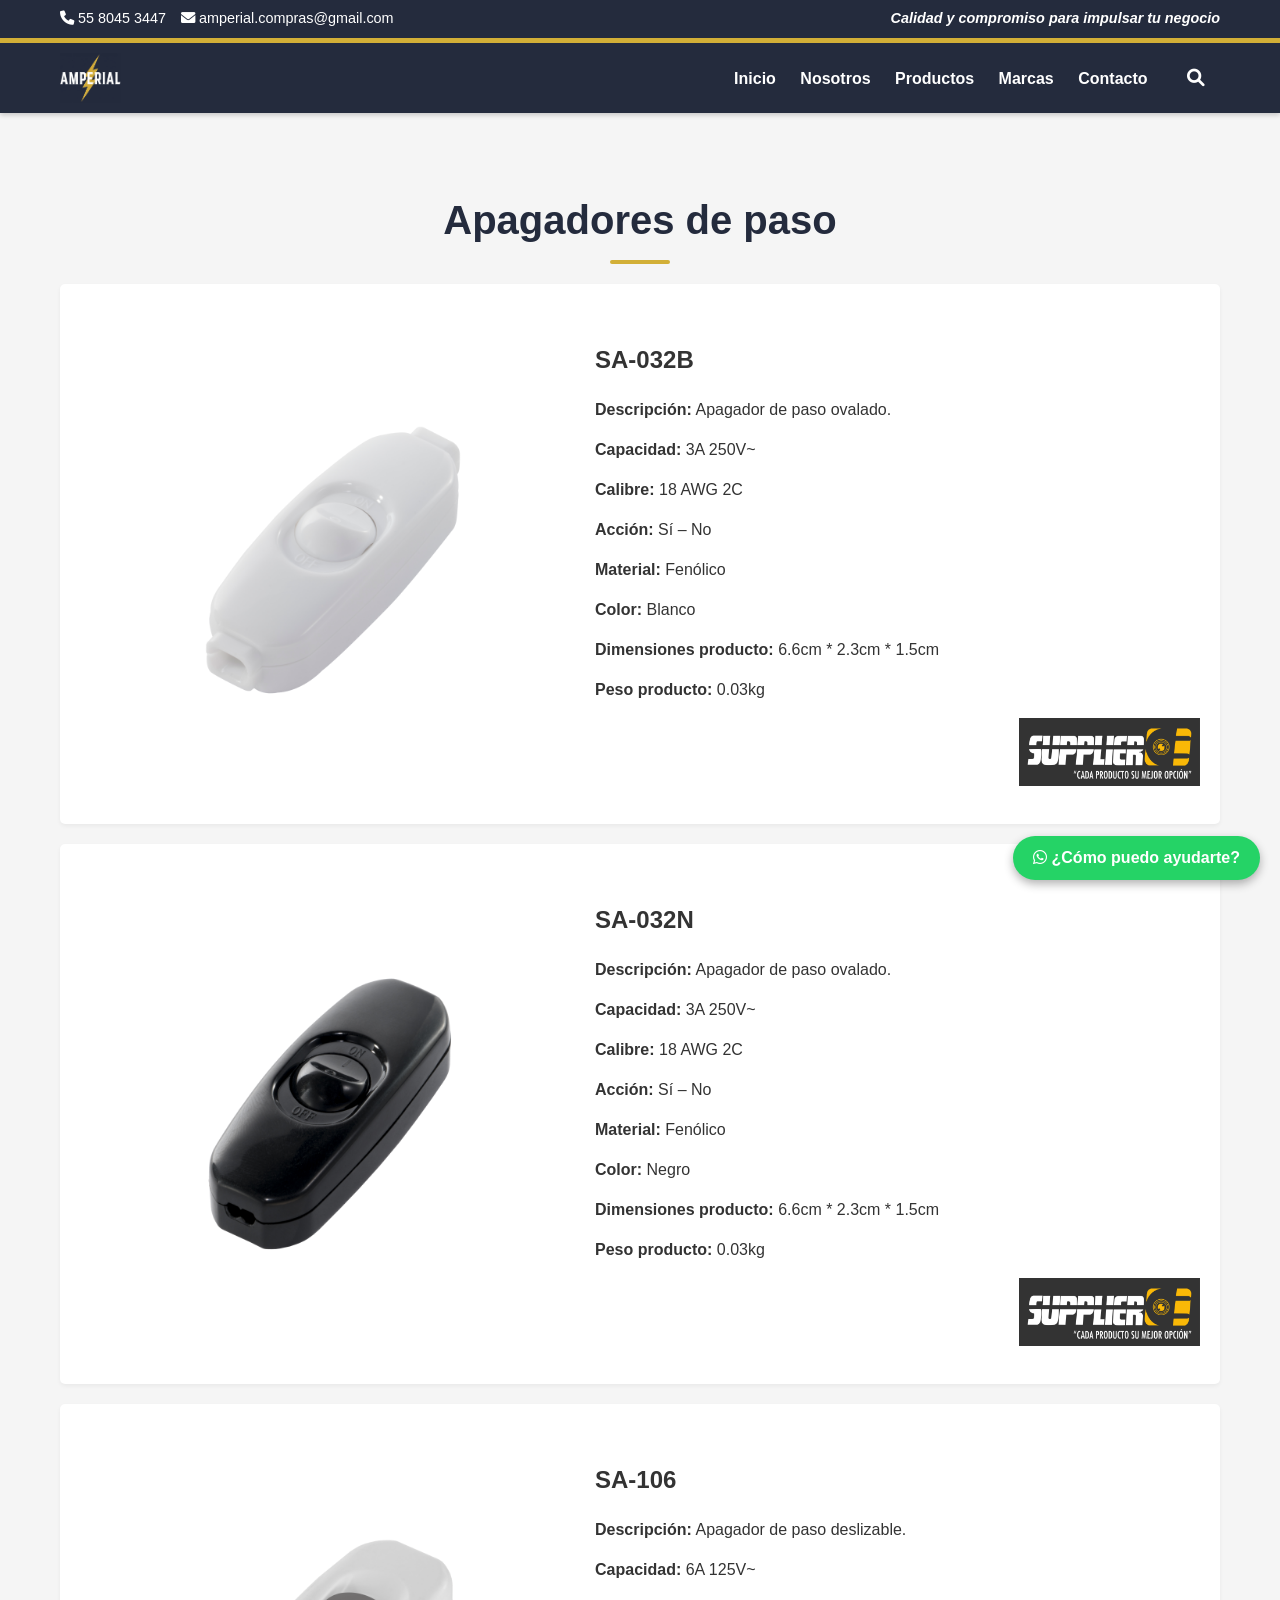
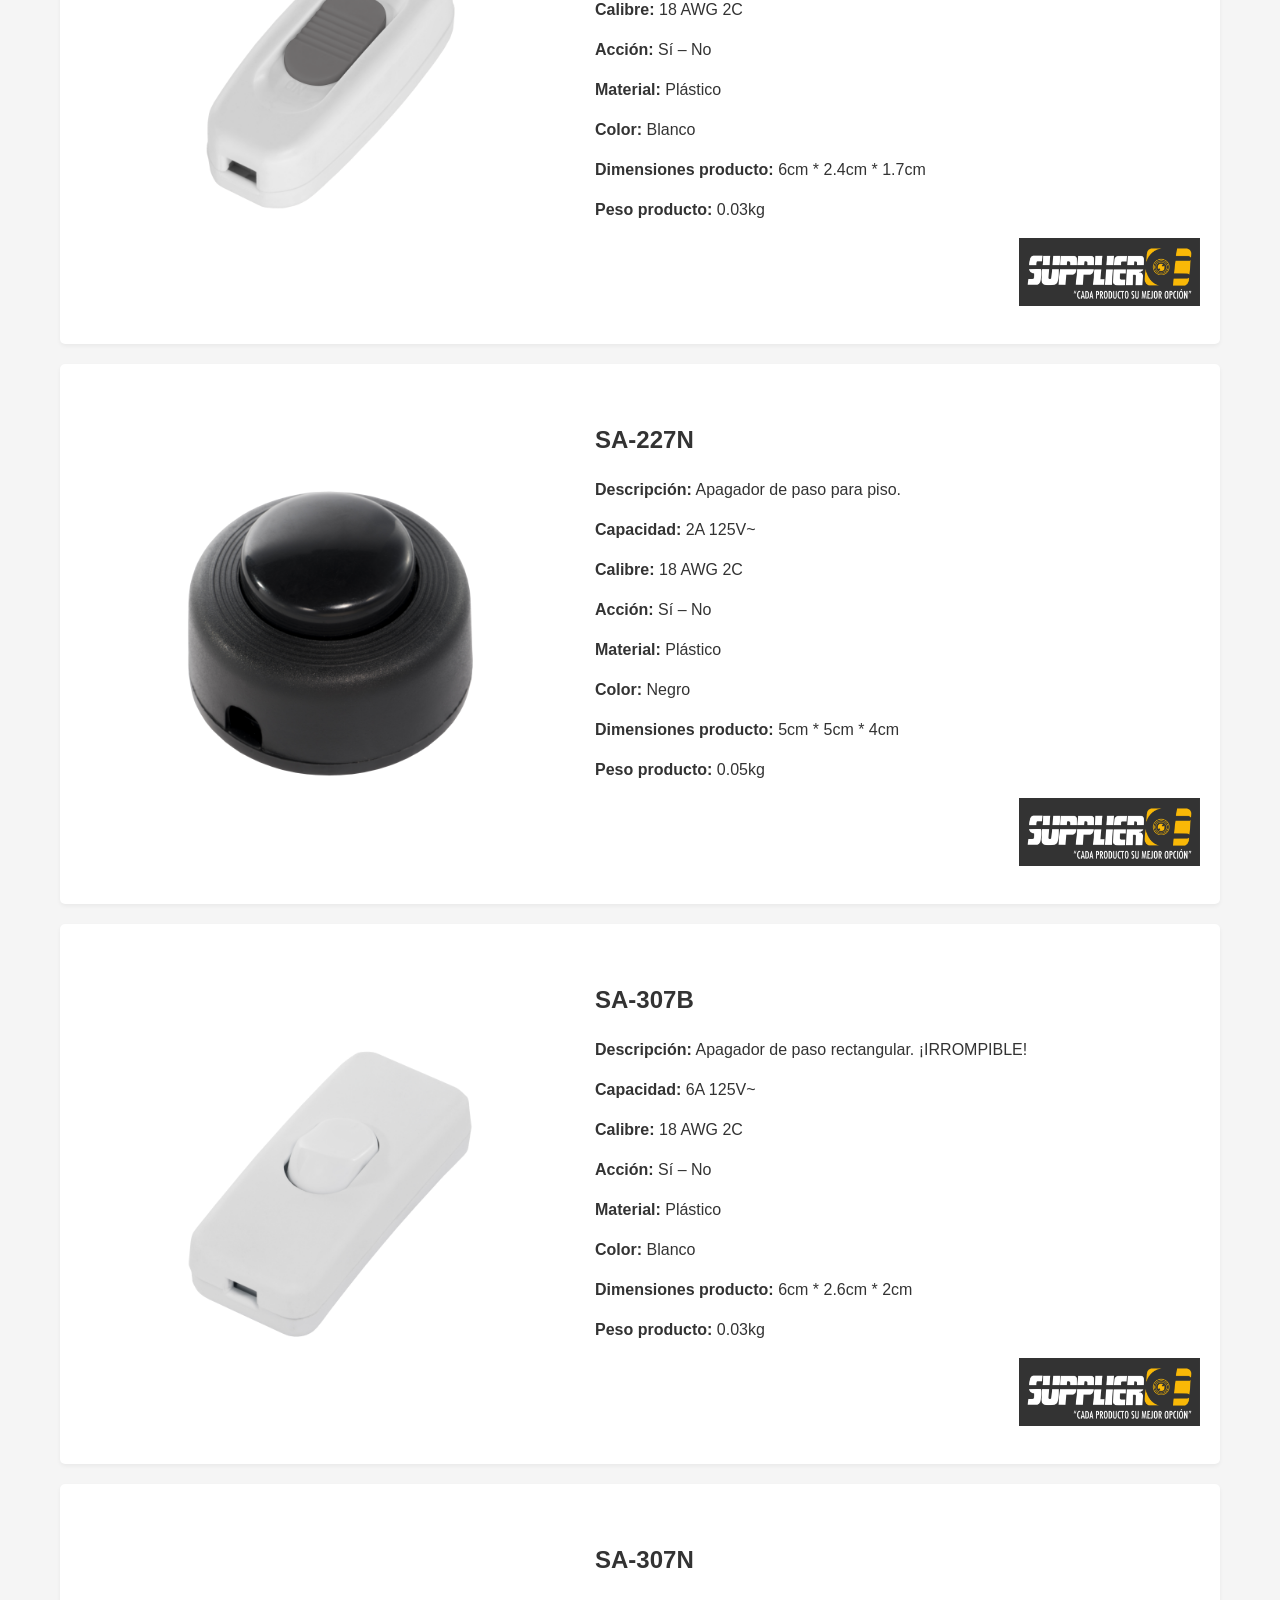
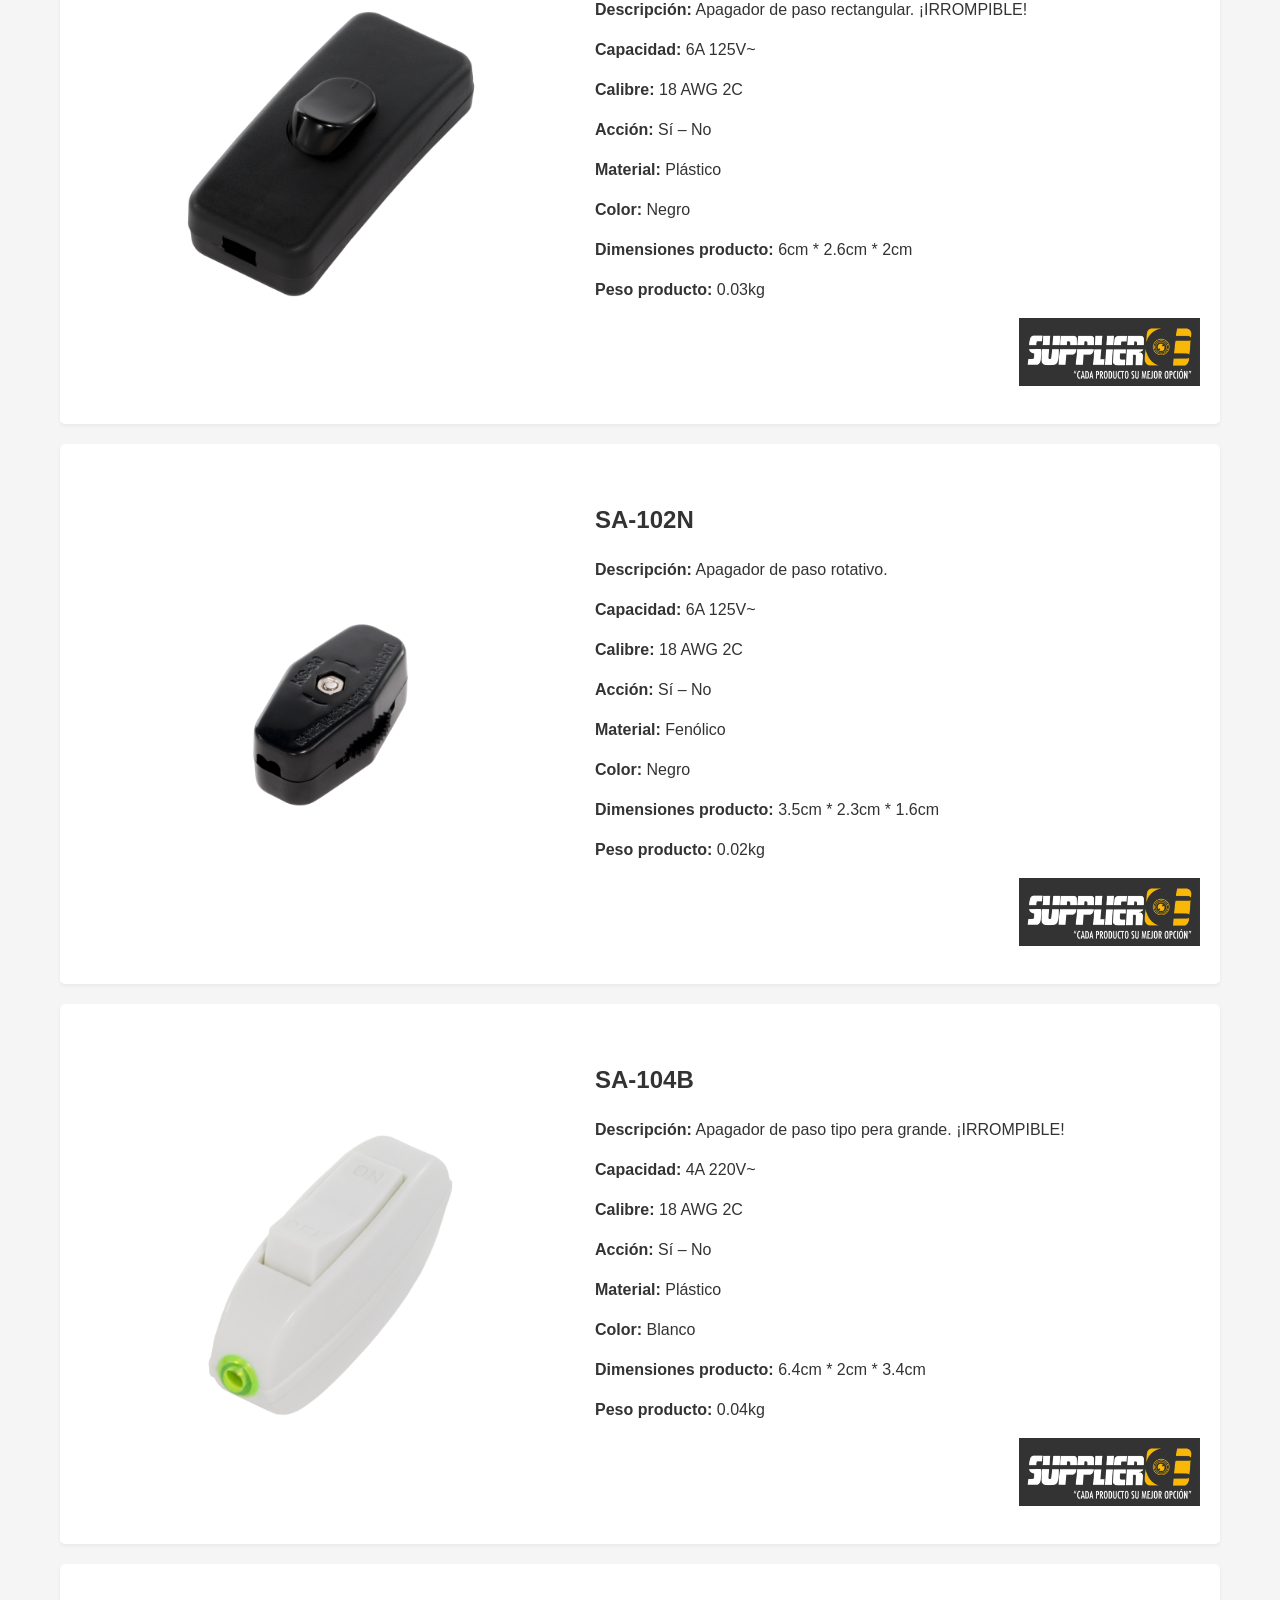
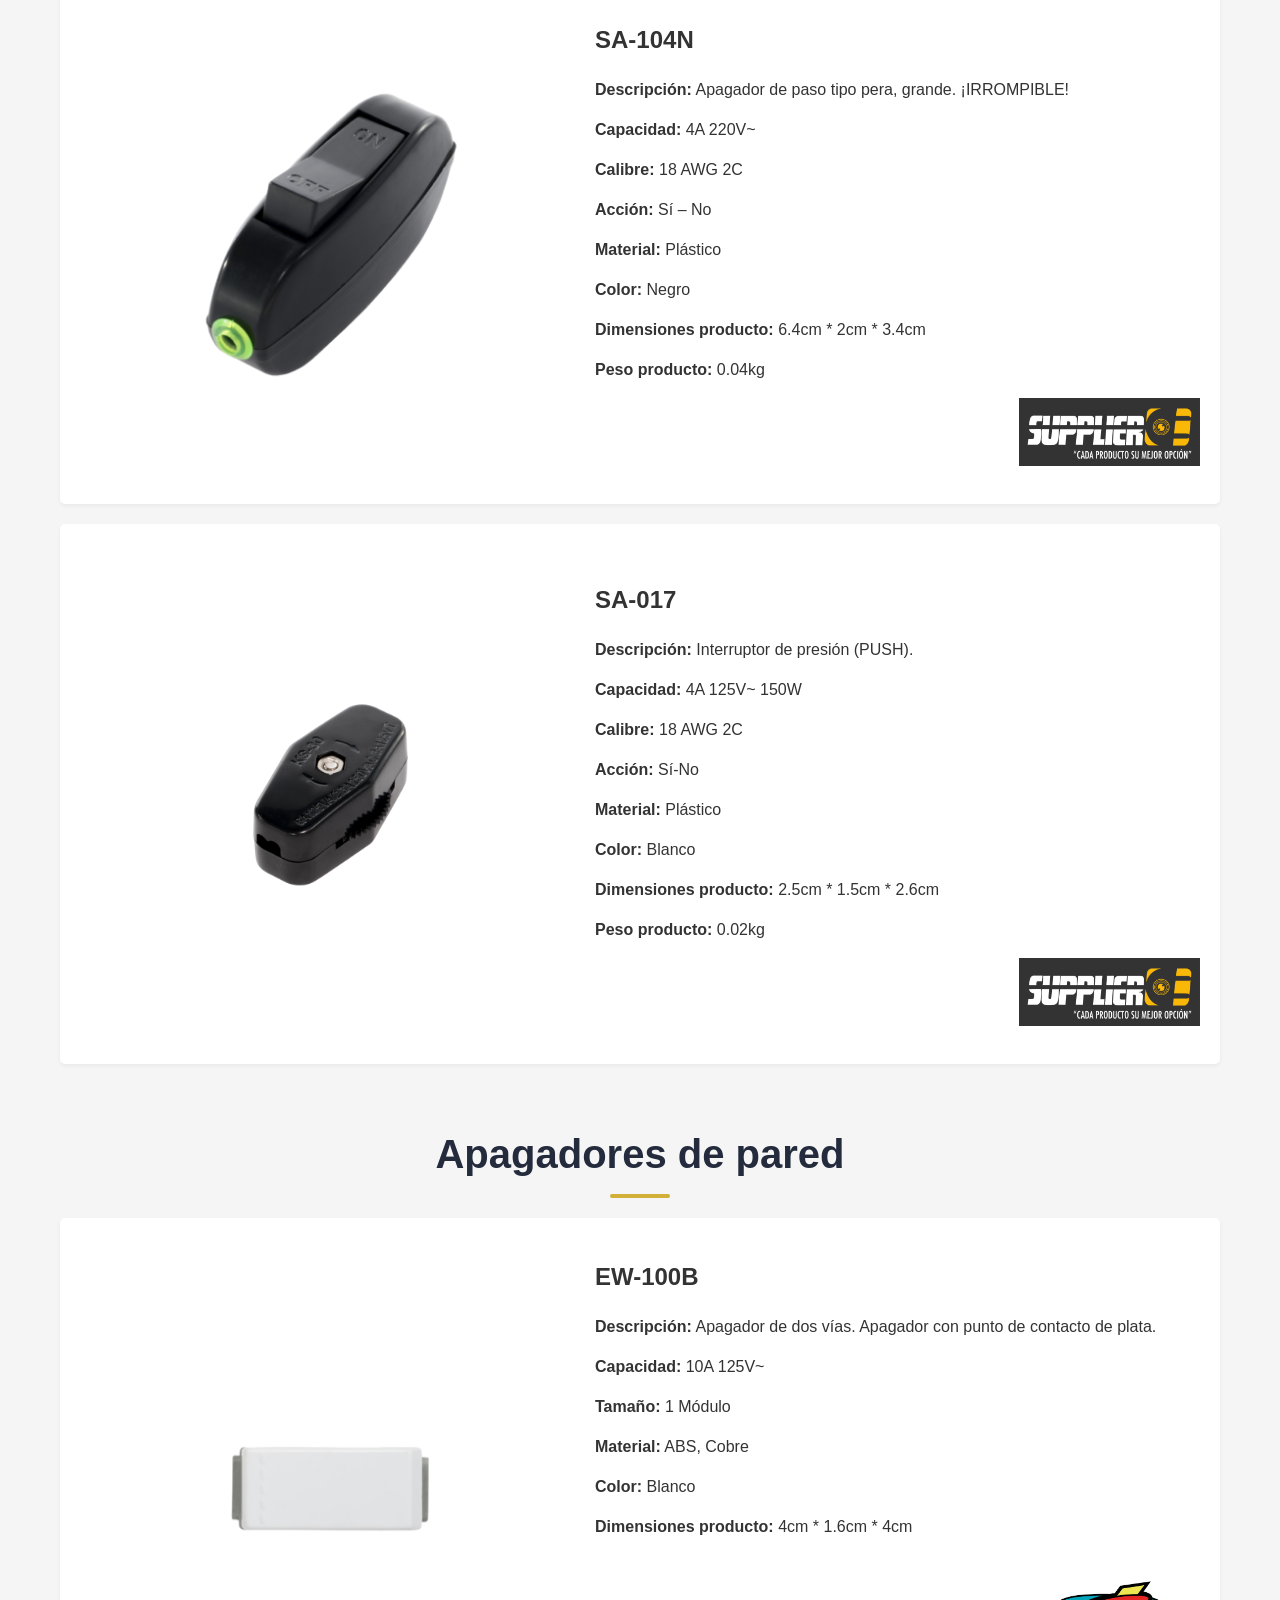
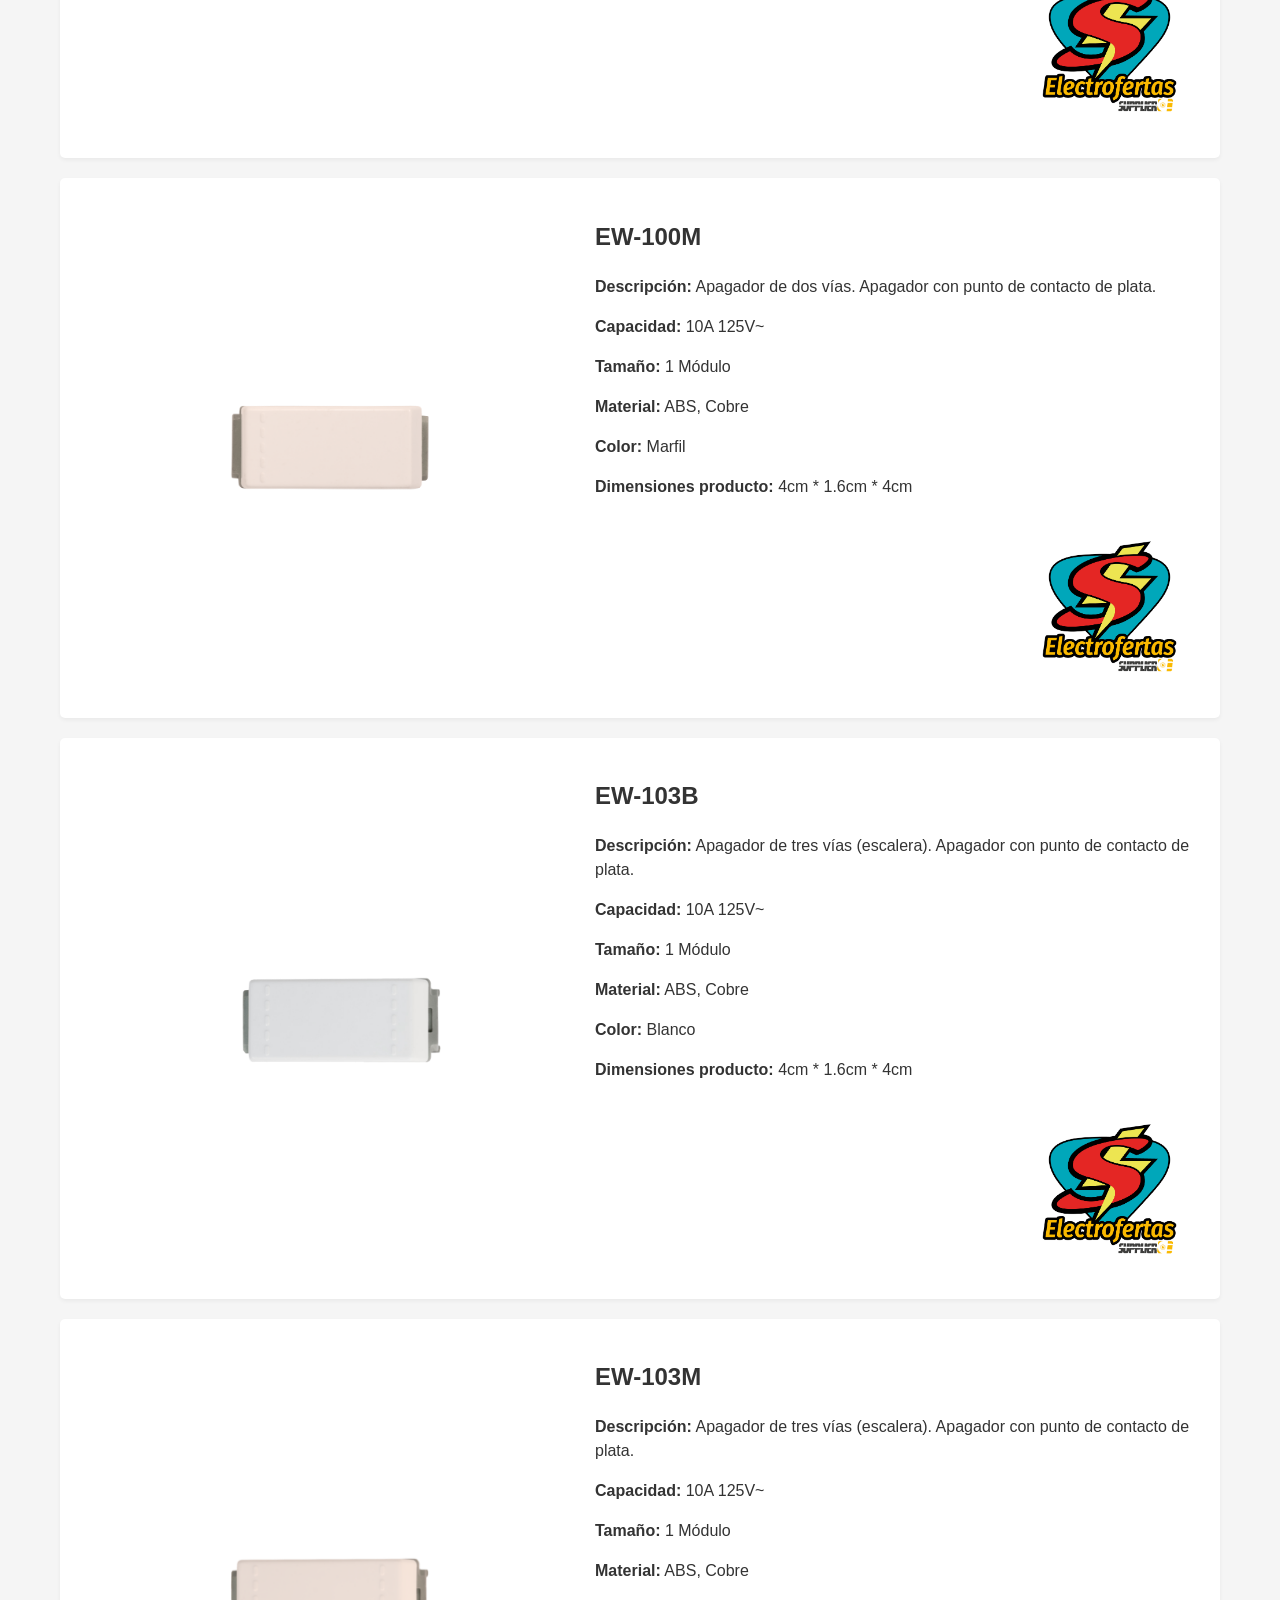
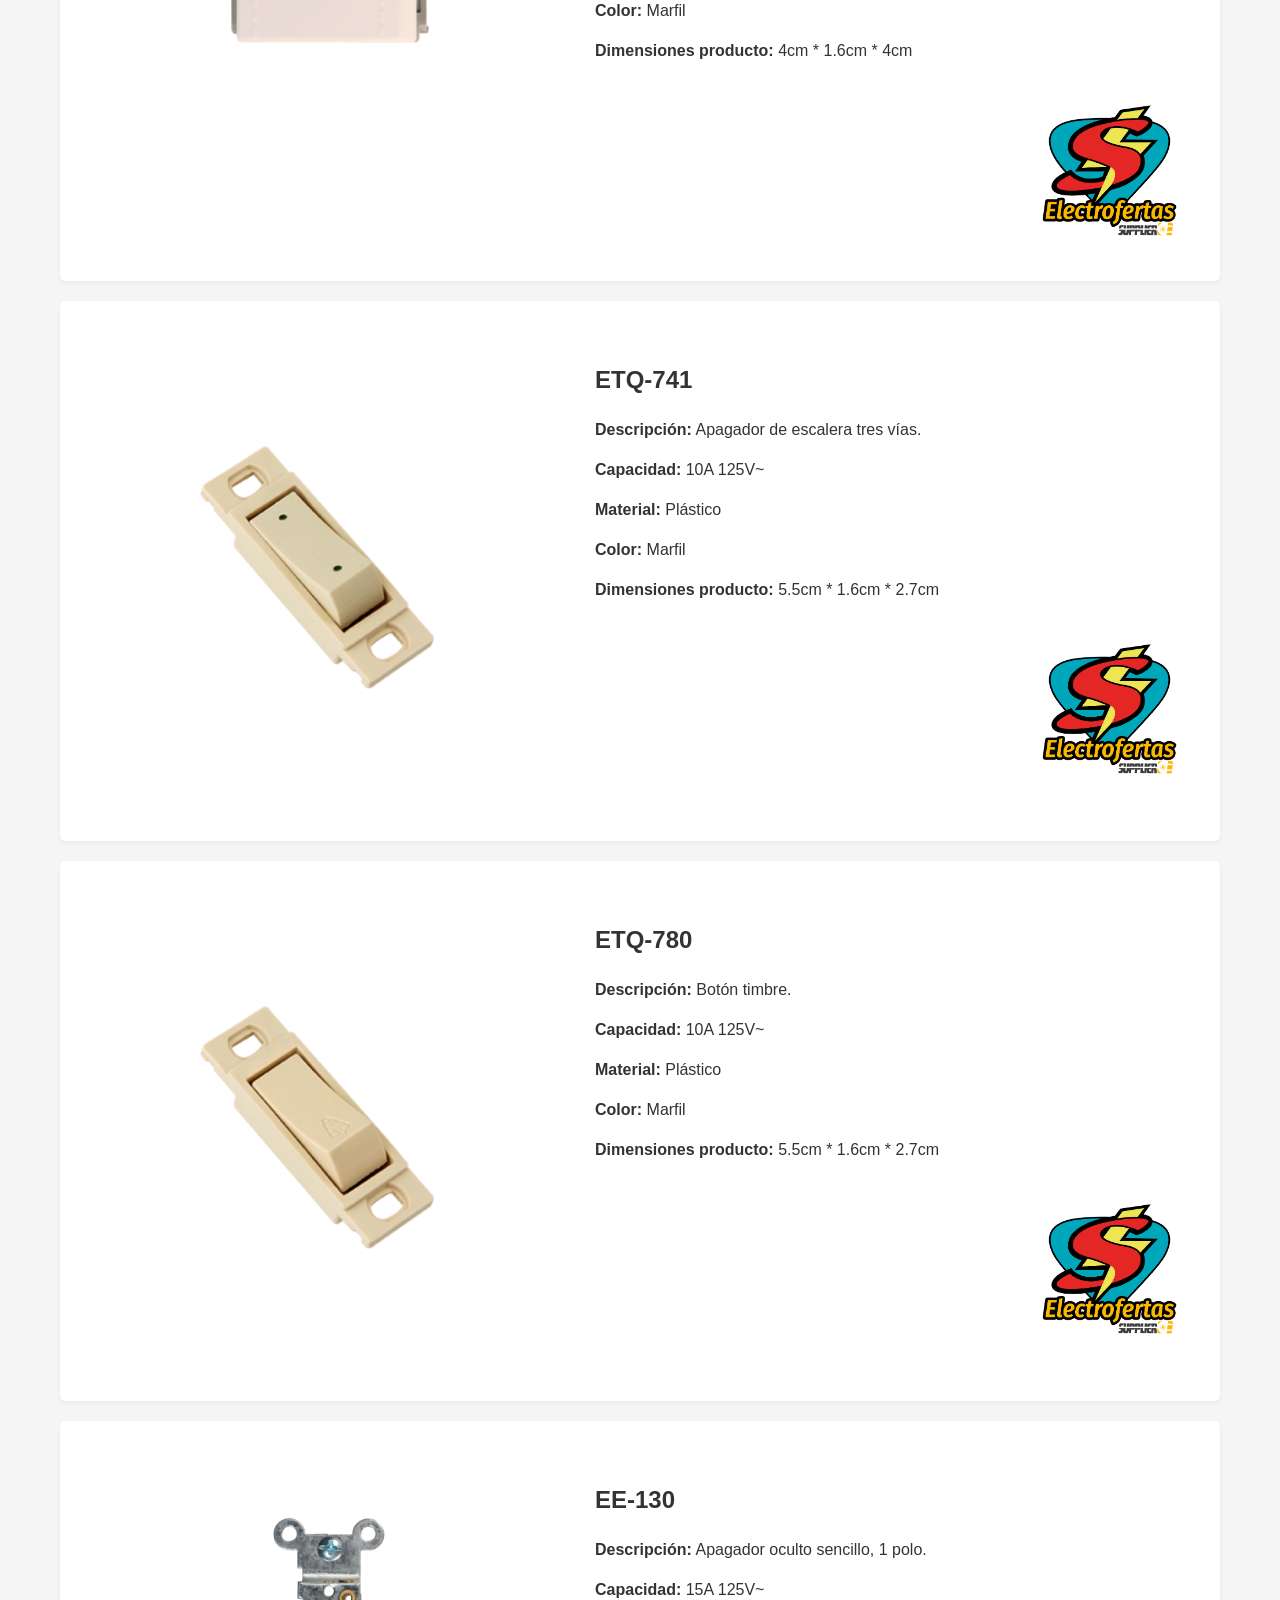
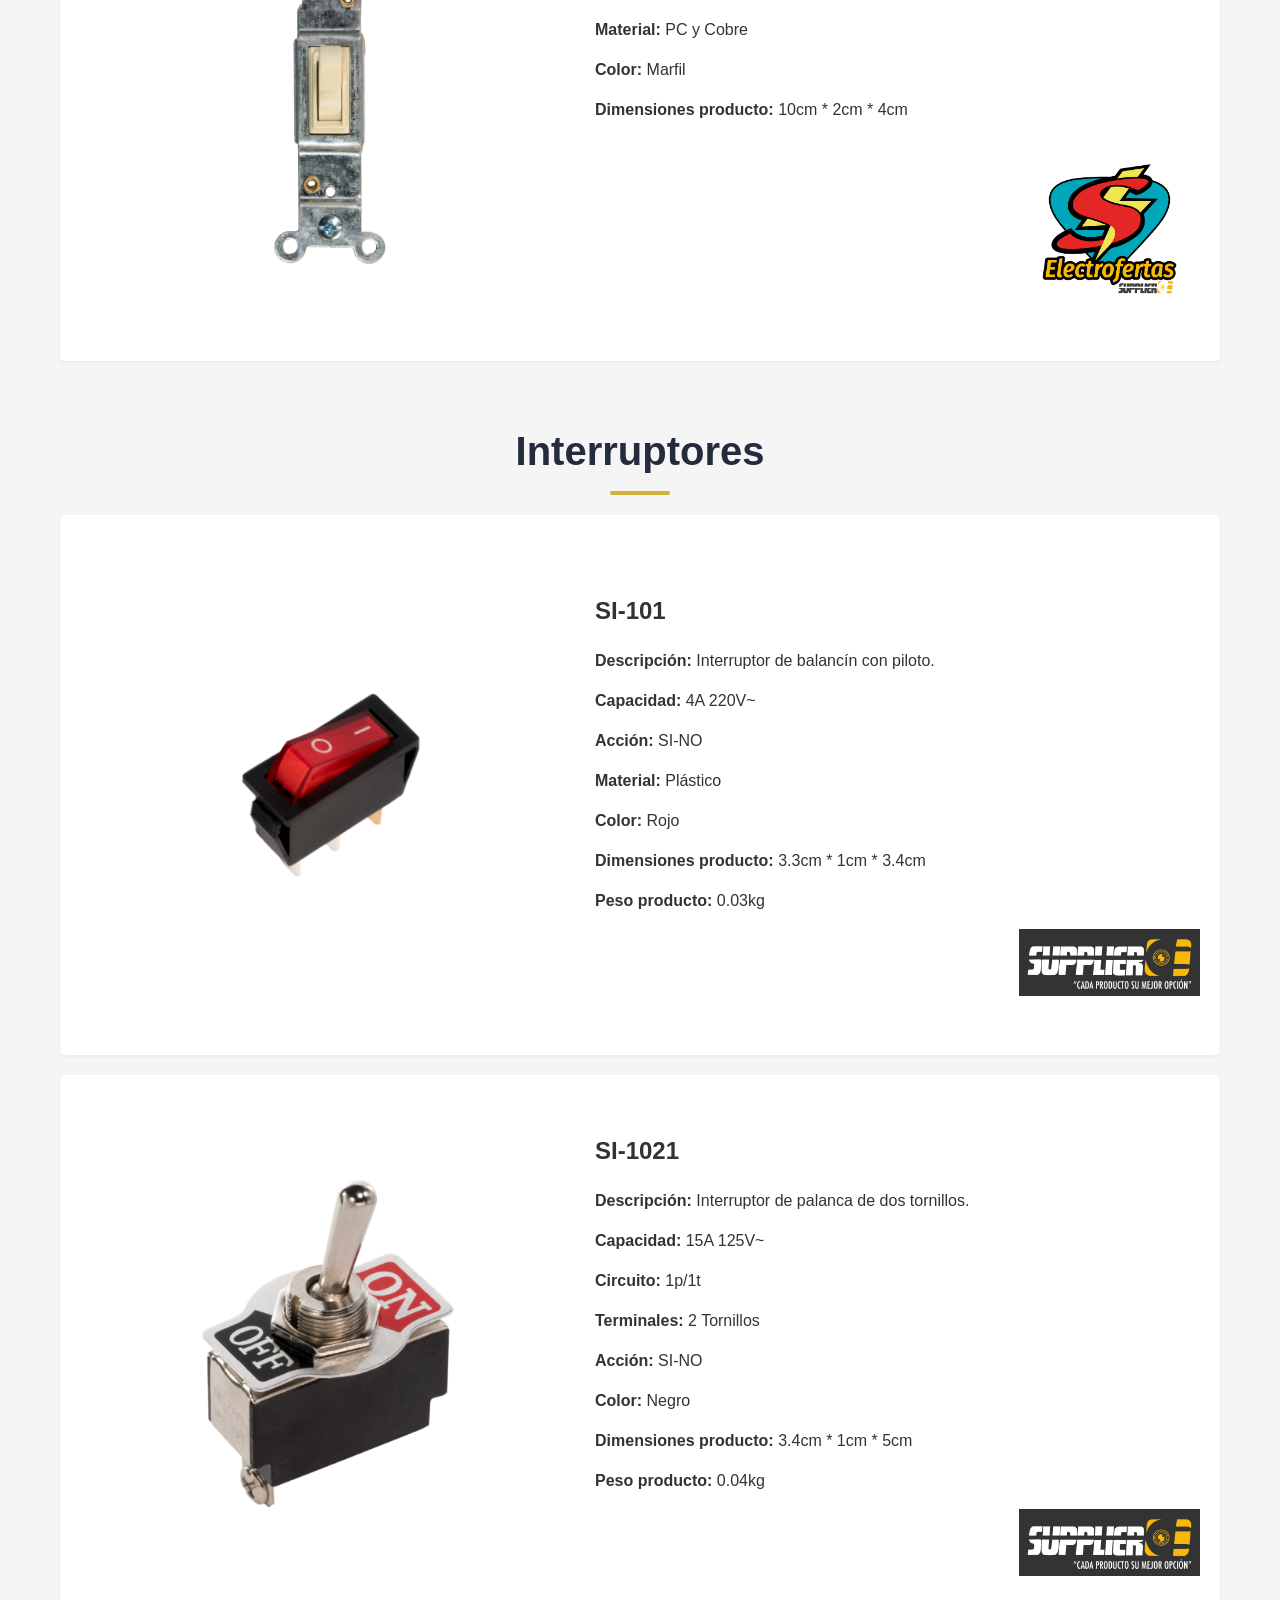
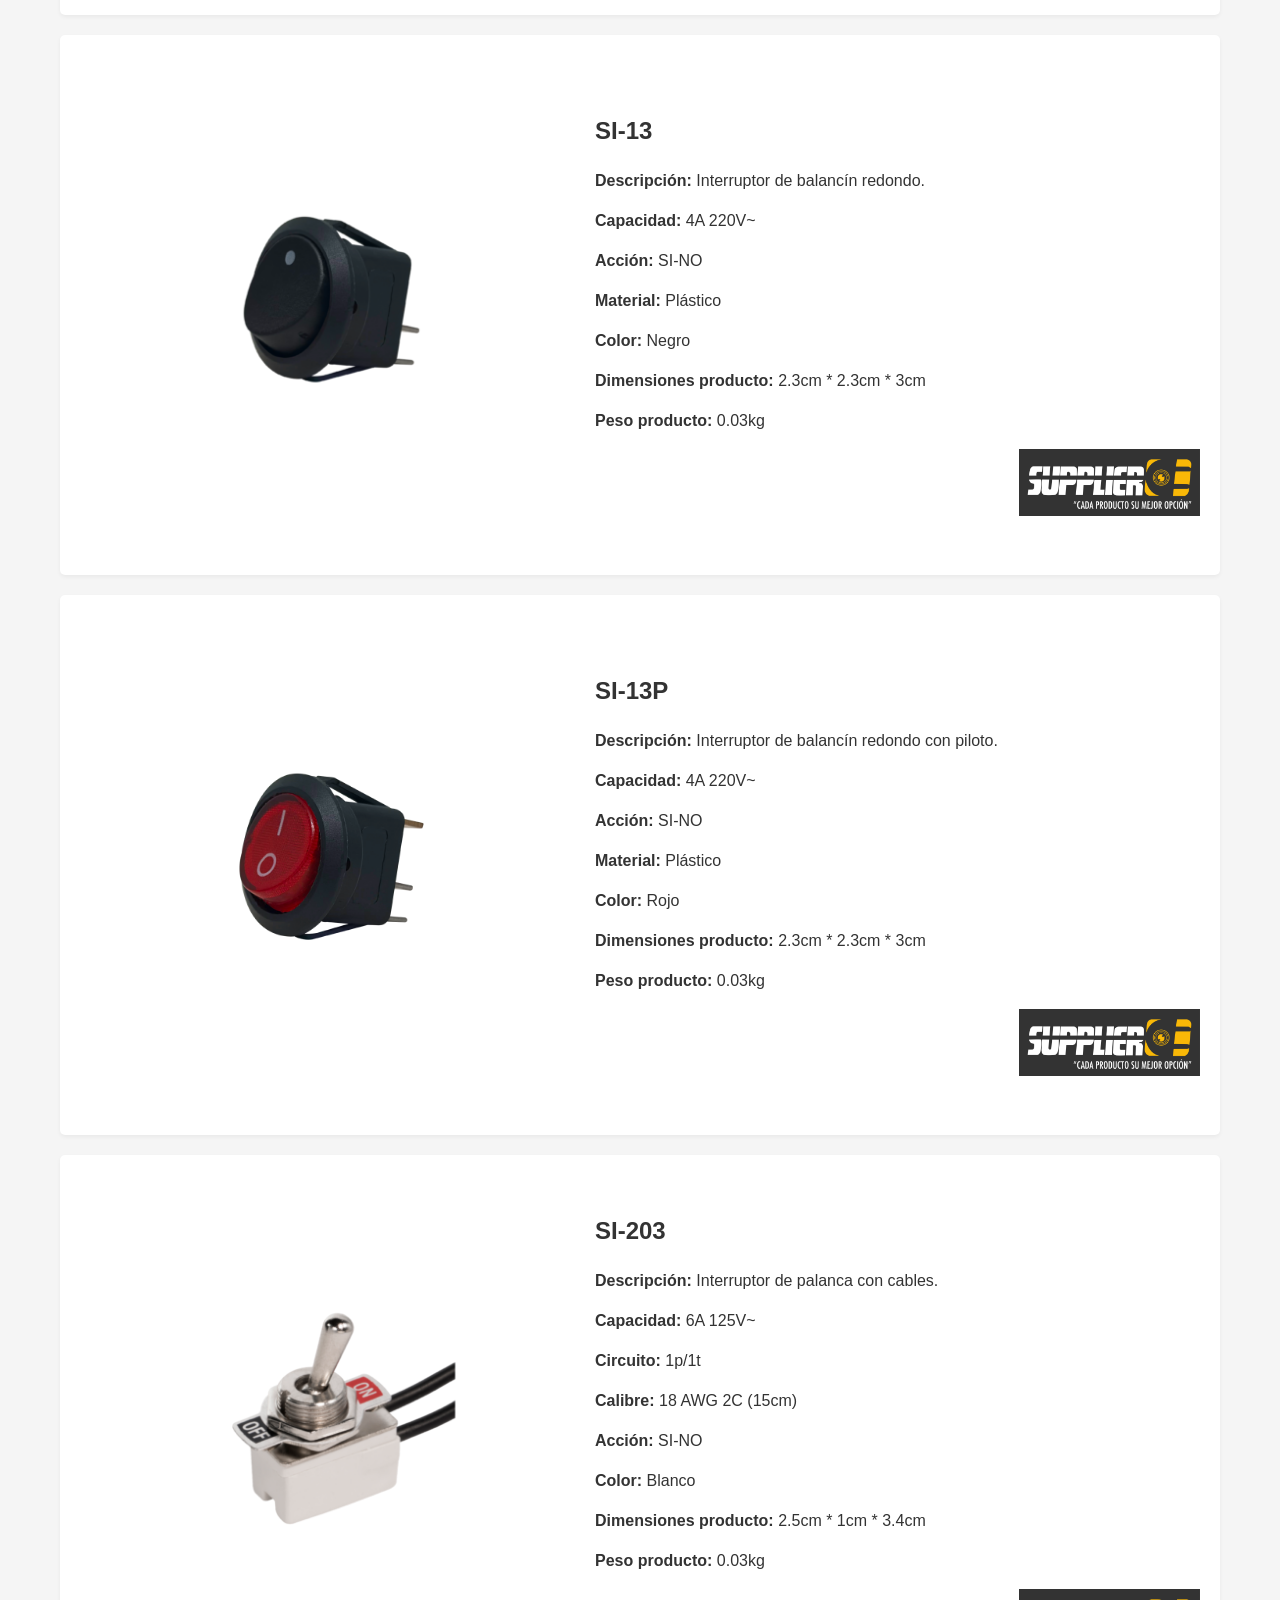
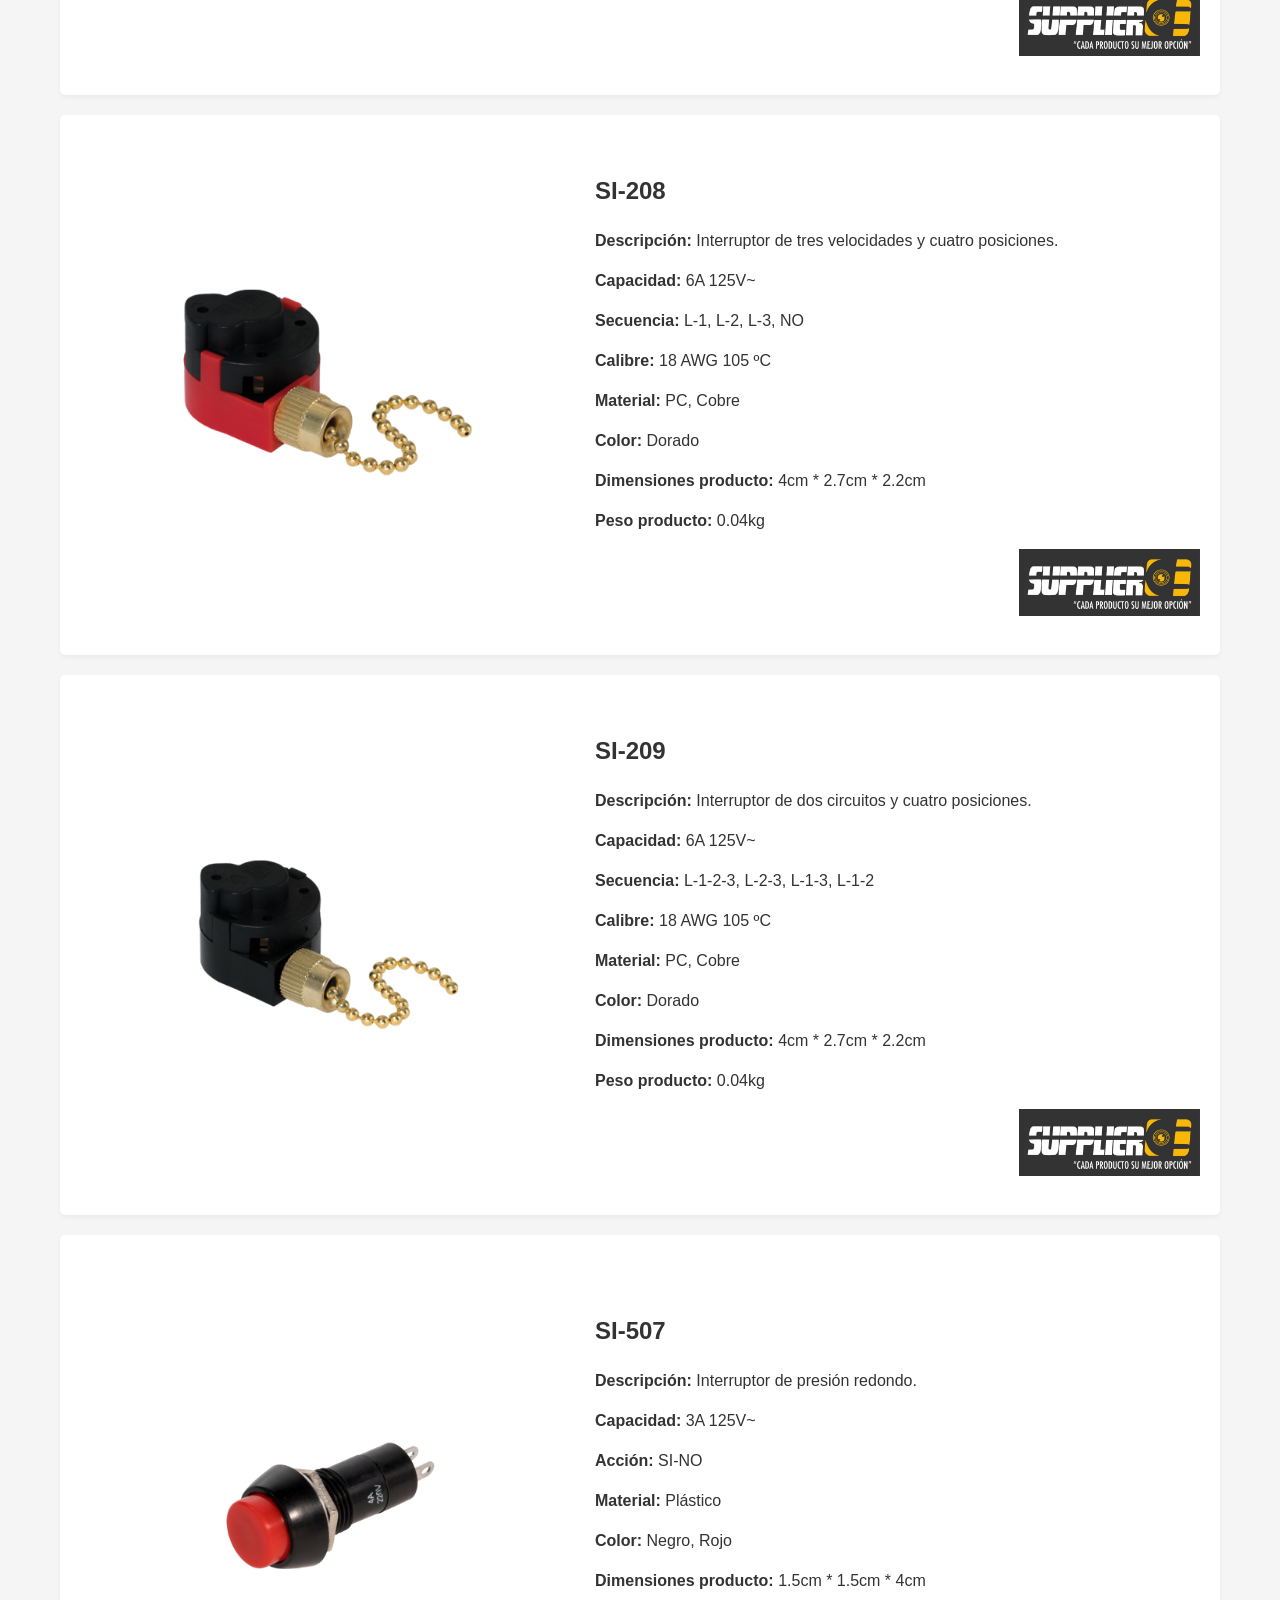
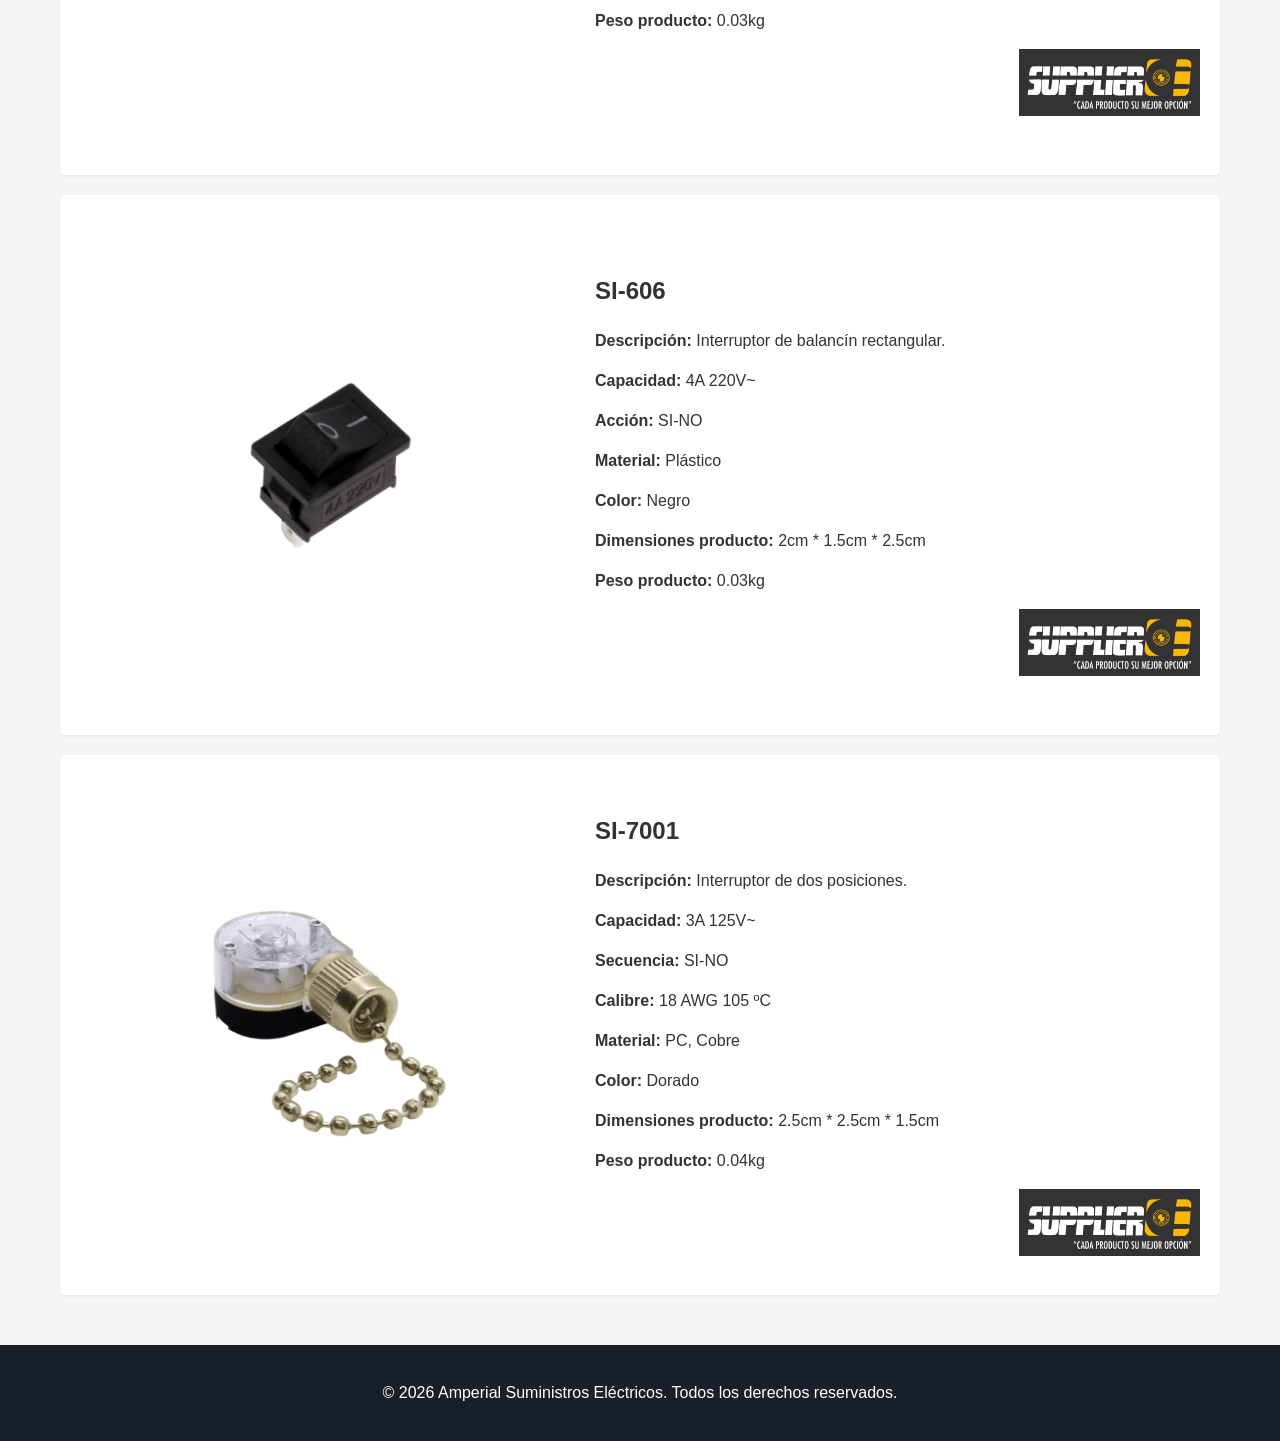
<file: switches.html>
<!DOCTYPE html>
<!-- switches.html -->
<html lang="es">
<head>
<meta charset="UTF-8">
<meta name="viewport" content="width=device-width, initial-scale=1.0">
<title>Interruptores y Apagadores - Amperial</title> 

<!-- Metadatos Open Graph (Corregidos) -->
<meta property="og:title" content="Amperial | Interruptores y Apagadores" />
<meta property="og:description" content="Calidad y compromiso para impulsar tu negocio" />
<meta property="og:image" content="https://santiagocalderont.github.io/AmperialWebsite/res/img/logo.jpg" /> 

<link rel="icon" type="image/png" href="res/favicon.png">
<link rel="stylesheet" href="css/products.css">
<link rel="stylesheet" href="https://cdnjs.cloudflare.com/ajax/libs/font-awesome/6.0.0/css/all.min.css">
</head> 

<body> 

<header>
<!-- Barra superior de contacto -->
<div class="top-bar">
<div class="container">
<div class="contact-info">
<a href="tel:+525580453447"><i class="fas fa-phone"></i> 55 8045 3447</a>
<a href="mailto:amperial.compras@gmail.com"><i class="fas fa-envelope"></i> amperial.compras@gmail.com</a>
</div>
<div class="top-links">
<span><i><strong>Calidad y compromiso para impulsar tu negocio</strong></i></span>
</div>
</div>
</div> 

<!-- Encabezado Principal y Menú -->
<div class="main-header">
<div class="container">
<div class="logo">
<img src="res/img/logo.jpg" alt="Amperial Suministros Eléctricos">
</div> 

<!-- Botón Menú Hamburguesa -->
<button class="menu-toggle js-menu-toggle" aria-label="Abrir menú">
<i class="fas fa-bars"></i>
</button> 

<!-- Menú de navegación -->
<nav class="js-nav">
<ul>
<li><a href="index.html">Inicio</a></li>
<li><a href="us.html">Nosotros</a></li>
<li><a href="index.html#prod">Productos</a></li>
<li><a href="index.html#brands">Marcas</a></li>
<li><a href="index.html#contact">Contacto</a></li>
<!-- Buscador Animado con Ícono de Lupa -->
<li class="search-menu-item">
    <button id="search-toggle" class="search-btn-icon" aria-label="Abrir buscador">
        <i class="fas fa-search"></i>
    </button>
    <div id="search-container" class="search-popup-container">
        <input type="text" id="global-search" placeholder="Buscar por clave o producto..." autocomplete="off">
        <div id="search-results-dropdown" class="search-dropdown"></div>
    </div>
</li>
</ul>
</nav>
</div>
</div>
</header> 

<main>
<!-- Productos -->
<section class="categorias" id="prod">
<div class="container">
<h1 class="titulo-seccion">Apagadores de paso</h1>
<div class="grid-categorias">
<div class="categoria" id="sa-032b">
<img src="res/img/damper/supplier/SA032B.png" alt="SA-032B">
<div class="categoria-info">
<h2>SA-032B</h2>
<p><b>Descripción:</b> Apagador de paso ovalado.</p>
<p><b>Capacidad:</b> 3A 250V~</p>
<p><b>Calibre:</b> 18 AWG 2C</p>
<p><b>Acción:</b> Sí – No</p>
<p><b>Material:</b> Fenólico</p>
<p><b>Color:</b> Blanco</p>
<p><b>Dimensiones producto:</b> 6.6cm * 2.3cm * 1.5cm</p>
<p><b>Peso producto:</b> 0.03kg</p>
<div class="categoria-logo">
<img src="res/img/logos/supplier/logo.png" alt="Logo">
</div>
</div>
</div>
<div class="categoria" id="sa-032n">
<img src="res/img/damper/supplier/SA032N.png" alt="SA-032N">
<div class="categoria-info">
<h2>SA-032N</h2>
<p><b>Descripción:</b> Apagador de paso ovalado.</p>
<p><b>Capacidad:</b> 3A 250V~</p>
<p><b>Calibre:</b> 18 AWG 2C</p>
<p><b>Acción:</b> Sí – No</p>
<p><b>Material:</b> Fenólico</p>
<p><b>Color:</b> Negro</p>
<p><b>Dimensiones producto:</b> 6.6cm * 2.3cm * 1.5cm</p>
<p><b>Peso producto:</b> 0.03kg</p>
<div class="categoria-logo">
<img src="res/img/logos/supplier/logo.png" alt="Logo">
</div>
</div>
</div>
<div class="categoria" id="sa-106">
<img src="res/img/damper/supplier/SA106.png" alt="SA-106">
<div class="categoria-info">
<h2>SA-106</h2>
<p><b>Descripción:</b> Apagador de paso deslizable.</p>
<p><b>Capacidad:</b> 6A 125V~</p>
<p><b>Calibre:</b> 18 AWG 2C</p>
<p><b>Acción:</b> Sí – No</p>
<p><b>Material:</b> Plástico</p>
<p><b>Color:</b> Blanco</p>
<p><b>Dimensiones producto:</b> 6cm * 2.4cm * 1.7cm</p>
<p><b>Peso producto:</b> 0.03kg</p>
<div class="categoria-logo">
<img src="res/img/logos/supplier/logo.png" alt="Logo">
</div>
</div>
</div>
<div class="categoria" id="sa-227n">
<img src="res/img/damper/supplier/SA227N.png" alt="SA-227N">
<div class="categoria-info">
<h2>SA-227N</h2>
<p><b>Descripción:</b> Apagador de paso para piso.</p>
<p><b>Capacidad:</b> 2A 125V~</p>
<p><b>Calibre:</b> 18 AWG 2C</p>
<p><b>Acción:</b> Sí – No</p>
<p><b>Material:</b> Plástico</p>
<p><b>Color:</b> Negro</p>
<p><b>Dimensiones producto:</b> 5cm * 5cm * 4cm</p>
<p><b>Peso producto:</b> 0.05kg</p>
<div class="categoria-logo">
<img src="res/img/logos/supplier/logo.png" alt="Logo">
</div>
</div>
</div>
<div class="categoria" id="sa-307b">
<img src="res/img/damper/supplier/SA307B.png" alt="SA-307B">
<div class="categoria-info">
<h2>SA-307B</h2>
<p><b>Descripción:</b> Apagador de paso rectangular. ¡IRROMPIBLE!</p>
<p><b>Capacidad:</b> 6A 125V~</p>
<p><b>Calibre:</b> 18 AWG 2C</p>
<p><b>Acción:</b> Sí – No</p>
<p><b>Material:</b> Plástico</p>
<p><b>Color:</b> Blanco</p>
<p><b>Dimensiones producto:</b> 6cm * 2.6cm * 2cm</p>
<p><b>Peso producto:</b> 0.03kg</p>
<div class="categoria-logo">
<img src="res/img/logos/supplier/logo.png" alt="Logo">
</div>
</div>
</div>
<div class="categoria" id="sa-307n">
<img src="res/img/damper/supplier/SA307N.png" alt="SA-307N">
<div class="categoria-info">
<h2>SA-307N</h2>
<p><b>Descripción:</b> Apagador de paso rectangular. ¡IRROMPIBLE!</p>
<p><b>Capacidad:</b> 6A 125V~</p>
<p><b>Calibre:</b> 18 AWG 2C</p>
<p><b>Acción:</b> Sí – No</p>
<p><b>Material:</b> Plástico</p>
<p><b>Color:</b> Negro</p>
<p><b>Dimensiones producto:</b> 6cm * 2.6cm * 2cm</p>
<p><b>Peso producto:</b> 0.03kg</p>
<div class="categoria-logo">
<img src="res/img/logos/supplier/logo.png" alt="Logo">
</div>
</div>
</div>
<div class="categoria" id="sa-102n">
<img src="res/img/damper/supplier/SA102N.png" alt="SA-102N">
<div class="categoria-info">
<h2>SA-102N</h2>
<p><b>Descripción:</b> Apagador de paso rotativo.</p>
<p><b>Capacidad:</b> 6A 125V~</p>
<p><b>Calibre:</b> 18 AWG 2C</p>
<p><b>Acción:</b> Sí – No</p>
<p><b>Material:</b> Fenólico</p>
<p><b>Color:</b> Negro</p>
<p><b>Dimensiones producto:</b> 3.5cm * 2.3cm * 1.6cm</p>
<p><b>Peso producto:</b> 0.02kg</p>
<div class="categoria-logo">
<img src="res/img/logos/supplier/logo.png" alt="Logo">
</div>
</div>
</div>
<div class="categoria" id="sa-104b">
<img src="res/img/damper/supplier/SA104B.png" alt="SA-104B">
<div class="categoria-info">
<h2>SA-104B</h2>
<p><b>Descripción:</b> Apagador de paso tipo pera grande. ¡IRROMPIBLE!</p>
<p><b>Capacidad:</b> 4A 220V~</p>
<p><b>Calibre:</b> 18 AWG 2C</p>
<p><b>Acción:</b> Sí – No</p>
<p><b>Material:</b> Plástico</p>
<p><b>Color:</b> Blanco</p>
<p><b>Dimensiones producto:</b> 6.4cm * 2cm * 3.4cm</p>
<p><b>Peso producto:</b> 0.04kg</p>
<div class="categoria-logo">
<img src="res/img/logos/supplier/logo.png" alt="Logo">
</div>
</div>
</div>
<div class="categoria" id="sa-104n">
<img src="res/img/damper/supplier/SA104N.png" alt="SA-104N">
<div class="categoria-info">
<h2>SA-104N</h2>
<p><b>Descripción:</b> Apagador de paso tipo pera, grande. ¡IRROMPIBLE!</p>
<p><b>Capacidad:</b> 4A 220V~</p>
<p><b>Calibre:</b> 18 AWG 2C</p>
<p><b>Acción:</b> Sí – No</p>
<p><b>Material:</b> Plástico</p>
<p><b>Color:</b> Negro</p>
<p><b>Dimensiones producto:</b> 6.4cm * 2cm * 3.4cm</p>
<p><b>Peso producto:</b> 0.04kg</p>
<div class="categoria-logo">
<img src="res/img/logos/supplier/logo.png" alt="Logo">
</div>
</div>
</div>
<div class="categoria" id="sa-017">
<img src="res/img/damper/supplier/SA102N.png" alt="SA-017">
<div class="categoria-info">
<h2>SA-017</h2>
<p><b>Descripción:</b> Interruptor de presión (PUSH).</p>
<p><b>Capacidad:</b> 4A 125V~ 150W</p>
<p><b>Calibre:</b> 18 AWG 2C</p>
<p><b>Acción:</b> Sí-No</p>
<p><b>Material:</b> Plástico</p>
<p><b>Color:</b> Blanco</p>
<p><b>Dimensiones producto:</b> 2.5cm * 1.5cm * 2.6cm</p>
<p><b>Peso producto:</b> 0.02kg</p>
<div class="categoria-logo">
<img src="res/img/logos/supplier/logo.png" alt="Logo">
</div>
</div>
</div>
</div> 

<h1 class="titulo-seccion">Apagadores de pared</h1>
<div class="grid-categorias">
<div class="categoria" id="ew-100b">
<img src="res/img/damper/supplier/EW100B.png" alt="EW-100B">
<div class="categoria-info">
<h2>EW-100B</h2>
<p><b>Descripción:</b> Apagador de dos vías. Apagador con punto de contacto de plata.</p>
<p><b>Capacidad:</b> 10A 125V~</p>
<p><b>Tamaño:</b> 1 Módulo</p>
<p><b>Material:</b> ABS, Cobre</p>
<p><b>Color:</b> Blanco</p>
<p><b>Dimensiones producto:</b> 4cm * 1.6cm * 4cm</p>
<div class="categoria-logo">
<img src="res/img/logos/supplier/electrofertas.png" alt="Logo">
</div>
</div>
</div>
<div class="categoria" id="ew-100m">
<img src="res/img/damper/supplier/EW100M.png" alt="EW-100M">
<div class="categoria-info">
<h2>EW-100M</h2>
<p><b>Descripción:</b> Apagador de dos vías. Apagador con punto de contacto de plata.</p>
<p><b>Capacidad:</b> 10A 125V~</p>
<p><b>Tamaño:</b> 1 Módulo</p>
<p><b>Material:</b> ABS, Cobre</p>
<p><b>Color:</b> Marfil</p>
<p><b>Dimensiones producto:</b> 4cm * 1.6cm * 4cm</p>
<div class="categoria-logo">
<img src="res/img/logos/supplier/electrofertas.png" alt="Logo">
</div>
</div>
</div>
<div class="categoria" id="ew-103b">
<img src="res/img/damper/supplier/EW103B.png" alt="EW-103B">
<div class="categoria-info">
<h2>EW-103B</h2>
<p><b>Descripción:</b> Apagador de tres vías (escalera). Apagador con punto de contacto de plata.</p>
<p><b>Capacidad:</b> 10A 125V~</p>
<p><b>Tamaño:</b> 1 Módulo</p>
<p><b>Material:</b> ABS, Cobre</p>
<p><b>Color:</b> Blanco</p>
<p><b>Dimensiones producto:</b> 4cm * 1.6cm * 4cm</p>
<div class="categoria-logo">
<img src="res/img/logos/supplier/electrofertas.png" alt="Logo">
</div>
</div>
</div>
<div class="categoria" id="ew-103m">
<img src="res/img/damper/supplier/EW103M.png" alt="EW-103M">
<div class="categoria-info">
<h2>EW-103M</h2>
<p><b>Descripción:</b> Apagador de tres vías (escalera). Apagador con punto de contacto de plata.</p>
<p><b>Capacidad:</b> 10A 125V~</p>
<p><b>Tamaño:</b> 1 Módulo</p>
<p><b>Material:</b> ABS, Cobre</p>
<p><b>Color:</b> Marfil</p>
<p><b>Dimensiones producto:</b> 4cm * 1.6cm * 4cm</p>
<div class="categoria-logo">
<img src="res/img/logos/supplier/electrofertas.png" alt="Logo">
</div>
</div>
</div>
<div class="categoria" id="etq-741">
<img src="res/img/damper/supplier/ETQ741.png" alt="ETQ-741">
<div class="categoria-info">
<h2>ETQ-741</h2>
<p><b>Descripción:</b> Apagador de escalera tres vías.</p>
<p><b>Capacidad:</b> 10A 125V~</p>
<p><b>Material:</b> Plástico</p>
<p><b>Color:</b> Marfil</p>
<p><b>Dimensiones producto:</b> 5.5cm * 1.6cm * 2.7cm</p>
<div class="categoria-logo">
<img src="res/img/logos/supplier/electrofertas.png" alt="Logo">
</div>
</div>
</div>
<div class="categoria" id="etq-780">
<img src="res/img/damper/supplier/ETQ780.png" alt="ETQ-780">
<div class="categoria-info">
<h2>ETQ-780</h2>
<p><b>Descripción:</b> Botón timbre.</p>
<p><b>Capacidad:</b> 10A 125V~</p>
<p><b>Material:</b> Plástico</p>
<p><b>Color:</b> Marfil</p>
<p><b>Dimensiones producto:</b> 5.5cm * 1.6cm * 2.7cm</p>
<div class="categoria-logo">
<img src="res/img/logos/supplier/electrofertas.png" alt="Logo">
</div>
</div>
</div>
<div class="categoria" id="ee-130">
<img src="res/img/damper/supplier/EE130.png" alt="EE-130">
<div class="categoria-info">
<h2>EE-130</h2>
<p><b>Descripción:</b> Apagador oculto sencillo, 1 polo.</p>
<p><b>Capacidad:</b> 15A 125V~</p>
<p><b>Material:</b> PC y Cobre</p>
<p><b>Color:</b> Marfil</p>
<p><b>Dimensiones producto:</b> 10cm * 2cm * 4cm</p>
<div class="categoria-logo">
<img src="res/img/logos/supplier/electrofertas.png" alt="Logo">
</div>
</div>
</div>
</div> 

<h1 class="titulo-seccion">Interruptores</h1>
<div class="grid-categorias">
<div class="categoria" id="si-101">
<img src="res/img/damper/supplier/SI101.png" alt="SI-101">
<div class="categoria-info">
<h2>SI-101</h2>
<p><b>Descripción:</b> Interruptor de balancín con piloto.</p>
<p><b>Capacidad:</b> 4A 220V~</p>
<p><b>Acción:</b> SI-NO</p>
<p><b>Material:</b> Plástico</p>
<p><b>Color:</b> Rojo</p>
<p><b>Dimensiones producto:</b> 3.3cm * 1cm * 3.4cm</p>
<p><b>Peso producto:</b> 0.03kg</p>
<div class="categoria-logo">
<img src="res/img/logos/supplier/logo.png" alt="Logo">
</div>
</div>
</div>
<div class="categoria" id="si-1021">
<img src="res/img/damper/supplier/SI1021.png" alt="SI-1021">
<div class="categoria-info">
<h2>SI-1021</h2>
<p><b>Descripción:</b> Interruptor de palanca de dos tornillos.</p>
<p><b>Capacidad:</b> 15A 125V~</p>
<p><b>Circuito:</b> 1p/1t</p>
<p><b>Terminales:</b> 2 Tornillos</p>
<p><b>Acción:</b> SI-NO</p>
<p><b>Color:</b> Negro</p>
<p><b>Dimensiones producto:</b> 3.4cm * 1cm * 5cm</p>
<p><b>Peso producto:</b> 0.04kg</p>
<div class="categoria-logo">
<img src="res/img/logos/supplier/logo.png" alt="Logo">
</div>
</div>
</div>
<div class="categoria" id="si-13">
<img src="res/img/damper/supplier/SI13.png" alt="SI-13">
<div class="categoria-info">
<h2>SI-13</h2>
<p><b>Descripción:</b> Interruptor de balancín redondo.</p>
<p><b>Capacidad:</b> 4A 220V~</p>
<p><b>Acción:</b> SI-NO</p>
<p><b>Material:</b> Plástico</p>
<p><b>Color:</b> Negro</p>
<p><b>Dimensiones producto:</b> 2.3cm * 2.3cm * 3cm</p>
<p><b>Peso producto:</b> 0.03kg</p>
<div class="categoria-logo">
<img src="res/img/logos/supplier/logo.png" alt="Logo">
</div>
</div>
</div>
<div class="categoria" id="si-13p">
<img src="res/img/damper/supplier/SI13P.png" alt="SI-13P">
<div class="categoria-info">
<h2>SI-13P</h2>
<p><b>Descripción:</b> Interruptor de balancín redondo con piloto.</p>
<p><b>Capacidad:</b> 4A 220V~</p>
<p><b>Acción:</b> SI-NO</p>
<p><b>Material:</b> Plástico</p>
<p><b>Color:</b> Rojo</p>
<p><b>Dimensiones producto:</b> 2.3cm * 2.3cm * 3cm</p>
<p><b>Peso producto:</b> 0.03kg</p>
<div class="categoria-logo">
<img src="res/img/logos/supplier/logo.png" alt="Logo">
</div>
</div>
</div>
<div class="categoria" id="si-203">
<img src="res/img/damper/supplier/SI203.png" alt="SI-203">
<div class="categoria-info">
<h2>SI-203</h2>
<p><b>Descripción:</b> Interruptor de palanca con cables.</p>
<p><b>Capacidad:</b> 6A 125V~</p>
<p><b>Circuito:</b> 1p/1t</p>
<p><b>Calibre:</b> 18 AWG 2C (15cm)</p>
<p><b>Acción:</b> SI-NO</p>
<p><b>Color:</b> Blanco</p>
<p><b>Dimensiones producto:</b> 2.5cm * 1cm * 3.4cm</p>
<p><b>Peso producto:</b> 0.03kg</p>
<div class="categoria-logo">
<img src="res/img/logos/supplier/logo.png" alt="Logo">
</div>
</div>
</div>
<div class="categoria" id="si-208">
<img src="res/img/damper/supplier/SI208.png" alt="SI-208">
<div class="categoria-info">
<h2>SI-208</h2>
<p><b>Descripción:</b> Interruptor de tres velocidades y cuatro posiciones.</p>
<p><b>Capacidad:</b> 6A 125V~</p>
<p><b>Secuencia:</b> L-1, L-2, L-3, NO</p>
<p><b>Calibre:</b> 18 AWG 105 ºC</p>
<p><b>Material:</b> PC, Cobre</p>
<p><b>Color:</b> Dorado</p>
<p><b>Dimensiones producto:</b> 4cm * 2.7cm * 2.2cm</p>
<p><b>Peso producto:</b> 0.04kg</p>
<div class="categoria-logo">
<img src="res/img/logos/supplier/logo.png" alt="Logo">
</div>
</div>
</div>
<div class="categoria" id="si-209">
<img src="res/img/damper/supplier/SI209.png" alt="SI-209">
<div class="categoria-info">
<h2>SI-209</h2>
<p><b>Descripción:</b> Interruptor de dos circuitos y cuatro posiciones.</p>
<p><b>Capacidad:</b> 6A 125V~</p>
<p><b>Secuencia:</b> L-1-2-3, L-2-3, L-1-3, L-1-2</p>
<p><b>Calibre:</b> 18 AWG 105 ºC</p>
<p><b>Material:</b> PC, Cobre</p>
<p><b>Color:</b> Dorado</p>
<p><b>Dimensiones producto:</b> 4cm * 2.7cm * 2.2cm</p>
<p><b>Peso producto:</b> 0.04kg</p>
<div class="categoria-logo">
<img src="res/img/logos/supplier/logo.png" alt="Logo">
</div>
</div>
</div>
<div class="categoria" id="si-507">
<img src="res/img/damper/supplier/SI507.png" alt="SI-507">
<div class="categoria-info">
<h2>SI-507</h2>
<p><b>Descripción:</b> Interruptor de presión redondo.</p>
<p><b>Capacidad:</b> 3A 125V~</p>
<p><b>Acción:</b> SI-NO</p>
<p><b>Material:</b> Plástico</p>
<p><b>Color:</b> Negro, Rojo</p>
<p><b>Dimensiones producto:</b> 1.5cm * 1.5cm * 4cm</p>
<p><b>Peso producto:</b> 0.03kg</p>
<div class="categoria-logo">
<img src="res/img/logos/supplier/logo.png" alt="Logo">
</div>
</div>
</div>
<div class="categoria" id="si-606">
<img src="res/img/damper/supplier/SI606.png" alt="SI-606">
<div class="categoria-info">
<h2>SI-606</h2>
<p><b>Descripción:</b> Interruptor de balancín rectangular.</p>
<p><b>Capacidad:</b> 4A 220V~</p>
<p><b>Acción:</b> SI-NO</p>
<p><b>Material:</b> Plástico</p>
<p><b>Color:</b> Negro</p>
<p><b>Dimensiones producto:</b> 2cm * 1.5cm * 2.5cm</p>
<p><b>Peso producto:</b> 0.03kg</p>
<div class="categoria-logo">
<img src="res/img/logos/supplier/logo.png" alt="Logo">
</div>
</div>
</div>
<div class="categoria" id="si-7001">
<img src="res/img/damper/supplier/SI7001.png" alt="SI-7001">
<div class="categoria-info">
<h2>SI-7001</h2>
<p><b>Descripción:</b> Interruptor de dos posiciones.</p>
<p><b>Capacidad:</b> 3A 125V~</p>
<p><b>Secuencia:</b> SI-NO</p>
<p><b>Calibre:</b> 18 AWG 105 ºC</p>
<p><b>Material:</b> PC, Cobre</p>
<p><b>Color:</b> Dorado</p>
<p><b>Dimensiones producto:</b> 2.5cm * 2.5cm * 1.5cm</p>
<p><b>Peso producto:</b> 0.04kg</p>
<div class="categoria-logo">
<img src="res/img/logos/supplier/logo.png" alt="Logo">
</div>
</div>
</div>
</div>
</div>
</section>
</main> 

<footer>
<div class="container">
<p>© 2026 Amperial Suministros Eléctricos. Todos los derechos reservados.</p>
</div>
</footer> 

<!-- Botón Flotante de WhatsApp -->
<a href="https://wa.me/525580453447" class="whatsapp-float" target="_blank">
<i class="fab fa-whatsapp"></i> ¿Cómo puedo ayudarte?
</a> 

<!-- Scripts ejecutables -->
<script src="js/products.js"></script>
<script src="js/script.js"></script>
</body>
</html>
</file>
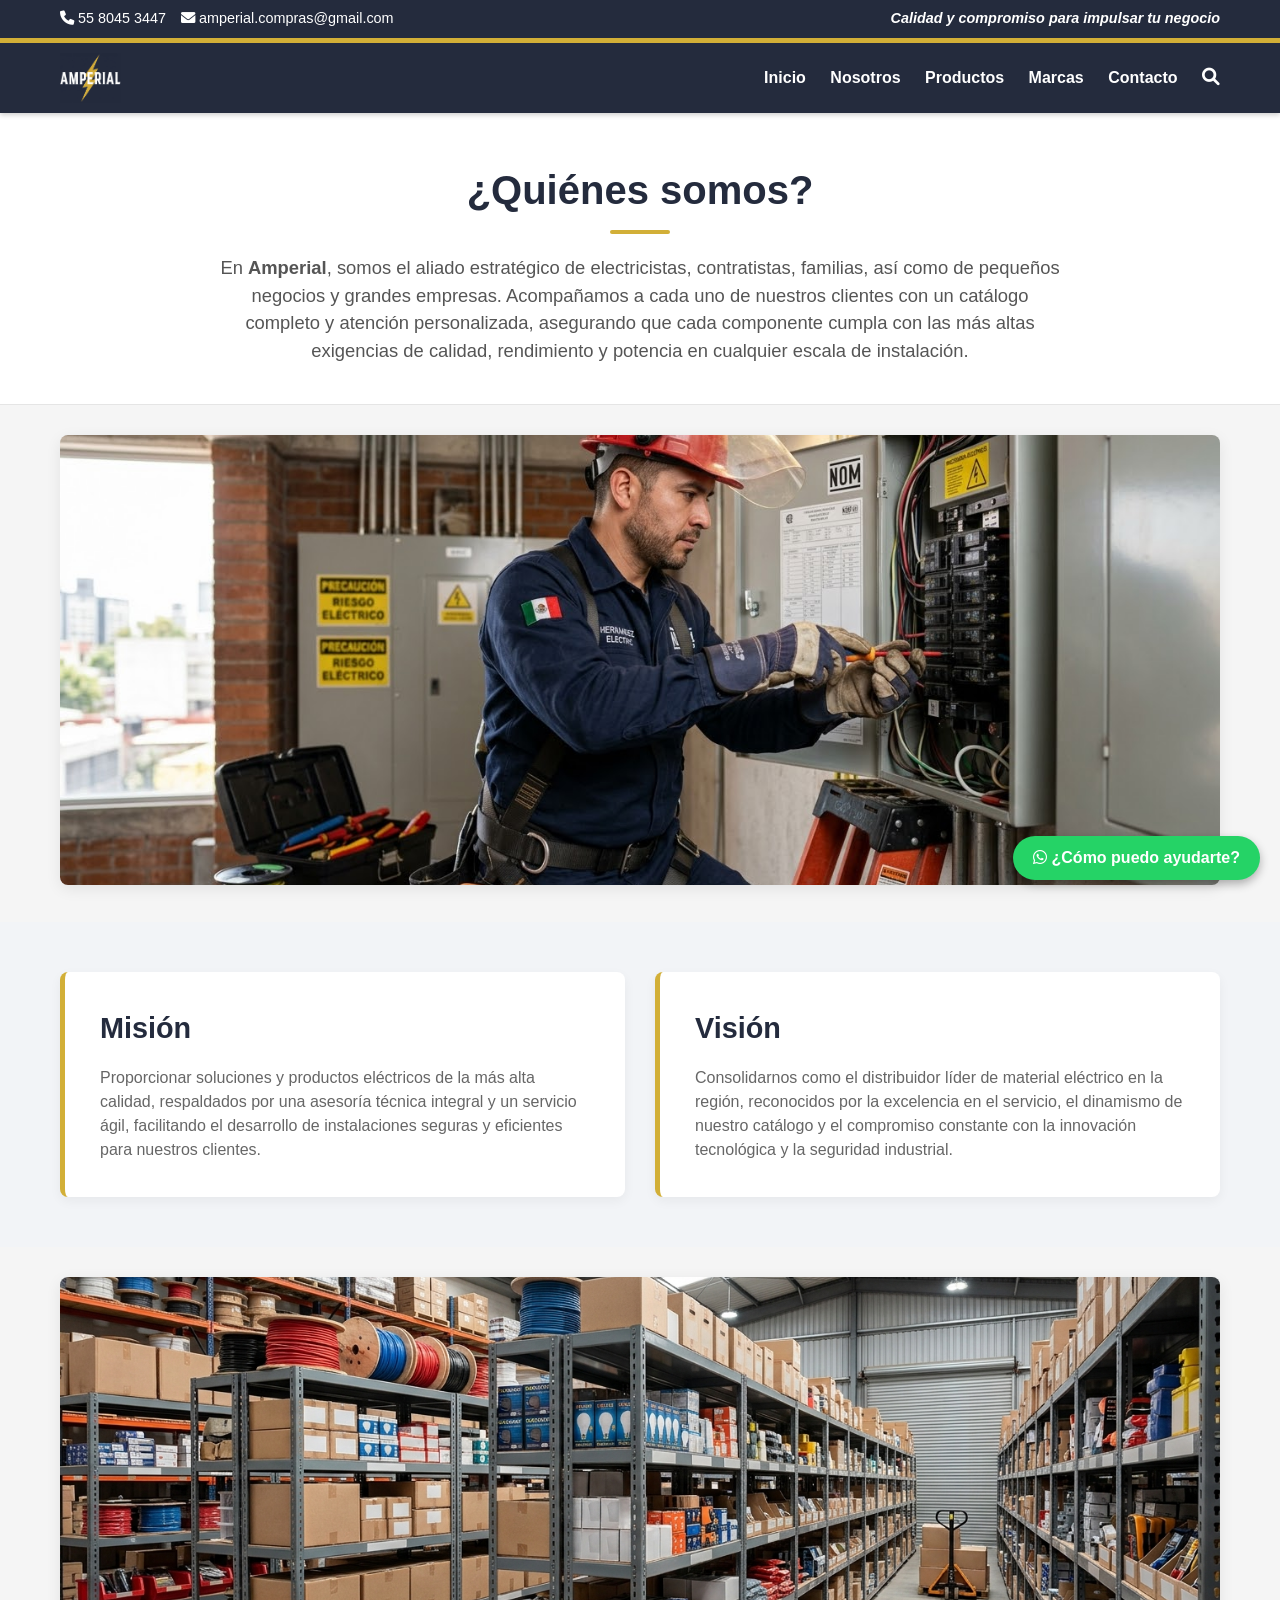
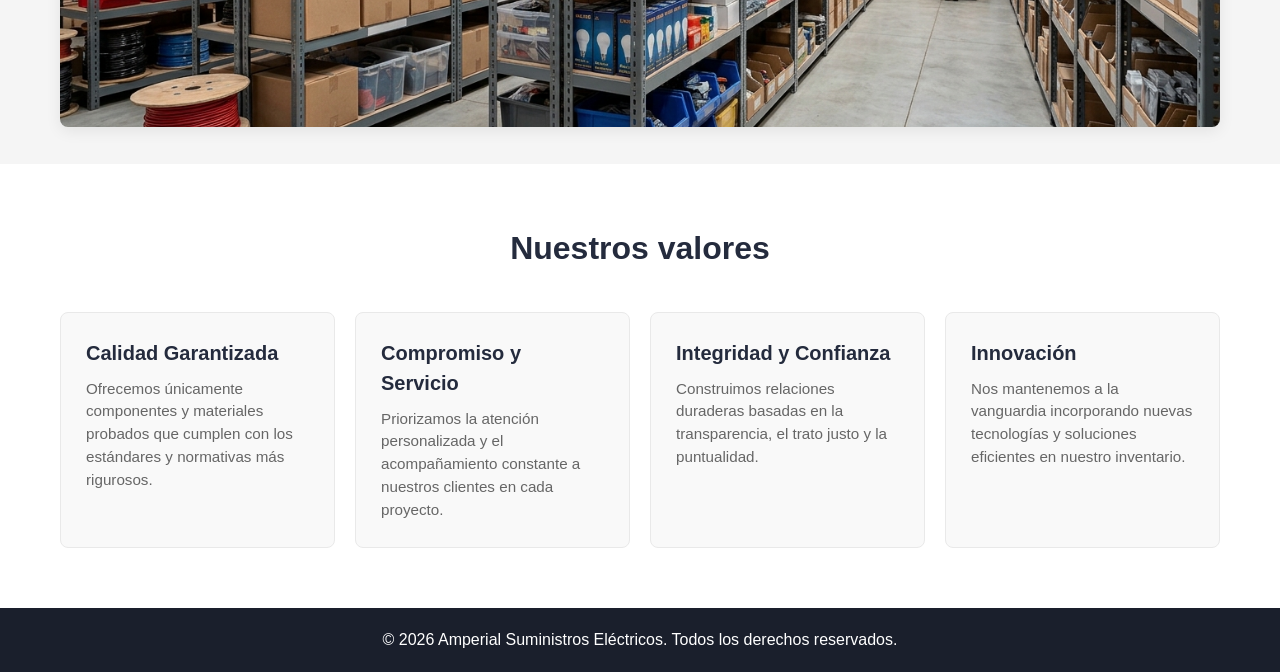
<file: us.html>
<!DOCTYPE html>
<html lang="es">
<head>
    <meta charset="UTF-8">
    <meta name="viewport" content="width=device-width, initial-scale=1.0">
    <title>Nosotros - Amperial</title>

    <!-- Metadatos Open Graph -->
    <meta property="og:title" content="Amperial | Suministros Eléctricos" />
    <meta property="og:description" content="Calidad y compromiso para impulsar tu negocio" />
    <meta property="og:image" content="https://santiagocalderont.github.io/AmperialWebsite/res/img/logo.jpg" />
    
    <link rel="icon" type="image/png" href="res/favicon.png">
    <link rel="stylesheet" href="css/us.css">
    <link rel="stylesheet" href="https://cdnjs.cloudflare.com/ajax/libs/font-awesome/6.0.0/css/all.min.css"> 
</head>

<body>

    <header>
        <!-- Barra superior de contacto -->
        <div class="top-bar">
            <div class="container">
                <div class="contact-info">
                    <a href="tel:+525580453447"><i class="fas fa-phone"></i> 55 8045 3447</a>
                    <a href="mailto:amperial.compras@gmail.com"><i class="fas fa-envelope"></i> amperial.compras@gmail.com</a>
                </div>
                <div class="top-links">
                    <span><i><strong>Calidad y compromiso para impulsar tu negocio</strong></i></span>
                </div>
            </div>
        </div>

        <!-- Encabezado Principal y Menú -->
        <div class="main-header">
            <div class="container">
                <div class="logo">
                    <img src="res/img/logo.jpg" alt="Amperial Suministros Eléctricos"> 
                </div>

                <!-- Botón Menú Hamburguesa -->
                <button class="menu-toggle js-menu-toggle" aria-label="Abrir menú">
                    <i class="fas fa-bars"></i>
                </button>

                <!-- Menú de navegación -->
                <nav class="js-nav">
                    <ul>
                        <li><a href="index.html">Inicio</a></li>
                        <li><a href="#top">Nosotros</a></li>
                        <li><a href="index.html#prod">Productos</a></li>
                        <li><a href="index.html#brands">Marcas</a></li>
                        <li><a href="index.html#contact">Contacto</a></li>
                        
                        <!-- Buscador Animado con Ícono de Lupa -->
                        <li class="search-menu-item">
                            <button id="search-toggle" class="search-btn-icon" aria-label="Abrir buscador">
                                <i class="fas fa-search"></i>
                            </button>
                            <div id="search-container" class="search-popup-container">
                                <input type="text" id="global-search" placeholder="Buscar por clave o producto..." autocomplete="off">
                                <div id="search-results-dropdown" class="search-dropdown"></div>
                            </div>
                        </li>
                    </ul>
                </nav>
            </div>
        </div>
    </header>

<main class="nosotros-page">
    <!-- Banner Principal -->
    <section class="nosotros-hero">
        <div class="container">
            <h1>¿Quiénes somos?</h1>
			<p>En <strong>Amperial</strong>, somos el aliado estratégico de electricistas, contratistas, familias, así como de pequeños negocios y grandes empresas. Acompañamos a cada uno de nuestros clientes con un catálogo completo y atención personalizada, asegurando que cada componente cumpla con las más altas exigencias de calidad, rendimiento y potencia en cualquier escala de instalación.</p>
        </div>
    </section>

    <!-- Imagen Destacada 1 -->
    <section class="nosotros-img">
        <div class="container">
            <img src="res/img/us/electrician-working.jpg" alt="Instalación Eléctrica Profesional Amperial">
        </div>
    </section>

    <!-- Misión y Visión -->
    <section class="mision-vision">
        <div class="container grid-2">
            <div class="card">
                <h2>Misión</h2>
                <p>Proporcionar soluciones y productos eléctricos de la más alta calidad, respaldados por una asesoría técnica integral y un servicio ágil, facilitando el desarrollo de instalaciones seguras y eficientes para nuestros clientes.</p>
            </div>
            <div class="card">
                <h2>Visión</h2>
                <p>Consolidarnos como el distribuidor líder de material eléctrico en la región, reconocidos por la excelencia en el servicio, el dinamismo de nuestro catálogo y el compromiso constante con la innovación tecnológica y la seguridad industrial.</p>
            </div>
        </div>
    </section>

    <!-- Imagen Destacada 2 -->
    <section class="nosotros-img">
        <div class="container">
            <img src="res/img/us/electrical-warehouse.jpg" alt="Almacén de Material Eléctrico Amperial">
        </div>
    </section>

    <!-- Valores -->
    <section class="valores">
        <div class="container">
            <h2>Nuestros valores</h2>
            <div class="grid-4">
                <div class="valor-item">
                    <h3>Calidad Garantizada</h3>
                    <p>Ofrecemos únicamente componentes y materiales probados que cumplen con los estándares y normativas más rigurosos.</p>
                </div>
                <div class="valor-item">
                    <h3>Compromiso y Servicio</h3>
                    <p>Priorizamos la atención personalizada y el acompañamiento constante a nuestros clientes en cada proyecto.</p>
                </div>
                <div class="valor-item">
                    <h3>Integridad y Confianza</h3>
                    <p>Construimos relaciones duraderas basadas en la transparencia, el trato justo y la puntualidad.</p>
                </div>
                <div class="valor-item">
                    <h3>Innovación</h3>
                    <p>Nos mantenemos a la vanguardia incorporando nuevas tecnologías y soluciones eficientes en nuestro inventario.</p>
                </div>
            </div>
        </div>
    </section>
</main>

<footer>
        <div class="container">
            <p>&copy; 2026 Amperial Suministros Eléctricos. Todos los derechos reservados.</p>
        </div>
    </footer>

    <!-- Botón Flotante de WhatsApp -->
    <a href="https://wa.me/525580453447" class="whatsapp-float" target="_blank">
        <i class="fab fa-whatsapp"></i> ¿Cómo puedo ayudarte?
    </a>

    <!-- Scripts ejecutables (Asegúrate de incluir products.js para que cargue el índice de búsqueda) -->
    <script src="js/products.js"></script>
    <script src="js/script.js"></script>

</body>
</html>
</file>
<file: css/style.css>
/* Estilos generales */
* {
    box-sizing: border-box;
}

html {
    scroll-behavior: smooth; 
    scroll-padding-top: 90px; /* Compensa la barra fija */
}

body {
    font-family: 'Segoe UI', Tahoma, Geneva, Verdana, sans-serif;
	margin: 0;
    color: #333333;
    background-color: #f5f5f5;
    line-height: 1.5;
}

.container {
    max-width: 1200px;
    margin: 0 auto;
    padding: 0 20px;
}

/* Header */
header {
    position: fixed;
    top: 0;
    left: 0;
    width: 100%;
    z-index: 1000;
    background-color: #242b3d;
    color: #fff;
    box-shadow: 0 2px 5px rgba(0,0,0,0.2);
}

.top-bar {
    padding: 8px 0;
    border-bottom: 5px solid rgba(210, 175, 55, 1.0);
    font-size: 0.9em;
}

.top-bar .container {
    display: flex;
    justify-content: space-between;
    align-items: center;
    flex-wrap: wrap;
    gap: 10px;
}

.contact-info {
    display: flex;
    gap: 15px;
    flex-wrap: wrap;
}

.contact-info a {
    color: #fff;
    text-decoration: none;
}

.top-links a, .top-links span {
    color: #fff;
    text-decoration: none;
}

.main-header {
    padding: 10px 0;
    position: relative;
}

.main-header .container {
    display: flex;
    justify-content: space-between;
    align-items: center;
}

.logo img {
    height: 50px;
    display: block;
}

/* Botón Hamburguesa */
.menu-toggle {
    display: block;
    background: none;
    border: none;
    color: #fff;
    font-size: 1.5rem;
    cursor: pointer;
}

/* Navegación para Móviles */
nav {
    display: none;
    position: absolute;
    top: 100%;
    left: 0;
    width: 100%;
    background-color: #242b3d;
    border-top: 1px solid #334155;
}

nav.active {
    display: block;
}

nav ul {
    margin: 0;
    padding: 0;
    list-style: none;
}

nav li {
    display: block;
    margin: 0;
    border-bottom: 1px solid rgba(255, 255, 255, 0.05);
}

nav a {
    color: #fff;
    text-decoration: none;
    font-weight: bold;
    display: block;
    padding: 15px 20px;
}

nav a:hover {
    background-color: #1a1f2c;
}

/* --- Estilos del Buscador Animado con Miniatura (Fondo Blanco) --- */
.search-menu-item {
    position: relative;
    display: block;
}

.search-btn-icon {
    background: none;
    border: none;
    color: #fff;
    font-size: 1.1rem;
    cursor: pointer;
    padding: 15px 20px;
    display: flex;
    align-items: center;
    transition: color 0.3s ease;
    width: 100%;
    text-align: left;
}

.search-btn-icon:hover {
    color: #D2AF37;
}

.search-popup-container {
    position: absolute;
    top: 100%;
    left: 20px;
    right: 20px;
    background: #fff;
    padding: 12px;
    border-radius: 8px;
    box-shadow: 0 5px 15px rgba(0,0,0,0.2);
    
    /* Animación oculta por defecto */
    opacity: 0;
    visibility: hidden;
    transform: translateY(-10px);
    transition: opacity 0.3s ease, transform 0.3s ease, visibility 0.3s ease;
    z-index: 1200;
}

.search-popup-container.active {
    opacity: 1;
    visibility: visible;
    transform: translateY(5px);
}

#global-search {
    width: 100%;
    padding: 8px 12px;
    border-radius: 6px;
    border: 1px solid #ccc;
    outline: none;
    font-size: 0.9rem;
    transition: border-color 0.3s ease;
}

#global-search:focus {
    border-color: #D2AF37;
}

.search-dropdown {
    margin-top: 8px;
    max-height: 260px;
    overflow-y: auto;
}

.search-result-item {
    display: flex;
    align-items: center;
    gap: 12px;
    padding: 8px 10px;
    border-bottom: 1px solid #eee;
    text-decoration: none;
    text-align: left;
    transition: background 0.2s;
    font-size: 0.85rem;
}

.search-result-item:hover {
    background-color: #f8f9fa;
}

.search-thumb {
    width: 40px;
    height: 40px;
    object-fit: contain;
    background-color: #f1f5f9;
    border-radius: 4px;
    padding: 2px;
    flex-shrink: 0;
    border: 1px solid #e2e8f0;
}

.search-info {
    display: flex;
    flex-direction: column;
    overflow: hidden;
}

.search-info strong {
    font-size: 0.85rem;
    color: #242b3d;
}

.search-info span {
    font-size: 0.78rem;
    color: #666;
    white-space: nowrap;
    overflow: hidden;
    text-overflow: ellipsis;
}

.no-results {
    padding: 12px;
    color: #64748b;
    font-size: 0.85rem;
    text-align: center;
}

/* Hero Section */
.hero {
    margin-top: 90px;
    background-color: #242b3d;
    padding: 50px 0;
    text-align: center;
}

.hero-content img {
    max-width: 100%;
    height: auto;
}

.hero-content h2 {
    color: #fff;
    font-size: 2em;
    margin-top: 20px;
}

.hero p {
    color: #ddd;
    font-size: 1.2em;
    line-height: 1.6;
    max-width: 900px;
    margin: 0 auto;
}

.hero-content .btn {
    background-color: rgba(210, 175, 55, 1.0);
    color: #242b3d;
    font-weight: bold;
    padding: 10px 20px;
    text-decoration: none;
    border-radius: 5px;
    margin-top: 20px;
    display: inline-block;
}

/* Categorías Section */
.categorias {
    padding: 50px 0;
	text-align: center;
}

.categorias p {
    font-size: 1.2em;
    line-height: 1.6;
}

.titulo-seccion {
    width: 100%;
    margin-bottom: 30px;
	font-size: 2em;
}

.categorias h1 {
    font-size: 2.5rem;
    color: #242b3d; 
    margin-bottom: 20px;
    position: relative;
}

.categorias h1::after {
    content: '';
    display: block;
    width: 60px;
    height: 4px;
    background-color: #D2AF37;
    margin: 10px auto 0;
    border-radius: 2px;
}

.grid-categorias {
    display: flex;
    flex-direction: column;
    gap: 20px;
    width: 100%;
}

.categoria {
    width: 100%;
    background-color: #fff;
    padding: 20px;
    border-radius: 10px;
    display: flex;
    flex-direction: column;
    align-items: center;
    text-align: center;
	text-decoration: none;
    gap: 20px;
	border: 1px solid #e9e9e9;
	transition: border-color 0.3s ease, box-shadow 0.3s ease;
    box-shadow: 0 2px 4px rgba(0,0,0,0.05);
}

.categoria:hover {
    border-color: #D2AF37;
    box-shadow: 0 4px 15px rgba(210, 175, 55, 0.15);
}

.categoria img {
    max-width: 100%;
    height: auto;
    max-height: 200px;
    object-fit: contain;
	border-radius: 10px;
}

.categoria-info {
    color: #242b3d;
    font-weight: bold;
    display: inline-block;
}

/* Brand Section */
.brands {
    padding: 50px 0;
	text-align: center;
}

.brands h1 {
    font-size: 2.5rem;
    color: #242b3d; 
    margin-bottom: 20px;
    position: relative;
}

.brands h1::after {
    content: '';
    display: block;
    width: 60px;
    height: 4px;
    background-color: #D2AF37;
    margin: 10px auto 0;
    border-radius: 2px;
}

.brands p {
    font-size: 1.2em;
    line-height: 1.6;
}

.brand-logos {
    width: 100%;
    background-color: #fff;
    padding: 20px;
    border-radius: 5px;
    display: flex;
    flex-direction: row;
    flex-wrap: wrap;     
    justify-content: center; 
    align-items: center;
    gap: 20px;           
    box-shadow: 0 2px 4px rgba(0,0,0,0.05);
}

.brand-logos img {
	max-width: 150%;
    height: auto;
    max-height: 100px;
    object-fit: contain;
	border-radius: 10px;
}

/* Contacto Section */
.contacto {
    padding: 50px 0;
    text-align: center;
}

.contacto h1 {
    font-size: 2.5rem;
    color: #242b3d; 
    margin-bottom: 20px;
    position: relative;
}

.contacto h1::after {
    content: '';
    display: block;
    width: 60px;
    height: 4px;
    background-color: #D2AF37;
    margin: 10px auto 0;
    border-radius: 2px;
}

.contacto p {
    font-size: 1.2em;
    line-height: 1.6;
}

.grid-contacto {
    display: flex;
    flex-direction: column;
    gap: 20px;
    margin-top: 30px;
}

.contacto-card {
    background-color: #fff;
    padding: 30px 20px;
    border-radius: 10px;
    border: 1px solid #e9e9e9;
    box-shadow: 0 2px 4px rgba(0,0,0,0.05);
    transition: border-color 0.3s ease, box-shadow 0.3s ease;
}

.contacto-card:hover {
    border-color: #D2AF37;
    box-shadow: 0 4px 15px rgba(210, 175, 55, 0.15);
}

.contacto-icon {
    font-size: 2.5rem;
    color: #242b3d;
    margin-bottom: 15px;
}

.contacto-card h3 {
    margin: 0 0 5px 0;
    color: #242b3d;
    font-size: 1.4rem;
}

.contacto-card .cargo {
    color: #D2AF37;
    font-weight: bold;
    font-size: 1rem;
    margin-bottom: 20px;
}

.contacto-detalles {
    list-style: none;
    padding: 0;
    margin: 0;
    display: flex;
    flex-direction: column;
    gap: 12px;
    align-items: center;
}

.contacto-detalles li {
    display: flex;
    align-items: center;
    gap: 10px;
}

.contacto-detalles i {
    color: #242b3d;
}

.contacto-detalles a {
    color: #333;
    text-decoration: none;
    font-weight: 500;
    transition: color 0.3s ease;
}

.contacto-detalles a:hover {
    color: #D2AF37;
}

/* Footer */
footer {
    background-color: #1a1f2c;
    color: #fff;
    padding: 20px 0;
    text-align: center;
}

/* WhatsApp Flotante */
.whatsapp-float {
    position: fixed;
    bottom: 20px;
    right: 20px;
    background-color: #25d366;
    color: #fff;
    padding: 10px 20px;
    border-radius: 50px;
    text-decoration: none;
    z-index: 100;
    font-weight: bold;
    box-shadow: 0 4px 10px rgba(0,0,0,0.3);
}

/* --- ADAPTACIÓN A PANTALLAS GRANDES (Escritorio / Tablet horizontal) --- */
@media (min-width: 768px) {
    .menu-toggle {
        display: none; 
    }

    nav {
        display: block;
        position: static;
        width: auto;
        background-color: transparent;
        border: none;
    }

    nav li {
        display: inline-block;
        margin-left: 20px;
        border: none;
    }

    nav a {
        padding: 0;
    }

    nav a:hover {
        background-color: transparent;
        color: rgba(210, 175, 55, 1.0);
    }

    /* Adaptación del Buscador Animado en Escritorio */
    .search-menu-item {
        display: inline-block;
    }

    .search-btn-icon {
        padding: 0;
        width: auto;
    }

    .search-popup-container {
        left: auto;
        right: 0;
        width: 300px;
    }
	
	.hero-content img {
		max-width: 40%;
		height: auto;
	}

    .grid-categorias {
        flex-direction: row;
        flex-wrap: wrap;
    }

    .categoria {
        width: calc(50% - 10px); 
        flex-direction: row;
        text-align: left;
    }

    .categoria img {
        max-width: 250px;
    }

    .brand-logos img {
        max-width: 400px; 
        height: auto;
    }
	
	.grid-contacto {
        flex-direction: row;
    }

    .contacto-card {
        width: calc(50% - 10px); 
    }
}
</file>
<file: css/products.css>
/* Estilos generales */
* {
    box-sizing: border-box;
}

html {
    scroll-behavior: smooth; 
    scroll-padding-top: 130px; /* Compensa la barra fija */
}

body {
    font-family: 'Segoe UI', Tahoma, Geneva, Verdana, sans-serif;
	margin: 0;
    color: #333333;
    background-color: #f5f5f5;
    line-height: 1.5;
}

.container {
    max-width: 1200px;
    margin: 0 auto;
    padding: 0 20px;
}

/* Header */
header {
    position: fixed;
    top: 0;
    left: 0;
    width: 100%;
    z-index: 1000;
    background-color: #242b3d;
    color: #fff;
    box-shadow: 0 2px 5px rgba(0,0,0,0.2);
}

.top-bar {
    padding: 8px 0;
    border-bottom: 5px solid rgba(210, 175, 55, 1.0);
    font-size: 0.9em;
}

.top-bar .container {
    display: flex;
    justify-content: space-between;
    align-items: center;
    flex-wrap: wrap;
    gap: 10px;
}

.contact-info {
    display: flex;
    gap: 15px;
    flex-wrap: wrap;
}

.contact-info a {
    color: #fff;
    text-decoration: none;
}

.top-links a, .top-links span {
    color: #fff;
    text-decoration: none;
}

.main-header {
    padding: 10px 0;
    position: relative;
}

.main-header .container {
    display: flex;
    justify-content: space-between;
    align-items: center;
}

.logo img {
    height: 50px;
    display: block;
}

/* Botón Hamburguesa */
.menu-toggle {
    display: block;
    background: none;
    border: none;
    color: #fff;
    font-size: 1.5rem;
    cursor: pointer;
}

/* Navegación para Móviles */
nav {
    display: none;
    position: absolute;
    top: 100%;
    left: 0;
    width: 100%;
    background-color: #242b3d;
    border-top: 1px solid #334155;
}

nav.active {
    display: block;
}

nav ul {
    margin: 0;
    padding: 0;
    list-style: none;
}

nav li {
    display: block;
    margin: 0;
    border-bottom: 1px solid rgba(255, 255, 255, 0.05);
}

nav a {
    color: #fff;
    text-decoration: none;
    font-weight: bold;
    display: block;
    padding: 15px 20px;
}

nav a:hover {
    background-color: #1a1f2c;
}


/* --- BUSCADOR ANIMADO EN EL HEADER (Fondo Oscuro) --- */
.search-menu-item {
    position: relative;
    display: inline-block;
}

.search-btn-icon {
    background: none;
    border: none;
    color: #fff;
    font-size: 1.1rem;
    cursor: pointer;
    padding: 10px 15px;
    display: flex;
    align-items: center;
    transition: color 0.3s ease;
}

.search-btn-icon:hover {
    color: #D2AF37;
}

.search-popup-container {
    display: none;
    position: absolute;
    right: 0;
    top: 100%;
    width: 320px;
    background-color: #242b3d;
    padding: 12px;
    box-shadow: 0 4px 12px rgba(0,0,0,0.3);
    border-radius: 4px;
    border: 1px solid rgba(210, 175, 55, 0.4);
    z-index: 1100;
}

.search-popup-container.active {
    display: block;
}

#global-search {
    width: 100%;
    padding: 8px 12px;
    border: 1px solid #475569;
    background-color: #1a1f2c;
    color: #fff;
    border-radius: 4px;
    font-size: 0.9rem;
    outline: none;
}

#global-search:focus {
    border-color: #D2AF37;
}

.search-dropdown {
    max-height: 280px;
    overflow-y: auto;
    margin-top: 8px;
    background-color: #1a1f2c;
    border-radius: 4px;
}

.search-result-item {
    display: flex;
    align-items: center;
    gap: 12px;
    padding: 8px 10px;
    border-bottom: 1px solid rgba(255,255,255,0.05);
    color: #fff;
    text-decoration: none;
    text-align: left;
    transition: background 0.2s;
}

.search-result-item:hover {
    background-color: #242b3d;
    color: #D2AF37;
}

.search-thumb {
    width: 40px;
    height: 40px;
    object-fit: contain;
    background-color: #fff;
    border-radius: 4px;
    padding: 2px;
    flex-shrink: 0;
}

.search-info {
    display: flex;
    flex-direction: column;
    overflow: hidden;
}

.search-info strong {
    font-size: 0.85rem;
    color: #D2AF37;
}

.search-info span {
    font-size: 0.78rem;
    color: #cbd5e1;
    white-space: nowrap;
    overflow: hidden;
    text-overflow: ellipsis;
}

.no-results {
    padding: 12px;
    color: #94a3b8;
    font-size: 0.85rem;
    text-align: center;
}


/* Categorías Section */
.categorias {
	margin-top: 80px;
    padding: 50px 0;
	text-align: center;
}

.titulo-seccion {
    width: 100%;
    margin-bottom: 30px;
	font-size: 2em;
}

.categorias h1 {
    font-size: 2.5rem;
    color: #242b3d; /* Azul Amperial */ 
    margin-top: 60px;
    margin-bottom: 20px;
    position: relative;
}

.categorias h1::after {
    content: '';
    display: block;
    width: 60px;
    height: 4px;
    background-color: #D2AF37; /* Amarillo Amperial */
    margin: 10px auto 0;
    border-radius: 2px;
}

.grid-categorias {
    display: flex;
    flex-direction: column;
    gap: 20px;
    width: 100%;
}

.categoria {
    width: 100%;
    background-color: #fff;
    padding: 20px;
    border-radius: 5px;
    display: flex;
    flex-direction: column;
    align-items: center;
    text-align: center;
    gap: 15px;
    box-shadow: 0 2px 4px rgba(0,0,0,0.05);
}

.categoria img {
    max-width: 100%;
    height: auto;
    object-fit: contain;
}

.categoria-info a {
    color: #242b3d;
    text-decoration: none;
    font-weight: bold;
    display: inline-block;
	background-color: rgba(210, 175, 55, 1.0);
    padding: 10px 20px;
    border-radius: 5px;
    margin-top: 20px;
}

.categoria-logo img {
	max-width: 50%;
	height: auto;
}

/* Footer */
footer {
    background-color: #1a1f2c;
    color: #fff;
    padding: 20px 0;
    text-align: center;
}

/* WhatsApp Flotante */
.whatsapp-float {
    position: fixed;
    bottom: 20px;
    right: 20px;
    background-color: #25d366;
    color: #fff;
    padding: 10px 20px;
    border-radius: 50px;
    text-decoration: none;
    z-index: 100;
    font-weight: bold;
    box-shadow: 0 4px 10px rgba(0,0,0,0.3);
}

/* --- ADAPTACIÓN A PANTALLAS GRANDES (Escritorio / Tablet horizontal) --- */
@media (min-width: 768px) {
    .menu-toggle {
        display: none; /* Oculta botón hamburguesa */
    }

    nav {
        display: block;
        position: static;
        width: auto;
        background-color: transparent;
        border: none;
    }

    nav li {
        display: inline-block;
        margin-left: 20px;
        border: none;
    }

    nav a {
        padding: 0;
    }

    nav a:hover {
        background-color: transparent;
        color: rgba(210, 175, 55, 1.0);
    }

    .grid-categorias {
        flex-direction: row;
        flex-wrap: wrap;
    }

    .categoria {
        width: 100%; /* 2 columnas */
        flex-direction: row;
        text-align: left;
    }

    .categoria img {
        max-width: 500px;
    }
	
	.categoria-logo img {
		max-width: 30%;
		height: auto;
		float: right;
	}
}

/* Adaptación del buscador en móviles cuando el menú está desplegado */
@media (max-width: 767px) {
    .search-menu-item {
        display: block;
        width: 100%;
        border-top: 1px solid rgba(255, 255, 255, 0.05);
        padding: 5px 20px;
    }
    .search-btn-icon {
        width: 100%;
        justify-content: flex-start;
        padding: 12px 0;
    }
    .search-popup-container {
        position: static;
        width: 100%;
        box-shadow: none;
        border: none;
        background-color: #1a1f2c;
        margin-top: 5px;
    }
}
</file>
<file: css/us.css>
/* Estilos generales */
* {
    box-sizing: border-box;
    margin: 0;
    padding: 0;
}

html {
    scroll-behavior: smooth; 
    scroll-padding-top: 130px; /* Compensa la barra fija */
}

body {
    font-family: 'Segoe UI', Tahoma, Geneva, Verdana, sans-serif;
	margin: 0;
    color: #333333;
    background-color: #f5f5f5;
    line-height: 1.5;
}

.container {
    max-width: 1200px;
    margin: 0 auto;
    padding: 0 20px;
}

/* Header */
header {
    position: fixed;
    top: 0;
    left: 0;
    width: 100%;
    z-index: 1000;
    background-color: #242b3d;
    color: #fff;
    box-shadow: 0 2px 5px rgba(0,0,0,0.2);
}

.top-bar {
    padding: 8px 0;
    border-bottom: 5px solid rgba(210, 175, 55, 1.0);
    font-size: 0.9em;
}

.top-bar .container {
    display: flex;
    justify-content: space-between;
    align-items: center;
    flex-wrap: wrap;
    gap: 10px;
}

.contact-info {
    display: flex;
    gap: 15px;
    flex-wrap: wrap;
}

.contact-info a {
    color: #fff;
    text-decoration: none;
}

.top-links a, .top-links span {
    color: #fff;
    text-decoration: none;
}

.main-header {
    padding: 10px 0;
    position: relative;
}

.main-header .container {
    display: flex;
    justify-content: space-between;
    align-items: center;
}

.logo img {
    height: 50px;
    display: block;
}

/* Botón Hamburguesa */
.menu-toggle {
    display: block;
    background: none;
    border: none;
    color: #fff;
    font-size: 1.5rem;
    cursor: pointer;
}

/* Navegación para Móviles */
nav {
    display: none;
    position: absolute;
    top: 100%;
    left: 0;
    width: 100%;
    background-color: #242b3d;
    border-top: 1px solid #334155;
}

nav.active {
    display: block;
}

nav ul {
    margin: 0;
    padding: 0;
    list-style: none;
}

nav li {
    display: block;
    margin: 0;
    border-bottom: 1px solid rgba(255, 255, 255, 0.05);
}

nav a {
    color: #fff;
    text-decoration: none;
    font-weight: bold;
    display: block;
    padding: 15px 20px;
}

nav a:hover {
    background-color: #242b3d;
}

/* --- Estilos del Buscador Animado con Miniatura (Fondo Blanco) --- */
.search-menu-item {
    position: relative;
    display: block;
}

.search-btn-icon {
    background: none;
    border: none;
    color: #fff;
    font-size: 1.1rem;
    cursor: pointer;
    padding: 15px 20px;
    display: flex;
    align-items: center;
    transition: color 0.3s ease;
    width: 100%;
    text-align: left;
}

.search-btn-icon:hover {
    color: #D2AF37;
}

.search-popup-container {
    position: absolute;
    top: 100%;
    left: 20px;
    right: 20px;
    background: #fff;
    padding: 12px;
    border-radius: 8px;
    box-shadow: 0 5px 15px rgba(0,0,0,0.2);
    
    /* Animación oculta por defecto */
    opacity: 0;
    visibility: hidden;
    transform: translateY(-10px);
    transition: opacity 0.3s ease, transform 0.3s ease, visibility 0.3s ease;
    z-index: 1200;
}

.search-popup-container.active {
    opacity: 1;
    visibility: visible;
    transform: translateY(5px);
}

#global-search {
    width: 100%;
    padding: 8px 12px;
    border-radius: 6px;
    border: 1px solid #ccc;
    outline: none;
    font-size: 0.9rem;
    transition: border-color 0.3s ease;
}

#global-search:focus {
    border-color: #D2AF37;
}

.search-dropdown {
    margin-top: 8px;
    max-height: 260px;
    overflow-y: auto;
}

.search-result-item {
    display: flex;
    align-items: center;
    gap: 12px;
    padding: 8px 10px;
    border-bottom: 1px solid #eee;
    text-decoration: none;
    text-align: left;
    transition: background 0.2s;
    font-size: 0.85rem;
}

.search-result-item:hover {
    background-color: #f8f9fa;
}

.search-thumb {
    width: 40px;
    height: 40px;
    object-fit: contain;
    background-color: #f1f5f9;
    border-radius: 4px;
    padding: 2px;
    flex-shrink: 0;
    border: 1px solid #e2e8f0;
}

.search-info {
    display: flex;
    flex-direction: column;
    overflow: hidden;
}

.search-info strong {
    font-size: 0.85rem;
    color: #242b3d;
}

.search-info span {
    font-size: 0.78rem;
    color: #666;
    white-space: nowrap;
    overflow: hidden;
    text-overflow: ellipsis;
}

.no-results {
    padding: 12px;
    color: #64748b;
    font-size: 0.85rem;
    text-align: center;
}

/* Grillas Flexibles */
.grid-2 {
    display: grid;
    grid-template-columns: repeat(auto-fit, minmax(300px, 1fr));
    gap: 30px;
}

.grid-4 {
    display: grid;
    grid-template-columns: repeat(auto-fit, minmax(220px, 1fr));
    gap: 20px;
}

/* ==========================================
   SECCIÓN HERO / INTRODUCCIÓN
   ========================================== */
.nosotros-hero {
    margin-top: 100px;
    background-color: #ffffff;
    padding: 60px 0 40px;
    text-align: center;
    border-bottom: 1px solid #e5e5e5;
}

.nosotros-hero h1 {
    font-size: 2.5rem;
    color: #242b3d; /* Azul Amperial */
    margin-bottom: 20px;
    position: relative;
}

.nosotros-hero h1::after {
    content: '';
    display: block;
    width: 60px;
    height: 4px;
    background-color: #D2AF37; /* Amarillo Amperial */
    margin: 10px auto 0;
    border-radius: 2px;
}

.nosotros-hero p {
    font-size: 1.15rem;
    color: #555555;
    max-width: 850px;
    margin: 0 auto;
}

/* ==========================================
   IMÁGENES DE REFORZAMIENTO
   ========================================== */
.nosotros-img {
    padding: 30px 0;
}

.nosotros-img img {
    width: 100%;
    height: auto;
    max-height: 450px;
    object-fit: cover;
    border-radius: 8px;
    box-shadow: 0 4px 15px rgba(0, 0, 0, 0.08);
}

/* ==========================================
   MISIÓN Y VISIÓN
   ========================================== */
.mision-vision {
    padding: 50px 0;
    background-color: #f2f4f7;
}

.mision-vision .card {
    background-color: #ffffff;
    padding: 35px;
    border-radius: 8px;
    border-left: 5px solid #D2AF37;
    box-shadow: 0 4px 12px rgba(0, 0, 0, 0.05);
    transition: transform 0.3s ease;
}

.mision-vision .card:hover {
    transform: translateY(-5px);
}

.mision-vision h2 {
    font-size: 1.8rem;
    color: #242b3d;
    margin-bottom: 15px;
}

.mision-vision p {
    color: #666666;
    font-size: 1rem;
}

/* ==========================================
   NUESTROS VALORES
   ========================================== */
.valores {
    padding: 60px 0;
    background-color: #ffffff;
    text-align: center;
}

.valores h2 {
    font-size: 2rem;
    color: #242b3d;
    margin-bottom: 40px;
}

.valor-item {
    background: #f9f9f9;
    padding: 25px;
    border-radius: 8px;
    border: 1px solid #e9e9e9;
    text-align: left;
    transition: border-color 0.3s ease, box-shadow 0.3s ease;
}

.valor-item:hover {
    border-color: #D2AF37;
    box-shadow: 0 4px 15px rgba(210, 175, 55, 0.15);
}

.valor-item h3 {
    font-size: 1.25rem;
    color: #242b3d;
    margin-bottom: 10px;
}

.valor-item p {
    font-size: 0.95rem;
    color: #666666;
}

/* Footer */
footer {
    background-color: #1a1f2c;
    color: #fff;
    padding: 20px 0;
    text-align: center;
}

/* WhatsApp Flotante */
.whatsapp-float {
    position: fixed;
    bottom: 20px;
    right: 20px;
    background-color: #25d366;
    color: #fff;
    padding: 10px 20px;
    border-radius: 50px;
    text-decoration: none;
    z-index: 100;
    font-weight: bold;
    box-shadow: 0 4px 10px rgba(0,0,0,0.3);
}

/* ==========================================
   ADAPTABILIDAD RESPONSIVA (MÓVILES)
   ========================================== */
@media (max-width: 768px) {
    .nosotros-hero h1 {
        font-size: 2rem;
    }
    
    .nosotros-hero p {
        font-size: 1rem;
    }
    
    .mision-vision .card {
        padding: 25px;
    }
}

/* --- ADAPTACIÓN A PANTALLAS GRANDES (Escritorio / Tablet horizontal) --- */
@media (min-width: 768px) {
    .menu-toggle {
        display: none; /* Oculta botón hamburguesa */
    }

    nav {
        display: block;
        position: static;
        width: auto;
        background-color: transparent;
        border: none;
    }

    nav li {
        display: inline-block;
        margin-left: 20px;
        border: none;
    }

    nav a {
        padding: 0;
    }

    nav a:hover {
        background-color: transparent;
        color: rgba(210, 175, 55, 1.0);
    }

    /* Adaptación del Buscador Animado en Escritorio */
    .search-menu-item {
        display: inline-block;
    }

    .search-btn-icon {
        padding: 0;
        width: auto;
    }

    .search-popup-container {
        left: auto;
        right: 0;
        width: 300px;
    }
}
</file>
